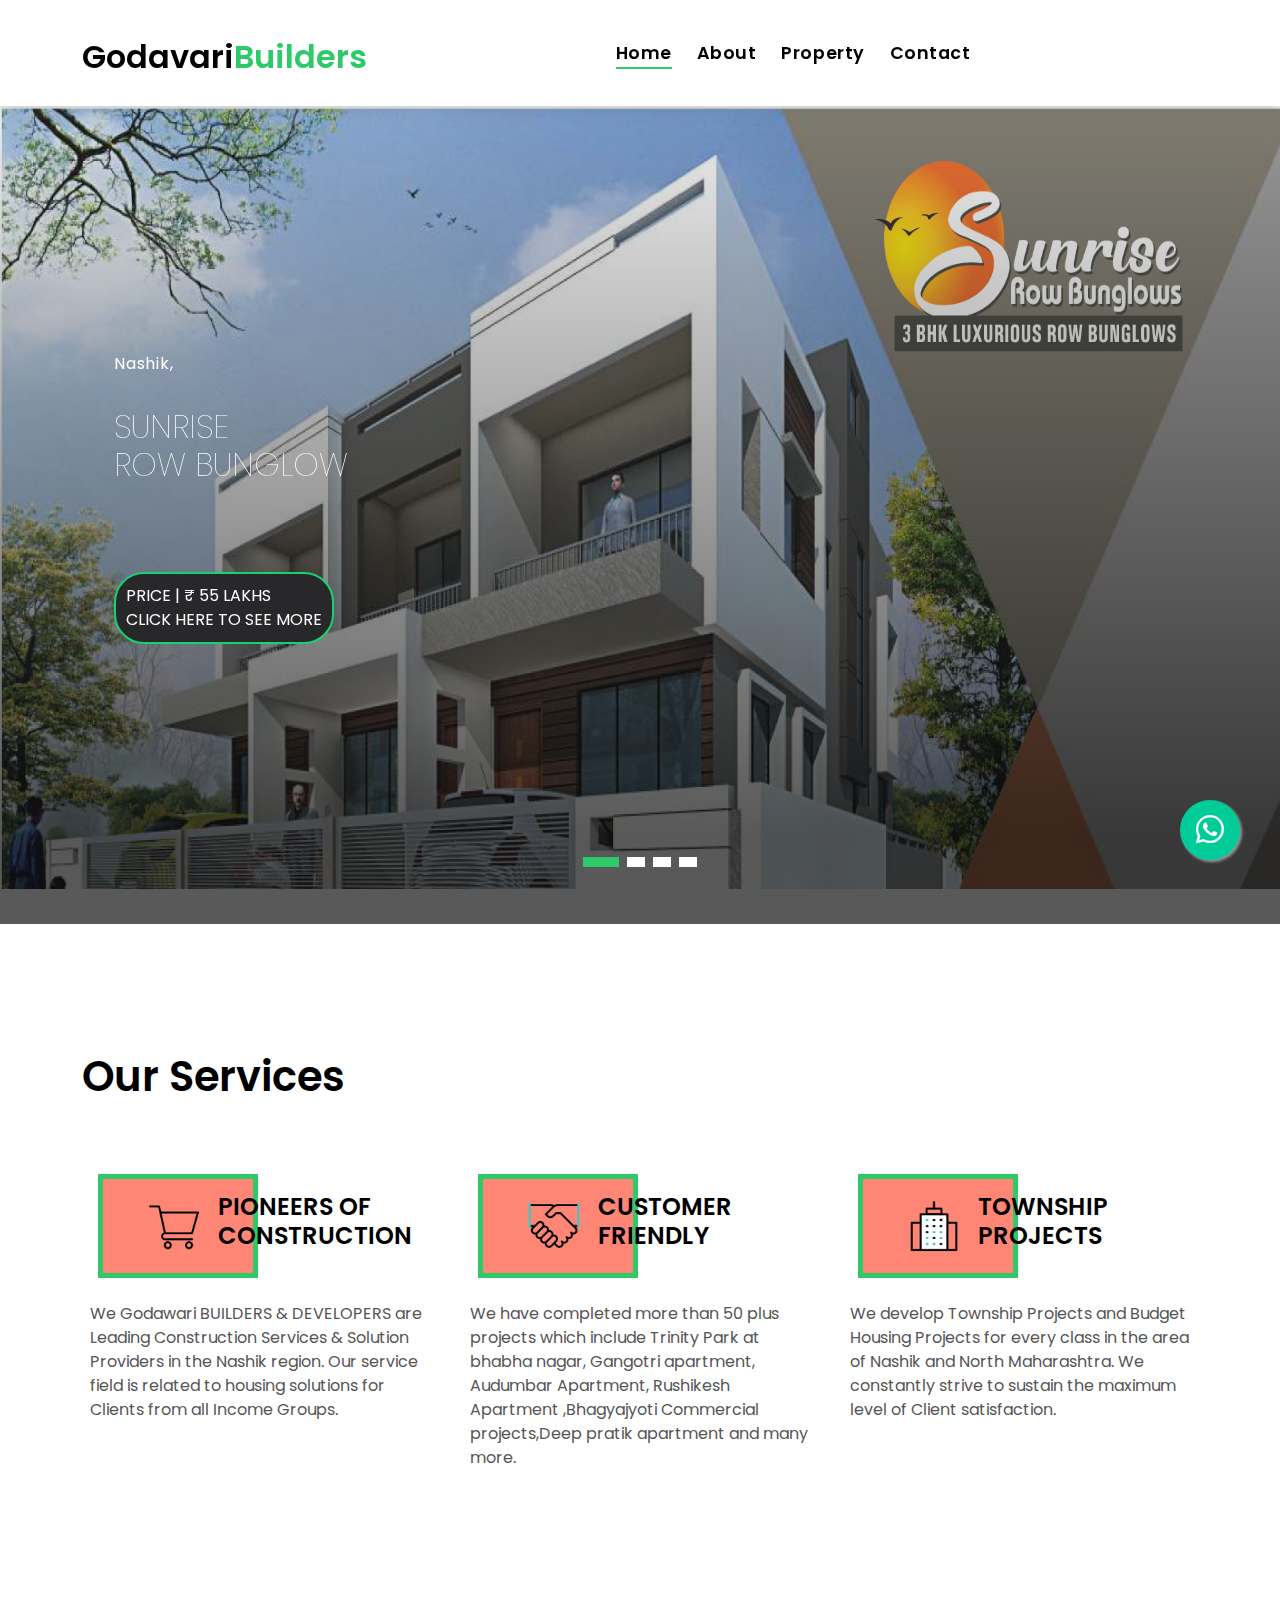
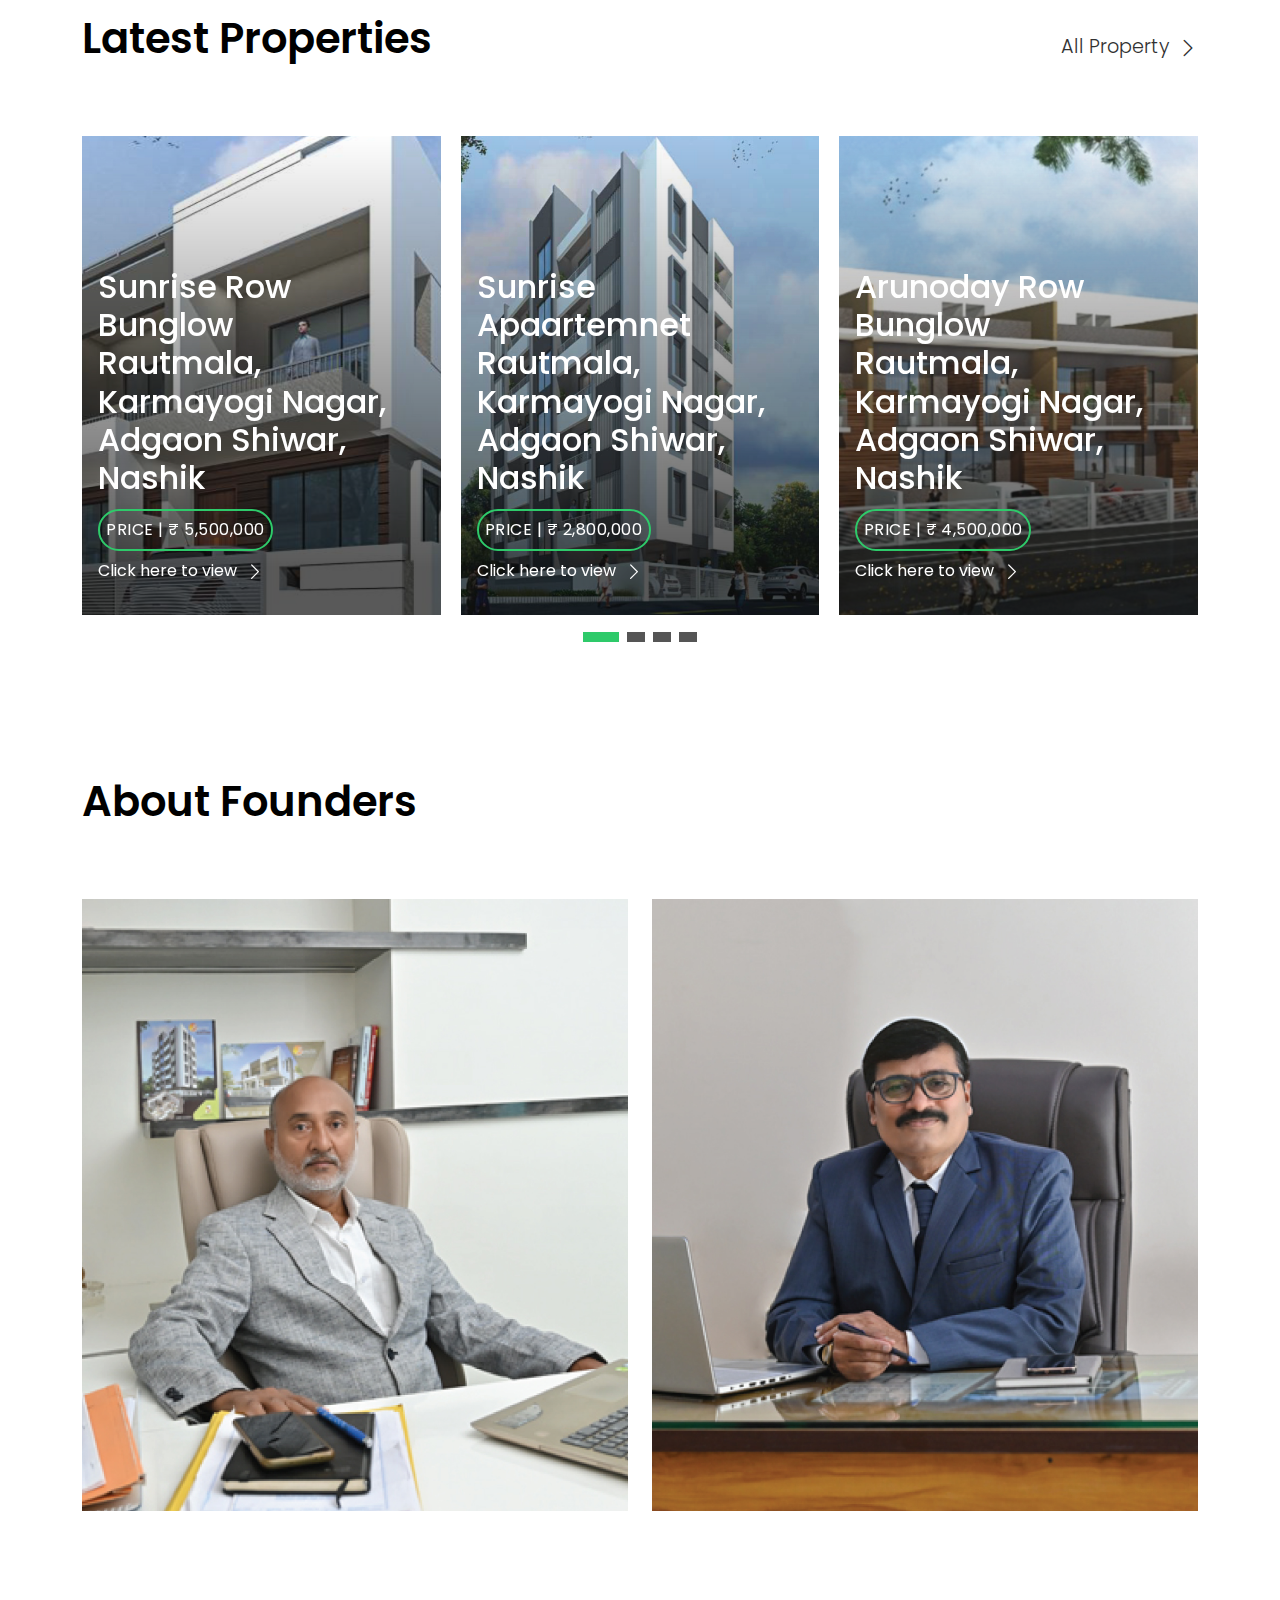
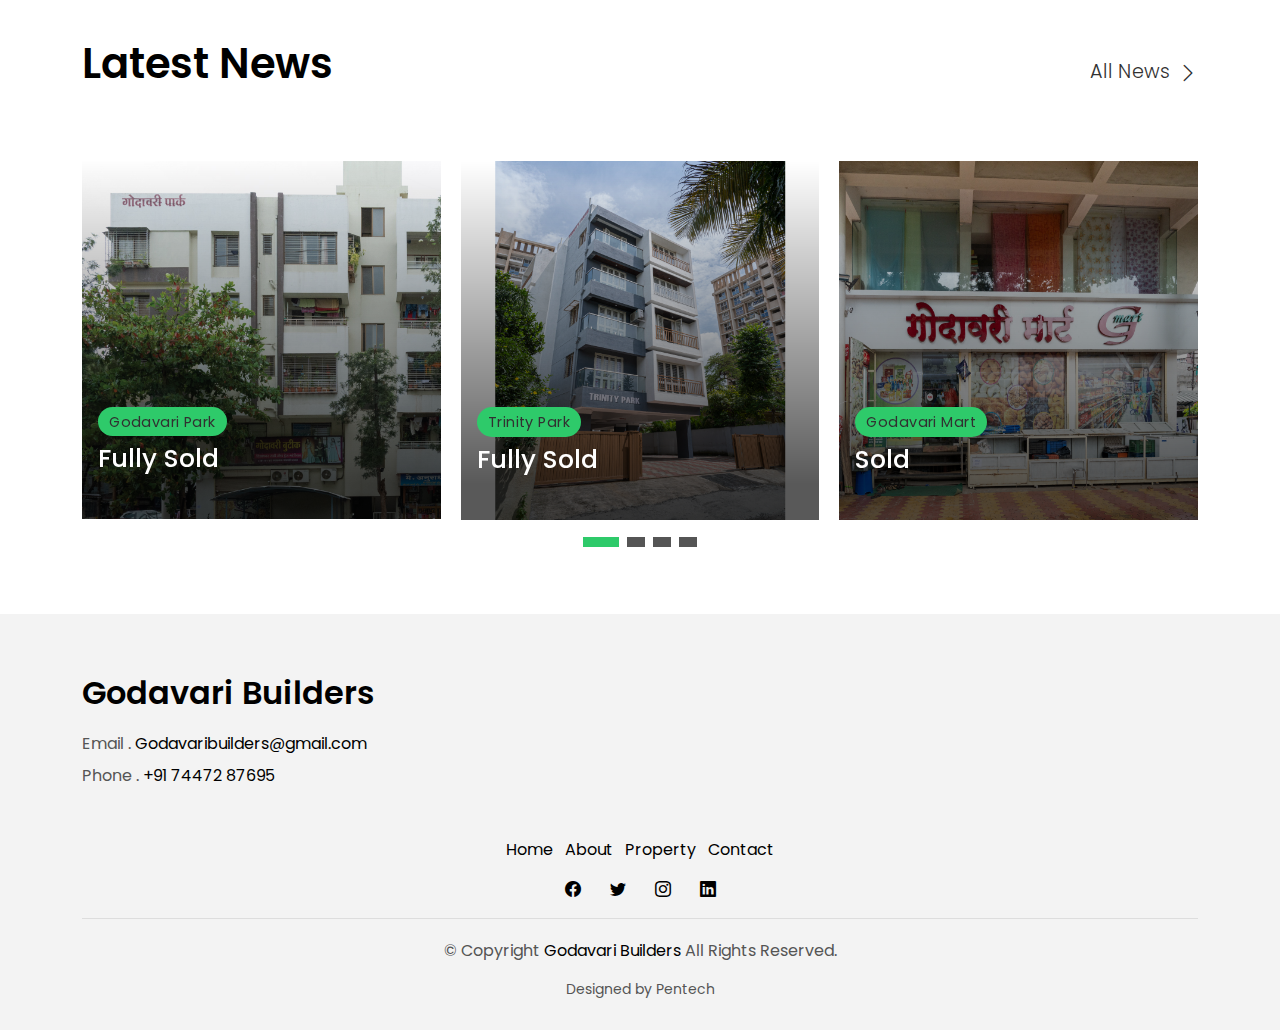
<file: index.html>
<!DOCTYPE html>
<html lang="en">

<head>
  <meta charset="utf-8">
  <meta content="width=device-width, initial-scale=1.0" name="viewport">

  <title>Godavari Builders</title>
  <meta content="" name="description">
  <meta content="" name="keywords">

  <!-- Favicons -->
  <link href="assets/img/favicon.png" rel="icon">
  <link href="assets/img/apple-touch-icon.png" rel="apple-touch-icon">

  <!-- Google Fonts -->
  <link href="https://fonts.googleapis.com/css?family=Poppins:300,400,500,600,700" rel="stylesheet">

  <!-- Vendor CSS Files -->
  <link href="assets/vendor/animate.css/animate.min.css" rel="stylesheet">
  <link href="assets/vendor/bootstrap/css/bootstrap.min.css" rel="stylesheet">
  <link href="assets/vendor/bootstrap-icons/bootstrap-icons.css" rel="stylesheet">
  <link href="assets/vendor/swiper/swiper-bundle.min.css" rel="stylesheet">

  <!-- Template Main CSS File -->
  <link href="assets/css/style.css" rel="stylesheet">

  <!-- =======================================================
  * Template Name: EstateAgency - v4.7.0
  * Template URL: https://bootstrapmade.com/real-estate-agency-bootstrap-template/
  * Author: BootstrapMade.com
  * License: https://bootstrapmade.com/license/
  ======================================================== -->
</head>

<body>
  <!-- ======= Property Search Section =======
  <div class="click-closed"></div>
  / Form Search Star /
  <div class="box-collapse">
    <div class="title-box-d">
      <h3 class="title-d">Search Property</h3>
    </div>
    <span class="close-box-collapse right-boxed bi bi-x"></span>
    <div class="box-collapse-wrap form">
      <form class="form-a">
        <div class="row">
          <div class="col-md-12 mb-2">
            <div class="form-group">
              <label class="pb-2" for="Type">Keyword</label>
              <input type="text" class="form-control form-control-lg form-control-a" placeholder="Keyword">
            </div>
          </div>
          <div class="col-md-6 mb-2">
            <div class="form-group mt-3">
              <label class="pb-2" for="Type">Type</label>
              <select class="form-control form-select form-control-a" id="Type">
                <option>All Type</option>
                <option>For Rent</option>
                <option>For Sale</option>
                <option>Open House</option>
              </select>
            </div>
          </div>
          <div class="col-md-6 mb-2">
            <div class="form-group mt-3">
              <label class="pb-2" for="city">City</label>
              <select class="form-control form-select form-control-a" id="city">
                <option>All City</option>
                <option>Alabama</option>
                <option>Arizona</option>
                <option>California</option>
                <option>Colorado</option>
              </select>
            </div>
          </div>
          <div class="col-md-6 mb-2">
            <div class="form-group mt-3">
              <label class="pb-2" for="bedrooms">Bedrooms</label>
              <select class="form-control form-select form-control-a" id="bedrooms">
                <option>Any</option>
                <option>01</option>
                <option>02</option>
                <option>03</option>
              </select>
            </div>
          </div>
          <div class="col-md-6 mb-2">
            <div class="form-group mt-3">
              <label class="pb-2" for="garages">Garages</label>
              <select class="form-control form-select form-control-a" id="garages">
                <option>Any</option>
                <option>01</option>
                <option>02</option>
                <option>03</option>
                <option>04</option>
              </select>
            </div>
          </div>
          <div class="col-md-6 mb-2">
            <div class="form-group mt-3">
              <label class="pb-2" for="bathrooms">Bathrooms</label>
              <select class="form-control form-select form-control-a" id="bathrooms">
                <option>Any</option>
                <option>01</option>
                <option>02</option>
                <option>03</option>
              </select>
            </div>
          </div>
          <div class="col-md-6 mb-2">
            <div class="form-group mt-3">
              <label class="pb-2" for="price">Min Price</label>
              <select class="form-control form-select form-control-a" id="price">
                <option>Unlimite</option>
                <option>$50,000</option>
                <option>$100,000</option>
                <option>$150,000</option>
                <option>$200,000</option>
              </select>
            </div>
          </div>
          <div class="col-md-12">
            <button type="submit" class="btn btn-b">Search Property</button>
          </div>
        </div>
      </form>
    </div>
  </div> End Property Search Section -->>
 -->

  <!-- ======= Header/Navbar ======= -->
  <nav class="navbar navbar-default navbar-trans navbar-expand-lg fixed-top">
    <div class="container">
      <button class="navbar-toggler collapsed" type="button" data-bs-toggle="collapse" data-bs-target="#navbarDefault"
        aria-controls="navbarDefault" aria-expanded="false" aria-label="Toggle navigation">
        <span></span>
        <span></span>
        <span></span>
      </button>
      <a class="navbar-brand text-brand" href="index.html">Godavari<span class="color-b">Builders</span></a>

      <div class="navbar-collapse collapse justify-content-center" id="navbarDefault">
        <ul class="navbar-nav">

          <li class="nav-item">
            <a class="nav-link active" href="index.html">Home</a>
          </li>

          <li class="nav-item">
            <a class="nav-link " href="about.html">About</a>
          </li>

          <li class="nav-item">
            <a class="nav-link " href="property-grid.html">Property</a>
          </li>

          <!-- <li class="nav-item">
            <a class="nav-link " href="index.html">Blog</a>
          </li> -->
<!--
          <li class="nav-item dropdown">
            <a class="nav-link dropdown-toggle" href="#" id="navbarDropdown" role="button" data-bs-toggle="dropdown"
              aria-haspopup="true" aria-expanded="false">Pages</a>
            <div class="dropdown-menu">
              <a class="dropdown-item " href="property-single.html">Property Single</a>
              <a class="dropdown-item " href="blog-single.html">Blog Single</a>
              <a class="dropdown-item " href="agents-grid.html">Agents Grid</a>
              <a class="dropdown-item " href="agent-single.html">Agent Single</a>
            </div>
          </li>-->
          <li class="nav-item">
            <a class="nav-link " href="contact.html">Contact</a>
          </li>
        </ul>
      </div>

    <!--  <button type="button" class="btn btn-b-n navbar-toggle-box navbar-toggle-box-collapse" data-bs-toggle="collapse"
        data-bs-target="#navbarTogglerDemo01">
        <i class="bi bi-search"></i>
      </button>
-->
    </div>
  </nav><!-- End Header/Navbar -->

  <!-- ======= Intro Section ======= -->
  <div class="intro-section-main intro intro-carousel swiper position-relative">

    <div class="swiper-wrapper">

      <div class="slidersImage1 swiper-slide carousel-item-a intro-item bg-image"
        >
        <img src="assets/img/SunriseR.jpg" alt="">
        <div class="overlay overlay-a"></div>
        <div class="intro-content display-table">
          <div class="table-cell intro-section">
            <div class="container">
              <div class="row">
                <div class="col-lg-8">
                  <div class="intro-body">
                    <p class="intro-title-top">Nashik,
                      <br>
                    </p>
                    <h1 style="font-size: 2rem;font-weight: lighter;" class="intro-title mb-4 ">
                      Sunrise 
                      <br>Row Bunglow
                    </h1>
                    <p class="intro-subtitle intro-price">
                      <a style="color: white;" href="property-single-sunrise-bungalow.html"><p style="padding: 10px;
                        background-color: #28282B;
                        width: 220px;
                        color: white;
                        border-radius: 30px;
                        border: 2px solid rgb(24, 210, 110);
                        text-transform: uppercase;">Price | ₹ 55 Lakhs <br>click here to see more</p></a>
                    </p>
                  </div>
                </div>
              </div>
            </div>
          </div>
        </div>
      </div>
      <div class="slidersImage2 swiper-slide carousel-item-a intro-item bg-image"
        >
        <img src="assets/img/SunriseP.jpg" alt="">
        <div class="overlay overlay-a"></div>
        <div class="intro-content display-table">
          <div class="table-cell">
            <div class="container">
              <div class="row">
                <div class="col-lg-8">
                  <div class="intro-body">
                    <p class="intro-title-top">Nashik
                      <br> 
                    </p>
                    <h1 style="font-size: 2rem;font-weight: lighter;" class="intro-title mb-4">
                      Sunrise 
                      <br> Park
                    </h1>
                    <p class="intro-subtitle intro-price">
                      <a style="color: white;" href="property-single-sunrise-apartment.html"><p style="  padding: 10px;
                        background-color: #28282B;
                        width: 220px;
                        color: white;
                        border-radius: 30px;
                        border: 2px solid rgb(24, 210, 110);
                        text-transform: uppercase;">PRICE | ₹ 28 Lakhs <br>click here to see more</p></a>
                    </p>
                  </div>
                </div>
              </div>
            </div>
          </div>
        </div>
      </div>
      <div class="slidersImage3 swiper-slide carousel-item-a intro-item bg-image"
        >
        <img src="assets/img/arunoday.jpg" alt="">
        <div class="overlay overlay-a"></div>
        <div class="intro-content display-table">
          <div class="table-cell">
            <div class="container">
              <div class="row">
                <div class="col-lg-8">
                  <div class="intro-body">
                    <p class="intro-title-top">Nashik
                      <br>
                    </p>
                    <h1 style="font-size: 2rem;font-weight: lighter;" class="intro-title mb-4">
                      Arunoday 
                      <br> Row House
                    </h1>
                    <p class="intro-subtitle intro-price">
                      <a style="color: white;" href="property-single-arunoday.html"><p style="  padding: 10px;
                        background-color: #28282B;
                        width: 220px;
                        color: white;
                        border-radius: 30px;
                        border: 2px solid rgb(24, 210, 110);
                        text-transform: uppercase;">Price | ₹ 45 Lakhs <br>click here to see more</p></a>
                    </p>
                  </div>
                </div>
              </div>
            </div>
          </div>
        </div>
      </div>
            <div class="slidersImage4 swiper-slide carousel-item-a intro-item bg-image"
        >
        <img src="assets/img/athrva.jpg" alt="">
        <div class="overlay overlay-a"></div>
        <div class="intro-content display-table">
          <div class="table-cell">
            <div class="container">
              <div class="row">
                <div class="col-lg-8">
                  <div class="intro-body">
                    <p class="intro-title-top">Nashik
                      <br>
                    </p>
                    <h1 class="intro-title mb-4" style="font-size: 2rem;font-weight: lighter;">
                     Athrva 
                      <br> Apprtment
                    </h1>
                    <p class="intro-subtitle intro-price">
                      <a style="color: white;" href="property-single-atharva-apartment.html"><p style="  padding: 10px;
                        background-color: #28282B;
                        width: 220px;
                        color: white;
                        border-radius: 30px;
                        border: 2px solid rgb(24, 210, 110);
                        text-transform: uppercase;">Price | ₹ 28 LAKHS <br>click here to see more</p></a>
                    </p>
                  </div>
                </div>
              </div>
            </div>
          </div>
        </div>
      </div>
    </div>
    <div class="swiper-pagination"></div>
  </div><!-- End Intro Section -->

  <main id="main">

    <!-- ======= Services Section ======= -->
    <section class="section-services section-t8">
      <div class="container">
        <div class="row">
          <div class="col-md-12">
            <div class="title-wrap d-flex justify-content-between">
              <div class="title-box">
                <h2 class="title-a">Our Services</h2>
              </div>
            </div>
          </div>
        </div>
        <div class="row">
          <div class="col-md-4">
            <div class="card-box-c foo">
              <div class="card-header-c d-flex">
                <div class="card-box-ico">
                  <!-- <span class="bi bi-cart"></span> -->
                  <img src="assets/img/shopping-cart.gif" style="height: 62px;" alt="">
                </div>
                <div class="card-title-c align-self-center">
                  <h2 class="title-c error-causer">PIONEERS OF CONSTRUCTION</h2>
                </div>
              </div>
              <div class="card-body-c">
                <p class="content-c">
                 We Godawari BUILDERS & DEVELOPERS are Leading Construction Services & Solution Providers in the 
Nashik region. Our service field is related to housing 
solutions for Clients from all Income Groups.
                </p>
              </div>
              <div class="card-footer-c">
              <!--  <a href="#" class="link-c link-icon">Read more
                  <span class="bi bi-chevron-right"></span>
                </a>-->
              </div>
            </div>
          </div>
          <div class="col-md-4">
            <div class="card-box-c foo">
              <div class="card-header-c d-flex">
                <div class="card-box-ico">
                  <!-- <span class="bi bi-calendar4-week"></span> -->
                  <img src="assets/img/handshake.gif" style="height: 62px;" alt="">
                </div>
                <div class="card-title-c align-self-center">
                  <h2 class="title-c">CUSTOMER FRIENDLY</h2>
                </div>
              </div>
              <div class="card-body-c">
                <p class="content-c">
                 We have completed more than 50 plus projects which include Trinity Park at bhabha nagar, Gangotri apartment, Audumbar Apartment,
Rushikesh Apartment ,Bhagyajyoti Commercial projects,Deep pratik apartment and many more.
                </p>
              </div>
              <div class="card-footer-c">
               <!-- <a href="#" class="link-c link-icon">Read more
                  <span class="bi bi-calendar4-week"></span>
                </a>-->
              </div>
            </div>
          </div>
                    <div class="col-md-4">
            <div class="card-box-c foo">
              <div class="card-header-c d-flex">
                <div class="card-box-ico">
                  <!-- <span class="bi bi-building"></span> -->
                  <img src="assets/img/building.gif" style="height: 62px;" alt="">
                </div>
                <div class="card-title-c align-self-center">
                  <h2 class="title-c"> TOWNSHIP PROJECTS</h2>
                </div>
              </div>
              <div class="card-body-c">
                <p class="content-c">
                  We develop Township Projects and Budget Housing Projects for every class 
in the area of Nashik and North Maharashtra. We constantly strive to 
sustain the maximum level of Client satisfaction. 
                </p>
              </div>
              <div class="card-footer-c">
               <!-- <a href="#" class="link-c link-icon">Read more
                  <span class="bi bi-calendar4-week"></span>
                </a>-->
              </div>
            </div>
          </div>
        </div>
      </div>
    </section><!-- End Services Section -->

    <!-- ======= Latest Properties Section ======= -->
    <section class="section-property section-t8">
      <div class="container">
        <div class="row">
          <div class="col-md-12">
            <div class="title-wrap d-flex justify-content-between">
              <div class="title-box">
                <h2 class="title-a">Latest Properties</h2>
              </div>
              <div class="title-link">
                <a href="property-grid.html">All Property
                  <span class="bi bi-chevron-right"></span>
                </a>
              </div>
            </div>
          </div>
        </div>

        <div id="property-carousel" class="swiper">
          <div class="swiper-wrapper">

            <div class="carousel-item-b swiper-slide">
              <div class="card-box-a card-shadow">
                <div class="img-box-a">
                  <img src="assets/img/propertySunRow.jpg" alt="" class="img-a img-fluid">
                </div>
                <div class="card-overlay">
                  <div class="card-overlay-a-content">
                    <div class="card-header-a">
                      <h2 class="card-title-a">
                        <a href="property-single-sunrise-bungalow.html">Sunrise Row Bunglow
                          <br />Rautmala, Karmayogi Nagar, Adgaon Shiwar, Nashik</a>
                      </h2>
                    </div>
                    <div class="card-body-a">
                      <div class="price-box d-flex">
                        <span class="price-a">Price  | ₹ 5,500,000</span>
                      </div>
                      <a href="property-single-sunrise-bungalow.html" class="link-a">Click here to view
                        <span class="bi bi-chevron-right"></span>
                      </a>
                    </div>
                    <div class="card-footer-a">
                      <ul class="card-info d-flex justify-content-around">
                        <li>
                          <h4 class="card-info-title">Area</h4>
                          <span>1500 SQFT
                            <sup></sup>
                          </span>
                        </li>
                      </ul>
                    </div>
                  </div>
                </div>
              </div>
            </div><!-- End carousel item -->

<div class="carousel-item-b swiper-slide">
              <div class="card-box-a card-shadow">
                <div class="img-box-a">
                  <img src="assets/img/SunriseAPP.jpg" alt="" class="img-a img-fluid">
                </div>
                <div class="card-overlay">
                  <div class="card-overlay-a-content">
                    <div class="card-header-a">
                      <h2 class="card-title-a">
                        <a href="property-single.html">Sunrise Apaartemnet 
                          <br />Rautmala, Karmayogi Nagar, Adgaon Shiwar, Nashik</a>
                      </h2>
                    </div>
                    <div class="card-body-a">
                      <div class="price-box d-flex">
                        <span class="price-a">Price | ₹ 2,800,000</span>
                      </div>
                      <a href="property-single-sunrise-apartment.html" class="link-a">Click here to view
                        <span class="bi bi-chevron-right"></span>
                      </a>
                    </div>
                    <div class="card-footer-a">
                      <ul class="card-info d-flex justify-content-around">
                        <li>
                          <h4 class="card-info-title">Area</h4>
                          <span>1500 SQFT
                            <sup></sup>
                          </span>
                        </li>
                      </ul>
                    </div>
                  </div>
                </div>
              </div>
            </div><!-- End carousel item -->


            <div class="carousel-item-b swiper-slide">
              <div class="card-box-a card-shadow">
                <div class="img-box-a">
                  <img src="assets/img/arunodayR.jpg" alt="" class="img-a img-fluid">
                </div>
                <div class="card-overlay">
                  <div class="card-overlay-a-content">
                    <div class="card-header-a">
                      <h2 class="card-title-a">
                        <a href="property-single.html">Arunoday Row Bunglow
                          <br />Rautmala, Karmayogi Nagar, Adgaon Shiwar, Nashik</a>
                      </h2>
                    </div>
                    <div class="card-body-a">
                      <div class="price-box d-flex">
                        <span class="price-a">Price | ₹ 4,500,000</span>
                      </div>
                      <a href="property-single-arunoday.html" class="link-a">Click here to view
                        <span class="bi bi-chevron-right"></span>
                      </a>
                    </div>
                    <div class="card-footer-a">
                      <ul class="card-info d-flex justify-content-around">
                        <li>
                          <h4 class="card-info-title">Area</h4>
                          <span>1500 SQFT
                            <sup></sup>
                          </span>
                        </li>
                      </ul>
                    </div>
                  </div>
                </div>
              </div>
            </div><!-- End carousel item -->

            <div class="carousel-item-b swiper-slide">
              <div class="card-box-a card-shadow">
                <div class="img-box-a">
                  <img src="assets/img/athrvaApp.jpg" alt="" class="img-a img-fluid">
                </div>
                <div class="card-overlay">
                  <div class="card-overlay-a-content">
                    <div class="card-header-a">
                      <h2 class="card-title-a">
                        <a href="property-single.html">Athrva Apprtment
                          <br />Makhmala Bad, Nashik</a>
                      </h2>
                    </div>
                    <div class="card-body-a">
                      <div class="price-box d-flex">
                        <span class="price-a">Price | ₹ 2,800,000</span>
                      </div>
                      <a href="property-single-atharva-apartment.html" class="link-a">Click here to view
                        <span class="bi bi-chevron-right"></span>
                      </a>
                    </div>
                    <div class="card-footer-a">
                      <ul class="card-info d-flex justify-content-around">
                        <li>
                          <h4 class="card-info-title">Area</h4>
                          <span>1300 SQFT
                            <sup></sup>
                          </span>
                        </li>
                      </ul>
                    </div>
                  </div>
                </div>
              </div>
            </div><!-- End carousel item -->


          </div>
        </div>
        <div class="propery-carousel-pagination carousel-pagination"></div>

      </div>
    </section><!-- End Latest Properties Section -->

    <!-- ======= Agents Section ======= -->
    <section class="section-agents section-t8">
      <div class="container">
        <div class="row">
          <div class="col-md-12">
            <div class="title-wrap d-flex justify-content-between">
              <div class="title-box">
                <h2 class="title-a">About Founders</h2>
              </div>
              <div class="title-link">
                <!--<a href="agents-grid.html">All Agents
                  <span class="bi bi-chevron-right"></span>
                </a>-->
              </div>
            </div>
          </div>
        </div>
        <div class="row">
          <div class="col-md-6">
            <div class="card-box-d">
              <div class="card-img-d">
                <img src="assets/img/owner-1.jpg" alt="" class="img-d img-fluid">
              </div>
              <div class="card-overlay card-overlay-hover">
                <div class="card-header-d">
                  <div class="card-title-d align-self-center">
                    <h3 class="title-d">
                      <a href="agent-single.html" class="link-two">
                        <br></a>
                    </h3>
                  </div>
                </div>
                <div class="card-body-d">
                  <p class="content-d color-text-a">
                   Mr. Ramdas gaikwad
                  </p>
                  <div class="info-agents color-a">
                    <p>
                      <strong>Phone: </strong>+91 74472 87695
                    </p>
                    <!-- <p>
                      <strong>Email: </strong> agents@example.com
                    </p> -->
                  </div>
                </div>
                <div class="card-footer-d">
                  <div class="socials-footer d-flex justify-content-center">
                    <ul class="list-inline">
                      <li class="list-inline-item">
                        <a href="#" class="link-one">
                          <i class="bi bi-facebook" aria-hidden="true"></i>
                        </a>
                      </li>
                      <li class="list-inline-item">
                        <a href="#" class="link-one">
                          <i class="bi bi-twitter" aria-hidden="true"></i>
                        </a>
                      </li>
                      <li class="list-inline-item">
                        <a href="https://www.instagram.com/ankushgaikwad1205/" class="link-one">
                          <i class="bi bi-instagram" aria-hidden="true"></i>
                        </a>
                      </li>
                      <li class="list-inline-item">
                        <a href="#" class="link-one">
                          <i class="bi bi-linkedin" aria-hidden="true"></i>
                        </a>
                      </li>
                    </ul>
                  </div>
                </div>
              </div>
            </div>
          </div>
          <div class="col-md-6">
            <div class="card-box-d">
              <div class="card-img-d">
                <img src="assets/img/owner-2.jpg" alt="" class="img-d img-fluid">
              </div>
              <div class="card-overlay card-overlay-hover">
                <div class="card-header-d">
                  <div class="card-title-d align-self-center">
                    <h3 class="title-d">
                      <a href="agent-single.html" class="link-two">
                        <br> </a>
                    </h3>
                  </div>
                </div>
                <div class="card-body-d">
                  <p class="content-d color-text-a">
                    Mr. Ashok mandlik
                  </p>
                  <div class="info-agents color-a">
                    <p>
                      <strong>Phone: </strong> +91 7083535327
                    </p>
                    <!-- <p>
                      <strong>Email: </strong> agents@example.com
                    </p> -->
                  </div>
                </div>
                <div class="card-footer-d">
                  <div class="socials-footer d-flex justify-content-center">
                    <ul class="list-inline">
                      <li class="list-inline-item">
                        <a href="https://www.facebook.com/ashok.mandlik.3?mibextid=ZbWKwL" class="link-one">
                          <i class="bi bi-facebook" aria-hidden="true"></i>
                        </a>
                      </li>
                      <li class="list-inline-item">
                        <a href="#" class="link-one">
                          <i class="bi bi-twitter" aria-hidden="true"></i>
                        </a>
                      </li>
                      <li class="list-inline-item">
                        <a href="https://instagram.com/ashok.mandlik.3?igshid=YmMyMTA2M2Y=" class="link-one">
                          <i class="bi bi-instagram" aria-hidden="true"></i>
                        </a>
                      </li>
                      <li class="list-inline-item">
                        <a href="#" class="link-one">
                          <i class="bi bi-linkedin" aria-hidden="true"></i>
                        </a>
                      </li>
                    </ul>
                  </div>
                </div>
              </div>
            </div>
          </div>
          <!--<div class="col-md-6">
            <div class="card-box-d">
              <div class="card-img-d">
                <img src="assets/img/agent-5.jpg" alt="" class="img-d img-fluid">
              </div>
              <div class="card-overlay card-overlay-hover">
                <div class="card-header-d">
                  <div class="card-title-d align-self-center">
                    <h3 class="title-d">
                      <a href="agent-single.html" class="link-two">Emma Toledo
                        <br> Cascada</a>
                    </h3>
                  </div>
                </div>
                <div class="card-body-d">
                  <p class="content-d color-text-a">
                    Sed porttitor lectus nibh, Cras ultricies ligula sed magna dictum porta two.
                  </p>
                  <div class="info-agents color-a">
                    <p>
                      <strong>Phone: </strong> +54 356 945234
                    </p>
                    <p>
                      <strong>Email: </strong> agents@example.com
                    </p>
                  </div>
                </div>
                <div class="card-footer-d">
                  <div class="socials-footer d-flex justify-content-center">
                    <ul class="list-inline">
                      <li class="list-inline-item">
                        <a href="#" class="link-one">
                          <i class="bi bi-facebook" aria-hidden="true"></i>
                        </a>
                      </li>
                      <li class="list-inline-item">
                        <a href="#" class="link-one">
                          <i class="bi bi-twitter" aria-hidden="true"></i>
                        </a>
                      </li>
                      <li class="list-inline-item">
                        <a href="#" class="link-one">
                          <i class="bi bi-instagram" aria-hidden="true"></i>
                        </a>
                      </li>
                      <li class="list-inline-item">
                        <a href="#" class="link-one">
                          <i class="bi bi-linkedin" aria-hidden="true"></i>
                        </a>
                      </li>
                    </ul>
                  </div>
                </div>
              </div>
            </div>
          </div>-->
        </div>
      </div>
    </section><!-- End Agents Section -->

    <!-- ======= Latest News Section ======= -->
    <section class="section-news section-t8">
      <div class="container">
        <div class="row">
          <div class="col-md-12">
            <div class="title-wrap d-flex justify-content-between">
              <div class="title-box">
                <h2 class="title-a">Latest News</h2>
              </div>
              <div class="title-link">
                <a href="blog-grid.html">All News
                  <span class="bi bi-chevron-right"></span>
                </a>
              </div>
            </div>
          </div>
        </div>

        <div id="news-carousel" class="swiper">
          <div class="swiper-wrapper">
<!--
            <div class="carousel-item-c swiper-slide">
              <div class="card-box-b card-shadow news-box">
                <div class="img-box-b">
                  <img src="assets/img/post-1.jpg" alt="" class="img-b img-fluid">
                </div>
                <div class="card-overlay">
                  <div class="card-header-b">
                    <div class="card-category-b">
                      <a href="#" class="category-b">House</a>
                    </div>
                    <div class="card-title-b">
                      <h2 class="title-2">
                        <a href="blog-single.html">House is comming
                          <br> new</a>
                      </h2>
                    </div>
                    <div class="card-date">
                      <span class="date-b">18 Sep. 2017</span>
                    </div>
                  </div>
                </div>
              </div>
            </div>End carousel item 

            <div class="carousel-item-c swiper-slide">
              <div class="card-box-b card-shadow news-box">
                <div class="img-box-b">
                  <img src="assets/img/post-5.jpg" alt="" class="img-b img-fluid">
                </div>
                <div class="card-overlay">
                  <div class="card-header-b">
                    <div class="card-category-b">
                      <a href="#" class="category-b">Row Bunglow</a>
                    </div>
                    <div class="card-title-b">
                      <h2 class="title-2">
                        <a href="blog-single.html">Row Bunglow are comming
                          <br> new</a>
                      </h2>
                    </div>
                    <div class="card-date">
                      <span class="date-b">18 Sep. 2017</span>
                    </div>
                  </div>
                </div>
              </div>
            </div> End carousel item -->

            <div class="carousel-item-c swiper-slide">
              <div class="card-box-b card-shadow news-box">
                <div class="img-box-b">
                  <img src="assets/img/post-2.jpg" alt="" class="img-b img-fluid">
                </div>
                <div class="card-overlay">
                  <div class="card-header-b">
                    <div class="card-category-b">
                      <a href="#" class="category-b">Godavari Park</a>
                    </div>
                    <div class="card-title-b">
                      <h2 class="title-2">
                        <a href="blog-single.html">Fully Sold
                          <br> </a>
                      </h2>
                    </div>
                  </div>
                </div>
              </div>
            </div><!-- End carousel item -->

                        <div class="carousel-item-c swiper-slide">
              <div class="card-box-b card-shadow news-box">
                <div class="img-box-b">
                  <img src="assets/img/Trinity.jpg" alt="" class="img-b img-fluid">
                </div>
                <div class="card-overlay">
                  <div class="card-header-b">
                    <div class="card-category-b">
                      <a href="#" class="category-b">Trinity Park</a>
                    </div>
                    <div class="card-title-b">
                      <h2 class="title-2">
                        <a href="blog-single.html">Fully Sold
                          <br> </a>
                      </h2>
                    </div>
                  </div>
                </div>
              </div>
            </div>

                        <div class="carousel-item-c swiper-slide">
              <div class="card-box-b card-shadow news-box">
                <div class="img-box-b">
                  <img src="assets/img/gmart.jpg" alt="" class="img-b img-fluid">
                </div>
                <div class="card-overlay">
                  <div class="card-header-b">
                    <div class="card-category-b">
                      <a href="#" class="category-b">Godavari Mart</a>
                    </div>
                    <div class="card-title-b">
                      <h2 class="title-2">
                        <a href="blog-single.html">Sold
                          <br> </a>
                      </h2>
                    </div>
                  </div>
                </div>
              </div>
            </div>

                        <div class="carousel-item-c swiper-slide">
              <div class="card-box-b card-shadow news-box">
                <div class="img-box-b">
                  <img src="assets/img/post-2.jpg" alt="" class="img-b img-fluid">
                </div>
                <div class="card-overlay">
                  <div class="card-header-b">
                    <div class="card-category-b">
                      <a href="#" class="category-b">Godavari Park</a>
                    </div>
                    <div class="card-title-b">
                      <h2 class="title-2">
                        <a href="blog-single.html">Fully Sold
                          <br> </a>
                      </h2>
                    </div>
                  </div>
                </div>
              </div>
            </div>

            <!--<div class="carousel-item-c swiper-slide">
              <div class="card-box-b card-shadow news-box">
                <div class="img-box-b">
                  <img src="assets/img/post-3.jpg" alt="" class="img-b img-fluid">
                </div>
                <div class="card-overlay">
                  <div class="card-header-b">
                    <div class="card-category-b">
                      <a href="#" class="category-b">Travel</a>
                    </div>
                    <div class="card-title-b">
                      <h2 class="title-2">
                        <a href="#">Travel is comming
                          <br> new</a>
                      </h2>
                    </div>
                    <div class="card-date">
                      <span class="date-b">18 Sep. 2017</span>
                    </div>
                  </div>
                </div>
              </div>
            </div> End carousel item -->

          </div>
        </div>

        <div class="news-carousel-pagination carousel-pagination"></div>
      </div>
    </section><!-- End Latest News Section -->

    <!-- ======= Testimonials Section ======= 
    <section class="section-testimonials section-t8 nav-arrow-a">
      <div class="container">
        <div class="row">
          <div class="col-md-12">
            <div class="title-wrap d-flex justify-content-between">
              <div class="title-box">
                <h2 class="title-a">Testimonials</h2>
              </div>
            </div>
          </div>
        </div>

        <div id="testimonial-carousel" class="swiper">
          <div class="swiper-wrapper">

            <div class="carousel-item-a swiper-slide">
              <div class="testimonials-box">
                <div class="row">
                  <div class="col-sm-12 col-md-6">
                    <div class="testimonial-img">
                      <img src="assets/img/testimonial-1.jpg" alt="" class="img-fluid">
                    </div>
                  </div>
                  <div class="col-sm-12 col-md-6">
                    <div class="testimonial-ico">
                      <i class="bi bi-chat-quote-fill"></i>
                    </div>
                    <div class="testimonials-content">
                      <p class="testimonial-text">
                        Lorem ipsum dolor sit amet, consectetur adipisicing elit. Omnis, cupiditate ea nam praesentium
                        debitis hic ber quibusdam
                        voluptatibus officia expedita corpori.
                      </p>
                    </div>
                    <div class="testimonial-author-box">
                      <img src="assets/img/mini-testimonial-1.jpg" alt="" class="testimonial-avatar">
                      <h5 class="testimonial-author">Albert & Erika</h5>
                    </div>
                  </div>
                </div>
              </div>
            </div>End carousel item 

            <div class="carousel-item-a swiper-slide">
              <div class="testimonials-box">
                <div class="row">
                  <div class="col-sm-12 col-md-6">
                    <div class="testimonial-img">
                      <img src="assets/img/testimonial-2.jpg" alt="" class="img-fluid">
                    </div>
                  </div>
                  <div class="col-sm-12 col-md-6">
                    <div class="testimonial-ico">
                      <i class="bi bi-chat-quote-fill"></i>
                    </div>
                    <div class="testimonials-content">
                      <p class="testimonial-text">
                        Lorem ipsum dolor sit amet, consectetur adipisicing elit. Omnis, cupiditate ea nam praesentium
                        debitis hic ber quibusdam
                        voluptatibus officia expedita corpori.
                      </p>
                    </div>
                    <div class="testimonial-author-box">
                      <img src="assets/img/mini-testimonial-2.jpg" alt="" class="testimonial-avatar">
                      <h5 class="testimonial-author">Pablo & Emma</h5>
                    </div>
                  </div>
                </div>
              </div>
            </div>End carousel item -->

          </div>
        </div>
        <div class="testimonial-carousel-pagination carousel-pagination"></div>

      </div>
    </section><!-- End Testimonials Section -->

  </main><!-- End #main -->

  <!-- ======= Footer ======= -->
  <section class="section-footer">
    <div class="container">
      <div class="row">
        <div class="col-sm-12 col-md-4">
          <div class="widget-a">
            <div class="w-header-a">
              <h3 class="w-title-a text-brand">Godavari Builders</h3>
            </div>
            <div class="w-body-a">
              <p class="w-text-a color-text-a">
                
              </p>
            </div>
            <div class="w-footer-a">
              <ul class="list-unstyled">
                <li class="color-a">
                  <span class="color-text-a">Email .</span> Godavaribuilders@gmail.com
                </li>
                <li class="color-a">
                  <span class="color-text-a">Phone .</span> +91 74472 87695
                </li>
              </ul>
            </div>
          </div>
        </div>
        <!--<div class="col-sm-12 col-md-4 section-md-t3">
          <div class="widget-a">
            <div class="w-header-a">
              <h3 class="w-title-a text-brand">Godavari Builders</h3>
            </div>
            <div class="w-body-a">
              <div class="w-body-a">
                <ul class="list-unstyled">
                  <li class="item-list-a">
                    <i class="bi bi-chevron-right"></i> <a href="#">Site Map</a>
                  </li>
                  <li class="item-list-a">
                    <i class="bi bi-chevron-right"></i> <a href="#">Legal</a>
                  </li>
                  <li class="item-list-a">
                    <i class="bi bi-chevron-right"></i> <a href="#">Agent Admin</a>
                  </li>
                  <li class="item-list-a">
                    <i class="bi bi-chevron-right"></i> <a href="#">Careers</a>
                  </li>
                  <li class="item-list-a">
                    <i class="bi bi-chevron-right"></i> <a href="#">Affiliate</a>
                  </li>
                  <li class="item-list-a">
                    <i class="bi bi-chevron-right"></i> <a href="#">Privacy Policy</a>
                  </li>
                </ul>
              </div>
            </div>
          </div>
        </div>
        <div class="col-sm-12 col-md-4 section-md-t3">
          <div class="widget-a">
            <div class="w-header-a">
              <h3 class="w-title-a text-brand">International sites</h3>
            </div>
            <div class="w-body-a">
              <ul class="list-unstyled">
                <li class="item-list-a">
                  <i class="bi bi-chevron-right"></i> <a href="#">Venezuela</a>
                </li>
                <li class="item-list-a">
                  <i class="bi bi-chevron-right"></i> <a href="#">China</a>
                </li>
                <li class="item-list-a">
                  <i class="bi bi-chevron-right"></i> <a href="#">Hong Kong</a>
                </li>
                <li class="item-list-a">
                  <i class="bi bi-chevron-right"></i> <a href="#">Argentina</a>
                </li>
                <li class="item-list-a">
                  <i class="bi bi-chevron-right"></i> <a href="#">Singapore</a>
                </li>
                <li class="item-list-a">
                  <i class="bi bi-chevron-right"></i> <a href="#">Philippines</a>
                </li>
              </ul>
            </div>
          </div>
        </div>-->
      </div>
    </div>
  </section>
  <footer>
    <div class="container">
      <div class="row">
        <div class="col-md-12">
          <nav class="nav-footer">
            <ul class="list-inline">
              <li class="list-inline-item">
                <a href="index.html">Home</a>
              </li>
              <li class="list-inline-item">
                <a href="about.html">About</a>
              </li>
              <li class="list-inline-item">
                <a href="property-grid.html">Property</a>
              </li>
              <!-- <li class="list-inline-item">
                <a href="blog-grid.html">Blog</a>
              </li> -->
              <li class="list-inline-item">
                <a href="contact.html">Contact</a>
              </li>
            </ul>
          </nav>
          <div class="socials-a">
            <ul class="list-inline">
              <li class="list-inline-item">
                <a href="https://www.facebook.com/profile.php?id=100086453397289">
                  <i class="bi bi-facebook" aria-hidden="true"></i>
                </a>
              </li>
              <li class="list-inline-item">
                <a href="#">
                  <i class="bi bi-twitter" aria-hidden="true"></i>
                </a>
              </li>
              <li class="list-inline-item">
                <a href="https://instagram.com/godavaribuilders?igshid=YmMyMTA2M2Y=">
                  <i class="bi bi-instagram" aria-hidden="true"></i>
                </a>
              </li>
              <li class="list-inline-item">
                <a href="#">
                  <i class="bi bi-linkedin" aria-hidden="true"></i>
                </a>
              </li>
            </ul>
          </div>
          <div class="copyright-footer">
            <p class="copyright color-text-a">
              &copy; Copyright
              <span class="color-a">Godavari Builders</span> All Rights Reserved.
            </p>
          </div>
          <div class="credits">
            <!--
            All the links in the footer should remain intact.
            You can delete the links only if you purchased the pro version.
            Licensing information: https://bootstrapmade.com/license/
            Purchase the pro version with working PHP/AJAX contact form: https://bootstrapmade.com/buy/?theme=EstateAgency
          -->
            Designed by
            <!-- <a href="https://bootstrapmade.com/"> -->
            Pentech</a>
          </div>
        </div>
      </div>
    </div>
  </footer><!-- End  Footer -->

  <div id="preloader"></div>
  <!-- <a href="#" class="back-to-top d-flex align-items-center justify-content-center"><i
      class="bi bi-whatsapp"></i></a> -->
      <a href="https://wa.me/7447287695" class="float">
        <i class="bi bi-whatsapp"></i>
        </a>

  <!-- Vendor JS Files -->
  <script src="assets/vendor/bootstrap/js/bootstrap.bundle.min.js"></script>
  <script src="assets/vendor/swiper/swiper-bundle.min.js"></script>
  <script src="assets/vendor/php-email-form/validate.js"></script>

  <!-- Template Main JS File -->
  <script src="assets/js/main.js"></script>

</body>

</html>
</file>
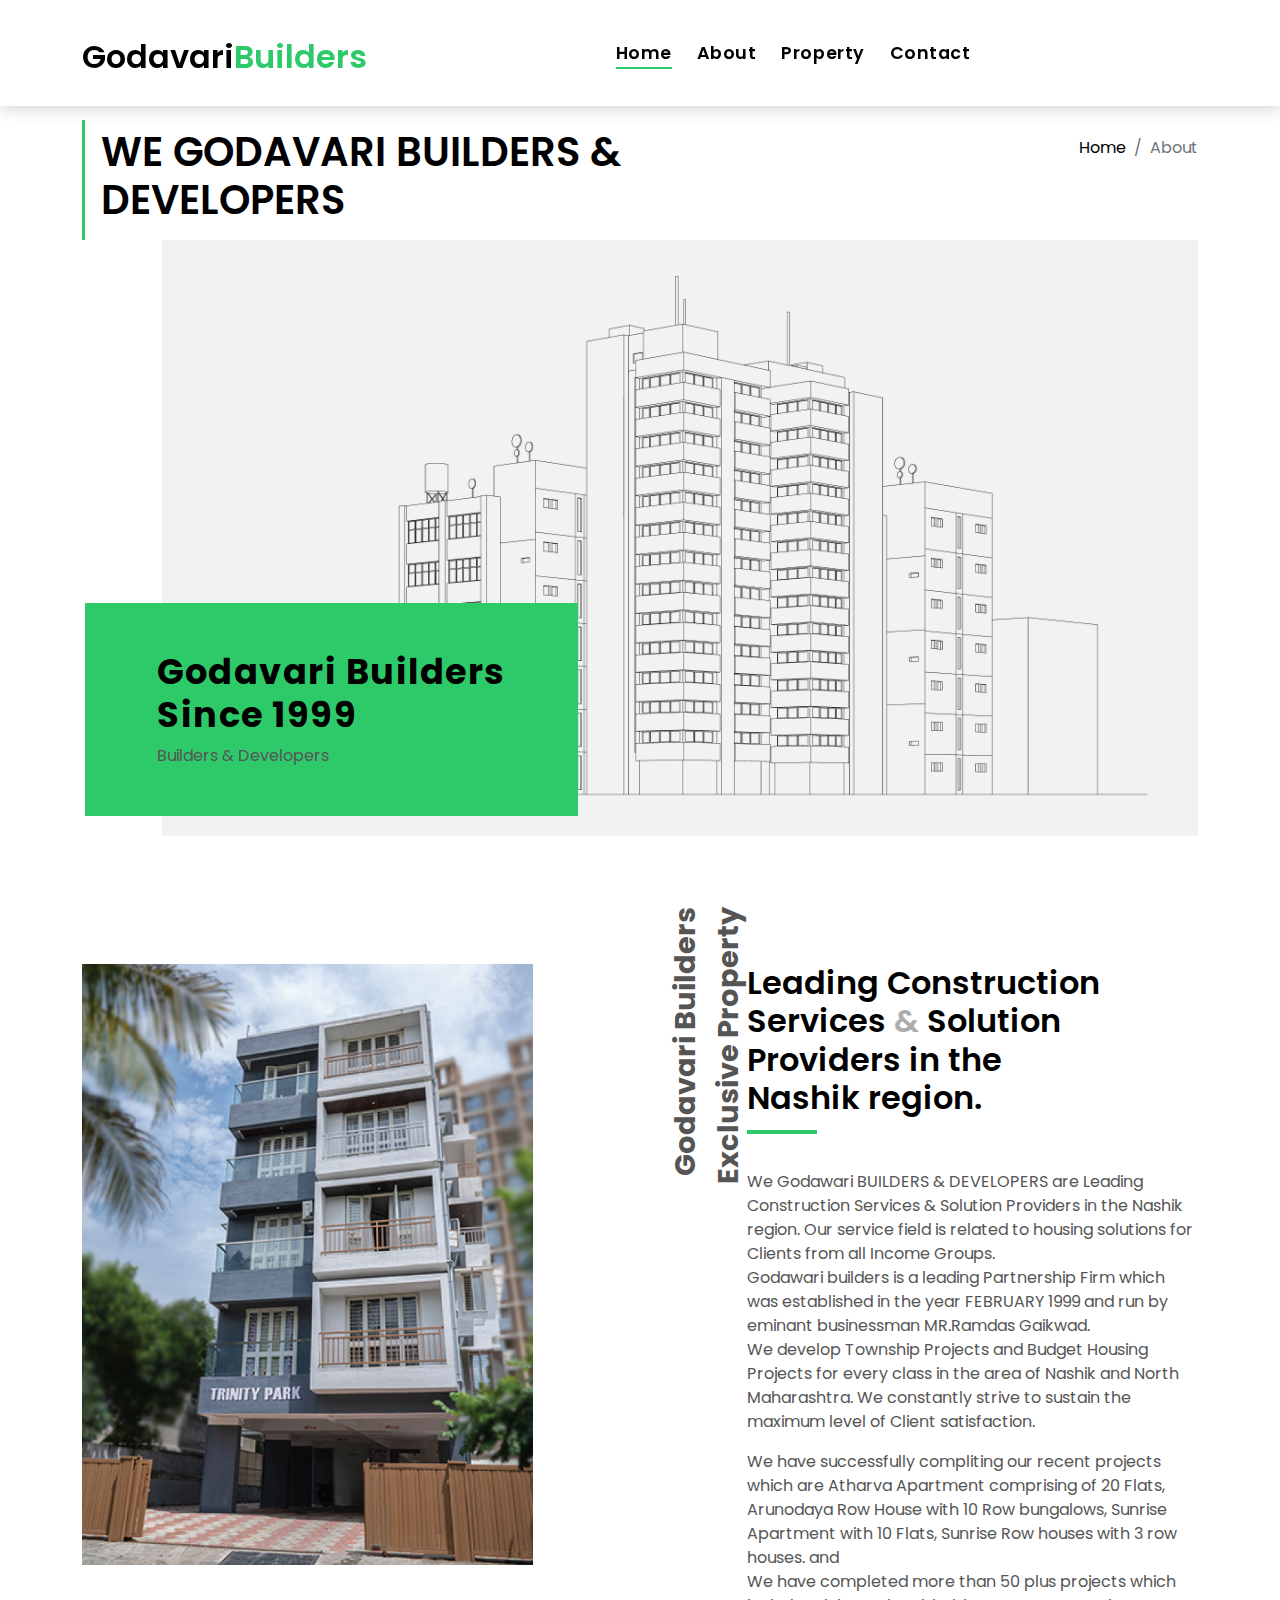
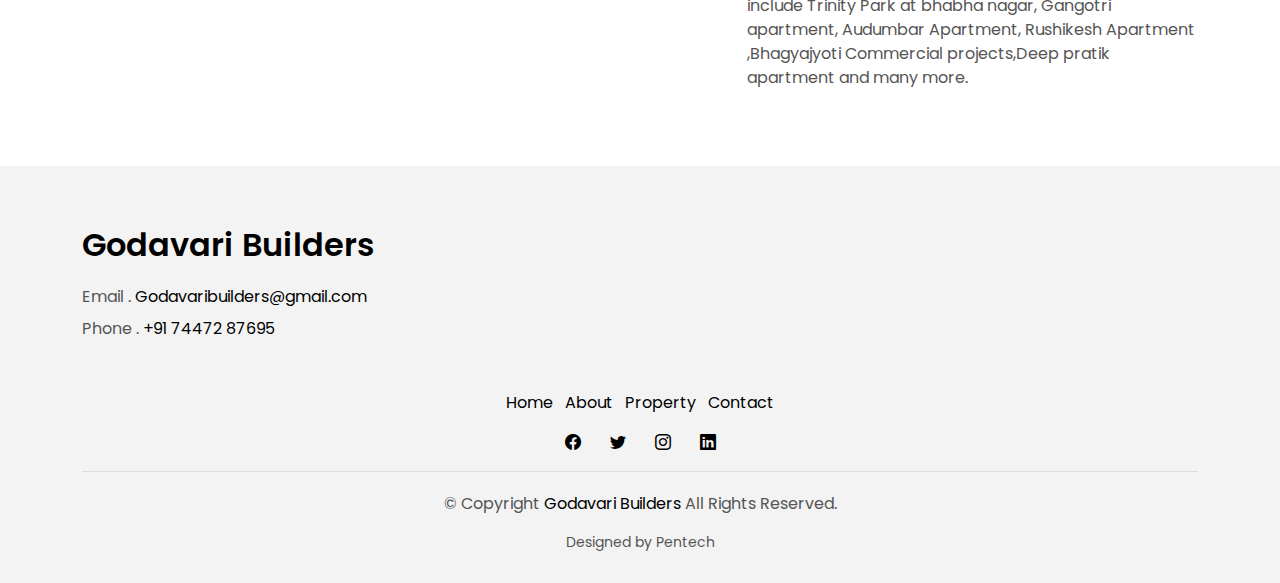
<file: about.html>
<!DOCTYPE html>
<html lang="en">

<head>
  <meta charset="utf-8">
  <meta content="width=device-width, initial-scale=1.0" name="viewport">

 <title>About- Godavari Builders</title>
  <meta content="Nashik Builder" name="description">
  <meta content="Nashik Builders" name="keywords">


  <!-- Favicons -->
  <link href="assets/img/favicon.png" rel="icon">
  <link href="assets/img/apple-touch-icon.png" rel="apple-touch-icon">

  <!-- Google Fonts -->
  <link href="https://fonts.googleapis.com/css?family=Poppins:300,400,500,600,700" rel="stylesheet">

  <!-- Vendor CSS Files -->
  <link href="assets/vendor/animate.css/animate.min.css" rel="stylesheet">
  <link href="assets/vendor/bootstrap/css/bootstrap.min.css" rel="stylesheet">
  <link href="assets/vendor/bootstrap-icons/bootstrap-icons.css" rel="stylesheet">
  <link href="assets/vendor/swiper/swiper-bundle.min.css" rel="stylesheet">

  <!-- Template Main CSS File -->
  <link href="assets/css/style.css" rel="stylesheet">

  <!-- =======================================================
  * Template Name: EstateAgency - v4.7.0
  * Template URL: https://bootstrapmade.com/real-estate-agency-bootstrap-template/
  * Author: BootstrapMade.com
  * License: https://bootstrapmade.com/license/
  ======================================================== -->
</head>

<body>

<!-- ======= Property Search Section =======
  <div class="click-closed"></div>
  / Form Search Star /
  <div class="box-collapse">
    <div class="title-box-d">
      <h3 class="title-d">Search Property</h3>
    </div>
    <span class="close-box-collapse right-boxed bi bi-x"></span>
    <div class="box-collapse-wrap form">
      <form class="form-a">
        <div class="row">
          <div class="col-md-12 mb-2">
            <div class="form-group">
              <label class="pb-2" for="Type">Keyword</label>
              <input type="text" class="form-control form-control-lg form-control-a" placeholder="Keyword">
            </div>
          </div>
          <div class="col-md-6 mb-2">
            <div class="form-group mt-3">
              <label class="pb-2" for="Type">Type</label>
              <select class="form-control form-select form-control-a" id="Type">
                <option>All Type</option>
                <option>For Rent</option>
                <option>For Sale</option>
                <option>Open House</option>
              </select>
            </div>
          </div>
          <div class="col-md-6 mb-2">
            <div class="form-group mt-3">
              <label class="pb-2" for="city">City</label>
              <select class="form-control form-select form-control-a" id="city">
                <option>All City</option>
                <option>Alabama</option>
                <option>Arizona</option>
                <option>California</option>
                <option>Colorado</option>
              </select>
            </div>
          </div>
          <div class="col-md-6 mb-2">
            <div class="form-group mt-3">
              <label class="pb-2" for="bedrooms">Bedrooms</label>
              <select class="form-control form-select form-control-a" id="bedrooms">
                <option>Any</option>
                <option>01</option>
                <option>02</option>
                <option>03</option>
              </select>
            </div>
          </div>
          <div class="col-md-6 mb-2">
            <div class="form-group mt-3">
              <label class="pb-2" for="garages">Garages</label>
              <select class="form-control form-select form-control-a" id="garages">
                <option>Any</option>
                <option>01</option>
                <option>02</option>
                <option>03</option>
                <option>04</option>
              </select>
            </div>
          </div>
          <div class="col-md-6 mb-2">
            <div class="form-group mt-3">
              <label class="pb-2" for="bathrooms">Bathrooms</label>
              <select class="form-control form-select form-control-a" id="bathrooms">
                <option>Any</option>
                <option>01</option>
                <option>02</option>
                <option>03</option>
              </select>
            </div>
          </div>
          <div class="col-md-6 mb-2">
            <div class="form-group mt-3">
              <label class="pb-2" for="price">Min Price</label>
              <select class="form-control form-select form-control-a" id="price">
                <option>Unlimite</option>
                <option>$50,000</option>
                <option>$100,000</option>
                <option>$150,000</option>
                <option>$200,000</option>
              </select>
            </div>
          </div>
          <div class="col-md-12">
            <button type="submit" class="btn btn-b">Search Property</button>
          </div>
        </div>
      </form>
    </div>
  </div> End Property Search Section -->>
 -->

  <!-- ======= Header/Navbar ======= -->
  <nav class="navbar navbar-default navbar-trans navbar-expand-lg fixed-top">
    <div class="container">
      <button class="navbar-toggler collapsed" type="button" data-bs-toggle="collapse" data-bs-target="#navbarDefault"
        aria-controls="navbarDefault" aria-expanded="false" aria-label="Toggle navigation">
        <span></span>
        <span></span>
        <span></span>
      </button>
           <a class="navbar-brand text-brand" href="index.html">Godavari<span class="color-b">Builders</span></a>
<div class="navbar-collapse collapse justify-content-center" id="navbarDefault">
        <ul class="navbar-nav">

          <li class="nav-item">
            <a class="nav-link active" href="index.html">Home</a>
          </li>

          <li class="nav-item">
            <a class="nav-link " href="about.html">About</a>
          </li>

          <li class="nav-item">
            <a class="nav-link " href="property-grid.html">Property</a>
          </li>

          <!-- <li class="nav-item">
            <a class="nav-link " href="index.html">Blog</a>
          </li> -->
<!--
          <li class="nav-item dropdown">
            <a class="nav-link dropdown-toggle" href="#" id="navbarDropdown" role="button" data-bs-toggle="dropdown"
              aria-haspopup="true" aria-expanded="false">Pages</a>
            <div class="dropdown-menu">
              <a class="dropdown-item " href="property-single.html">Property Single</a>
              <a class="dropdown-item " href="blog-single.html">Blog Single</a>
              <a class="dropdown-item " href="agents-grid.html">Agents Grid</a>
              <a class="dropdown-item " href="agent-single.html">Agent Single</a>
            </div>
          </li>-->
          <li class="nav-item">
            <a class="nav-link " href="contact.html">Contact</a>
          </li>
        </ul>
      </div>

    <!--  <button type="button" class="btn btn-b-n navbar-toggle-box navbar-toggle-box-collapse" data-bs-toggle="collapse"
        data-bs-target="#navbarTogglerDemo01">
        <i class="bi bi-search"></i>
      </button>
-->
    </div>
  </nav><!-- End Header/Navbar -->

  <main id="main">

    <!-- ======= Intro Single ======= -->
    <section class="intro-single">
      <div class="container">
        <div class="row">
          <div class="col-md-12 col-lg-8">
            <div class="title-single-box">
              <h1 class="title-single">WE GODAVARI BUILDERS & DEVELOPERS  </h1>
            </div>
          </div>
          <div class="col-md-12 col-lg-4">
            <nav aria-label="breadcrumb" class="breadcrumb-box d-flex justify-content-lg-end">
              <ol class="breadcrumb">
                <li class="breadcrumb-item">
                  <a href="index.html">Home</a>
                </li>
                <li class="breadcrumb-item active" aria-current="page">
                  About
                </li>
              </ol>
            </nav>
          </div>
        </div>
      </div>
    </section><!-- End Intro Single-->

    <!-- ======= About Section ======= -->
    <section class="section-about">
      <div class="container">
        <div class="row">
          <div class="col-sm-12 position-relative">
            <div class="about-img-box">
              <img src="assets/img/1035.jpg" alt="" class="img-fluid">
            </div>
            <div class="sinse-box">
              <h3 class="sinse-title">Godavari Builders
                <!-- <span></span> -->
                <br> Since 1999
              </h3>
              <p>Builders & Developers</p>
            </div>
          </div>
          <div class="col-md-12 section-t8 position-relative">
            <div class="row">
              <div class="col-md-6 col-lg-5">
                <img src="assets/img/property-7.jpg" alt="" class="img-fluid">
              </div>
              <div class="col-lg-2  d-none d-lg-block position-relative">
                <div class="title-vertical d-flex justify-content-start">
                  <span>Godavari Builders Exclusive Property</span>
                </div>
              </div>
              <div class="col-md-6 col-lg-5 section-md-t3">
                <div class="title-box-d">
                  <h3 class="title-d">Leading Construction Services 
                    <span class="color-d"> & </span> Solution Providers in the 

                    <br> Nashik region.
                  </h3>
                </div>
                <p class="color-text-a">
                  We Godawari BUILDERS & DEVELOPERS are Leading Construction Services & Solution Providers in the 
                  Nashik region. Our service field is related to housing 
                  solutions for Clients from all Income Groups. <br>
                  Godawari builders is a leading Partnership Firm which 
                  was established in the year FEBRUARY 1999 and run by eminant businessman 
                  MR.Ramdas Gaikwad.
                  <br>
                  
                  We develop Township Projects and Budget Housing Projects for every class 
                  in the area of Nashik and North Maharashtra. We constantly strive to 
                  sustain the maximum level of Client satisfaction. 

                </p>
                <p class="color-text-a">
                  We have successfully compliting our recent projects which are 
                  Atharva Apartment comprising of 20 Flats, Arunodaya Row House with 10 Row bungalows, Sunrise Apartment with 10 Flats, Sunrise Row houses with 3 row houses. and 
                  <br>
                  We have completed more than 50 plus projects which include Trinity Park at bhabha nagar, Gangotri apartment, Audumbar Apartment,
                  Rushikesh Apartment ,Bhagyajyoti Commercial projects,Deep pratik apartment and many more.
                </p>
              </div>
            </div>
          </div>
        </div>
      </div>
    </section>

    <!-- =======Team Section ======= 
    <section class="section-agents section-t8">
      <div class="container">
        <div class="row">
          <div class="col-md-12">
            <div class="title-wrap d-flex justify-content-between">
              <div class="title-box">
                <h2 class="title-a">Meet Our Team</h2>
              </div>
            </div>
          </div>
        </div>
        <div class="row">
          <div class="col-md-4">
            <div class="card-box-d">
              <div class="card-img-d">
                <img src="assets/img/agent-7.jpg" alt="" class="img-d img-fluid">
              </div>
              <div class="card-overlay card-overlay-hover">
                <div class="card-header-d">
                  <div class="card-title-d align-self-center">
                    <h3 class="title-d">
                      <a href="agent-single.html" class="link-two">Margaret Sotillo
                        <br> Escala</a>
                    </h3>
                  </div>
                </div>
                <div class="card-body-d">
                  <p class="content-d color-text-a">
                    Sed porttitor lectus nibh, Cras ultricies ligula sed magna dictum porta two.
                  </p>
                  <div class="info-agents color-a">
                    <p>
                      <strong>Phone: </strong> +54 356 945234
                    </p>
                    <p>
                      <strong>Email: </strong> agents@example.com
                    </p>
                  </div>
                </div>
                <div class="card-footer-d">
                  <div class="socials-footer d-flex justify-content-center">
                    <ul class="list-inline">
                      <li class="list-inline-item">
                        <a href="#" class="link-one">
                          <i class="bi bi-facebook" aria-hidden="true"></i>
                        </a>
                      </li>
                      <li class="list-inline-item">
                        <a href="#" class="link-one">
                          <i class="bi bi-twitter" aria-hidden="true"></i>
                        </a>
                      </li>
                      <li class="list-inline-item">
                        <a href="#" class="link-one">
                          <i class="bi bi-instagram" aria-hidden="true"></i>
                        </a>
                      </li>
                      <li class="list-inline-item">
                        <a href="#" class="link-one">
                          <i class="bi bi-linkedin" aria-hidden="true"></i>
                        </a>
                      </li>
                    </ul>
                  </div>
                </div>
              </div>
            </div>
          </div>
          <div class="col-md-4">
            <div class="card-box-d">
              <div class="card-img-d">
                <img src="assets/img/agent-6.jpg" alt="" class="img-d img-fluid">
              </div>
              <div class="card-overlay card-overlay-hover">
                <div class="card-header-d">
                  <div class="card-title-d align-self-center">
                    <h3 class="title-d">
                      <a href="agent-single.html" class="link-two">Stiven Spilver
                        <br> Darw</a>
                    </h3>
                  </div>
                </div>
                <div class="card-body-d">
                  <p class="content-d color-text-a">
                    Sed porttitor lectus nibh, Cras ultricies ligula sed magna dictum porta two.
                  </p>
                  <div class="info-agents color-a">
                    <p>
                      <strong>Phone: </strong> +54 356 945234
                    </p>
                    <p>
                      <strong>Email: </strong> agents@example.com
                    </p>
                  </div>
                </div>
                <div class="card-footer-d">
                  <div class="socials-footer d-flex justify-content-center">
                    <ul class="list-inline">
                      <li class="list-inline-item">
                        <a href="#" class="link-one">
                          <i class="bi bi-facebook" aria-hidden="true"></i>
                        </a>
                      </li>
                      <li class="list-inline-item">
                        <a href="#" class="link-one">
                          <i class="bi bi-twitter" aria-hidden="true"></i>
                        </a>
                      </li>
                      <li class="list-inline-item">
                        <a href="#" class="link-one">
                          <i class="bi bi-instagram" aria-hidden="true"></i>
                        </a>
                      </li>
                      <li class="list-inline-item">
                        <a href="#" class="link-one">
                          <i class="bi bi-linkedin" aria-hidden="true"></i>
                        </a>
                      </li>
                      <li class="list-inline-item">
                        <a href="#" class="link-one">
                          <i class="bi bi-dribbble" aria-hidden="true"></i>
                        </a>
                      </li>
                    </ul>
                  </div>
                </div>
              </div>
            </div>
          </div>
          <div class="col-md-4">
            <div class="card-box-d">
              <div class="card-img-d">
                <img src="assets/img/agent-5.jpg" alt="" class="img-d img-fluid">
              </div>
              <div class="card-overlay card-overlay-hover">
                <div class="card-header-d">
                  <div class="card-title-d align-self-center">
                    <h3 class="title-d">
                      <a href="agent-single.html" class="link-two">Emma Toledo
                        <br> Cascada</a>
                    </h3>
                  </div>
                </div>
                <div class="card-body-d">
                  <p class="content-d color-text-a">
                    Sed porttitor lectus nibh, Cras ultricies ligula sed magna dictum porta two.
                  </p>
                  <div class="info-agents color-a">
                    <p>
                      <strong>Phone: </strong> +54 356 945234
                    </p>
                    <p>
                      <strong>Email: </strong> agents@example.com
                    </p>
                  </div>
                </div>
                <div class="card-footer-d">
                  <div class="socials-footer d-flex justify-content-center">
                    <ul class="list-inline">
                      <li class="list-inline-item">
                        <a href="#" class="link-one">
                          <i class="bi bi-facebook" aria-hidden="true"></i>
                        </a>
                      </li>
                      <li class="list-inline-item">
                        <a href="#" class="link-one">
                          <i class="bi bi-twitter" aria-hidden="true"></i>
                        </a>
                      </li>
                      <li class="list-inline-item">
                        <a href="#" class="link-one">
                          <i class="bi bi-instagram" aria-hidden="true"></i>
                        </a>
                      </li>
                      <li class="list-inline-item">
                        <a href="#" class="link-one">
                          <i class="bi bi-linkedin" aria-hidden="true"></i>
                        </a>
                      </li>
                      <li class="list-inline-item">
                        <a href="#" class="link-one">
                          <i class="bi bi-dribbble" aria-hidden="true"></i>
                        </a>
                      </li>
                    </ul>
                  </div>
                </div>
              </div>
            </div>
          </div>
        </div>
      </div>
    </section><!-- End About Section-->

  </main><!-- End #main -->

 <section class="section-footer">
    <div class="container">
      <div class="row">
        <div class="col-sm-12 col-md-4">
          <div class="widget-a">
            <div class="w-header-a">
              <h3 class="w-title-a text-brand">Godavari Builders</h3>
            </div>
            <div class="w-body-a">
              <p class="w-text-a color-text-a">
                
              </p>
            </div>
            <div class="w-footer-a">
              <ul class="list-unstyled">
                <li class="color-a">
                  <span class="color-text-a">Email .</span> Godavaribuilders@gmail.com
                </li>
                <li class="color-a">
                  <span class="color-text-a">Phone .</span> +91 74472 87695
                </li>
              </ul>
            </div>
          </div>
        </div>
        <!--<div class="col-sm-12 col-md-4 section-md-t3">
          <div class="widget-a">
            <div class="w-header-a">
              <h3 class="w-title-a text-brand">Godavari Builders</h3>
            </div>
            <div class="w-body-a">
              <div class="w-body-a">
                <ul class="list-unstyled">
                  <li class="item-list-a">
                    <i class="bi bi-chevron-right"></i> <a href="#">Site Map</a>
                  </li>
                  <li class="item-list-a">
                    <i class="bi bi-chevron-right"></i> <a href="#">Legal</a>
                  </li>
                  <li class="item-list-a">
                    <i class="bi bi-chevron-right"></i> <a href="#">Agent Admin</a>
                  </li>
                  <li class="item-list-a">
                    <i class="bi bi-chevron-right"></i> <a href="#">Careers</a>
                  </li>
                  <li class="item-list-a">
                    <i class="bi bi-chevron-right"></i> <a href="#">Affiliate</a>
                  </li>
                  <li class="item-list-a">
                    <i class="bi bi-chevron-right"></i> <a href="#">Privacy Policy</a>
                  </li>
                </ul>
              </div>
            </div>
          </div>
        </div>
        <div class="col-sm-12 col-md-4 section-md-t3">
          <div class="widget-a">
            <div class="w-header-a">
              <h3 class="w-title-a text-brand">International sites</h3>
            </div>
            <div class="w-body-a">
              <ul class="list-unstyled">
                <li class="item-list-a">
                  <i class="bi bi-chevron-right"></i> <a href="#">Venezuela</a>
                </li>
                <li class="item-list-a">
                  <i class="bi bi-chevron-right"></i> <a href="#">China</a>
                </li>
                <li class="item-list-a">
                  <i class="bi bi-chevron-right"></i> <a href="#">Hong Kong</a>
                </li>
                <li class="item-list-a">
                  <i class="bi bi-chevron-right"></i> <a href="#">Argentina</a>
                </li>
                <li class="item-list-a">
                  <i class="bi bi-chevron-right"></i> <a href="#">Singapore</a>
                </li>
                <li class="item-list-a">
                  <i class="bi bi-chevron-right"></i> <a href="#">Philippines</a>
                </li>
              </ul>
            </div>
          </div>
        </div>-->
      </div>
    </div>
  </section>
  <footer>
    <div class="container">
      <div class="row">
        <div class="col-md-12">
          <nav class="nav-footer">
            <ul class="list-inline">
              <li class="list-inline-item">
                <a href="index.html">Home</a>
              </li>
              <li class="list-inline-item">
                <a href="about.html">About</a>
              </li>
              <li class="list-inline-item">
                <a href="property-grid.html">Property</a>
              </li>
              <!-- <li class="list-inline-item">
                <a href="blog-grid.html">Blog</a>
              </li> -->
              <li class="list-inline-item">
                <a href="contact.html">Contact</a>
              </li>
            </ul>
          </nav>
          <div class="socials-a">
            <ul class="list-inline">
              <li class="list-inline-item">
                <a href="#">
                  <i class="bi bi-facebook" aria-hidden="true"></i>
                </a>
              </li>
              <li class="list-inline-item">
                <a href="#">
                  <i class="bi bi-twitter" aria-hidden="true"></i>
                </a>
              </li>
              <li class="list-inline-item">
                <a href="#">
                  <i class="bi bi-instagram" aria-hidden="true"></i>
                </a>
              </li>
              <li class="list-inline-item">
                <a href="#">
                  <i class="bi bi-linkedin" aria-hidden="true"></i>
                </a>
              </li>
            </ul>
          </div>
          <div class="copyright-footer">
            <p class="copyright color-text-a">
              &copy; Copyright
              <span class="color-a">Godavari Builders</span> All Rights Reserved.
            </p>
          </div>
          <div class="credits">
            <!--
            All the links in the footer should remain intact.
            You can delete the links only if you purchased the pro version.
            Licensing information: https://bootstrapmade.com/license/
            Purchase the pro version with working PHP/AJAX contact form: https://bootstrapmade.com/buy/?theme=EstateAgency
          -->
            Designed by
            <!-- <a href="https://bootstrapmade.com/"> -->
            Pentech</a>
          </div>
        </div>
      </div>
    </div>
  </footer><!-- End  Footer -->

  <div id="preloader"></div>
  <a href="#" class="back-to-top d-flex align-items-center justify-content-center"><i
      class="bi bi-arrow-up-short"></i></a>

  <!-- Vendor JS Files -->
  <script src="assets/vendor/bootstrap/js/bootstrap.bundle.min.js"></script>
  <script src="assets/vendor/swiper/swiper-bundle.min.js"></script>
  <script src="assets/vendor/php-email-form/validate.js"></script>

  <!-- Template Main JS File -->
  <script src="assets/js/main.js"></script>

</body>

</html>
</file>
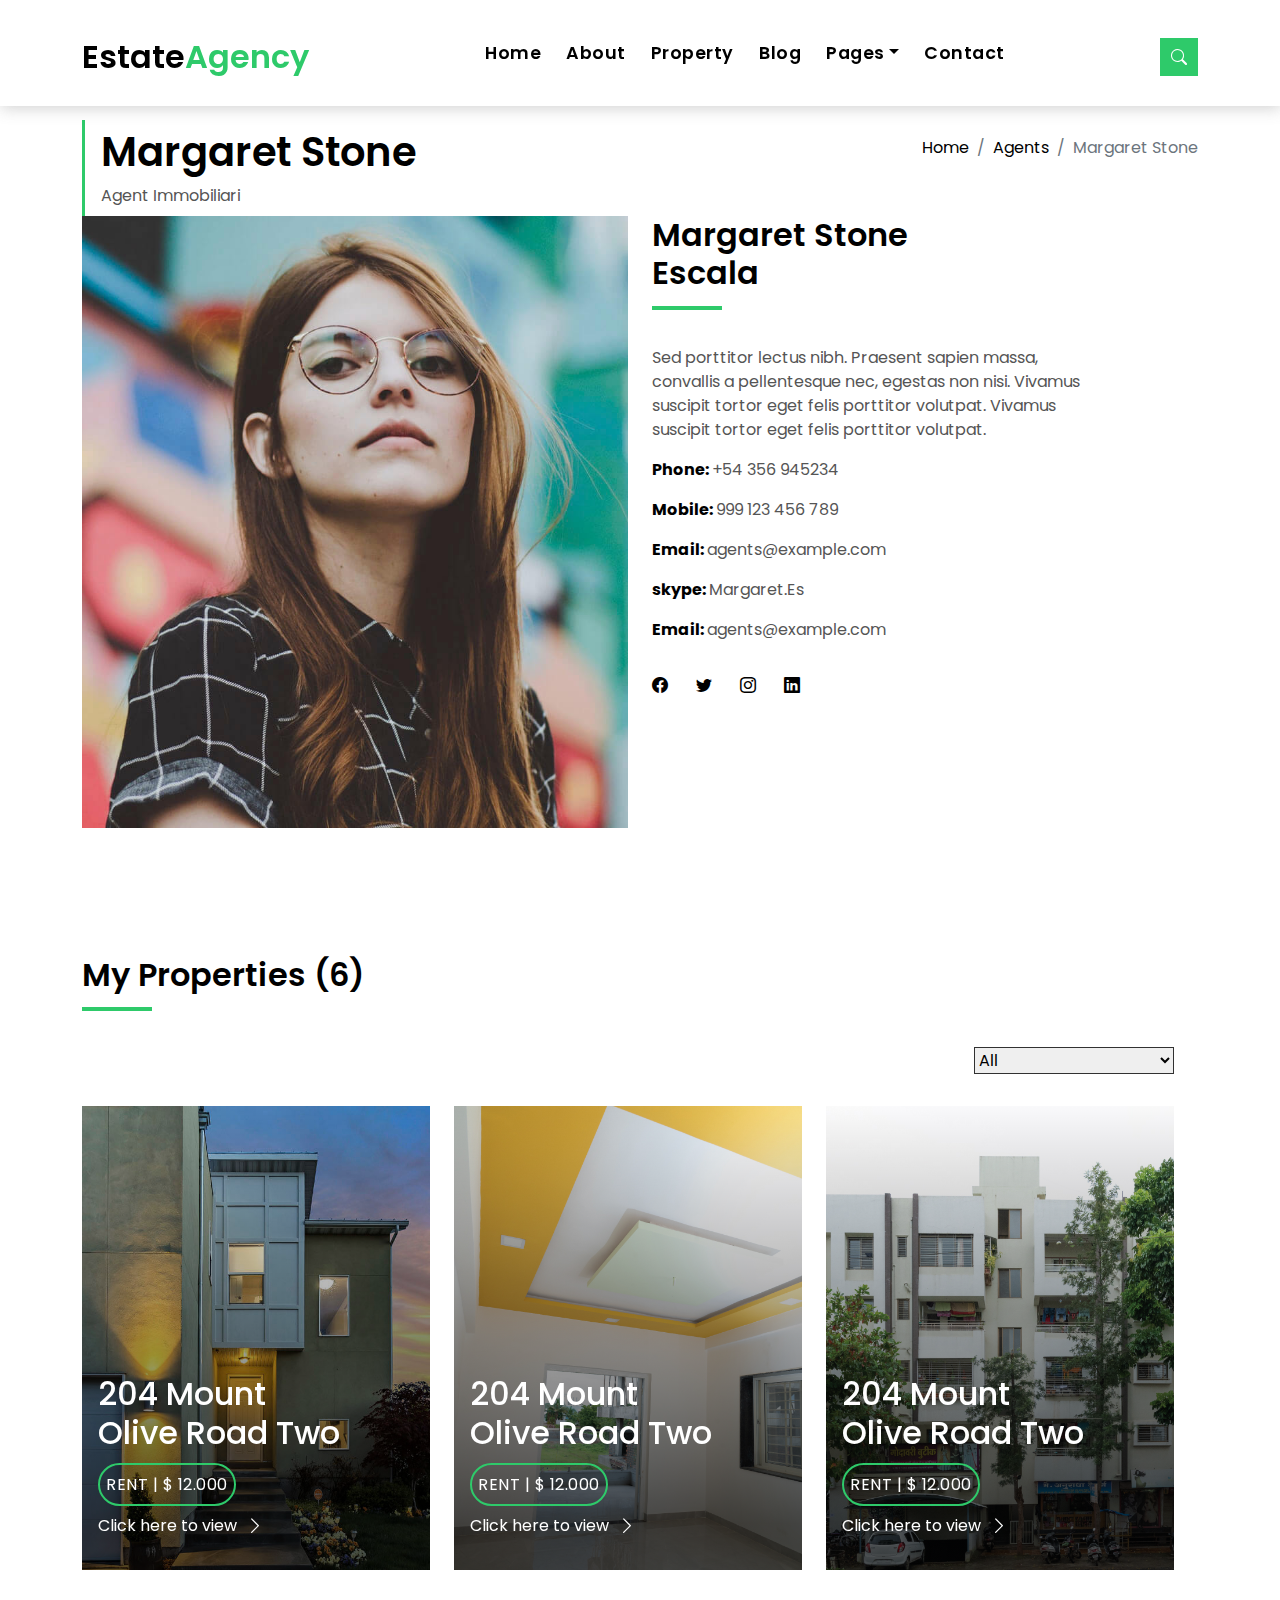
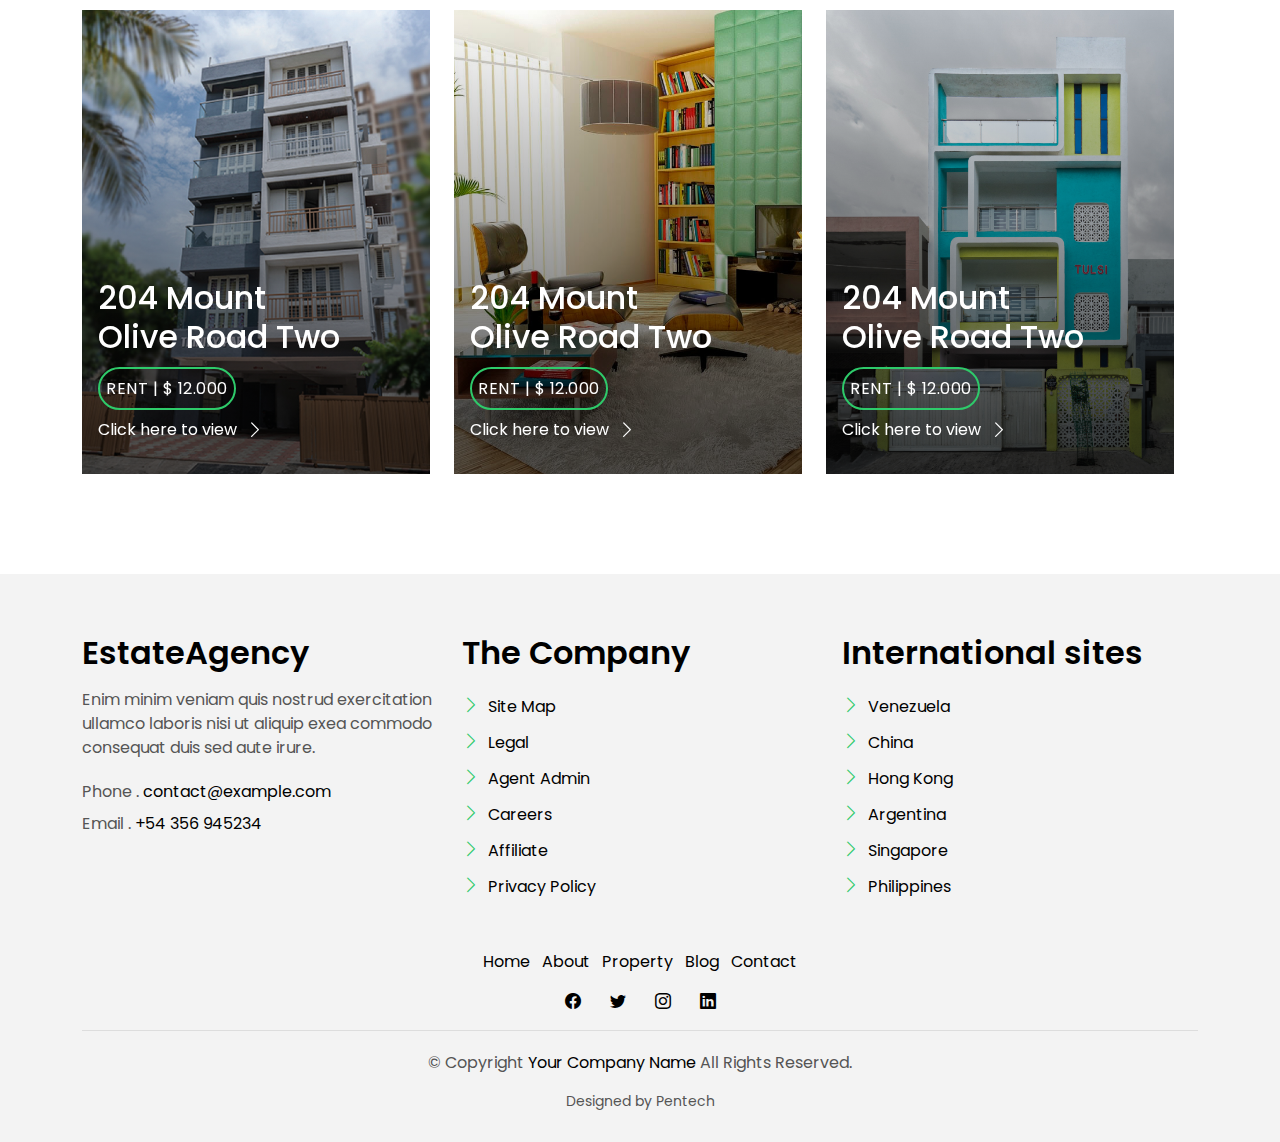
<file: agent-single.html>
<!DOCTYPE html>
<html lang="en">

<head>
  <meta charset="utf-8">
  <meta content="width=device-width, initial-scale=1.0" name="viewport">

  <title>EstateAgency Bootstrap Template - Agent Single</title>
  <meta content="" name="description">
  <meta content="" name="keywords">

  <!-- Favicons -->
  <link href="assets/img/favicon.png" rel="icon">
  <link href="assets/img/apple-touch-icon.png" rel="apple-touch-icon">

  <!-- Google Fonts -->
  <link href="https://fonts.googleapis.com/css?family=Poppins:300,400,500,600,700" rel="stylesheet">

  <!-- Vendor CSS Files -->
  <link href="assets/vendor/animate.css/animate.min.css" rel="stylesheet">
  <link href="assets/vendor/bootstrap/css/bootstrap.min.css" rel="stylesheet">
  <link href="assets/vendor/bootstrap-icons/bootstrap-icons.css" rel="stylesheet">
  <link href="assets/vendor/swiper/swiper-bundle.min.css" rel="stylesheet">

  <!-- Template Main CSS File -->
  <link href="assets/css/style.css" rel="stylesheet">

  <!-- =======================================================
  * Template Name: EstateAgency - v4.7.0
  * Template URL: https://bootstrapmade.com/real-estate-agency-bootstrap-template/
  * Author: BootstrapMade.com
  * License: https://bootstrapmade.com/license/
  ======================================================== -->
</head>

<body>

  <!-- ======= Property Search Section ======= -->
  <div class="click-closed"></div>
  <!--/ Form Search Star /-->
  <div class="box-collapse">
    <div class="title-box-d">
      <h3 class="title-d">Search Property</h3>
    </div>
    <span class="close-box-collapse right-boxed bi bi-x"></span>
    <div class="box-collapse-wrap form">
      <form class="form-a">
        <div class="row">
          <div class="col-md-12 mb-2">
            <div class="form-group">
              <label class="pb-2" for="Type">Keyword</label>
              <input type="text" class="form-control form-control-lg form-control-a" placeholder="Keyword">
            </div>
          </div>
          <div class="col-md-6 mb-2">
            <div class="form-group mt-3">
              <label class="pb-2" for="Type">Type</label>
              <select class="form-control form-select form-control-a" id="Type">
                <option>All Type</option>
                <option>For Rent</option>
                <option>For Sale</option>
                <option>Open House</option>
              </select>
            </div>
          </div>
          <div class="col-md-6 mb-2">
            <div class="form-group mt-3">
              <label class="pb-2" for="city">City</label>
              <select class="form-control form-select form-control-a" id="city">
                <option>All City</option>
                <option>Alabama</option>
                <option>Arizona</option>
                <option>California</option>
                <option>Colorado</option>
              </select>
            </div>
          </div>
          <div class="col-md-6 mb-2">
            <div class="form-group mt-3">
              <label class="pb-2" for="bedrooms">Bedrooms</label>
              <select class="form-control form-select form-control-a" id="bedrooms">
                <option>Any</option>
                <option>01</option>
                <option>02</option>
                <option>03</option>
              </select>
            </div>
          </div>
          <div class="col-md-6 mb-2">
            <div class="form-group mt-3">
              <label class="pb-2" for="garages">Garages</label>
              <select class="form-control form-select form-control-a" id="garages">
                <option>Any</option>
                <option>01</option>
                <option>02</option>
                <option>03</option>
                <option>04</option>
              </select>
            </div>
          </div>
          <div class="col-md-6 mb-2">
            <div class="form-group mt-3">
              <label class="pb-2" for="bathrooms">Bathrooms</label>
              <select class="form-control form-select form-control-a" id="bathrooms">
                <option>Any</option>
                <option>01</option>
                <option>02</option>
                <option>03</option>
              </select>
            </div>
          </div>
          <div class="col-md-6 mb-2">
            <div class="form-group mt-3">
              <label class="pb-2" for="price">Min Price</label>
              <select class="form-control form-select form-control-a" id="price">
                <option>Unlimite</option>
                <option>$50,000</option>
                <option>$100,000</option>
                <option>$150,000</option>
                <option>$200,000</option>
              </select>
            </div>
          </div>
          <div class="col-md-12">
            <button type="submit" class="btn btn-b">Search Property</button>
          </div>
        </div>
      </form>
    </div>
  </div><!-- End Property Search Section -->>

  <!-- ======= Header/Navbar ======= -->
  <nav class="navbar navbar-default navbar-trans navbar-expand-lg fixed-top">
    <div class="container">
      <button class="navbar-toggler collapsed" type="button" data-bs-toggle="collapse" data-bs-target="#navbarDefault"
        aria-controls="navbarDefault" aria-expanded="false" aria-label="Toggle navigation">
        <span></span>
        <span></span>
        <span></span>
      </button>
      <a class="navbar-brand text-brand" href="index.html">Estate<span class="color-b">Agency</span></a>

      <div class="navbar-collapse collapse justify-content-center" id="navbarDefault">
        <ul class="navbar-nav">

          <li class="nav-item">
            <a class="nav-link " href="index.html">Home</a>
          </li>

          <li class="nav-item">
            <a class="nav-link " href="about.html">About</a>
          </li>

          <li class="nav-item">
            <a class="nav-link " href="property-grid.html">Property</a>
          </li>

          <li class="nav-item">
            <a class="nav-link " href="blog-grid.html">Blog</a>
          </li>

          <li class="nav-item dropdown">
            <a class="nav-link dropdown-toggle" href="#" id="navbarDropdown" role="button" data-bs-toggle="dropdown"
              aria-haspopup="true" aria-expanded="false">Pages</a>
            <div class="dropdown-menu">
              <a class="dropdown-item " href="property-single.html">Property Single</a>
              <a class="dropdown-item " href="blog-single.html">Blog Single</a>
              <a class="dropdown-item " href="agents-grid.html">Agents Grid</a>
              <a class="dropdown-item active" href="agent-single.html">Agent Single</a>
            </div>
          </li>
          <li class="nav-item">
            <a class="nav-link " href="contact.html">Contact</a>
          </li>
        </ul>
      </div>

      <button type="button" class="btn btn-b-n navbar-toggle-box navbar-toggle-box-collapse" data-bs-toggle="collapse"
        data-bs-target="#navbarTogglerDemo01">
        <i class="bi bi-search"></i>
      </button>

    </div>
  </nav><!-- End Header/Navbar -->

  <main id="main">

    <!-- ======= Intro Single ======= -->
    <section class="intro-single">
      <div class="container">
        <div class="row">
          <div class="col-md-12 col-lg-8">
            <div class="title-single-box">
              <h1 class="title-single">Margaret Stone</h1>
              <span class="color-text-a">Agent Immobiliari</span>
            </div>
          </div>
          <div class="col-md-12 col-lg-4">
            <nav aria-label="breadcrumb" class="breadcrumb-box d-flex justify-content-lg-end">
              <ol class="breadcrumb">
                <li class="breadcrumb-item">
                  <a href="#">Home</a>
                </li>
                <li class="breadcrumb-item">
                  <a href="#">Agents</a>
                </li>
                <li class="breadcrumb-item active" aria-current="page">
                  Margaret Stone
                </li>
              </ol>
            </nav>
          </div>
        </div>
      </div>
    </section><!-- End Intro Single -->

    <!-- ======= Agent Single ======= -->
    <section class="agent-single">
      <div class="container">
        <div class="row">
          <div class="col-sm-12">
            <div class="row">
              <div class="col-md-6">
                <div class="agent-avatar-box">
                  <img src="assets/img/agent-7.jpg" alt="" class="agent-avatar img-fluid">
                </div>
              </div>
              <div class="col-md-5 section-md-t3">
                <div class="agent-info-box">
                  <div class="agent-title">
                    <div class="title-box-d">
                      <h3 class="title-d">Margaret Stone
                        <br> Escala
                      </h3>
                    </div>
                  </div>
                  <div class="agent-content mb-3">
                    <p class="content-d color-text-a">
                      Sed porttitor lectus nibh. Praesent sapien massa, convallis a pellentesque nec, egestas non nisi.
                      Vivamus suscipit tortor
                      eget felis porttitor volutpat. Vivamus suscipit tortor eget felis porttitor volutpat.
                    </p>
                    <div class="info-agents color-a">
                      <p>
                        <strong>Phone: </strong>
                        <span class="color-text-a"> +54 356 945234 </span>
                      </p>
                      <p>
                        <strong>Mobile: </strong>
                        <span class="color-text-a"> 999 123 456 789</span>
                      </p>
                      <p>
                        <strong>Email: </strong>
                        <span class="color-text-a"> agents@example.com</span>
                      </p>
                      <p>
                        <strong>skype: </strong>
                        <span class="color-text-a"> Margaret.Es</span>
                      </p>
                      <p>
                        <strong>Email: </strong>
                        <span class="color-text-a"> agents@example.com</span>
                      </p>
                    </div>
                  </div>
                  <div class="socials-footer">
                    <ul class="list-inline">
                      <li class="list-inline-item">
                        <a href="#" class="link-one">
                          <i class="bi bi-facebook" aria-hidden="true"></i>
                        </a>
                      </li>
                      <li class="list-inline-item">
                        <a href="#" class="link-one">
                          <i class="bi bi-twitter" aria-hidden="true"></i>
                        </a>
                      </li>
                      <li class="list-inline-item">
                        <a href="#" class="link-one">
                          <i class="bi bi-instagram" aria-hidden="true"></i>
                        </a>
                      </li>
                      <li class="list-inline-item">
                        <a href="#" class="link-one">
                          <i class="bi bi-linkedin" aria-hidden="true"></i>
                        </a>
                      </li>
                    </ul>
                  </div>
                </div>
              </div>
            </div>
          </div>
          <div class="col-md-12 section-t8">
            <div class="title-box-d">
              <h3 class="title-d">My Properties (6)</h3>
            </div>
          </div>
          <div class="row property-grid grid">
            <div class="col-sm-12">
              <div class="grid-option">
                <form>
                  <select class="custom-select">
                    <option selected>All</option>
                    <option value="1">New to Old</option>
                    <option value="2">For Rent</option>
                    <option value="3">For Sale</option>
                  </select>
                </form>
              </div>
            </div>
            <div class="col-md-4">
              <div class="card-box-a card-shadow">
                <div class="img-box-a">
                  <img src="assets/img/property-1.jpg" alt="" class="img-a img-fluid">
                </div>
                <div class="card-overlay">
                  <div class="card-overlay-a-content">
                    <div class="card-header-a">
                      <h2 class="card-title-a">
                        <a href="#">204 Mount
                          <br /> Olive Road Two</a>
                      </h2>
                    </div>
                    <div class="card-body-a">
                      <div class="price-box d-flex">
                        <span class="price-a">rent | $ 12.000</span>
                      </div>
                      <a href="#" class="link-a">Click here to view
                        <span class="bi bi-chevron-right"></span>
                      </a>
                    </div>
                    <div class="card-footer-a">
                      <ul class="card-info d-flex justify-content-around">
                        <li>
                          <h4 class="card-info-title">Area</h4>
                          <span>340m
                            <sup>2</sup>
                          </span>
                        </li>
                        <li>
                          <h4 class="card-info-title">Beds</h4>
                          <span>2</span>
                        </li>
                        <li>
                          <h4 class="card-info-title">Baths</h4>
                          <span>4</span>
                        </li>
                        <li>
                          <h4 class="card-info-title">Garages</h4>
                          <span>1</span>
                        </li>
                      </ul>
                    </div>
                  </div>
                </div>
              </div>
            </div>
            <div class="col-md-4">
              <div class="card-box-a card-shadow">
                <div class="img-box-a">
                  <img src="assets/img/property-3.jpg" alt="" class="img-a img-fluid">
                </div>
                <div class="card-overlay">
                  <div class="card-overlay-a-content">
                    <div class="card-header-a">
                      <h2 class="card-title-a">
                        <a href="#">204 Mount
                          <br /> Olive Road Two</a>
                      </h2>
                    </div>
                    <div class="card-body-a">
                      <div class="price-box d-flex">
                        <span class="price-a">rent | $ 12.000</span>
                      </div>
                      <a href="#" class="link-a">Click here to view
                        <span class="bi bi-chevron-right"></span>
                      </a>
                    </div>
                    <div class="card-footer-a">
                      <ul class="card-info d-flex justify-content-around">
                        <li>
                          <h4 class="card-info-title">Area</h4>
                          <span>340m
                            <sup>2</sup>
                          </span>
                        </li>
                        <li>
                          <h4 class="card-info-title">Beds</h4>
                          <span>2</span>
                        </li>
                        <li>
                          <h4 class="card-info-title">Baths</h4>
                          <span>4</span>
                        </li>
                        <li>
                          <h4 class="card-info-title">Garages</h4>
                          <span>1</span>
                        </li>
                      </ul>
                    </div>
                  </div>
                </div>
              </div>
            </div>
            <div class="col-md-4">
              <div class="card-box-a card-shadow">
                <div class="img-box-a">
                  <img src="assets/img/property-6.jpg" alt="" class="img-a img-fluid">
                </div>
                <div class="card-overlay">
                  <div class="card-overlay-a-content">
                    <div class="card-header-a">
                      <h2 class="card-title-a">
                        <a href="#">204 Mount
                          <br /> Olive Road Two</a>
                      </h2>
                    </div>
                    <div class="card-body-a">
                      <div class="price-box d-flex">
                        <span class="price-a">rent | $ 12.000</span>
                      </div>
                      <a href="#" class="link-a">Click here to view
                        <span class="bi bi-chevron-right"></span>
                      </a>
                    </div>
                    <div class="card-footer-a">
                      <ul class="card-info d-flex justify-content-around">
                        <li>
                          <h4 class="card-info-title">Area</h4>
                          <span>340m
                            <sup>2</sup>
                          </span>
                        </li>
                        <li>
                          <h4 class="card-info-title">Beds</h4>
                          <span>2</span>
                        </li>
                        <li>
                          <h4 class="card-info-title">Baths</h4>
                          <span>4</span>
                        </li>
                        <li>
                          <h4 class="card-info-title">Garages</h4>
                          <span>1</span>
                        </li>
                      </ul>
                    </div>
                  </div>
                </div>
              </div>
            </div>
            <div class="col-md-4">
              <div class="card-box-a card-shadow">
                <div class="img-box-a">
                  <img src="assets/img/property-7.jpg" alt="" class="img-a img-fluid">
                </div>
                <div class="card-overlay">
                  <div class="card-overlay-a-content">
                    <div class="card-header-a">
                      <h2 class="card-title-a">
                        <a href="#">204 Mount
                          <br /> Olive Road Two</a>
                      </h2>
                    </div>
                    <div class="card-body-a">
                      <div class="price-box d-flex">
                        <span class="price-a">rent | $ 12.000</span>
                      </div>
                      <a href="#" class="link-a">Click here to view
                        <span class="bi bi-chevron-right"></span>
                      </a>
                    </div>
                    <div class="card-footer-a">
                      <ul class="card-info d-flex justify-content-around">
                        <li>
                          <h4 class="card-info-title">Area</h4>
                          <span>340m
                            <sup>2</sup>
                          </span>
                        </li>
                        <li>
                          <h4 class="card-info-title">Beds</h4>
                          <span>2</span>
                        </li>
                        <li>
                          <h4 class="card-info-title">Baths</h4>
                          <span>4</span>
                        </li>
                        <li>
                          <h4 class="card-info-title">Garages</h4>
                          <span>1</span>
                        </li>
                      </ul>
                    </div>
                  </div>
                </div>
              </div>
            </div>
            <div class="col-md-4">
              <div class="card-box-a card-shadow">
                <div class="img-box-a">
                  <img src="assets/img/property-8.jpg" alt="" class="img-a img-fluid">
                </div>
                <div class="card-overlay">
                  <div class="card-overlay-a-content">
                    <div class="card-header-a">
                      <h2 class="card-title-a">
                        <a href="#">204 Mount
                          <br /> Olive Road Two</a>
                      </h2>
                    </div>
                    <div class="card-body-a">
                      <div class="price-box d-flex">
                        <span class="price-a">rent | $ 12.000</span>
                      </div>
                      <a href="#" class="link-a">Click here to view
                        <span class="bi bi-chevron-right"></span>
                      </a>
                    </div>
                    <div class="card-footer-a">
                      <ul class="card-info d-flex justify-content-around">
                        <li>
                          <h4 class="card-info-title">Area</h4>
                          <span>340m
                            <sup>2</sup>
                          </span>
                        </li>
                        <li>
                          <h4 class="card-info-title">Beds</h4>
                          <span>2</span>
                        </li>
                        <li>
                          <h4 class="card-info-title">Baths</h4>
                          <span>4</span>
                        </li>
                        <li>
                          <h4 class="card-info-title">Garages</h4>
                          <span>1</span>
                        </li>
                      </ul>
                    </div>
                  </div>
                </div>
              </div>
            </div>
            <div class="col-md-4">
              <div class="card-box-a card-shadow">
                <div class="img-box-a">
                  <img src="assets/img/property-10.jpg" alt="" class="img-a img-fluid">
                </div>
                <div class="card-overlay">
                  <div class="card-overlay-a-content">
                    <div class="card-header-a">
                      <h2 class="card-title-a">
                        <a href="#">204 Mount
                          <br /> Olive Road Two</a>
                      </h2>
                    </div>
                    <div class="card-body-a">
                      <div class="price-box d-flex">
                        <span class="price-a">rent | $ 12.000</span>
                      </div>
                      <a href="#" class="link-a">Click here to view
                        <span class="bi bi-chevron-right"></span>
                      </a>
                    </div>
                    <div class="card-footer-a">
                      <ul class="card-info d-flex justify-content-around">
                        <li>
                          <h4 class="card-info-title">Area</h4>
                          <span>340m
                            <sup>2</sup>
                          </span>
                        </li>
                        <li>
                          <h4 class="card-info-title">Beds</h4>
                          <span>2</span>
                        </li>
                        <li>
                          <h4 class="card-info-title">Baths</h4>
                          <span>4</span>
                        </li>
                        <li>
                          <h4 class="card-info-title">Garages</h4>
                          <span>1</span>
                        </li>
                      </ul>
                    </div>
                  </div>
                </div>
              </div>
            </div>
          </div>
        </div>
      </div>
    </section><!-- End Agent Single -->

  </main><!-- End #main -->

  <!-- ======= Footer ======= -->
  <section class="section-footer">
    <div class="container">
      <div class="row">
        <div class="col-sm-12 col-md-4">
          <div class="widget-a">
            <div class="w-header-a">
              <h3 class="w-title-a text-brand">EstateAgency</h3>
            </div>
            <div class="w-body-a">
              <p class="w-text-a color-text-a">
                Enim minim veniam quis nostrud exercitation ullamco laboris nisi ut aliquip exea commodo consequat duis
                sed aute irure.
              </p>
            </div>
            <div class="w-footer-a">
              <ul class="list-unstyled">
                <li class="color-a">
                  <span class="color-text-a">Phone .</span> contact@example.com
                </li>
                <li class="color-a">
                  <span class="color-text-a">Email .</span> +54 356 945234
                </li>
              </ul>
            </div>
          </div>
        </div>
        <div class="col-sm-12 col-md-4 section-md-t3">
          <div class="widget-a">
            <div class="w-header-a">
              <h3 class="w-title-a text-brand">The Company</h3>
            </div>
            <div class="w-body-a">
              <div class="w-body-a">
                <ul class="list-unstyled">
                  <li class="item-list-a">
                    <i class="bi bi-chevron-right"></i> <a href="#">Site Map</a>
                  </li>
                  <li class="item-list-a">
                    <i class="bi bi-chevron-right"></i> <a href="#">Legal</a>
                  </li>
                  <li class="item-list-a">
                    <i class="bi bi-chevron-right"></i> <a href="#">Agent Admin</a>
                  </li>
                  <li class="item-list-a">
                    <i class="bi bi-chevron-right"></i> <a href="#">Careers</a>
                  </li>
                  <li class="item-list-a">
                    <i class="bi bi-chevron-right"></i> <a href="#">Affiliate</a>
                  </li>
                  <li class="item-list-a">
                    <i class="bi bi-chevron-right"></i> <a href="#">Privacy Policy</a>
                  </li>
                </ul>
              </div>
            </div>
          </div>
        </div>
        <div class="col-sm-12 col-md-4 section-md-t3">
          <div class="widget-a">
            <div class="w-header-a">
              <h3 class="w-title-a text-brand">International sites</h3>
            </div>
            <div class="w-body-a">
              <ul class="list-unstyled">
                <li class="item-list-a">
                  <i class="bi bi-chevron-right"></i> <a href="#">Venezuela</a>
                </li>
                <li class="item-list-a">
                  <i class="bi bi-chevron-right"></i> <a href="#">China</a>
                </li>
                <li class="item-list-a">
                  <i class="bi bi-chevron-right"></i> <a href="#">Hong Kong</a>
                </li>
                <li class="item-list-a">
                  <i class="bi bi-chevron-right"></i> <a href="#">Argentina</a>
                </li>
                <li class="item-list-a">
                  <i class="bi bi-chevron-right"></i> <a href="#">Singapore</a>
                </li>
                <li class="item-list-a">
                  <i class="bi bi-chevron-right"></i> <a href="#">Philippines</a>
                </li>
              </ul>
            </div>
          </div>
        </div>
      </div>
    </div>
  </section>
  <footer>
    <div class="container">
      <div class="row">
        <div class="col-md-12">
          <nav class="nav-footer">
            <ul class="list-inline">
              <li class="list-inline-item">
                <a href="#">Home</a>
              </li>
              <li class="list-inline-item">
                <a href="#">About</a>
              </li>
              <li class="list-inline-item">
                <a href="#">Property</a>
              </li>
              <li class="list-inline-item">
                <a href="#">Blog</a>
              </li>
              <li class="list-inline-item">
                <a href="#">Contact</a>
              </li>
            </ul>
          </nav>
          <div class="socials-a">
            <ul class="list-inline">
              <li class="list-inline-item">
                <a href="#">
                  <i class="bi bi-facebook" aria-hidden="true"></i>
                </a>
              </li>
              <li class="list-inline-item">
                <a href="#">
                  <i class="bi bi-twitter" aria-hidden="true"></i>
                </a>
              </li>
              <li class="list-inline-item">
                <a href="#">
                  <i class="bi bi-instagram" aria-hidden="true"></i>
                </a>
              </li>
              <li class="list-inline-item">
                <a href="#">
                  <i class="bi bi-linkedin" aria-hidden="true"></i>
                </a>
              </li>
            </ul>
          </div>
          <div class="copyright-footer">
            <p class="copyright color-text-a">
              &copy; Copyright
              <span class="color-a">Your Company Name</span> All Rights Reserved.
            </p>
          </div>
          <div class="credits">
            <!--
                          All the links in the footer should remain intact.
                          You can delete the links only if you purchased the pro version.
                          Licensing information: https://bootstrapmade.com/license/
                          Purchase the pro version with working PHP/AJAX contact form: https://bootstrapmade.com/buy/?theme=EstateAgency
                        -->
            Designed by
            <!-- <a href="https://bootstrapmade.com/"> -->
            Pentech</a>
          </div>
        </div>
      </div>
    </div>
  </footer><!-- End  Footer -->

  <div id="preloader"></div>
  <a href="#" class="back-to-top d-flex align-items-center justify-content-center"><i
      class="bi bi-arrow-up-short"></i></a>

  <!-- Vendor JS Files -->
  <script src="assets/vendor/bootstrap/js/bootstrap.bundle.min.js"></script>
  <script src="assets/vendor/swiper/swiper-bundle.min.js"></script>
  <script src="assets/vendor/php-email-form/validate.js"></script>

  <!-- Template Main JS File -->
  <script src="assets/js/main.js"></script>

</body>

</html>
</file>
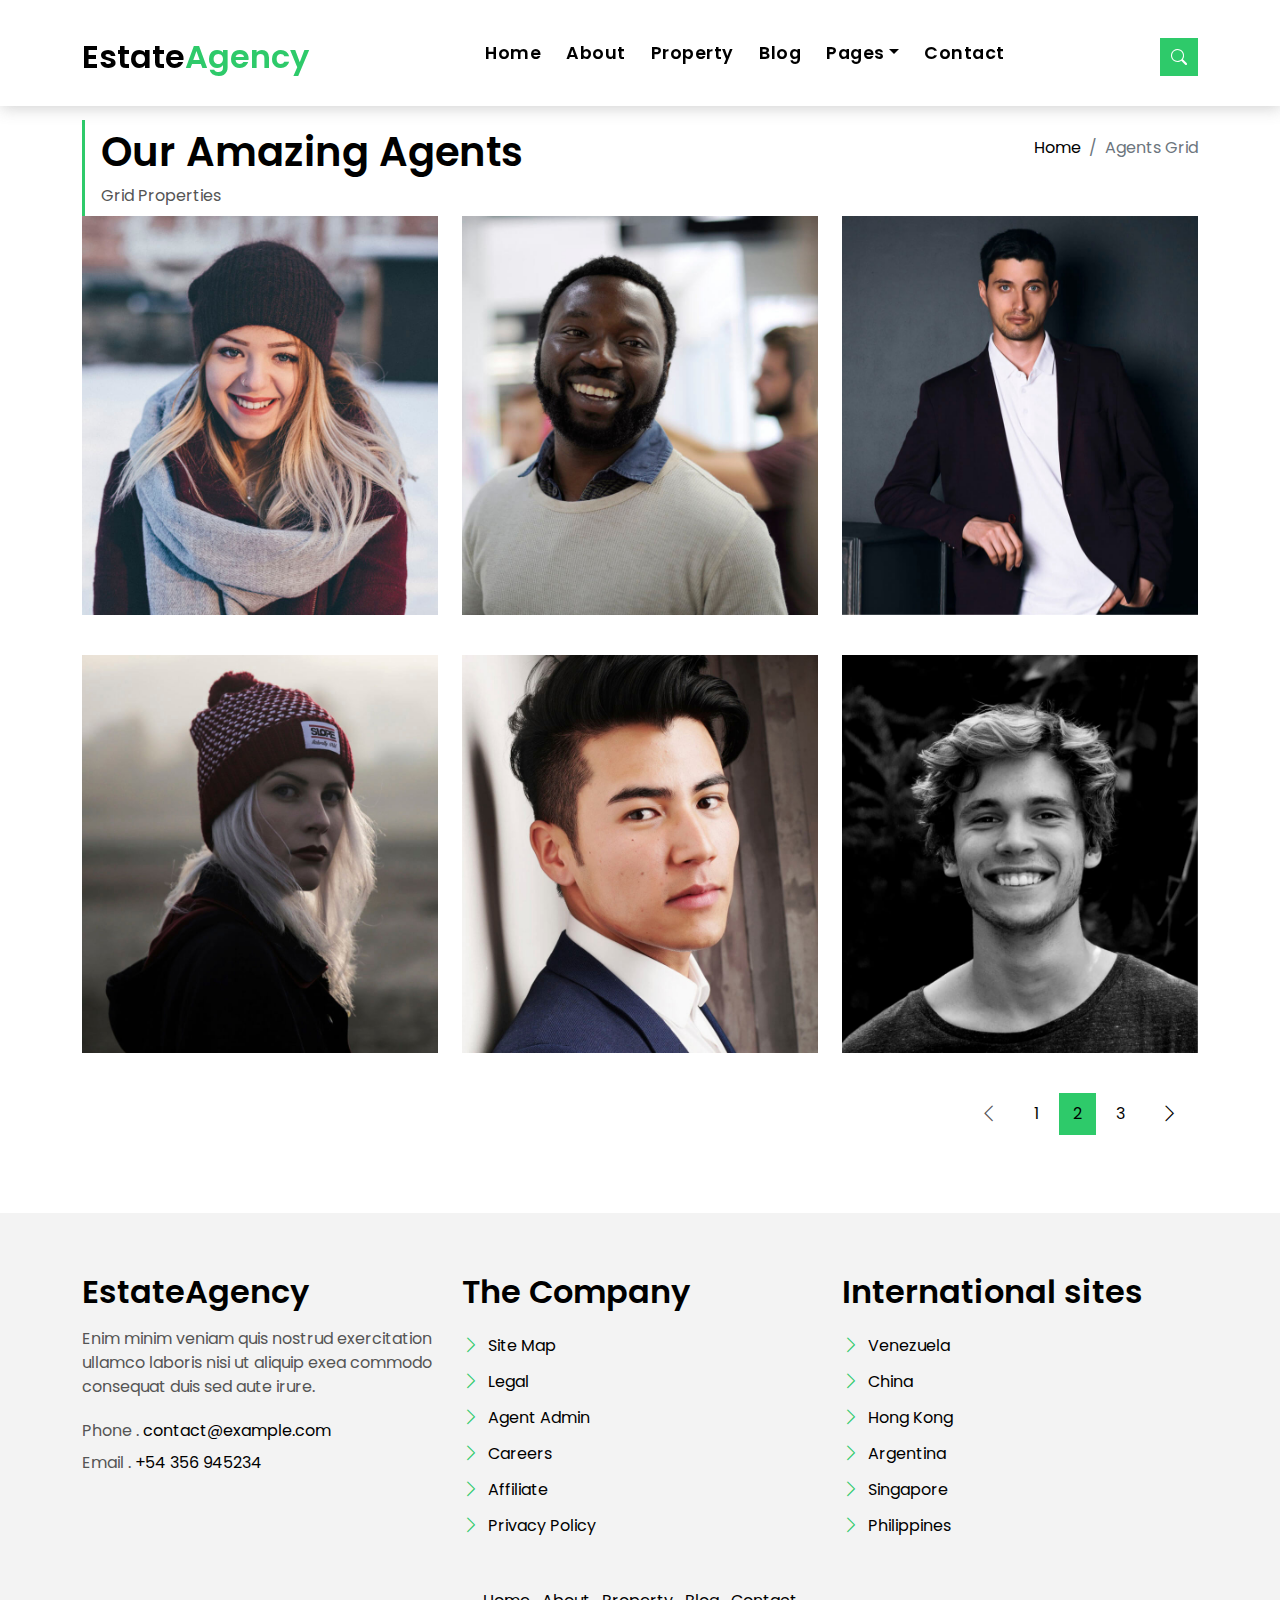
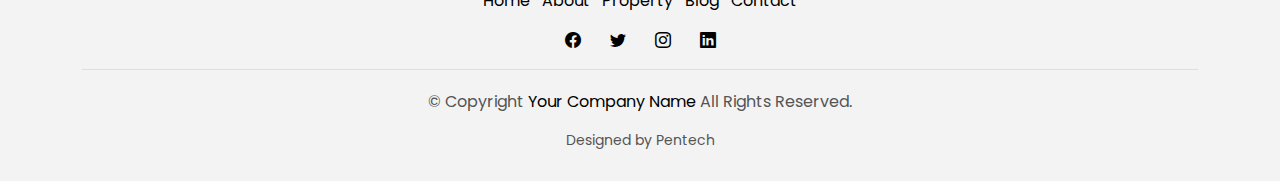
<file: agents-grid.html>
<!DOCTYPE html>
<html lang="en">

<head>
  <meta charset="utf-8">
  <meta content="width=device-width, initial-scale=1.0" name="viewport">

  <title>EstateAgency Bootstrap Template - Index</title>
  <meta content="" name="description">
  <meta content="" name="keywords">

  <!-- Favicons -->
  <link href="assets/img/favicon.png" rel="icon">
  <link href="assets/img/apple-touch-icon.png" rel="apple-touch-icon">

  <!-- Google Fonts -->
  <link href="https://fonts.googleapis.com/css?family=Poppins:300,400,500,600,700" rel="stylesheet">

  <!-- Vendor CSS Files -->
  <link href="assets/vendor/animate.css/animate.min.css" rel="stylesheet">
  <link href="assets/vendor/bootstrap/css/bootstrap.min.css" rel="stylesheet">
  <link href="assets/vendor/bootstrap-icons/bootstrap-icons.css" rel="stylesheet">
  <link href="assets/vendor/swiper/swiper-bundle.min.css" rel="stylesheet">

  <!-- Template Main CSS File -->
  <link href="assets/css/style.css" rel="stylesheet">

  <!-- =======================================================
  * Template Name: EstateAgency - v4.7.0
  * Template URL: https://bootstrapmade.com/real-estate-agency-bootstrap-template/
  * Author: BootstrapMade.com
  * License: https://bootstrapmade.com/license/
  ======================================================== -->
</head>

<body>

  <!-- ======= Property Search Section ======= -->
  <div class="click-closed"></div>
  <!--/ Form Search Star /-->
  <div class="box-collapse">
    <div class="title-box-d">
      <h3 class="title-d">Search Property</h3>
    </div>
    <span class="close-box-collapse right-boxed bi bi-x"></span>
    <div class="box-collapse-wrap form">
      <form class="form-a">
        <div class="row">
          <div class="col-md-12 mb-2">
            <div class="form-group">
              <label class="pb-2" for="Type">Keyword</label>
              <input type="text" class="form-control form-control-lg form-control-a" placeholder="Keyword">
            </div>
          </div>
          <div class="col-md-6 mb-2">
            <div class="form-group mt-3">
              <label class="pb-2" for="Type">Type</label>
              <select class="form-control form-select form-control-a" id="Type">
                <option>All Type</option>
                <option>For Rent</option>
                <option>For Sale</option>
                <option>Open House</option>
              </select>
            </div>
          </div>
          <div class="col-md-6 mb-2">
            <div class="form-group mt-3">
              <label class="pb-2" for="city">City</label>
              <select class="form-control form-select form-control-a" id="city">
                <option>All City</option>
                <option>Alabama</option>
                <option>Arizona</option>
                <option>California</option>
                <option>Colorado</option>
              </select>
            </div>
          </div>
          <div class="col-md-6 mb-2">
            <div class="form-group mt-3">
              <label class="pb-2" for="bedrooms">Bedrooms</label>
              <select class="form-control form-select form-control-a" id="bedrooms">
                <option>Any</option>
                <option>01</option>
                <option>02</option>
                <option>03</option>
              </select>
            </div>
          </div>
          <div class="col-md-6 mb-2">
            <div class="form-group mt-3">
              <label class="pb-2" for="garages">Garages</label>
              <select class="form-control form-select form-control-a" id="garages">
                <option>Any</option>
                <option>01</option>
                <option>02</option>
                <option>03</option>
                <option>04</option>
              </select>
            </div>
          </div>
          <div class="col-md-6 mb-2">
            <div class="form-group mt-3">
              <label class="pb-2" for="bathrooms">Bathrooms</label>
              <select class="form-control form-select form-control-a" id="bathrooms">
                <option>Any</option>
                <option>01</option>
                <option>02</option>
                <option>03</option>
              </select>
            </div>
          </div>
          <div class="col-md-6 mb-2">
            <div class="form-group mt-3">
              <label class="pb-2" for="price">Min Price</label>
              <select class="form-control form-select form-control-a" id="price">
                <option>Unlimite</option>
                <option>$50,000</option>
                <option>$100,000</option>
                <option>$150,000</option>
                <option>$200,000</option>
              </select>
            </div>
          </div>
          <div class="col-md-12">
            <button type="submit" class="btn btn-b">Search Property</button>
          </div>
        </div>
      </form>
    </div>
  </div><!-- End Property Search Section -->>

  <!-- ======= Header/Navbar ======= -->
  <nav class="navbar navbar-default navbar-trans navbar-expand-lg fixed-top">
    <div class="container">
      <button class="navbar-toggler collapsed" type="button" data-bs-toggle="collapse" data-bs-target="#navbarDefault"
        aria-controls="navbarDefault" aria-expanded="false" aria-label="Toggle navigation">
        <span></span>
        <span></span>
        <span></span>
      </button>
      <a class="navbar-brand text-brand" href="index.html">Estate<span class="color-b">Agency</span></a>

      <div class="navbar-collapse collapse justify-content-center" id="navbarDefault">
        <ul class="navbar-nav">

          <li class="nav-item">
            <a class="nav-link " href="index.html">Home</a>
          </li>

          <li class="nav-item">
            <a class="nav-link " href="about.html">About</a>
          </li>

          <li class="nav-item">
            <a class="nav-link " href="property-grid.html">Property</a>
          </li>

          <li class="nav-item">
            <a class="nav-link " href="blog-grid.html">Blog</a>
          </li>

          <li class="nav-item dropdown">
            <a class="nav-link dropdown-toggle" href="#" id="navbarDropdown" role="button" data-bs-toggle="dropdown"
              aria-haspopup="true" aria-expanded="false">Pages</a>
            <div class="dropdown-menu">
              <a class="dropdown-item " href="property-single.html">Property Single</a>
              <a class="dropdown-item " href="blog-single.html">Blog Single</a>
              <a class="dropdown-item active" href="agents-grid.html">Agents Grid</a>
              <a class="dropdown-item " href="agent-single.html">Agent Single</a>
            </div>
          </li>
          <li class="nav-item">
            <a class="nav-link " href="contact.html">Contact</a>
          </li>
        </ul>
      </div>

      <button type="button" class="btn btn-b-n navbar-toggle-box navbar-toggle-box-collapse" data-bs-toggle="collapse"
        data-bs-target="#navbarTogglerDemo01">
        <i class="bi bi-search"></i>
      </button>

    </div>
  </nav><!-- End Header/Navbar -->

  <main id="main">
    <!-- =======Intro Single ======= -->
    <section class="intro-single">
      <div class="container">
        <div class="row">
          <div class="col-md-12 col-lg-8">
            <div class="title-single-box">
              <h1 class="title-single">Our Amazing Agents</h1>
              <span class="color-text-a">Grid Properties</span>
            </div>
          </div>
          <div class="col-md-12 col-lg-4">
            <nav aria-label="breadcrumb" class="breadcrumb-box d-flex justify-content-lg-end">
              <ol class="breadcrumb">
                <li class="breadcrumb-item">
                  <a href="#">Home</a>
                </li>
                <li class="breadcrumb-item active" aria-current="page">
                  Agents Grid
                </li>
              </ol>
            </nav>
          </div>
        </div>
      </div>
    </section><!-- End Intro Single-->

    <!-- ======= Agents Grid ======= -->
    <section class="agents-grid grid">
      <div class="container">
        <div class="row">
          <div class="col-md-4">
            <div class="card-box-d">
              <div class="card-img-d">
                <img src="assets/img/agent-4.jpg" alt="" class="img-d img-fluid">
              </div>
              <div class="card-overlay card-overlay-hover">
                <div class="card-header-d">
                  <div class="card-title-d align-self-center">
                    <h3 class="title-d">
                      <a href="#" class="link-two">Margaret Sotillo
                        <br> Escala</a>
                    </h3>
                  </div>
                </div>
                <div class="card-body-d">
                  <p class="content-d color-text-a">
                    Sed porttitor lectus nibh, Cras ultricies ligula sed magna dictum porta two.
                  </p>
                  <div class="info-agents color-a">
                    <p>
                      <strong>Phone: </strong> +54 356 945234
                    </p>
                    <p>
                      <strong>Email: </strong> agents@example.com
                    </p>
                  </div>
                </div>
                <div class="card-footer-d">
                  <div class="socials-footer d-flex justify-content-center">
                    <ul class="list-inline">
                      <li class="list-inline-item">
                        <a href="#" class="link-one">
                          <i class="bi bi-facebook" aria-hidden="true"></i>
                        </a>
                      </li>
                      <li class="list-inline-item">
                        <a href="#" class="link-one">
                          <i class="bi bi-twitter" aria-hidden="true"></i>
                        </a>
                      </li>
                      <li class="list-inline-item">
                        <a href="#" class="link-one">
                          <i class="bi bi-instagram" aria-hidden="true"></i>
                        </a>
                      </li>
                      <li class="list-inline-item">
                        <a href="#" class="link-one">
                          <i class="bi bi-linkedin" aria-hidden="true"></i>
                        </a>
                      </li>
                    </ul>
                  </div>
                </div>
              </div>
            </div>
          </div>
          <div class="col-md-4">
            <div class="card-box-d">
              <div class="card-img-d">
                <img src="assets/img/agent-2.jpg" alt="" class="img-d img-fluid">
              </div>
              <div class="card-overlay card-overlay-hover">
                <div class="card-header-d">
                  <div class="card-title-d align-self-center">
                    <h3 class="title-d">
                      <a href="#" class="link-two">Margaret Sotillo
                        <br> Escala</a>
                    </h3>
                  </div>
                </div>
                <div class="card-body-d">
                  <p class="content-d color-text-a">
                    Sed porttitor lectus nibh, Cras ultricies ligula sed magna dictum porta two.
                  </p>
                  <div class="info-agents color-a">
                    <p>
                      <strong>Phone: </strong> +54 356 945234
                    </p>
                    <p>
                      <strong>Email: </strong> agents@example.com
                    </p>
                  </div>
                </div>
                <div class="card-footer-d">
                  <div class="socials-footer d-flex justify-content-center">
                    <ul class="list-inline">
                      <li class="list-inline-item">
                        <a href="#" class="link-one">
                          <i class="bi bi-facebook" aria-hidden="true"></i>
                        </a>
                      </li>
                      <li class="list-inline-item">
                        <a href="#" class="link-one">
                          <i class="bi bi-twitter" aria-hidden="true"></i>
                        </a>
                      </li>
                      <li class="list-inline-item">
                        <a href="#" class="link-one">
                          <i class="bi bi-instagram" aria-hidden="true"></i>
                        </a>
                      </li>
                      <li class="list-inline-item">
                        <a href="#" class="link-one">
                          <i class="bi bi-linkedin" aria-hidden="true"></i>
                        </a>
                      </li>
                    </ul>
                  </div>
                </div>
              </div>
            </div>
          </div>
          <div class="col-md-4">
            <div class="card-box-d">
              <div class="card-img-d">
                <img src="assets/img/agent-3.jpg" alt="" class="img-d img-fluid">
              </div>
              <div class="card-overlay card-overlay-hover">
                <div class="card-header-d">
                  <div class="card-title-d align-self-center">
                    <h3 class="title-d">
                      <a href="#" class="link-two">Margaret Sotillo
                        <br> Escala</a>
                    </h3>
                  </div>
                </div>
                <div class="card-body-d">
                  <p class="content-d color-text-a">
                    Sed porttitor lectus nibh, Cras ultricies ligula sed magna dictum porta two.
                  </p>
                  <div class="info-agents color-a">
                    <p>
                      <strong>Phone: </strong> +54 356 945234
                    </p>
                    <p>
                      <strong>Email: </strong> agents@example.com
                    </p>
                  </div>
                </div>
                <div class="card-footer-d">
                  <div class="socials-footer d-flex justify-content-center">
                    <ul class="list-inline">
                      <li class="list-inline-item">
                        <a href="#" class="link-one">
                          <i class="bi bi-facebook" aria-hidden="true"></i>
                        </a>
                      </li>
                      <li class="list-inline-item">
                        <a href="#" class="link-one">
                          <i class="bi bi-twitter" aria-hidden="true"></i>
                        </a>
                      </li>
                      <li class="list-inline-item">
                        <a href="#" class="link-one">
                          <i class="bi bi-instagram" aria-hidden="true"></i>
                        </a>
                      </li>
                      <li class="list-inline-item">
                        <a href="#" class="link-one">
                          <i class="bi bi-linkedin" aria-hidden="true"></i>
                        </a>
                      </li>
                    </ul>
                  </div>
                </div>
              </div>
            </div>
          </div>
          <div class="col-md-4">
            <div class="card-box-d">
              <div class="card-img-d">
                <img src="assets/img/agent-5.jpg" alt="" class="img-d img-fluid">
              </div>
              <div class="card-overlay card-overlay-hover">
                <div class="card-header-d">
                  <div class="card-title-d align-self-center">
                    <h3 class="title-d">
                      <a href="#" class="link-two">Margaret Sotillo
                        <br> Escala</a>
                    </h3>
                  </div>
                </div>
                <div class="card-body-d">
                  <p class="content-d color-text-a">
                    Sed porttitor lectus nibh, Cras ultricies ligula sed magna dictum porta two.
                  </p>
                  <div class="info-agents color-a">
                    <p>
                      <strong>Phone: </strong> +54 356 945234
                    </p>
                    <p>
                      <strong>Email: </strong> agents@example.com
                    </p>
                  </div>
                </div>
                <div class="card-footer-d">
                  <div class="socials-footer d-flex justify-content-center">
                    <ul class="list-inline">
                      <li class="list-inline-item">
                        <a href="#" class="link-one">
                          <i class="bi bi-facebook" aria-hidden="true"></i>
                        </a>
                      </li>
                      <li class="list-inline-item">
                        <a href="#" class="link-one">
                          <i class="bi bi-twitter" aria-hidden="true"></i>
                        </a>
                      </li>
                      <li class="list-inline-item">
                        <a href="#" class="link-one">
                          <i class="bi bi-instagram" aria-hidden="true"></i>
                        </a>
                      </li>
                      <li class="list-inline-item">
                        <a href="#" class="link-one">
                          <i class="bi bi-linkedin" aria-hidden="true"></i>
                        </a>
                      </li>
                    </ul>
                  </div>
                </div>
              </div>
            </div>
          </div>
          <div class="col-md-4">
            <div class="card-box-d">
              <div class="card-img-d">
                <img src="assets/img/agent-1.jpg" alt="" class="img-d img-fluid">
              </div>
              <div class="card-overlay card-overlay-hover">
                <div class="card-header-d">
                  <div class="card-title-d align-self-center">
                    <h3 class="title-d">
                      <a href="#" class="link-two">Margaret Sotillo
                        <br> Escala</a>
                    </h3>
                  </div>
                </div>
                <div class="card-body-d">
                  <p class="content-d color-text-a">
                    Sed porttitor lectus nibh, Cras ultricies ligula sed magna dictum porta two.
                  </p>
                  <div class="info-agents color-a">
                    <p>
                      <strong>Phone: </strong> +54 356 945234
                    </p>
                    <p>
                      <strong>Email: </strong> agents@example.com
                    </p>
                  </div>
                </div>
                <div class="card-footer-d">
                  <div class="socials-footer d-flex justify-content-center">
                    <ul class="list-inline">
                      <li class="list-inline-item">
                        <a href="#" class="link-one">
                          <i class="bi bi-facebook" aria-hidden="true"></i>
                        </a>
                      </li>
                      <li class="list-inline-item">
                        <a href="#" class="link-one">
                          <i class="bi bi-twitter" aria-hidden="true"></i>
                        </a>
                      </li>
                      <li class="list-inline-item">
                        <a href="#" class="link-one">
                          <i class="bi bi-instagram" aria-hidden="true"></i>
                        </a>
                      </li>
                      <li class="list-inline-item">
                        <a href="#" class="link-one">
                          <i class="bi bi-linkedin" aria-hidden="true"></i>
                        </a>
                      </li>
                    </ul>
                  </div>
                </div>
              </div>
            </div>
          </div>
          <div class="col-md-4">
            <div class="card-box-d">
              <div class="card-img-d">
                <img src="assets/img/agent-6.jpg" alt="" class="img-d img-fluid">
              </div>
              <div class="card-overlay card-overlay-hover">
                <div class="card-header-d">
                  <div class="card-title-d align-self-center">
                    <h3 class="title-d">
                      <a href="#" class="link-two">Margaret Sotillo
                        <br> Escala</a>
                    </h3>
                  </div>
                </div>
                <div class="card-body-d">
                  <p class="content-d color-text-a">
                    Sed porttitor lectus nibh, Cras ultricies ligula sed magna dictum porta two.
                  </p>
                  <div class="info-agents color-a">
                    <p>
                      <strong>Phone: </strong> +54 356 945234
                    </p>
                    <p>
                      <strong>Email: </strong> agents@example.com
                    </p>
                  </div>
                </div>
                <div class="card-footer-d">
                  <div class="socials-footer d-flex justify-content-center">
                    <ul class="list-inline">
                      <li class="list-inline-item">
                        <a href="#" class="link-one">
                          <i class="bi bi-facebook" aria-hidden="true"></i>
                        </a>
                      </li>
                      <li class="list-inline-item">
                        <a href="#" class="link-one">
                          <i class="bi bi-twitter" aria-hidden="true"></i>
                        </a>
                      </li>
                      <li class="list-inline-item">
                        <a href="#" class="link-one">
                          <i class="bi bi-instagram" aria-hidden="true"></i>
                        </a>
                      </li>
                      <li class="list-inline-item">
                        <a href="#" class="link-one">
                          <i class="bi bi-linkedin" aria-hidden="true"></i>
                        </a>
                      </li>
                    </ul>
                  </div>
                </div>
              </div>
            </div>
          </div>
        </div>
        <div class="row">
          <div class="col-sm-12">
            <nav class="pagination-a">
              <ul class="pagination justify-content-end">
                <li class="page-item disabled">
                  <a class="page-link" href="#" tabindex="-1">
                    <span class="bi bi-chevron-left"></span>
                  </a>
                </li>
                <li class="page-item">
                  <a class="page-link" href="#">1</a>
                </li>
                <li class="page-item active">
                  <a class="page-link" href="#">2</a>
                </li>
                <li class="page-item">
                  <a class="page-link" href="#">3</a>
                </li>
                <li class="page-item next">
                  <a class="page-link" href="#">
                    <span class="bi bi-chevron-right"></span>
                  </a>
                </li>
              </ul>
            </nav>
          </div>
        </div>
      </div>
    </section><!-- End Agents Grid-->

  </main><!-- End #main -->

  <!-- ======= Footer ======= -->
  <section class="section-footer">
    <div class="container">
      <div class="row">
        <div class="col-sm-12 col-md-4">
          <div class="widget-a">
            <div class="w-header-a">
              <h3 class="w-title-a text-brand">EstateAgency</h3>
            </div>
            <div class="w-body-a">
              <p class="w-text-a color-text-a">
                Enim minim veniam quis nostrud exercitation ullamco laboris nisi ut aliquip exea commodo consequat duis
                sed aute irure.
              </p>
            </div>
            <div class="w-footer-a">
              <ul class="list-unstyled">
                <li class="color-a">
                  <span class="color-text-a">Phone .</span> contact@example.com
                </li>
                <li class="color-a">
                  <span class="color-text-a">Email .</span> +54 356 945234
                </li>
              </ul>
            </div>
          </div>
        </div>
        <div class="col-sm-12 col-md-4 section-md-t3">
          <div class="widget-a">
            <div class="w-header-a">
              <h3 class="w-title-a text-brand">The Company</h3>
            </div>
            <div class="w-body-a">
              <div class="w-body-a">
                <ul class="list-unstyled">
                  <li class="item-list-a">
                    <i class="bi bi-chevron-right"></i> <a href="#">Site Map</a>
                  </li>
                  <li class="item-list-a">
                    <i class="bi bi-chevron-right"></i> <a href="#">Legal</a>
                  </li>
                  <li class="item-list-a">
                    <i class="bi bi-chevron-right"></i> <a href="#">Agent Admin</a>
                  </li>
                  <li class="item-list-a">
                    <i class="bi bi-chevron-right"></i> <a href="#">Careers</a>
                  </li>
                  <li class="item-list-a">
                    <i class="bi bi-chevron-right"></i> <a href="#">Affiliate</a>
                  </li>
                  <li class="item-list-a">
                    <i class="bi bi-chevron-right"></i> <a href="#">Privacy Policy</a>
                  </li>
                </ul>
              </div>
            </div>
          </div>
        </div>
        <div class="col-sm-12 col-md-4 section-md-t3">
          <div class="widget-a">
            <div class="w-header-a">
              <h3 class="w-title-a text-brand">International sites</h3>
            </div>
            <div class="w-body-a">
              <ul class="list-unstyled">
                <li class="item-list-a">
                  <i class="bi bi-chevron-right"></i> <a href="#">Venezuela</a>
                </li>
                <li class="item-list-a">
                  <i class="bi bi-chevron-right"></i> <a href="#">China</a>
                </li>
                <li class="item-list-a">
                  <i class="bi bi-chevron-right"></i> <a href="#">Hong Kong</a>
                </li>
                <li class="item-list-a">
                  <i class="bi bi-chevron-right"></i> <a href="#">Argentina</a>
                </li>
                <li class="item-list-a">
                  <i class="bi bi-chevron-right"></i> <a href="#">Singapore</a>
                </li>
                <li class="item-list-a">
                  <i class="bi bi-chevron-right"></i> <a href="#">Philippines</a>
                </li>
              </ul>
            </div>
          </div>
        </div>
      </div>
    </div>
  </section>
  <footer>
    <div class="container">
      <div class="row">
        <div class="col-md-12">
          <nav class="nav-footer">
            <ul class="list-inline">
              <li class="list-inline-item">
                <a href="#">Home</a>
              </li>
              <li class="list-inline-item">
                <a href="#">About</a>
              </li>
              <li class="list-inline-item">
                <a href="#">Property</a>
              </li>
              <li class="list-inline-item">
                <a href="#">Blog</a>
              </li>
              <li class="list-inline-item">
                <a href="#">Contact</a>
              </li>
            </ul>
          </nav>
          <div class="socials-a">
            <ul class="list-inline">
              <li class="list-inline-item">
                <a href="#">
                  <i class="bi bi-facebook" aria-hidden="true"></i>
                </a>
              </li>
              <li class="list-inline-item">
                <a href="#">
                  <i class="bi bi-twitter" aria-hidden="true"></i>
                </a>
              </li>
              <li class="list-inline-item">
                <a href="#">
                  <i class="bi bi-instagram" aria-hidden="true"></i>
                </a>
              </li>
              <li class="list-inline-item">
                <a href="#">
                  <i class="bi bi-linkedin" aria-hidden="true"></i>
                </a>
              </li>
            </ul>
          </div>
          <div class="copyright-footer">
            <p class="copyright color-text-a">
              &copy; Copyright
              <span class="color-a">Your Company Name</span> All Rights Reserved.
            </p>
          </div>
          <div class="credits">
            <!--
                        All the links in the footer should remain intact.
                        You can delete the links only if you purchased the pro version.
                        Licensing information: https://bootstrapmade.com/license/
                        Purchase the pro version with working PHP/AJAX contact form: https://bootstrapmade.com/buy/?theme=EstateAgency
                      -->
            Designed by
            <!-- <a href="https://bootstrapmade.com/"> -->
            Pentech</a>
          </div>
        </div>
      </div>
    </div>
  </footer><!-- End  Footer -->

  <div id="preloader"></div>
  <a href="#" class="back-to-top d-flex align-items-center justify-content-center"><i
      class="bi bi-arrow-up-short"></i></a>

  <!-- Vendor JS Files -->
  <script src="assets/vendor/bootstrap/js/bootstrap.bundle.min.js"></script>
  <script src="assets/vendor/swiper/swiper-bundle.min.js"></script>
  <script src="assets/vendor/php-email-form/validate.js"></script>

  <!-- Template Main JS File -->
  <script src="assets/js/main.js"></script>

</body>

</html>
</file>
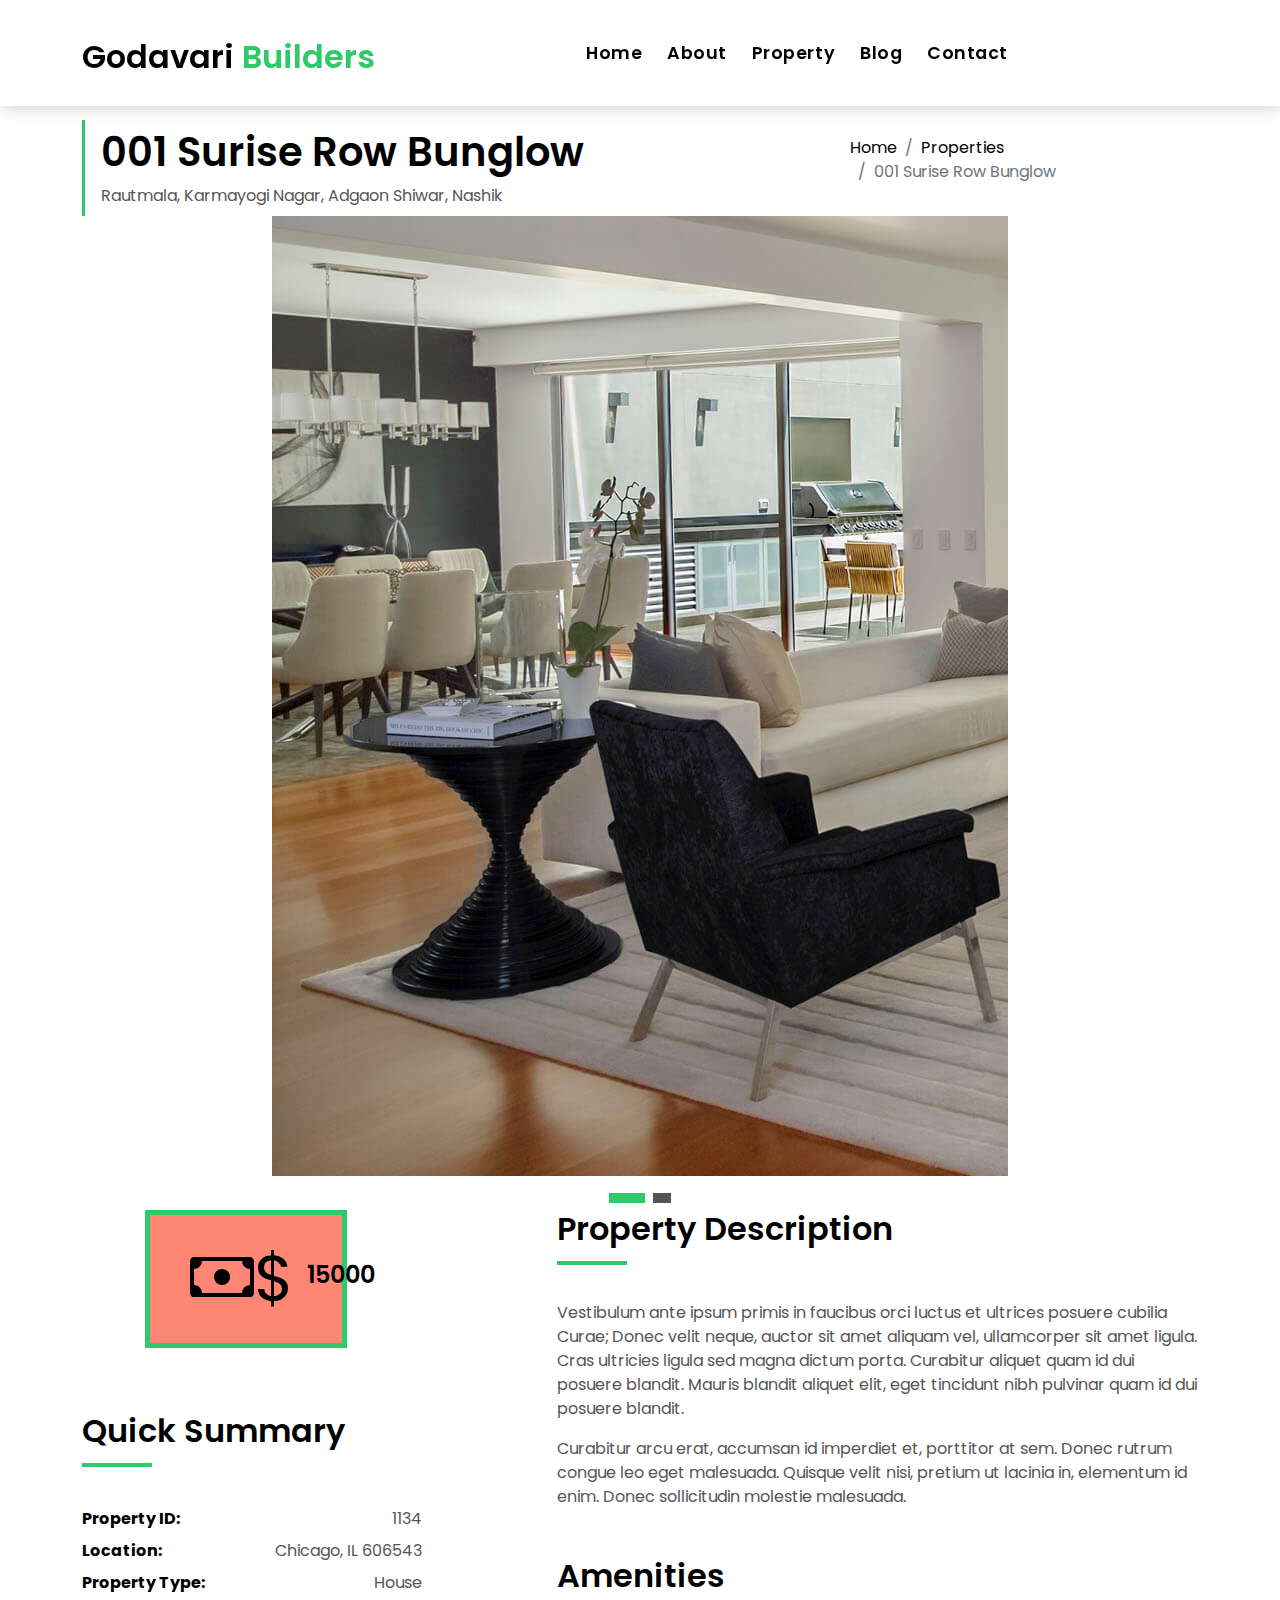
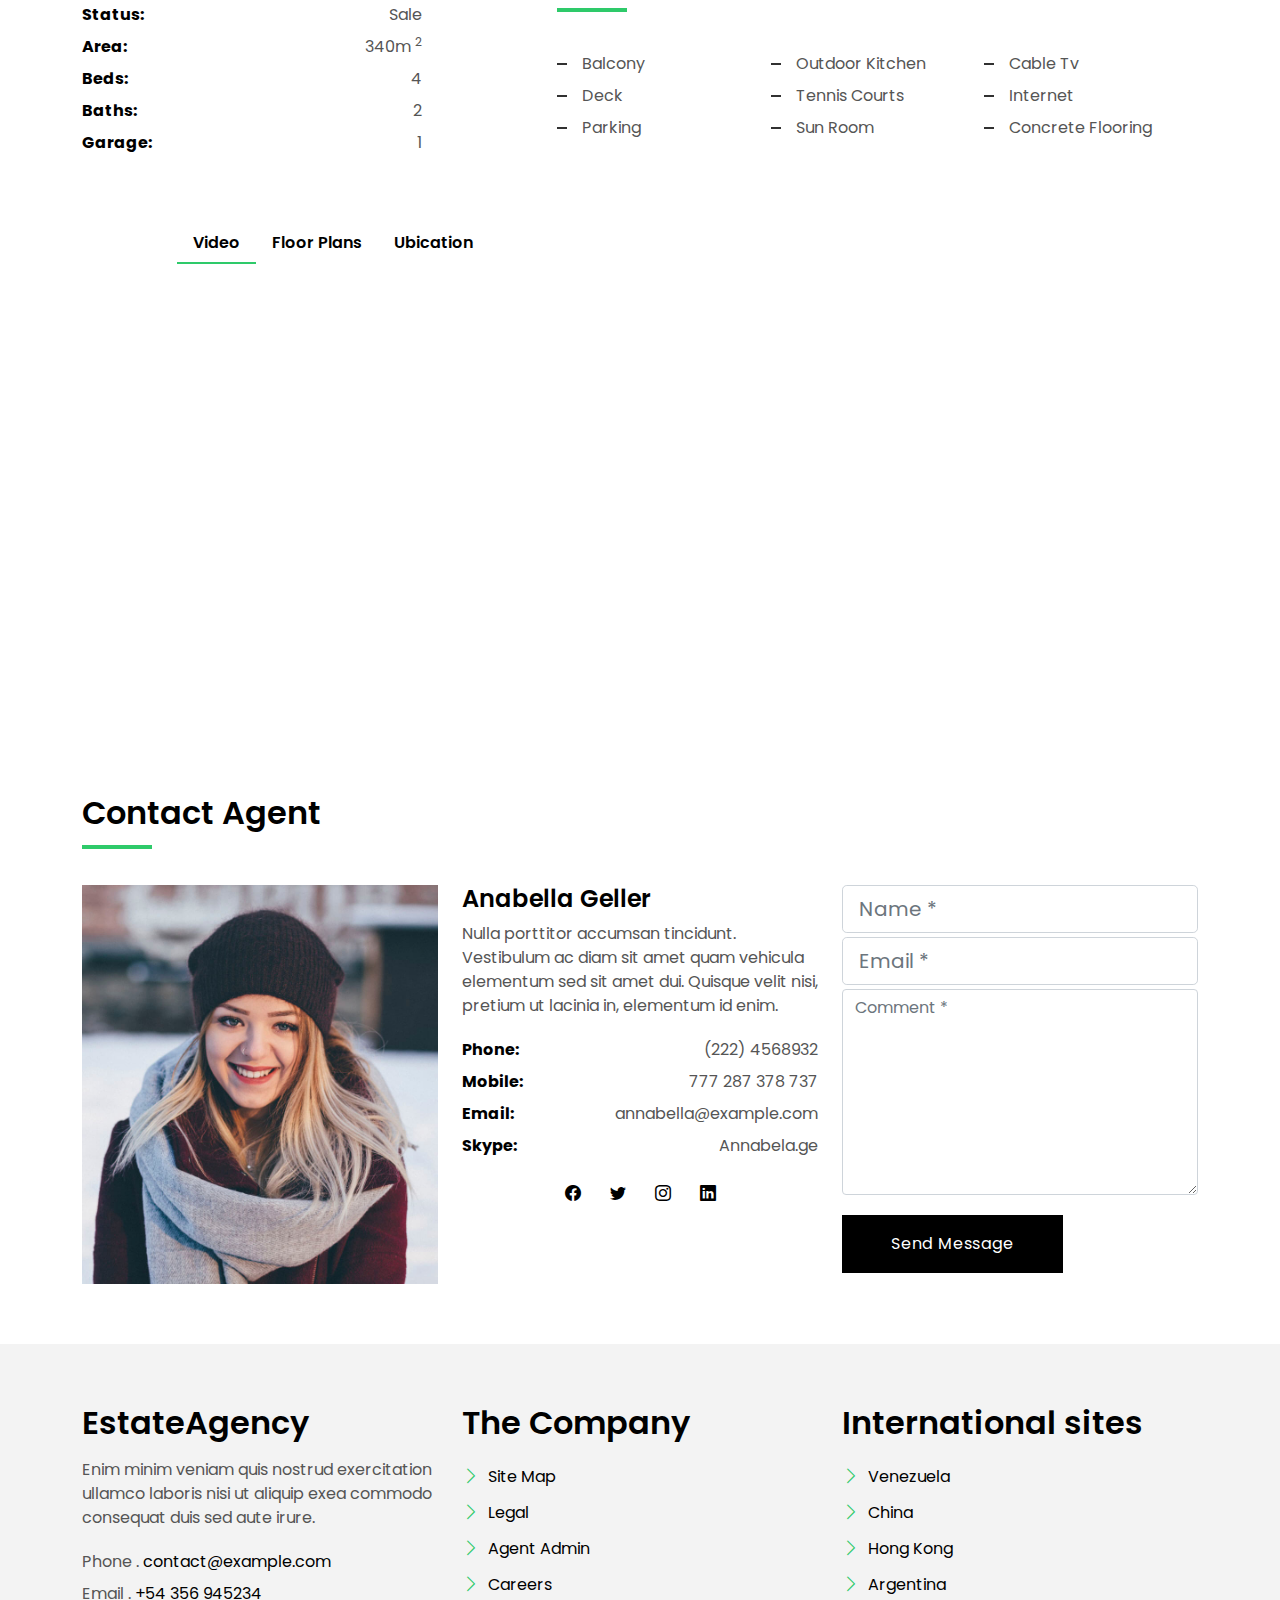
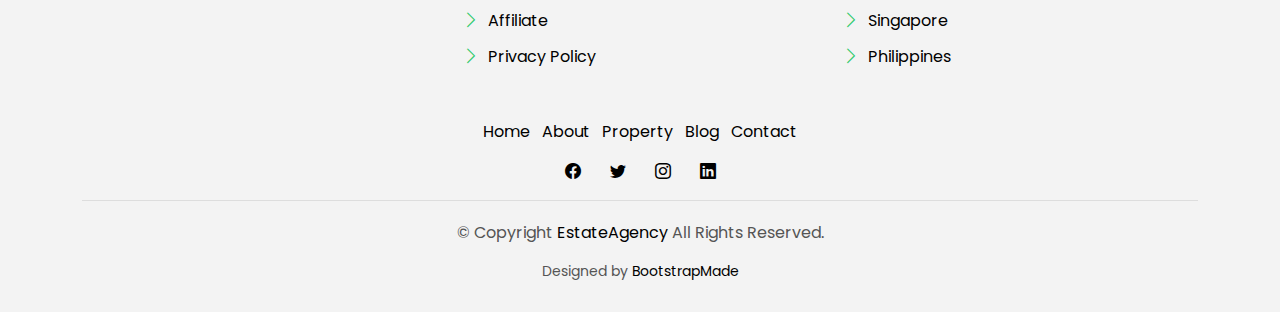
<file: Arunoday Row Bunglow.html>
<!DOCTYPE html>
<html lang="en">

<head>
  <meta charset="utf-8">
  <meta content="width=device-width, initial-scale=1.0" name="viewport">

  <title>Godavari Builders</title>
  <meta content="" name="description">
  <meta content="" name="keywords">

  <!-- Favicons -->
  <link href="assets/img/favicon.png" rel="icon">
  <link href="assets/img/apple-touch-icon.png" rel="apple-touch-icon">

  <!-- Google Fonts -->
  <link href="https://fonts.googleapis.com/css?family=Poppins:300,400,500,600,700" rel="stylesheet">

  <!-- Vendor CSS Files -->
  <link href="assets/vendor/animate.css/animate.min.css" rel="stylesheet">
  <link href="assets/vendor/bootstrap/css/bootstrap.min.css" rel="stylesheet">
  <link href="assets/vendor/bootstrap-icons/bootstrap-icons.css" rel="stylesheet">
  <link href="assets/vendor/swiper/swiper-bundle.min.css" rel="stylesheet">

  <!-- Template Main CSS File -->
  <link href="assets/css/style.css" rel="stylesheet">

  <!-- =======================================================
  * Template Name: EstateAgency - v4.7.0
  * Template URL: https://bootstrapmade.com/real-estate-agency-bootstrap-template/
  * Author: BootstrapMade.com
  * License: https://bootstrapmade.com/license/
  ======================================================== -->
</head>

<body>

  <!-- ======= Property Search Section ======= 
  <div class="click-closed"></div>
  <!--/ Form Search Star /
  <div class="box-collapse">
    <div class="title-box-d">
      <h3 class="title-d">Search Property</h3>
    </div>
    <span class="close-box-collapse right-boxed bi bi-x"></span>
    <div class="box-collapse-wrap form">
      <form class="form-a">
        <div class="row">
          <div class="col-md-12 mb-2">
            <div class="form-group">
              <label class="pb-2" for="Type">Keyword</label>
              <input type="text" class="form-control form-control-lg form-control-a" placeholder="Keyword">
            </div>
          </div>
          <div class="col-md-6 mb-2">
            <div class="form-group mt-3">
              <label class="pb-2" for="Type">Type</label>
              <select class="form-control form-select form-control-a" id="Type">
                <option>All Type</option>
                <option>For Rent</option>
                <option>For Sale</option>
                <option>Open House</option>
              </select>
            </div>
          </div>
          <div class="col-md-6 mb-2">
            <div class="form-group mt-3">
              <label class="pb-2" for="city">City</label>
              <select class="form-control form-select form-control-a" id="city">
                <option>All City</option>
                <option>Alabama</option>
                <option>Arizona</option>
                <option>California</option>
                <option>Colorado</option>
              </select>
            </div>
          </div>
          <div class="col-md-6 mb-2">
            <div class="form-group mt-3">
              <label class="pb-2" for="bedrooms">Bedrooms</label>
              <select class="form-control form-select form-control-a" id="bedrooms">
                <option>Any</option>
                <option>01</option>
                <option>02</option>
                <option>03</option>
              </select>
            </div>
          </div>
          <div class="col-md-6 mb-2">
            <div class="form-group mt-3">
              <label class="pb-2" for="garages">Garages</label>
              <select class="form-control form-select form-control-a" id="garages">
                <option>Any</option>
                <option>01</option>
                <option>02</option>
                <option>03</option>
                <option>04</option>
              </select>
            </div>
          </div>
          <div class="col-md-6 mb-2">
            <div class="form-group mt-3">
              <label class="pb-2" for="bathrooms">Bathrooms</label>
              <select class="form-control form-select form-control-a" id="bathrooms">
                <option>Any</option>
                <option>01</option>
                <option>02</option>
                <option>03</option>
              </select>
            </div>
          </div>
          <div class="col-md-6 mb-2">
            <div class="form-group mt-3">
              <label class="pb-2" for="price">Min Price</label>
              <select class="form-control form-select form-control-a" id="price">
                <option>Unlimite</option>
                <option>$50,000</option>
                <option>$100,000</option>
                <option>$150,000</option>
                <option>$200,000</option>
              </select>
            </div>
          </div>
          <div class="col-md-12">
            <button type="submit" class="btn btn-b">Search Property</button>
          </div>
        </div>
      </form>
    </div>
  </div> End Property Search Section -->>

  <!-- ======= Header/Navbar ======= -->
  <nav class="navbar navbar-default navbar-trans navbar-expand-lg fixed-top">
    <div class="container">
      <button class="navbar-toggler collapsed" type="button" data-bs-toggle="collapse" data-bs-target="#navbarDefault" aria-controls="navbarDefault" aria-expanded="false" aria-label="Toggle navigation">
        <span></span>
        <span></span>
        <span></span>
      </button>
      <a class="navbar-brand text-brand" href="index.html">Godavari <span class="color-b">Builders</span></a>

      <div class="navbar-collapse collapse justify-content-center" id="navbarDefault">
        <ul class="navbar-nav">

          <li class="nav-item">
            <a class="nav-link " href="index.html">Home</a>
          </li>

          <li class="nav-item">
            <a class="nav-link " href="about.html">About</a>
          </li>

          <li class="nav-item">
            <a class="nav-link " href="property-grid.html">Property</a>
          </li>

          <li class="nav-item">
            <a class="nav-link " href="blog-grid.html">Blog</a>
          </li>

         <!-- <li class="nav-item dropdown">
            <a class="nav-link dropdown-toggle" href="#" id="navbarDropdown" role="button" data-bs-toggle="dropdown" aria-haspopup="true" aria-expanded="false">Pages</a>
            <div class="dropdown-menu">
              <a class="dropdown-item active" href="property-single.html">Property Single</a>
              <a class="dropdown-item " href="blog-single.html">Blog Single</a>
              <a class="dropdown-item " href="agents-grid.html">Agents Grid</a>
              <a class="dropdown-item " href="agent-single.html">Agent Single</a>
            </div>
          </li>-->
          <li class="nav-item">
            <a class="nav-link " href="contact.html">Contact</a>
          </li>
        </ul>
      </div>

     <!-- <button type="button" class="btn btn-b-n navbar-toggle-box navbar-toggle-box-collapse" data-bs-toggle="collapse" data-bs-target="#navbarTogglerDemo01">
        <i class="bi bi-search"></i>
      </button>-->

    </div>
  </nav><!-- End Header/Navbar -->

  <main id="main">

    <!-- ======= Intro Single ======= -->
    <section class="intro-single">
      <div class="container">
        <div class="row">
          <div class="col-md-12 col-lg-8">
            <div class="title-single-box">
              <h1 class="title-single">001 Surise Row Bunglow</h1>
              <span class="color-text-a">Rautmala, Karmayogi Nagar, Adgaon Shiwar, Nashik</span>
            </div>
          </div>
          <div class="col-md-12 col-lg-4">
            <nav aria-label="breadcrumb" class="breadcrumb-box d-flex justify-content-lg-end">
              <ol class="breadcrumb">
                <li class="breadcrumb-item">
                  <a href="index.html">Home</a>
                </li>
                <li class="breadcrumb-item">
                  <a href="property-grid.html">Properties</a>
                </li>
                <li class="breadcrumb-item active" aria-current="page">
                  001 Surise Row Bunglow
                </li>
              </ol>
            </nav>
          </div>
        </div>
      </div>
    </section><!-- End Intro Single-->

    <!-- ======= Property Single ======= -->
    <section class="property-single nav-arrow-b">
      <div class="container">
        <div class="row justify-content-center">
          <div class="col-lg-8">
            <div id="property-single-carousel" class="swiper">
              <div class="swiper-wrapper">
                <div class="carousel-item-b swiper-slide">
                  <img src="assets/img/slide-1.jpg" alt="">
                </div>
                <div class="carousel-item-b swiper-slide">
                  <img src="assets/img/slide-2.jpg" alt="">
                </div>
              </div>
            </div>
            <div class="property-single-carousel-pagination carousel-pagination"></div>
          </div>
        </div>

        <div class="row">
          <div class="col-sm-12">

            <div class="row justify-content-between">
              <div class="col-md-5 col-lg-4">
                <div class="property-price d-flex justify-content-center foo">
                  <div class="card-header-c d-flex">
                    <div class="card-box-ico">
                      <span class="bi bi-cash">$</span>
                    </div>
                    <div class="card-title-c align-self-center">
                      <h5 class="title-c">15000</h5>
                    </div>
                  </div>
                </div>
                <div class="property-summary">
                  <div class="row">
                    <div class="col-sm-12">
                      <div class="title-box-d section-t4">
                        <h3 class="title-d">Quick Summary</h3>
                      </div>
                    </div>
                  </div>
                  <div class="summary-list">
                    <ul class="list">
                      <li class="d-flex justify-content-between">
                        <strong>Property ID:</strong>
                        <span>1134</span>
                      </li>
                      <li class="d-flex justify-content-between">
                        <strong>Location:</strong>
                        <span>Chicago, IL 606543</span>
                      </li>
                      <li class="d-flex justify-content-between">
                        <strong>Property Type:</strong>
                        <span>House</span>
                      </li>
                      <li class="d-flex justify-content-between">
                        <strong>Status:</strong>
                        <span>Sale</span>
                      </li>
                      <li class="d-flex justify-content-between">
                        <strong>Area:</strong>
                        <span>340m
                          <sup>2</sup>
                        </span>
                      </li>
                      <li class="d-flex justify-content-between">
                        <strong>Beds:</strong>
                        <span>4</span>
                      </li>
                      <li class="d-flex justify-content-between">
                        <strong>Baths:</strong>
                        <span>2</span>
                      </li>
                      <li class="d-flex justify-content-between">
                        <strong>Garage:</strong>
                        <span>1</span>
                      </li>
                    </ul>
                  </div>
                </div>
              </div>
              <div class="col-md-7 col-lg-7 section-md-t3">
                <div class="row">
                  <div class="col-sm-12">
                    <div class="title-box-d">
                      <h3 class="title-d">Property Description</h3>
                    </div>
                  </div>
                </div>
                <div class="property-description">
                  <p class="description color-text-a">
                    Vestibulum ante ipsum primis in faucibus orci luctus et ultrices posuere cubilia Curae; Donec velit
                    neque, auctor sit amet
                    aliquam vel, ullamcorper sit amet ligula. Cras ultricies ligula sed magna dictum porta.
                    Curabitur aliquet quam id dui posuere blandit. Mauris blandit aliquet elit, eget tincidunt
                    nibh pulvinar quam id dui posuere blandit.
                  </p>
                  <p class="description color-text-a no-margin">
                    Curabitur arcu erat, accumsan id imperdiet et, porttitor at sem. Donec rutrum congue leo eget
                    malesuada. Quisque velit nisi,
                    pretium ut lacinia in, elementum id enim. Donec sollicitudin molestie malesuada.
                  </p>
                </div>
                <div class="row section-t3">
                  <div class="col-sm-12">
                    <div class="title-box-d">
                      <h3 class="title-d">Amenities</h3>
                    </div>
                  </div>
                </div>
                <div class="amenities-list color-text-a">
                  <ul class="list-a no-margin">
                    <li>Balcony</li>
                    <li>Outdoor Kitchen</li>
                    <li>Cable Tv</li>
                    <li>Deck</li>
                    <li>Tennis Courts</li>
                    <li>Internet</li>
                    <li>Parking</li>
                    <li>Sun Room</li>
                    <li>Concrete Flooring</li>
                  </ul>
                </div>
              </div>
            </div>
          </div>
          <div class="col-md-10 offset-md-1">
            <ul class="nav nav-pills-a nav-pills mb-3 section-t3" id="pills-tab" role="tablist">
              <li class="nav-item">
                <a class="nav-link active" id="pills-video-tab" data-bs-toggle="pill" href="#pills-video" role="tab" aria-controls="pills-video" aria-selected="true">Video</a>
              </li>
              <li class="nav-item">
                <a class="nav-link" id="pills-plans-tab" data-bs-toggle="pill" href="#pills-plans" role="tab" aria-controls="pills-plans" aria-selected="false">Floor Plans</a>
              </li>
              <li class="nav-item">
                <a class="nav-link" id="pills-map-tab" data-bs-toggle="pill" href="#pills-map" role="tab" aria-controls="pills-map" aria-selected="false">Ubication</a>
              </li>
            </ul>
            <div class="tab-content" id="pills-tabContent">
              <div class="tab-pane fade show active" id="pills-video" role="tabpanel" aria-labelledby="pills-video-tab">
                <iframe src="https://player.vimeo.com/video/73221098" width="100%" height="460" frameborder="0" webkitallowfullscreen mozallowfullscreen allowfullscreen></iframe>
              </div>
              <div class="tab-pane fade" id="pills-plans" role="tabpanel" aria-labelledby="pills-plans-tab">
                <img src="assets/img/plan2.jpg" alt="" class="img-fluid">
              </div>
              <div class="tab-pane fade" id="pills-map" role="tabpanel" aria-labelledby="pills-map-tab">
                <iframe src="https://www.google.com/maps/embed?pb=!1m18!1m12!1m3!1d3022.1422937950147!2d-73.98731968482413!3d40.75889497932681!2m3!1f0!2f0!3f0!3m2!1i1024!2i768!4f13.1!3m3!1m2!1s0x89c25855c6480299%3A0x55194ec5a1ae072e!2sTimes+Square!5e0!3m2!1ses-419!2sve!4v1510329142834" width="100%" height="460" frameborder="0" style="border:0" allowfullscreen></iframe>
              </div>
            </div>
          </div>
          <div class="col-md-12">
            <div class="row section-t3">
              <div class="col-sm-12">
                <div class="title-box-d">
                  <h3 class="title-d">Contact Agent</h3>
                </div>
              </div>
            </div>
            <div class="row">
              <div class="col-md-6 col-lg-4">
                <img src="assets/img/agent-4.jpg" alt="" class="img-fluid">
              </div>
              <div class="col-md-6 col-lg-4">
                <div class="property-agent">
                  <h4 class="title-agent">Anabella Geller</h4>
                  <p class="color-text-a">
                    Nulla porttitor accumsan tincidunt. Vestibulum ac diam sit amet quam vehicula elementum sed sit amet
                    dui. Quisque velit nisi,
                    pretium ut lacinia in, elementum id enim.
                  </p>
                  <ul class="list-unstyled">
                    <li class="d-flex justify-content-between">
                      <strong>Phone:</strong>
                      <span class="color-text-a">(222) 4568932</span>
                    </li>
                    <li class="d-flex justify-content-between">
                      <strong>Mobile:</strong>
                      <span class="color-text-a">777 287 378 737</span>
                    </li>
                    <li class="d-flex justify-content-between">
                      <strong>Email:</strong>
                      <span class="color-text-a">annabella@example.com</span>
                    </li>
                    <li class="d-flex justify-content-between">
                      <strong>Skype:</strong>
                      <span class="color-text-a">Annabela.ge</span>
                    </li>
                  </ul>
                  <div class="socials-a">
                    <ul class="list-inline">
                      <li class="list-inline-item">
                        <a href="#">
                          <i class="bi bi-facebook" aria-hidden="true"></i>
                        </a>
                      </li>
                      <li class="list-inline-item">
                        <a href="#">
                          <i class="bi bi-twitter" aria-hidden="true"></i>
                        </a>
                      </li>
                      <li class="list-inline-item">
                        <a href="#">
                          <i class="bi bi-instagram" aria-hidden="true"></i>
                        </a>
                      </li>
                      <li class="list-inline-item">
                        <a href="#">
                          <i class="bi bi-linkedin" aria-hidden="true"></i>
                        </a>
                      </li>
                    </ul>
                  </div>
                </div>
              </div>
              <div class="col-md-12 col-lg-4">
                <div class="property-contact">
                  <form class="form-a">
                    <div class="row">
                      <div class="col-md-12 mb-1">
                        <div class="form-group">
                          <input type="text" class="form-control form-control-lg form-control-a" id="inputName" placeholder="Name *" required>
                        </div>
                      </div>
                      <div class="col-md-12 mb-1">
                        <div class="form-group">
                          <input type="email" class="form-control form-control-lg form-control-a" id="inputEmail1" placeholder="Email *" required>
                        </div>
                      </div>
                      <div class="col-md-12 mb-1">
                        <div class="form-group">
                          <textarea id="textMessage" class="form-control" placeholder="Comment *" name="message" cols="45" rows="8" required></textarea>
                        </div>
                      </div>
                      <div class="col-md-12 mt-3">
                        <button type="submit" class="btn btn-a">Send Message</button>
                      </div>
                    </div>
                  </form>
                </div>
              </div>
            </div>
          </div>
        </div>
      </div>
    </section><!-- End Property Single-->

  </main><!-- End #main -->

  <!-- ======= Footer ======= -->
  <section class="section-footer">
    <div class="container">
      <div class="row">
        <div class="col-sm-12 col-md-4">
          <div class="widget-a">
            <div class="w-header-a">
              <h3 class="w-title-a text-brand">EstateAgency</h3>
            </div>
            <div class="w-body-a">
              <p class="w-text-a color-text-a">
                Enim minim veniam quis nostrud exercitation ullamco laboris nisi ut aliquip exea commodo consequat duis
                sed aute irure.
              </p>
            </div>
            <div class="w-footer-a">
              <ul class="list-unstyled">
                <li class="color-a">
                  <span class="color-text-a">Phone .</span> contact@example.com
                </li>
                <li class="color-a">
                  <span class="color-text-a">Email .</span> +54 356 945234
                </li>
              </ul>
            </div>
          </div>
        </div>
        <div class="col-sm-12 col-md-4 section-md-t3">
          <div class="widget-a">
            <div class="w-header-a">
              <h3 class="w-title-a text-brand">The Company</h3>
            </div>
            <div class="w-body-a">
              <div class="w-body-a">
                <ul class="list-unstyled">
                  <li class="item-list-a">
                    <i class="bi bi-chevron-right"></i> <a href="#">Site Map</a>
                  </li>
                  <li class="item-list-a">
                    <i class="bi bi-chevron-right"></i> <a href="#">Legal</a>
                  </li>
                  <li class="item-list-a">
                    <i class="bi bi-chevron-right"></i> <a href="#">Agent Admin</a>
                  </li>
                  <li class="item-list-a">
                    <i class="bi bi-chevron-right"></i> <a href="#">Careers</a>
                  </li>
                  <li class="item-list-a">
                    <i class="bi bi-chevron-right"></i> <a href="#">Affiliate</a>
                  </li>
                  <li class="item-list-a">
                    <i class="bi bi-chevron-right"></i> <a href="#">Privacy Policy</a>
                  </li>
                </ul>
              </div>
            </div>
          </div>
        </div>
        <div class="col-sm-12 col-md-4 section-md-t3">
          <div class="widget-a">
            <div class="w-header-a">
              <h3 class="w-title-a text-brand">International sites</h3>
            </div>
            <div class="w-body-a">
              <ul class="list-unstyled">
                <li class="item-list-a">
                  <i class="bi bi-chevron-right"></i> <a href="#">Venezuela</a>
                </li>
                <li class="item-list-a">
                  <i class="bi bi-chevron-right"></i> <a href="#">China</a>
                </li>
                <li class="item-list-a">
                  <i class="bi bi-chevron-right"></i> <a href="#">Hong Kong</a>
                </li>
                <li class="item-list-a">
                  <i class="bi bi-chevron-right"></i> <a href="#">Argentina</a>
                </li>
                <li class="item-list-a">
                  <i class="bi bi-chevron-right"></i> <a href="#">Singapore</a>
                </li>
                <li class="item-list-a">
                  <i class="bi bi-chevron-right"></i> <a href="#">Philippines</a>
                </li>
              </ul>
            </div>
          </div>
        </div>
      </div>
    </div>
  </section>
  <footer>
    <div class="container">
      <div class="row">
        <div class="col-md-12">
          <nav class="nav-footer">
            <ul class="list-inline">
              <li class="list-inline-item">
                <a href="#">Home</a>
              </li>
              <li class="list-inline-item">
                <a href="#">About</a>
              </li>
              <li class="list-inline-item">
                <a href="#">Property</a>
              </li>
              <li class="list-inline-item">
                <a href="#">Blog</a>
              </li>
              <li class="list-inline-item">
                <a href="#">Contact</a>
              </li>
            </ul>
          </nav>
          <div class="socials-a">
            <ul class="list-inline">
              <li class="list-inline-item">
                <a href="#">
                  <i class="bi bi-facebook" aria-hidden="true"></i>
                </a>
              </li>
              <li class="list-inline-item">
                <a href="#">
                  <i class="bi bi-twitter" aria-hidden="true"></i>
                </a>
              </li>
              <li class="list-inline-item">
                <a href="#">
                  <i class="bi bi-instagram" aria-hidden="true"></i>
                </a>
              </li>
              <li class="list-inline-item">
                <a href="#">
                  <i class="bi bi-linkedin" aria-hidden="true"></i>
                </a>
              </li>
            </ul>
          </div>
          <div class="copyright-footer">
            <p class="copyright color-text-a">
              &copy; Copyright
              <span class="color-a">EstateAgency</span> All Rights Reserved.
            </p>
          </div>
          <div class="credits">
            <!--
            All the links in the footer should remain intact.
            You can delete the links only if you purchased the pro version.
            Licensing information: https://bootstrapmade.com/license/
            Purchase the pro version with working PHP/AJAX contact form: https://bootstrapmade.com/buy/?theme=EstateAgency
          -->
            Designed by <a href="https://bootstrapmade.com/">BootstrapMade</a>
          </div>
        </div>
      </div>
    </div>
  </footer><!-- End  Footer -->

  <div id="preloader"></div>
  <a href="#" class="back-to-top d-flex align-items-center justify-content-center"><i class="bi bi-arrow-up-short"></i></a>

  <!-- Vendor JS Files -->
  <script src="assets/vendor/bootstrap/js/bootstrap.bundle.min.js"></script>
  <script src="assets/vendor/swiper/swiper-bundle.min.js"></script>
  <script src="assets/vendor/php-email-form/validate.js"></script>

  <!-- Template Main JS File -->
  <script src="assets/js/main.js"></script>

</body>

</html>
</file>
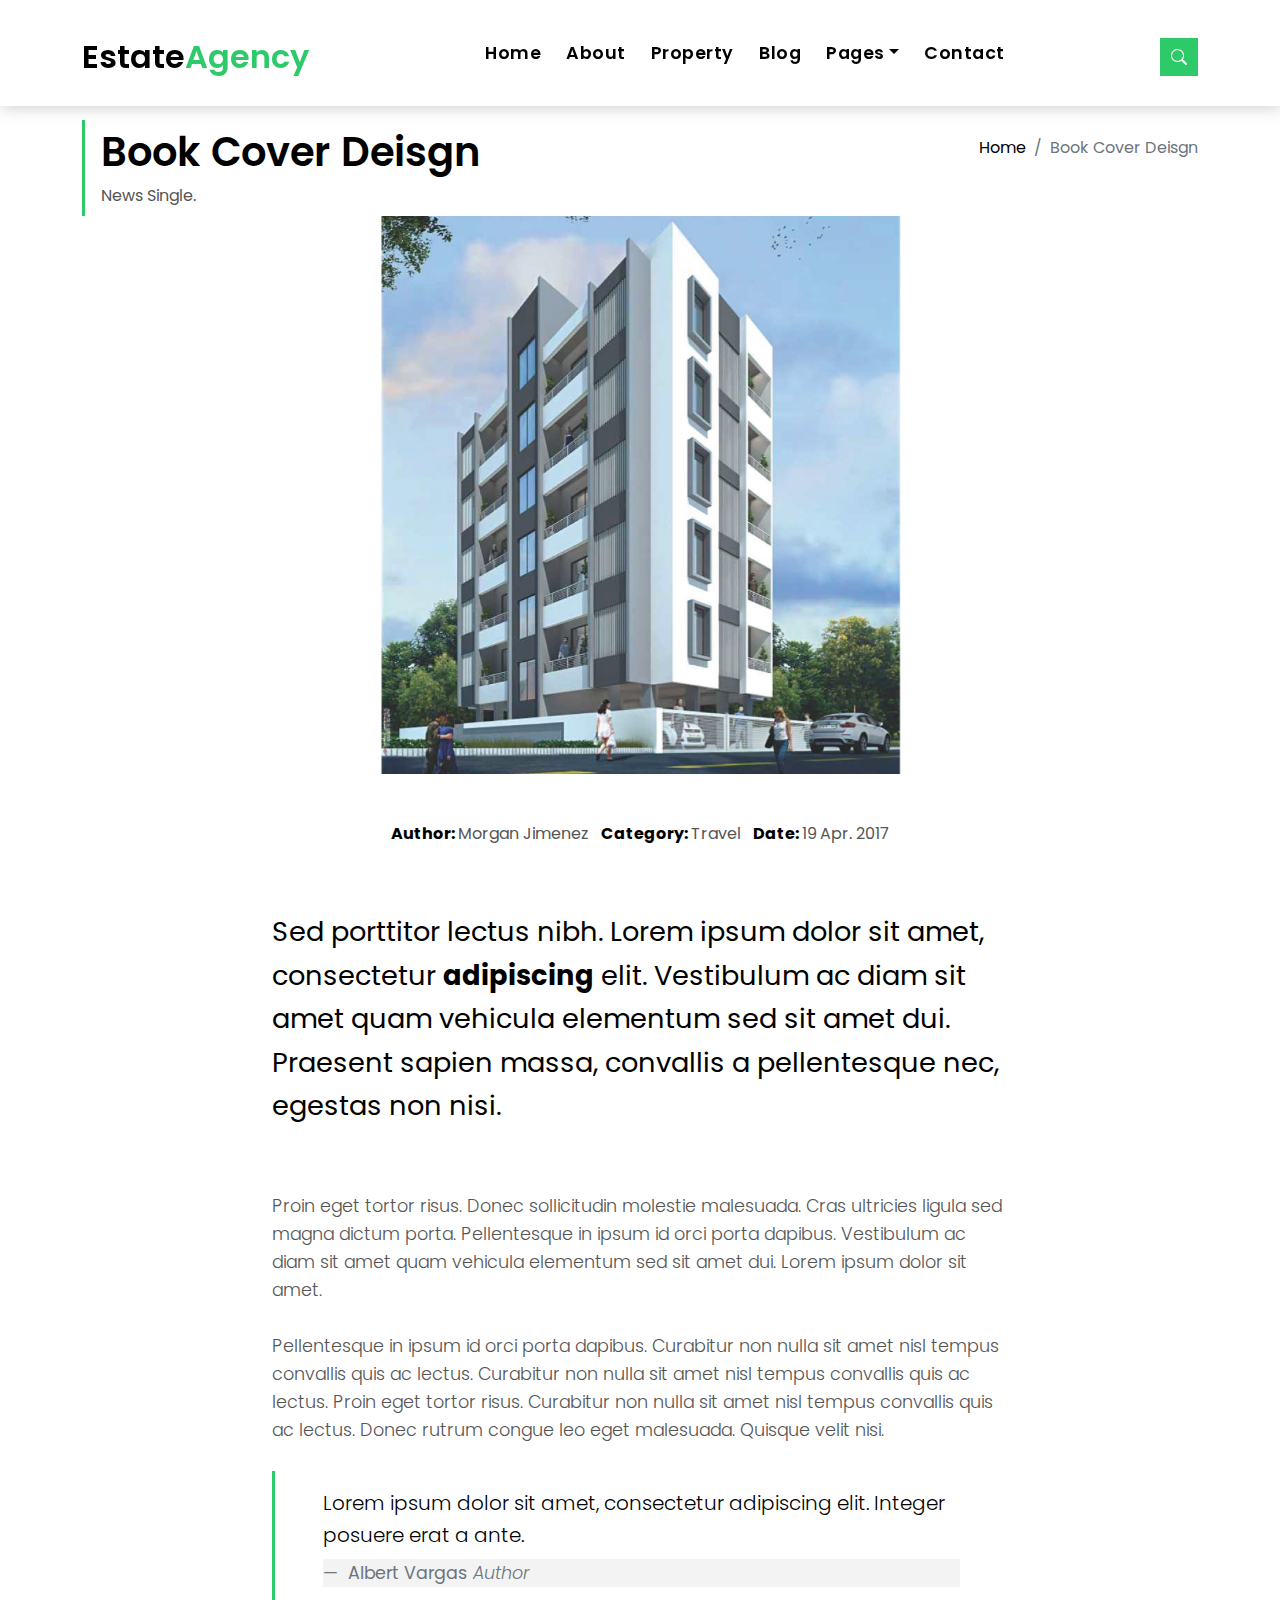
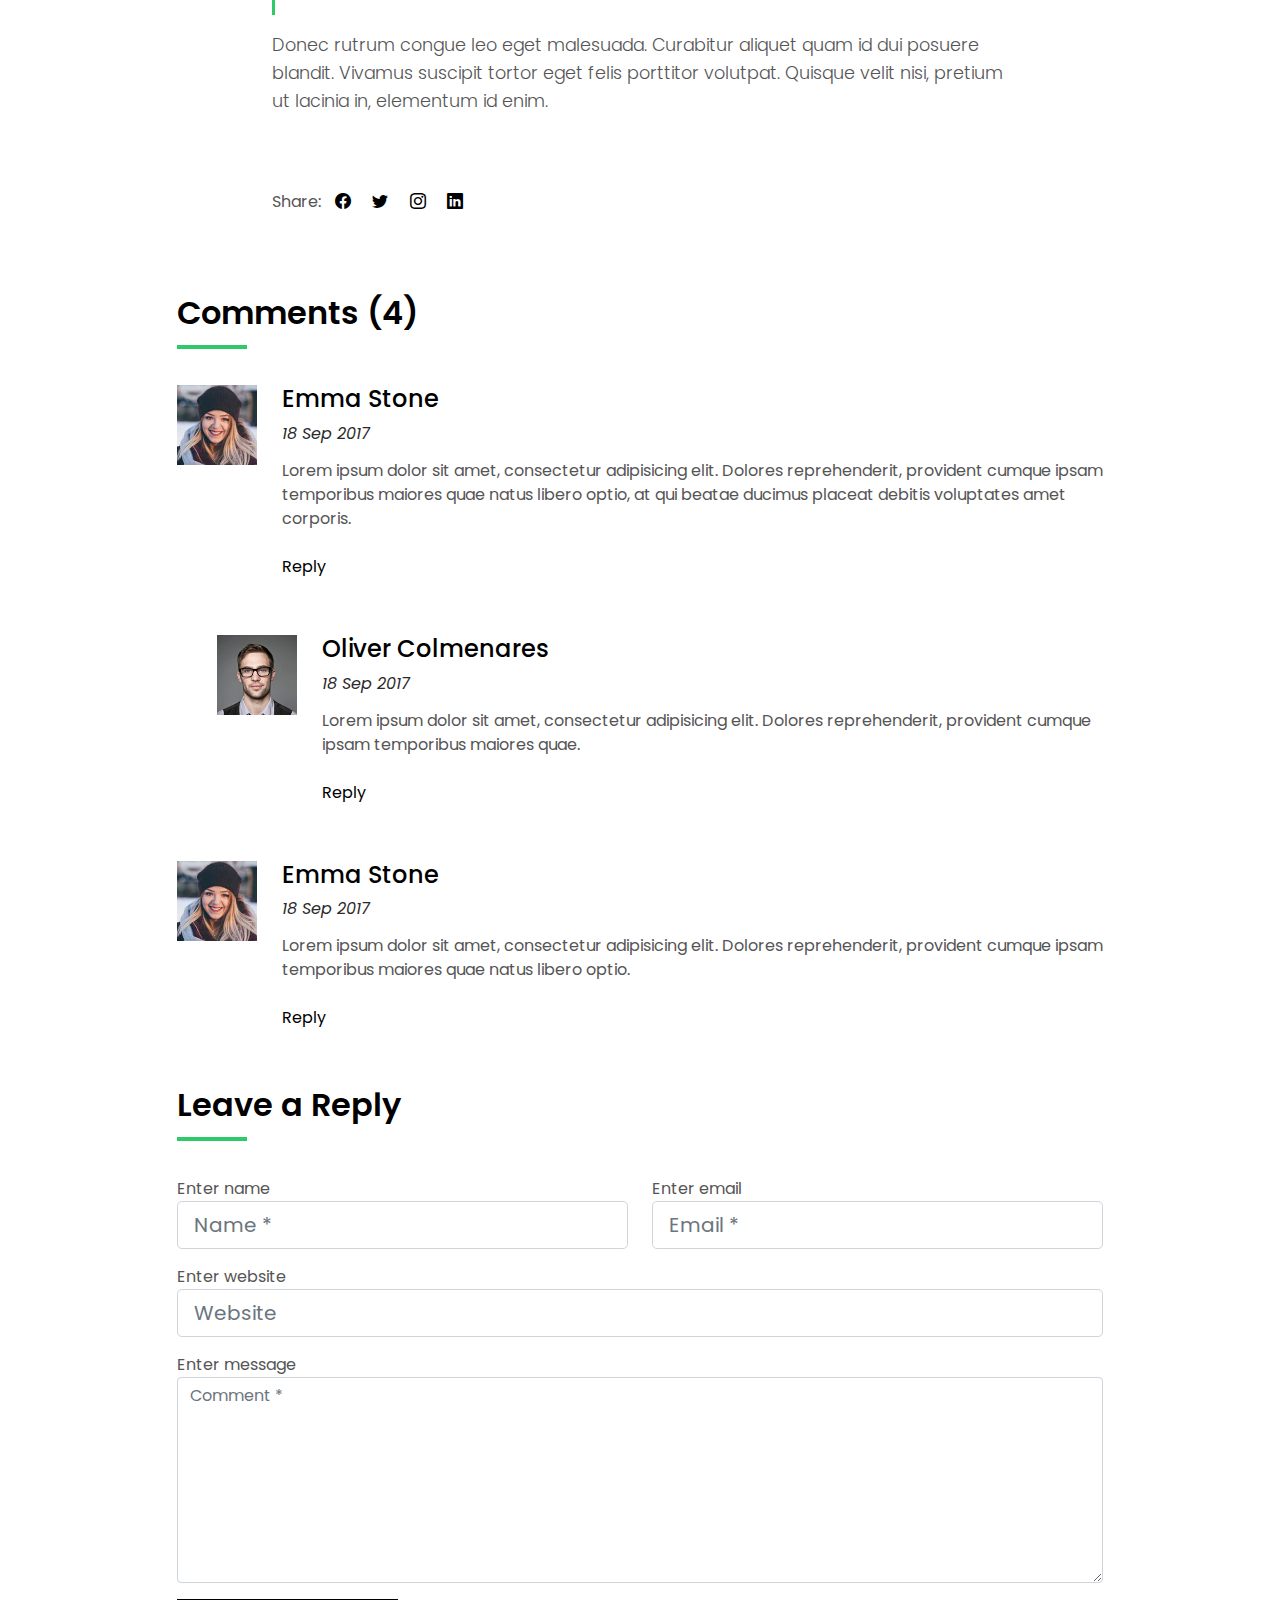
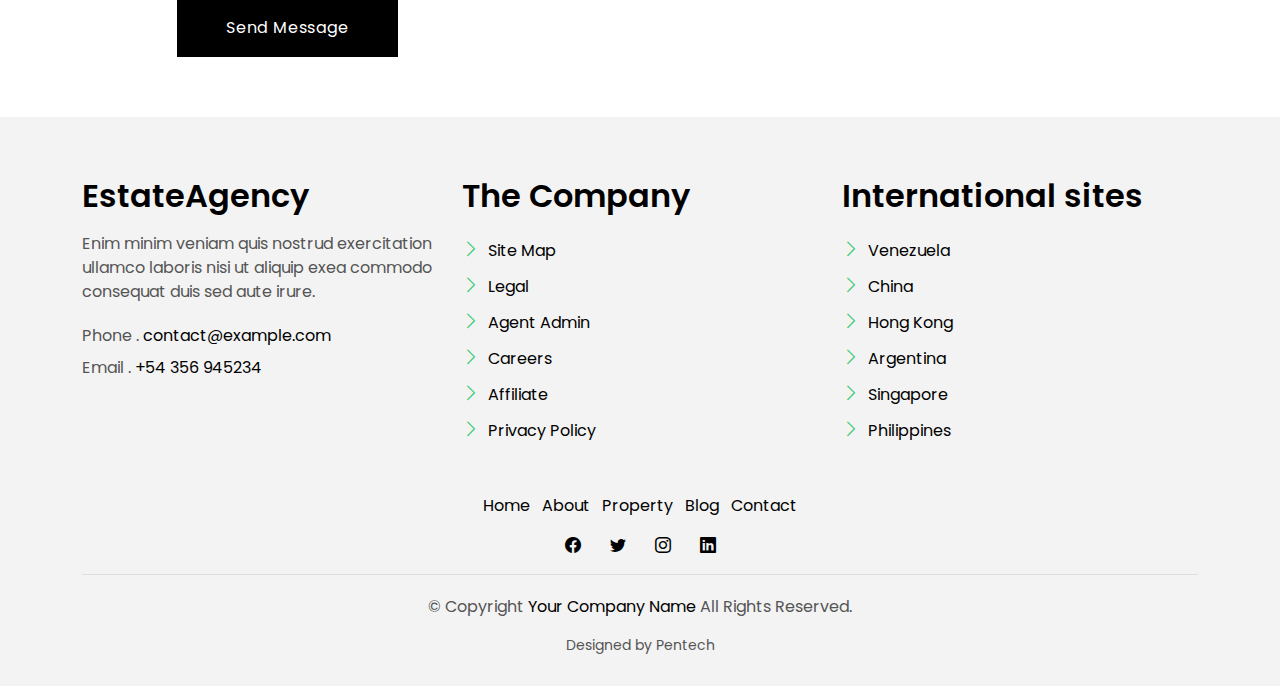
<file: blog-single.html>
<!DOCTYPE html>
<html lang="en">

<head>
  <meta charset="utf-8">
  <meta content="width=device-width, initial-scale=1.0" name="viewport">

  <title>EstateAgency Bootstrap Template - Index</title>
  <meta content="" name="description">
  <meta content="" name="keywords">

  <!-- Favicons -->
  <link href="assets/img/favicon.png" rel="icon">
  <link href="assets/img/apple-touch-icon.png" rel="apple-touch-icon">

  <!-- Google Fonts -->
  <link href="https://fonts.googleapis.com/css?family=Poppins:300,400,500,600,700" rel="stylesheet">

  <!-- Vendor CSS Files -->
  <link href="assets/vendor/animate.css/animate.min.css" rel="stylesheet">
  <link href="assets/vendor/bootstrap/css/bootstrap.min.css" rel="stylesheet">
  <link href="assets/vendor/bootstrap-icons/bootstrap-icons.css" rel="stylesheet">
  <link href="assets/vendor/swiper/swiper-bundle.min.css" rel="stylesheet">

  <!-- Template Main CSS File -->
  <link href="assets/css/style.css" rel="stylesheet">

  <!-- =======================================================
  * Template Name: EstateAgency - v4.7.0
  * Template URL: https://bootstrapmade.com/real-estate-agency-bootstrap-template/
  * Author: BootstrapMade.com
  * License: https://bootstrapmade.com/license/
  ======================================================== -->
</head>

<body>

  <!-- ======= Property Search Section ======= -->
  <div class="click-closed"></div>
  <!--/ Form Search Star /-->
  <div class="box-collapse">
    <div class="title-box-d">
      <h3 class="title-d">Search Property</h3>
    </div>
    <span class="close-box-collapse right-boxed bi bi-x"></span>
    <div class="box-collapse-wrap form">
      <form class="form-a">
        <div class="row">
          <div class="col-md-12 mb-2">
            <div class="form-group">
              <label class="pb-2" for="Type">Keyword</label>
              <input type="text" class="form-control form-control-lg form-control-a" placeholder="Keyword">
            </div>
          </div>
          <div class="col-md-6 mb-2">
            <div class="form-group mt-3">
              <label class="pb-2" for="Type">Type</label>
              <select class="form-control form-select form-control-a" id="Type">
                <option>All Type</option>
                <option>For Rent</option>
                <option>For Sale</option>
                <option>Open House</option>
              </select>
            </div>
          </div>
          <div class="col-md-6 mb-2">
            <div class="form-group mt-3">
              <label class="pb-2" for="city">City</label>
              <select class="form-control form-select form-control-a" id="city">
                <option>All City</option>
                <option>Alabama</option>
                <option>Arizona</option>
                <option>California</option>
                <option>Colorado</option>
              </select>
            </div>
          </div>
          <div class="col-md-6 mb-2">
            <div class="form-group mt-3">
              <label class="pb-2" for="bedrooms">Bedrooms</label>
              <select class="form-control form-select form-control-a" id="bedrooms">
                <option>Any</option>
                <option>01</option>
                <option>02</option>
                <option>03</option>
              </select>
            </div>
          </div>
          <div class="col-md-6 mb-2">
            <div class="form-group mt-3">
              <label class="pb-2" for="garages">Garages</label>
              <select class="form-control form-select form-control-a" id="garages">
                <option>Any</option>
                <option>01</option>
                <option>02</option>
                <option>03</option>
                <option>04</option>
              </select>
            </div>
          </div>
          <div class="col-md-6 mb-2">
            <div class="form-group mt-3">
              <label class="pb-2" for="bathrooms">Bathrooms</label>
              <select class="form-control form-select form-control-a" id="bathrooms">
                <option>Any</option>
                <option>01</option>
                <option>02</option>
                <option>03</option>
              </select>
            </div>
          </div>
          <div class="col-md-6 mb-2">
            <div class="form-group mt-3">
              <label class="pb-2" for="price">Min Price</label>
              <select class="form-control form-select form-control-a" id="price">
                <option>Unlimite</option>
                <option>$50,000</option>
                <option>$100,000</option>
                <option>$150,000</option>
                <option>$200,000</option>
              </select>
            </div>
          </div>
          <div class="col-md-12">
            <button type="submit" class="btn btn-b">Search Property</button>
          </div>
        </div>
      </form>
    </div>
  </div><!-- End Property Search Section -->>

  <!-- ======= Header/Navbar ======= -->
  <nav class="navbar navbar-default navbar-trans navbar-expand-lg fixed-top">
    <div class="container">
      <button class="navbar-toggler collapsed" type="button" data-bs-toggle="collapse" data-bs-target="#navbarDefault"
        aria-controls="navbarDefault" aria-expanded="false" aria-label="Toggle navigation">
        <span></span>
        <span></span>
        <span></span>
      </button>
      <a class="navbar-brand text-brand" href="index.html">Estate<span class="color-b">Agency</span></a>

      <div class="navbar-collapse collapse justify-content-center" id="navbarDefault">
        <ul class="navbar-nav">

          <li class="nav-item">
            <a class="nav-link " href="index.html">Home</a>
          </li>

          <li class="nav-item">
            <a class="nav-link " href="about.html">About</a>
          </li>

          <li class="nav-item">
            <a class="nav-link " href="property-grid.html">Property</a>
          </li>

          <li class="nav-item">
            <a class="nav-link " href="blog-grid.html">Blog</a>
          </li>

          <li class="nav-item dropdown">
            <a class="nav-link dropdown-toggle" href="#" id="navbarDropdown" role="button" data-bs-toggle="dropdown"
              aria-haspopup="true" aria-expanded="false">Pages</a>
            <div class="dropdown-menu">
              <a class="dropdown-item " href="property-single.html">Property Single</a>
              <a class="dropdown-item active" href="blog-single.html">Blog Single</a>
              <a class="dropdown-item " href="agents-grid.html">Agents Grid</a>
              <a class="dropdown-item " href="agent-single.html">Agent Single</a>
            </div>
          </li>
          <li class="nav-item">
            <a class="nav-link " href="contact.html">Contact</a>
          </li>
        </ul>
      </div>

      <button type="button" class="btn btn-b-n navbar-toggle-box navbar-toggle-box-collapse" data-bs-toggle="collapse"
        data-bs-target="#navbarTogglerDemo01">
        <i class="bi bi-search"></i>
      </button>

    </div>
  </nav><!-- End Header/Navbar -->

  <main id="main">

    <!-- ======= Intro Single ======= -->
    <section class="intro-single">
      <div class="container">
        <div class="row">
          <div class="col-md-12 col-lg-8">
            <div class="title-single-box">
              <h1 class="title-single">Book Cover Deisgn</h1>
              <span class="color-text-a">News Single.</span>
            </div>
          </div>
          <div class="col-md-12 col-lg-4">
            <nav aria-label="breadcrumb" class="breadcrumb-box d-flex justify-content-lg-end">
              <ol class="breadcrumb">
                <li class="breadcrumb-item">
                  <a href="#">Home</a>
                </li>
                <li class="breadcrumb-item active" aria-current="page">
                  Book Cover Deisgn
                </li>
              </ol>
            </nav>
          </div>
        </div>
      </div>
    </section><!-- End Intro Single-->

    <!-- ======= Blog Single ======= -->
    <section class="news-single nav-arrow-b">
      <div class="container">
        <div class="row">
          <div class="col-sm-12">
            <div class="news-img-box">
              <img src="assets/img/slide-3.jpg" alt="" class="img-fluid">
            </div>
          </div>
          <div class="col-md-10 offset-md-1 col-lg-8 offset-lg-2">
            <div class="post-information">
              <ul class="list-inline text-center color-a">
                <li class="list-inline-item mr-2">
                  <strong>Author: </strong>
                  <span class="color-text-a">Morgan Jimenez</span>
                </li>
                <li class="list-inline-item mr-2">
                  <strong>Category: </strong>
                  <span class="color-text-a">Travel</span>
                </li>
                <li class="list-inline-item">
                  <strong>Date: </strong>
                  <span class="color-text-a">19 Apr. 2017</span>
                </li>
              </ul>
            </div>
            <div class="post-content color-text-a">
              <p class="post-intro">
                Sed porttitor lectus nibh. Lorem ipsum dolor sit amet, consectetur
                <strong>adipiscing</strong> elit. Vestibulum ac diam sit amet quam vehicula elementum sed sit amet dui.
                Praesent sapien massa, convallis a pellentesque nec, egestas non nisi.
              </p>
              <p>
                Proin eget tortor risus. Donec sollicitudin molestie malesuada. Cras ultricies ligula sed magna dictum
                porta. Pellentesque
                in ipsum id orci porta dapibus. Vestibulum ac diam sit amet quam vehicula elementum sed sit amet
                dui. Lorem ipsum dolor sit amet.
              </p>
              <p>
                Pellentesque in ipsum id orci porta dapibus. Curabitur non nulla sit amet nisl tempus convallis quis ac
                lectus. Curabitur
                non nulla sit amet nisl tempus convallis quis ac lectus. Proin eget tortor risus. Curabitur non
                nulla sit amet nisl tempus convallis quis ac lectus. Donec rutrum congue leo eget malesuada.
                Quisque velit nisi.
              </p>
              <blockquote class="blockquote">
                <p class="mb-4">Lorem ipsum dolor sit amet, consectetur adipiscing elit. Integer posuere erat a ante.
                </p>
                <footer class="blockquote-footer">
                  <strong>Albert Vargas</strong>
                  <cite title="Source Title">Author</cite>
                </footer>
              </blockquote>
              <p>
                Donec rutrum congue leo eget malesuada. Curabitur aliquet quam id dui posuere blandit. Vivamus suscipit
                tortor eget felis
                porttitor volutpat. Quisque velit nisi, pretium ut lacinia in, elementum id enim.
              </p>
            </div>
            <div class="post-footer">
              <div class="post-share">
                <span>Share: </span>
                <ul class="list-inline socials">
                  <li class="list-inline-item">
                    <a href="#">
                      <i class="bi bi-facebook" aria-hidden="true"></i>
                    </a>
                  </li>
                  <li class="list-inline-item">
                    <a href="#">
                      <i class="bi bi-twitter" aria-hidden="true"></i>
                    </a>
                  </li>
                  <li class="list-inline-item">
                    <a href="#">
                      <i class="bi bi-instagram" aria-hidden="true"></i>
                    </a>
                  </li>
                  <li class="list-inline-item">
                    <a href="#">
                      <i class="bi bi-linkedin" aria-hidden="true"></i>
                    </a>
                  </li>
                </ul>
              </div>
            </div>
          </div>
          <div class="col-md-10 offset-md-1 col-lg-10 offset-lg-1">
            <div class="title-box-d">
              <h3 class="title-d">Comments (4)</h3>
            </div>
            <div class="box-comments">
              <ul class="list-comments">
                <li>
                  <div class="comment-avatar">
                    <img src="assets/img/author-2.jpg" alt="">
                  </div>
                  <div class="comment-details">
                    <h4 class="comment-author">Emma Stone</h4>
                    <span>18 Sep 2017</span>
                    <p class="comment-description">
                      Lorem ipsum dolor sit amet, consectetur adipisicing elit. Dolores reprehenderit, provident cumque
                      ipsam temporibus maiores
                      quae natus libero optio, at qui beatae ducimus placeat debitis voluptates amet corporis.
                    </p>
                    <a href="3">Reply</a>
                  </div>
                </li>
                <li class="comment-children">
                  <div class="comment-avatar">
                    <img src="assets/img/author-1.jpg" alt="">
                  </div>
                  <div class="comment-details">
                    <h4 class="comment-author">Oliver Colmenares</h4>
                    <span>18 Sep 2017</span>
                    <p class="comment-description">
                      Lorem ipsum dolor sit amet, consectetur adipisicing elit. Dolores reprehenderit, provident cumque
                      ipsam temporibus maiores
                      quae.
                    </p>
                    <a href="3">Reply</a>
                  </div>
                </li>
                <li>
                  <div class="comment-avatar">
                    <img src="assets/img/author-2.jpg" alt="">
                  </div>
                  <div class="comment-details">
                    <h4 class="comment-author">Emma Stone</h4>
                    <span>18 Sep 2017</span>
                    <p class="comment-description">
                      Lorem ipsum dolor sit amet, consectetur adipisicing elit. Dolores reprehenderit, provident cumque
                      ipsam temporibus maiores
                      quae natus libero optio.
                    </p>
                    <a href="3">Reply</a>
                  </div>
                </li>
              </ul>
            </div>
            <div class="form-comments">
              <div class="title-box-d">
                <h3 class="title-d"> Leave a Reply</h3>
              </div>
              <form class="form-a">
                <div class="row">
                  <div class="col-md-6 mb-3">
                    <div class="form-group">
                      <label for="inputName">Enter name</label>
                      <input type="text" class="form-control form-control-lg form-control-a" id="inputName"
                        placeholder="Name *" required>
                    </div>
                  </div>
                  <div class="col-md-6 mb-3">
                    <div class="form-group">
                      <label for="inputEmail1">Enter email</label>
                      <input type="email" class="form-control form-control-lg form-control-a" id="inputEmail1"
                        placeholder="Email *" required>
                    </div>
                  </div>
                  <div class="col-md-12 mb-3">
                    <div class="form-group">
                      <label for="inputUrl">Enter website</label>
                      <input type="url" class="form-control form-control-lg form-control-a" id="inputUrl"
                        placeholder="Website">
                    </div>
                  </div>
                  <div class="col-md-12 mb-3">
                    <div class="form-group">
                      <label for="textMessage">Enter message</label>
                      <textarea id="textMessage" class="form-control" placeholder="Comment *" name="message" cols="45"
                        rows="8" required></textarea>
                    </div>
                  </div>
                  <div class="col-md-12">
                    <button type="submit" class="btn btn-a">Send Message</button>
                  </div>
                </div>
              </form>
            </div>
          </div>
        </div>
      </div>
    </section><!-- End Blog Single-->

  </main><!-- End #main -->

  <!-- ======= Footer ======= -->
  <section class="section-footer">
    <div class="container">
      <div class="row">
        <div class="col-sm-12 col-md-4">
          <div class="widget-a">
            <div class="w-header-a">
              <h3 class="w-title-a text-brand">EstateAgency</h3>
            </div>
            <div class="w-body-a">
              <p class="w-text-a color-text-a">
                Enim minim veniam quis nostrud exercitation ullamco laboris nisi ut aliquip exea commodo consequat duis
                sed aute irure.
              </p>
            </div>
            <div class="w-footer-a">
              <ul class="list-unstyled">
                <li class="color-a">
                  <span class="color-text-a">Phone .</span> contact@example.com
                </li>
                <li class="color-a">
                  <span class="color-text-a">Email .</span> +54 356 945234
                </li>
              </ul>
            </div>
          </div>
        </div>
        <div class="col-sm-12 col-md-4 section-md-t3">
          <div class="widget-a">
            <div class="w-header-a">
              <h3 class="w-title-a text-brand">The Company</h3>
            </div>
            <div class="w-body-a">
              <div class="w-body-a">
                <ul class="list-unstyled">
                  <li class="item-list-a">
                    <i class="bi bi-chevron-right"></i> <a href="#">Site Map</a>
                  </li>
                  <li class="item-list-a">
                    <i class="bi bi-chevron-right"></i> <a href="#">Legal</a>
                  </li>
                  <li class="item-list-a">
                    <i class="bi bi-chevron-right"></i> <a href="#">Agent Admin</a>
                  </li>
                  <li class="item-list-a">
                    <i class="bi bi-chevron-right"></i> <a href="#">Careers</a>
                  </li>
                  <li class="item-list-a">
                    <i class="bi bi-chevron-right"></i> <a href="#">Affiliate</a>
                  </li>
                  <li class="item-list-a">
                    <i class="bi bi-chevron-right"></i> <a href="#">Privacy Policy</a>
                  </li>
                </ul>
              </div>
            </div>
          </div>
        </div>
        <div class="col-sm-12 col-md-4 section-md-t3">
          <div class="widget-a">
            <div class="w-header-a">
              <h3 class="w-title-a text-brand">International sites</h3>
            </div>
            <div class="w-body-a">
              <ul class="list-unstyled">
                <li class="item-list-a">
                  <i class="bi bi-chevron-right"></i> <a href="#">Venezuela</a>
                </li>
                <li class="item-list-a">
                  <i class="bi bi-chevron-right"></i> <a href="#">China</a>
                </li>
                <li class="item-list-a">
                  <i class="bi bi-chevron-right"></i> <a href="#">Hong Kong</a>
                </li>
                <li class="item-list-a">
                  <i class="bi bi-chevron-right"></i> <a href="#">Argentina</a>
                </li>
                <li class="item-list-a">
                  <i class="bi bi-chevron-right"></i> <a href="#">Singapore</a>
                </li>
                <li class="item-list-a">
                  <i class="bi bi-chevron-right"></i> <a href="#">Philippines</a>
                </li>
              </ul>
            </div>
          </div>
        </div>
      </div>
    </div>
  </section>
  <footer>
    <div class="container">
      <div class="row">
        <div class="col-md-12">
          <nav class="nav-footer">
            <ul class="list-inline">
              <li class="list-inline-item">
                <a href="#">Home</a>
              </li>
              <li class="list-inline-item">
                <a href="#">About</a>
              </li>
              <li class="list-inline-item">
                <a href="#">Property</a>
              </li>
              <li class="list-inline-item">
                <a href="#">Blog</a>
              </li>
              <li class="list-inline-item">
                <a href="#">Contact</a>
              </li>
            </ul>
          </nav>
          <div class="socials-a">
            <ul class="list-inline">
              <li class="list-inline-item">
                <a href="#">
                  <i class="bi bi-facebook" aria-hidden="true"></i>
                </a>
              </li>
              <li class="list-inline-item">
                <a href="#">
                  <i class="bi bi-twitter" aria-hidden="true"></i>
                </a>
              </li>
              <li class="list-inline-item">
                <a href="#">
                  <i class="bi bi-instagram" aria-hidden="true"></i>
                </a>
              </li>
              <li class="list-inline-item">
                <a href="#">
                  <i class="bi bi-linkedin" aria-hidden="true"></i>
                </a>
              </li>
            </ul>
          </div>
          <div class="copyright-footer">
            <p class="copyright color-text-a">
              &copy; Copyright
              <span class="color-a">Your Company Name</span> All Rights Reserved.
            </p>
          </div>
          <div class="credits">
            <!--
                          All the links in the footer should remain intact.
                          You can delete the links only if you purchased the pro version.
                          Licensing information: https://bootstrapmade.com/license/
                          Purchase the pro version with working PHP/AJAX contact form: https://bootstrapmade.com/buy/?theme=EstateAgency
                        -->
            Designed by
            <!-- <a href="https://bootstrapmade.com/"> -->
            Pentech</a>
          </div>
        </div>
      </div>
    </div>
  </footer><!-- End  Footer -->

  <div id="preloader"></div>
  <a href="#" class="back-to-top d-flex align-items-center justify-content-center"><i
      class="bi bi-arrow-up-short"></i></a>

  <!-- Vendor JS Files -->
  <script src="assets/vendor/bootstrap/js/bootstrap.bundle.min.js"></script>
  <script src="assets/vendor/swiper/swiper-bundle.min.js"></script>
  <script src="assets/vendor/php-email-form/validate.js"></script>

  <!-- Template Main JS File -->
  <script src="assets/js/main.js"></script>

</body>

</html>
</file>
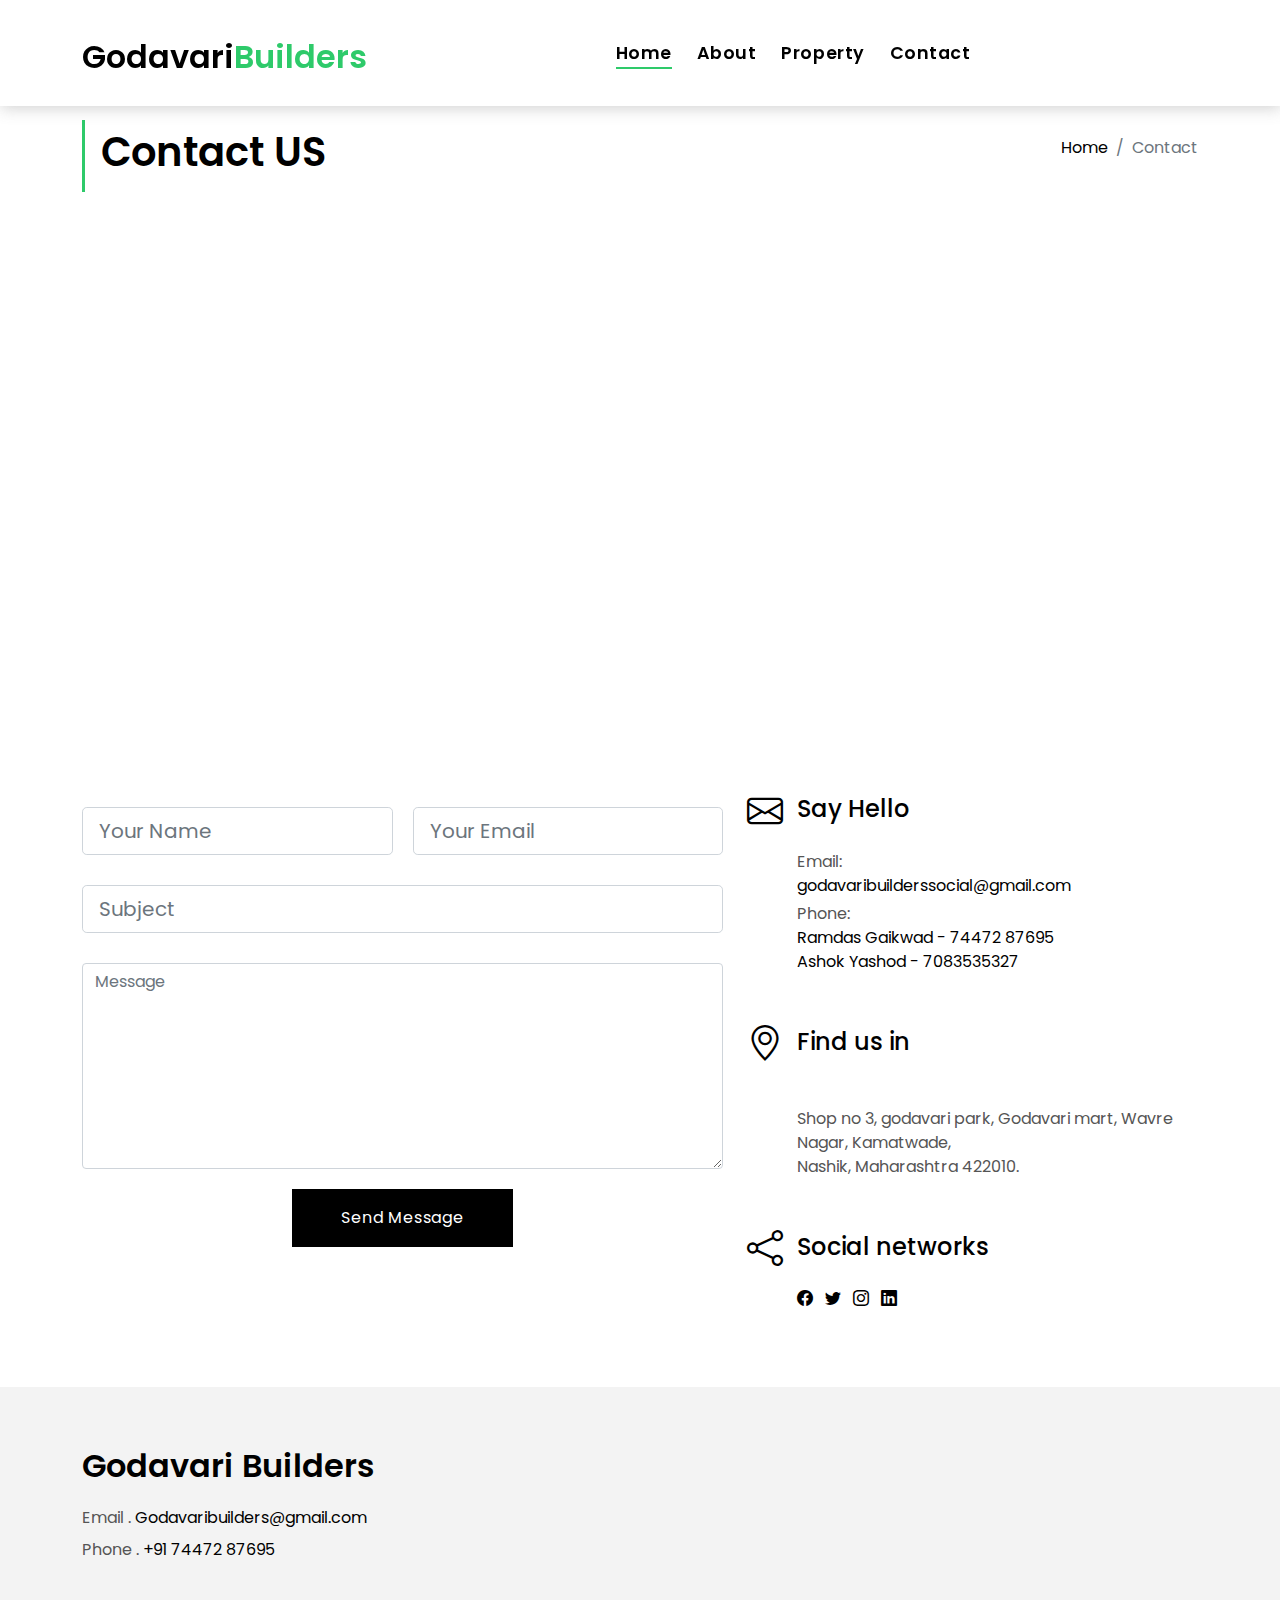
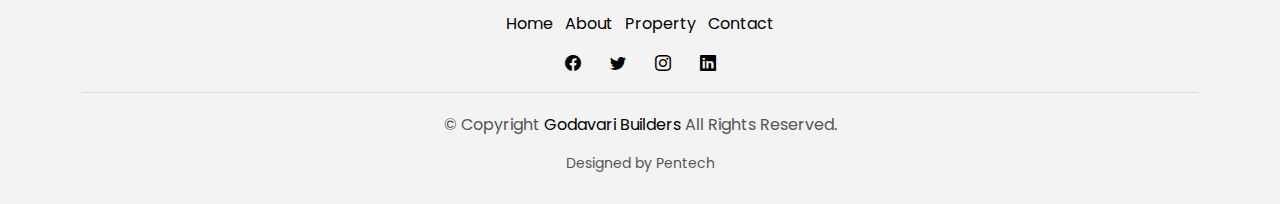
<file: contact.html>
<!DOCTYPE html>
<html lang="en">

<head>
  <meta charset="utf-8">
  <meta content="width=device-width, initial-scale=1.0" name="viewport">

<title>Godavari Builders Contact</title>
  <meta content="Godavari Builders" name="description">
  <meta content="Godavari Builders" name="keywords">

  <!-- Favicons -->
  <link href="assets/img/favicon.png" rel="icon">
  <link href="assets/img/apple-touch-icon.png" rel="apple-touch-icon">

  <!-- Google Fonts -->
  <link href="https://fonts.googleapis.com/css?family=Poppins:300,400,500,600,700" rel="stylesheet">

  <!-- Vendor CSS Files -->
  <link href="assets/vendor/animate.css/animate.min.css" rel="stylesheet">
  <link href="assets/vendor/bootstrap/css/bootstrap.min.css" rel="stylesheet">
  <link href="assets/vendor/bootstrap-icons/bootstrap-icons.css" rel="stylesheet">
  <link href="assets/vendor/swiper/swiper-bundle.min.css" rel="stylesheet">

  <!-- Template Main CSS File -->
  <link href="assets/css/style.css" rel="stylesheet">

  <!-- =======================================================
  * Template Name: EstateAgency - v4.7.0
  * Template URL: https://bootstrapmade.com/real-estate-agency-bootstrap-template/
  * Author: BootstrapMade.com
  * License: https://bootstrapmade.com/license/
  ======================================================== -->
</head>

<body>

<!-- ======= Property Search Section =======
  <div class="click-closed"></div>
  / Form Search Star /
  <div class="box-collapse">
    <div class="title-box-d">
      <h3 class="title-d">Search Property</h3>
    </div>
    <span class="close-box-collapse right-boxed bi bi-x"></span>
    <div class="box-collapse-wrap form">
      <form class="form-a">
        <div class="row">
          <div class="col-md-12 mb-2">
            <div class="form-group">
              <label class="pb-2" for="Type">Keyword</label>
              <input type="text" class="form-control form-control-lg form-control-a" placeholder="Keyword">
            </div>
          </div>
          <div class="col-md-6 mb-2">
            <div class="form-group mt-3">
              <label class="pb-2" for="Type">Type</label>
              <select class="form-control form-select form-control-a" id="Type">
                <option>All Type</option>
                <option>For Rent</option>
                <option>For Sale</option>
                <option>Open House</option>
              </select>
            </div>
          </div>
          <div class="col-md-6 mb-2">
            <div class="form-group mt-3">
              <label class="pb-2" for="city">City</label>
              <select class="form-control form-select form-control-a" id="city">
                <option>All City</option>
                <option>Alabama</option>
                <option>Arizona</option>
                <option>California</option>
                <option>Colorado</option>
              </select>
            </div>
          </div>
          <div class="col-md-6 mb-2">
            <div class="form-group mt-3">
              <label class="pb-2" for="bedrooms">Bedrooms</label>
              <select class="form-control form-select form-control-a" id="bedrooms">
                <option>Any</option>
                <option>01</option>
                <option>02</option>
                <option>03</option>
              </select>
            </div>
          </div>
          <div class="col-md-6 mb-2">
            <div class="form-group mt-3">
              <label class="pb-2" for="garages">Garages</label>
              <select class="form-control form-select form-control-a" id="garages">
                <option>Any</option>
                <option>01</option>
                <option>02</option>
                <option>03</option>
                <option>04</option>
              </select>
            </div>
          </div>
          <div class="col-md-6 mb-2">
            <div class="form-group mt-3">
              <label class="pb-2" for="bathrooms">Bathrooms</label>
              <select class="form-control form-select form-control-a" id="bathrooms">
                <option>Any</option>
                <option>01</option>
                <option>02</option>
                <option>03</option>
              </select>
            </div>
          </div>
          <div class="col-md-6 mb-2">
            <div class="form-group mt-3">
              <label class="pb-2" for="price">Min Price</label>
              <select class="form-control form-select form-control-a" id="price">
                <option>Unlimite</option>
                <option>$50,000</option>
                <option>$100,000</option>
                <option>$150,000</option>
                <option>$200,000</option>
              </select>
            </div>
          </div>
          <div class="col-md-12">
            <button type="submit" class="btn btn-b">Search Property</button>
          </div>
        </div>
      </form>
    </div>
  </div> End Property Search Section -->>
 -->

  <!-- ======= Header/Navbar ======= -->
  <nav class="navbar navbar-default navbar-trans navbar-expand-lg fixed-top">
    <div class="container">
      <button class="navbar-toggler collapsed" type="button" data-bs-toggle="collapse" data-bs-target="#navbarDefault"
        aria-controls="navbarDefault" aria-expanded="false" aria-label="Toggle navigation">
        <span></span>
        <span></span>
        <span></span>
      </button>
           <a class="navbar-brand text-brand" href="index.html">Godavari<span class="color-b">Builders</span></a>
<div class="navbar-collapse collapse justify-content-center" id="navbarDefault">
        <ul class="navbar-nav">

          <li class="nav-item">
            <a class="nav-link active" href="index.html">Home</a>
          </li>

          <li class="nav-item">
            <a class="nav-link " href="about.html">About</a>
          </li>

          <li class="nav-item">
            <a class="nav-link " href="property-grid.html">Property</a>
          </li>

          <!-- <li class="nav-item">
            <a class="nav-link " href="blog-grid.html">Blog</a>
          </li> -->
<!--
          <li class="nav-item dropdown">
            <a class="nav-link dropdown-toggle" href="#" id="navbarDropdown" role="button" data-bs-toggle="dropdown"
              aria-haspopup="true" aria-expanded="false">Pages</a>
            <div class="dropdown-menu">
              <a class="dropdown-item " href="property-single.html">Property Single</a>
              <a class="dropdown-item " href="blog-single.html">Blog Single</a>
              <a class="dropdown-item " href="agents-grid.html">Agents Grid</a>
              <a class="dropdown-item " href="agent-single.html">Agent Single</a>
            </div>
          </li>-->
          <li class="nav-item">
            <a class="nav-link " href="contact.html">Contact</a>
          </li>
        </ul>
      </div>

    <!--  <button type="button" class="btn btn-b-n navbar-toggle-box navbar-toggle-box-collapse" data-bs-toggle="collapse"
        data-bs-target="#navbarTogglerDemo01">
        <i class="bi bi-search"></i>
      </button>
-->
    </div>
  </nav><!-- End Header/Navbar -->


  <main id="main">

    <!-- ======= Intro Single ======= -->
    <section class="intro-single">
      <div class="container">
        <div class="row">
          <div class="col-md-12 col-lg-8">
            <div class="title-single-box">
              <h1 class="title-single">Contact US</h1>
              <span class="color-text-a"></span>
            </div>
          </div>
          <div class="col-md-12 col-lg-4">
            <nav aria-label="breadcrumb" class="breadcrumb-box d-flex justify-content-lg-end">
              <ol class="breadcrumb">
                <li class="breadcrumb-item">
                  <a href="index.html">Home</a>
                </li>
                <li class="breadcrumb-item active" aria-current="page">
                  Contact
                </li>
              </ol>
            </nav>
          </div>
        </div>
      </div>
    </section><!-- End Intro Single-->

    <!-- ======= Contact Single ======= -->
    <section class="contact">
      <div class="container">
        <div class="row">
          <div class="col-sm-12">
            <div class="contact-map box">
              <div id="map" class="contact-map">
                <iframe
                  src="https://www.google.com/maps/embed?pb=!1m18!1m12!1m3!1d3749.687955544282!2d73.7471631!3d19.9796211!2m3!1f0!2f0!3f0!3m2!1i1024!2i768!4f13.1!3m3!1m2!1s0x3bdded29d2361f3d%3A0x89a0ddc2496e7338!2sGodavari%20builders%20and%20developers!5e0!3m2!1sen!2sin!4v1670640168726!5m2!1sen!2sin"
                  width="100%" height="450" frameborder="0" style="border:0" allowfullscreen></iframe>
              </div>
            </div>
          </div>
          <div class="col-sm-12 section-t8">
            <div class="row">
              <div class="col-md-7">
                <form action="https://formsubmit.co/f46c931b1fcf6f610fb1224c7a62f1a1" method="post">
                  <div class="msg-and-name-inputs">
                    <input type="text" class="name-form form-control form-control-lg form-control-a" name="name" style="margin-top: 30px;" placeholder="Your Name" required>
                    <input type="email" name="email" class="msg-input-container form-control form-control-lg form-control-a" style="margin-top: 30px;" placeholder="Your Email">
                  </div>
                  <input type="text" name="subject" class="form-control subject-container form-control-lg form-control-a" style="margin-top: 30px;"
                  placeholder="Subject" required>
                  <input type="hidden" name="_captcha" value="false">
                  <input type="hidden" name="_subject" value="Got another email!">
                  <!-- <text type="text" name="message" placeholder="write message here"> -->
                    <textarea name="message" class="message-container form-control" style="margin-top: 30px;" id="" placeholder="Message" required  cols="45" rows="8"></textarea>
                  <input type="hidden" name="_next" value="http://127.0.0.1:5500/godavaribuilder/thanks.html">
                  <div class="col-md-12 text-center">
                    <button type="submit" class="btn btn-a" style="margin-top: 20px;">Send Message</button>
                  </div>
                </form>
                <!-- <form action="https://formsubmit.co/f46c931b1fcf6f610fb1224c7a62f1a1" method="post" class="php-email-form">
                  <div class="row">
                    <div class="col-md-6 mb-3">
                      <div class="form-group">
                        <input type="text" name="name" class="form-control form-control-lg form-control-a"
                          placeholder="Your Name" required>
                      </div>
                    </div>
                    <div class="col-md-6 mb-3">
                      <div class="form-group">
                        <input name="email" type="email" class="form-control form-control-lg form-control-a"
                          placeholder="Your Email" required>
                        <input type="hidden" name="_captcha" value="false">
                      </div>
                    </div>
                    <div class="col-md-12 mb-3">
                      <div class="form-group">
                        <input type="text" name="subject" class="form-control form-control-lg form-control-a"
                          placeholder="Subject" required>
                      </div>
                    </div>
                    <div class="col-md-12">
                      <div class="form-group">
                        <textarea name="message" class="form-control" name="message" cols="45" rows="8"
                          placeholder="Message" required></textarea>
                      </div>
                      <input type="hidden" name="_next" value="http://127.0.0.1:5500/godavaribuilder/thanks.html">
                    </div>
                    <div class="col-md-12 my-3">
                      <div class="mb-3">
                        <div class="loading">Loading</div>
                        <div class="error-message">Success</div>
                        <div class="sent-message">Your message has been sent. Thank you!</div>
                      </div>
                    </div>

                    <div class="col-md-12 text-center">
                      <button type="submit" class="btn btn-a">Send Message</button>
                    </div>
                  </div>
                </form> -->
              </div>
              <div class="col-md-5 section-md-t3">
                <div class="icon-box section-b2">
                  <div class="icon-box-icon">
                    <span class="bi bi-envelope"></span>
                  </div>
                  <div class="icon-box-content table-cell">
                    <div class="icon-box-title">
                      <h4 class="icon-title">Say Hello</h4>
                    </div>
                    <div class="icon-box-content">
                      <p class="mb-1">Email: <br>
                        <span class="color-a">godavaribuilderssocial@gmail.com</span>
                      </p>
                      <p class="mb-1">Phone: <br>
                        <span class="color-a">Ramdas Gaikwad - 74472 87695<br>
<!-- Milind Shinde - 8087268060<br> -->
Ashok Yashod - 7083535327<br></span>
                      </p>
                    </div>
                  </div>
                </div>
                <div class="icon-box section-b2">
                  <div class="icon-box-icon">
                    <span class="bi bi-geo-alt"></span>
                  </div>
                  <div class="icon-box-content table-cell">
                    <div class="icon-box-title">
                      <h4 class="icon-title">Find us in</h4> <br>
                    </div>
                    <div class="icon-box-content">
                      <p class="mb-1">
                        Shop no 3, godavari park, Godavari mart, Wavre Nagar, Kamatwade, <br>Nashik, Maharashtra 422010.
                        
                      </p>
                    </div>
                  </div>
                </div>
                <div class="icon-box">
                  <div class="icon-box-icon">
                    <span class="bi bi-share"></span>
                  </div>
                  <div class="icon-box-content table-cell">
                    <div class="icon-box-title">
                      <h4 class="icon-title">Social networks</h4>
                    </div>
                    <div class="icon-box-content">
                      <div class="socials-footer">
                        <ul class="list-inline">
                          <li class="list-inline-item">
                            <a href="#" class="link-one">
                              <i class="bi bi-facebook" aria-hidden="true"></i>
                            </a>
                          </li>
                          <li class="list-inline-item">
                            <a href="#" class="link-one">
                              <i class="bi bi-twitter" aria-hidden="true"></i>
                            </a>
                          </li>
                          <li class="list-inline-item">
                            <a href="#" class="link-one">
                              <i class="bi bi-instagram" aria-hidden="true"></i>
                            </a>
                          </li>
                          <li class="list-inline-item">
                            <a href="#" class="link-one">
                              <i class="bi bi-linkedin" aria-hidden="true"></i>
                            </a>
                          </li>
                        </ul>
                      </div>
                    </div>
                  </div>
                </div>
              </div>
            </div>
          </div>
        </div>
      </div>
    </section><!-- End Contact Single-->

  </main><!-- End #main -->

  <!-- ======= Footer ======= -->
  <section class="section-footer">
    <div class="container">
      <div class="row">
        <div class="col-sm-12 col-md-4">
          <div class="widget-a">
            <div class="w-header-a">
              <h3 class="w-title-a text-brand">Godavari Builders</h3>
            </div>
            <div class="w-body-a">
              <p class="w-text-a color-text-a">
                
              </p>
            </div>
            <div class="w-footer-a">
              <ul class="list-unstyled">
                <li class="color-a">
                  <span class="color-text-a">Email .</span> Godavaribuilders@gmail.com
                </li>
                <li class="color-a">
                  <span class="color-text-a">Phone .</span> +91 74472 87695
                </li>
              </ul>
            </div>
          </div>
        </div>
        <!--<div class="col-sm-12 col-md-4 section-md-t3">
          <div class="widget-a">
            <div class="w-header-a">
              <h3 class="w-title-a text-brand">Godavari Builders</h3>
            </div>
            <div class="w-body-a">
              <div class="w-body-a">
                <ul class="list-unstyled">
                  <li class="item-list-a">
                    <i class="bi bi-chevron-right"></i> <a href="#">Site Map</a>
                  </li>
                  <li class="item-list-a">
                    <i class="bi bi-chevron-right"></i> <a href="#">Legal</a>
                  </li>
                  <li class="item-list-a">
                    <i class="bi bi-chevron-right"></i> <a href="#">Agent Admin</a>
                  </li>
                  <li class="item-list-a">
                    <i class="bi bi-chevron-right"></i> <a href="#">Careers</a>
                  </li>
                  <li class="item-list-a">
                    <i class="bi bi-chevron-right"></i> <a href="#">Affiliate</a>
                  </li>
                  <li class="item-list-a">
                    <i class="bi bi-chevron-right"></i> <a href="#">Privacy Policy</a>
                  </li>
                </ul>
              </div>
            </div>
          </div>
        </div>
        <div class="col-sm-12 col-md-4 section-md-t3">
          <div class="widget-a">
            <div class="w-header-a">
              <h3 class="w-title-a text-brand">International sites</h3>
            </div>
            <div class="w-body-a">
              <ul class="list-unstyled">
                <li class="item-list-a">
                  <i class="bi bi-chevron-right"></i> <a href="#">Venezuela</a>
                </li>
                <li class="item-list-a">
                  <i class="bi bi-chevron-right"></i> <a href="#">China</a>
                </li>
                <li class="item-list-a">
                  <i class="bi bi-chevron-right"></i> <a href="#">Hong Kong</a>
                </li>
                <li class="item-list-a">
                  <i class="bi bi-chevron-right"></i> <a href="#">Argentina</a>
                </li>
                <li class="item-list-a">
                  <i class="bi bi-chevron-right"></i> <a href="#">Singapore</a>
                </li>
                <li class="item-list-a">
                  <i class="bi bi-chevron-right"></i> <a href="#">Philippines</a>
                </li>
              </ul>
            </div>
          </div>
        </div>-->
      </div>
    </div>
  </section>
  <footer>
    <div class="container">
      <div class="row">
        <div class="col-md-12">
          <nav class="nav-footer">
            <ul class="list-inline">
              <li class="list-inline-item">
                <a href="index.html">Home</a>
              </li>
              <li class="list-inline-item">
                <a href="about.html">About</a>
              </li>
              <li class="list-inline-item">
                <a href="property-grid.html">Property</a>
              </li>
              <!-- <li class="list-inline-item">
                <a href="blog-grid.html">Blog</a>
              </li> -->
              <li class="list-inline-item">
                <a href="contact.html">Contact</a>
              </li>
            </ul>
          </nav>
          <div class="socials-a">
            <ul class="list-inline">
              <li class="list-inline-item">
                <a href="#">
                  <i class="bi bi-facebook" aria-hidden="true"></i>
                </a>
              </li>
              <li class="list-inline-item">
                <a href="#">
                  <i class="bi bi-twitter" aria-hidden="true"></i>
                </a>
              </li>
              <li class="list-inline-item">
                <a href="#">
                  <i class="bi bi-instagram" aria-hidden="true"></i>
                </a>
              </li>
              <li class="list-inline-item">
                <a href="#">
                  <i class="bi bi-linkedin" aria-hidden="true"></i>
                </a>
              </li>
            </ul>
          </div>
          <div class="copyright-footer">
            <p class="copyright color-text-a">
              &copy; Copyright
              <span class="color-a">Godavari Builders</span> All Rights Reserved.
            </p>
          </div>
          <div class="credits">
            <!--
            All the links in the footer should remain intact.
            You can delete the links only if you purchased the pro version.
            Licensing information: https://bootstrapmade.com/license/
            Purchase the pro version with working PHP/AJAX contact form: https://bootstrapmade.com/buy/?theme=EstateAgency
          -->
            Designed by
            <!-- <a href="https://bootstrapmade.com/"> -->
            Pentech</a>
          </div>
        </div>
      </div>
    </div>
  </footer><!-- End  Footer -->

  <div id="preloader"></div>
  <a href="#" class="back-to-top d-flex align-items-center justify-content-center"><i
      class="bi bi-arrow-up-short"></i></a>

  <!-- Vendor JS Files -->
  <script src="assets/vendor/bootstrap/js/bootstrap.bundle.min.js"></script>
  <script src="assets/vendor/swiper/swiper-bundle.min.js"></script>
  <script src="assets/vendor/php-email-form/validate.js"></script>

  <!-- Template Main JS File -->
  <script src="assets/js/main.js"></script>

</body>

</html>
</file>
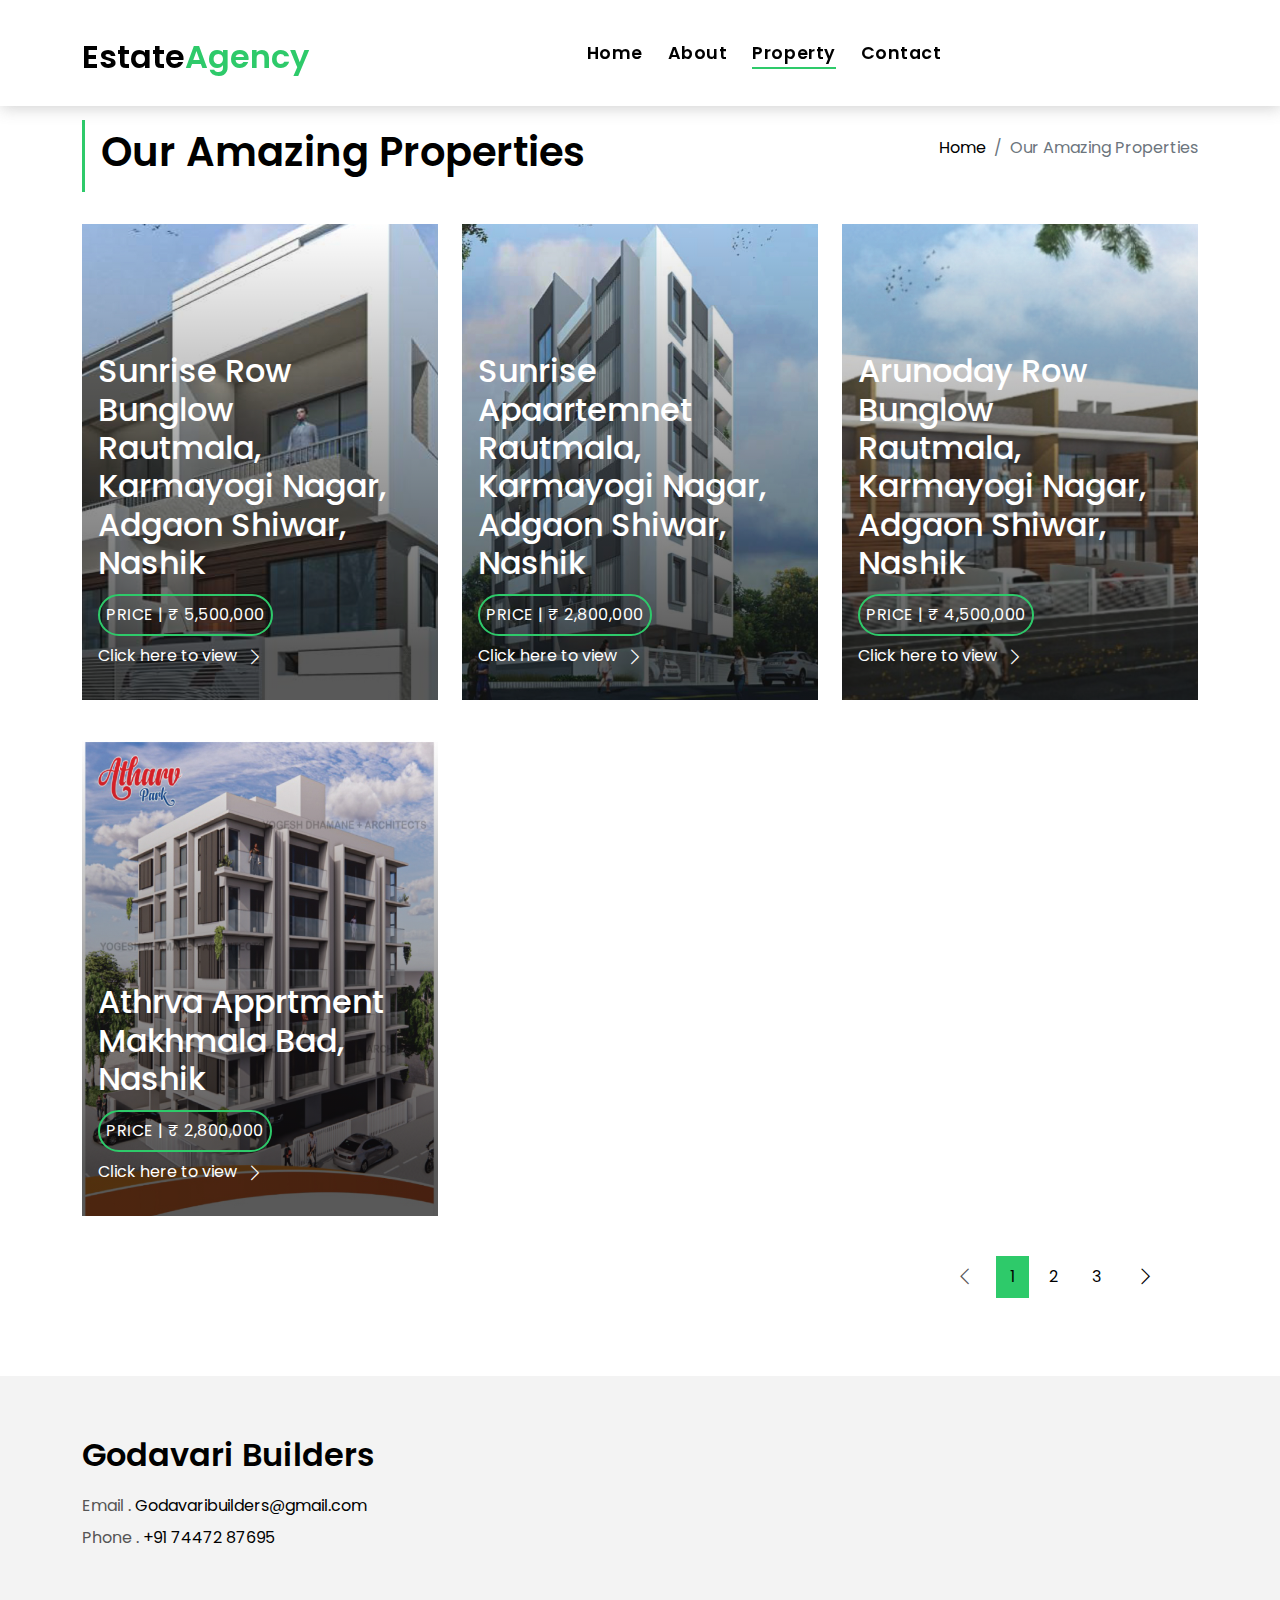
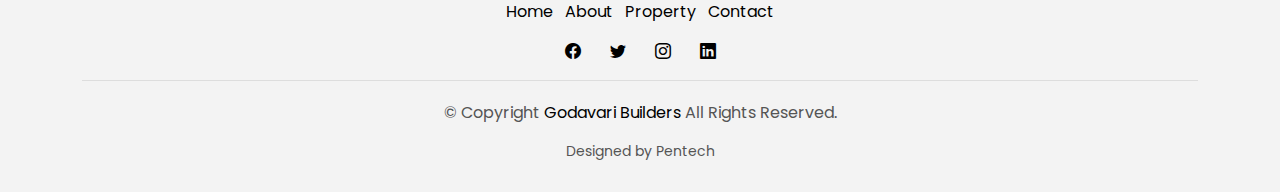
<file: property-grid.html>
<!DOCTYPE html>
<html lang="en">

<head>
  <meta charset="utf-8">
  <meta content="width=device-width, initial-scale=1.0" name="viewport">

  <title>Godavari Builders Property</title>
  <meta content="Godavari Builders Property NAshik " name="description">
  <meta content="Godavari Builders Property Nashik" name="keywords">
  <meta content="Godavari Builders Nashik" name="keywords">
  <meta content="Godavari Builders Nashik" name="keywords">

  <!-- Favicons -->
  <link href="assets/img/favicon.png" rel="icon">
  <link href="assets/img/apple-touch-icon.png" rel="apple-touch-icon">

  <!-- Google Fonts -->
  <link href="https://fonts.googleapis.com/css?family=Poppins:300,400,500,600,700" rel="stylesheet">

  <!-- Vendor CSS Files -->
  <link href="assets/vendor/animate.css/animate.min.css" rel="stylesheet">
  <link href="assets/vendor/bootstrap/css/bootstrap.min.css" rel="stylesheet">
  <link href="assets/vendor/bootstrap-icons/bootstrap-icons.css" rel="stylesheet">
  <link href="assets/vendor/swiper/swiper-bundle.min.css" rel="stylesheet">

  <!-- Template Main CSS File -->
  <link href="assets/css/style.css" rel="stylesheet">

  <!-- =======================================================
  * Template Name: EstateAgency - v4.7.0
  * Template URL: https://bootstrapmade.com/real-estate-agency-bootstrap-template/
  * Author: BootstrapMade.com
  * License: https://bootstrapmade.com/license/
  ======================================================== -->
</head>

<body>

  <!-- ======= Property Search Section ======= 
  <div class="click-closed"></div>
 
  <div class="box-collapse">
    <div class="title-box-d">
      <h3 class="title-d">Search Property</h3>
    </div>
    <span class="close-box-collapse right-boxed bi bi-x"></span>
    <div class="box-collapse-wrap form">
      <form class="form-a">
        <div class="row">
          <div class="col-md-12 mb-2">
            <div class="form-group">
              <label class="pb-2" for="Type">Keyword</label>
              <input type="text" class="form-control form-control-lg form-control-a" placeholder="Keyword">
            </div>
          </div>
          <div class="col-md-6 mb-2">
            <div class="form-group mt-3">
              <label class="pb-2" for="Type">Type</label>
              <select class="form-control form-select form-control-a" id="Type">
                <option>All Type</option>
                <option>For Rent</option>
                <option>For Sale</option>
                <option>Open House</option>
              </select>
            </div>
          </div>
          <div class="col-md-6 mb-2">
            <div class="form-group mt-3">
              <label class="pb-2" for="city">City</label>
              <select class="form-control form-select form-control-a" id="city">
                <option>All City</option>
                <option>Alabama</option>
                <option>Arizona</option>
                <option>California</option>
                <option>Colorado</option>
              </select>
            </div>
          </div>
          <div class="col-md-6 mb-2">
            <div class="form-group mt-3">
              <label class="pb-2" for="bedrooms">Bedrooms</label>
              <select class="form-control form-select form-control-a" id="bedrooms">
                <option>Any</option>
                <option>01</option>
                <option>02</option>
                <option>03</option>
              </select>
            </div>
          </div>
          <div class="col-md-6 mb-2">
            <div class="form-group mt-3">
              <label class="pb-2" for="garages">Garages</label>
              <select class="form-control form-select form-control-a" id="garages">
                <option>Any</option>
                <option>01</option>
                <option>02</option>
                <option>03</option>
                <option>04</option>
              </select>
            </div>
          </div>
          <div class="col-md-6 mb-2">
            <div class="form-group mt-3">
              <label class="pb-2" for="bathrooms">Bathrooms</label>
              <select class="form-control form-select form-control-a" id="bathrooms">
                <option>Any</option>
                <option>01</option>
                <option>02</option>
                <option>03</option>
              </select>
            </div>
          </div>
          <div class="col-md-6 mb-2">
            <div class="form-group mt-3">
              <label class="pb-2" for="price">Min Price</label>
              <select class="form-control form-select form-control-a" id="price">
                <option>Unlimite</option>
                <option>$50,000</option>
                <option>$100,000</option>
                <option>$150,000</option>
                <option>$200,000</option>
              </select>
            </div>
          </div>
          <div class="col-md-12">
            <button type="submit" class="btn btn-b">Search Property</button>
          </div>
        </div>
      </form>
    </div>
  </div>End Property Search Section -->>

  <!-- ======= Header/Navbar ======= -->
  <nav class="navbar navbar-default navbar-trans navbar-expand-lg fixed-top">
    <div class="container">
      <button class="navbar-toggler collapsed" type="button" data-bs-toggle="collapse" data-bs-target="#navbarDefault"
        aria-controls="navbarDefault" aria-expanded="false" aria-label="Toggle navigation">
        <span></span>
        <span></span>
        <span></span>
      </button>
      <a class="navbar-brand text-brand" href="index.html">Estate<span class="color-b">Agency</span></a>

      <div class="navbar-collapse collapse justify-content-center" id="navbarDefault">
        <ul class="navbar-nav">

          <li class="nav-item">
            <a class="nav-link " href="index.html">Home</a>
          </li>

          <li class="nav-item">
            <a class="nav-link " href="about.html">About</a>
          </li>

          <li class="nav-item">
            <a class="nav-link active" href="property-grid.html">Property</a>
          </li>

          <!-- <li class="nav-item">
            <a class="nav-link " href="blog-grid.html">Blog</a>
          </li> -->

          <!--<li class="nav-item dropdown">
            <a class="nav-link dropdown-toggle" href="#" id="navbarDropdown" role="button" data-bs-toggle="dropdown"
              aria-haspopup="true" aria-expanded="false">Pages</a>
            <div class="dropdown-menu">
              <a class="dropdown-item " href="property-single.html">Property Single</a>
              <a class="dropdown-item " href="blog-single.html">Blog Single</a>
              <a class="dropdown-item " href="agents-grid.html">Agents Grid</a>
              <a class="dropdown-item " href="agent-single.html">Agent Single</a>
            </div>
          </li>-->
          <li class="nav-item">
            <a class="nav-link " href="contact.html">Contact</a>
          </li>
        </ul>
      </div>

      <!--<button type="button" class="btn btn-b-n navbar-toggle-box navbar-toggle-box-collapse" data-bs-toggle="collapse"
        data-bs-target="#navbarTogglerDemo01">
        <i class="bi bi-search"></i>
      </button>-->

    </div>
  </nav><!-- End Header/Navbar -->

  <main id="main">

    <!-- ======= Intro Single ======= -->
    <section class="intro-single">
      <div class="container">
        <div class="row">
          <div class="col-md-12 col-lg-8">
            <div class="title-single-box">
              <h1 class="title-single">Our Amazing Properties</h1>
              <span class="color-text-a"></span>
            </div>
          </div>
          <div class="col-md-12 col-lg-4">
            <nav aria-label="breadcrumb" class="breadcrumb-box d-flex justify-content-lg-end">
              <ol class="breadcrumb">
                <li class="breadcrumb-item">
                  <a href="#">Home</a>
                </li>
                <li class="breadcrumb-item active" aria-current="page">
                  Our Amazing Properties
                </li>
              </ol>
            </nav>
          </div>
        </div>
      </div>
    </section><!-- End Intro Single-->

    <!-- ======= Property Grid ======= -->
    <section class="property-grid grid">
      <div class="container">
        <div class="row">
          <div class="col-sm-12">
            <div class="grid-option">
              <!--<form>
                <select class="custom-select">
                  <option selected>All</option>
                  <option value="1">New to Old</option>
                  <option value="2">For Rent</option>
                  <option value="3">For Sale</option>
                </select>
              </form>-->
            </div>
          </div>
          <div class="col-md-4">
            <div class="card-box-a card-shadow">
              <div class="img-box-a">
                <img src="assets/img/propertySunRow.jpg" alt="" class="img-a img-fluid">
              </div>
              <div class="card-overlay">
                <div class="card-overlay-a-content">
                  <div class="card-header-a">
                    <h2 class="card-title-a">
                      <a href="#">Sunrise Row Bunglow
                        <br /> Rautmala, Karmayogi Nagar, Adgaon Shiwar, Nashik</a>
                    </h2>
                  </div>
                  <div class="card-body-a">
                    <div class="price-box d-flex">
                      <span class="price-a">Price  | ₹ 5,500,000</span>
                    </div>
                    <a href="property-single.html" class="link-a">Click here to view
                      <span class="bi bi-chevron-right"></span>
                    </a>
                  </div>
                  <div class="card-footer-a">
                    <ul class="card-info d-flex justify-content-around">
                      <li>
                        <h4 class="card-info-title">Area</h4>
                        <span>1500 SQFT
                          <sup></sup>
                        </span>
                      </li>
                    </ul>
                  </div>
                </div>
              </div>
            </div>
          </div>
          <div class="col-md-4">
            <div class="card-box-a card-shadow">
              <div class="img-box-a">
                <img src="assets/img/SunriseAPP.jpg" alt="" class="img-a img-fluid">
              </div>
              <div class="card-overlay">
                <div class="card-overlay-a-content">
                  <div class="card-header-a">
                    <h2 class="card-title-a">
                      <a href="#">Sunrise Apaartemnet 
                        <br /> Rautmala, Karmayogi Nagar, Adgaon Shiwar, Nashik</a>
                    </h2>
                  </div>
                  <div class="card-body-a">
                    <div class="price-box d-flex">
                      <span class="price-a">Price | ₹ 2,800,000</span>
                    </div>
                    <a href="property-single.html" class="link-a">Click here to view
                      <span class="bi bi-chevron-right"></span>
                    </a>
                  </div>
                  <div class="card-footer-a">
                    <ul class="card-info d-flex justify-content-around">
                      <li>
                        <h4 class="card-info-title">Area</h4>
                        <span>1500 SQFT
                          <sup></sup>
                        </span>
                      </li>
                    </ul>
                  </div>
                </div>
              </div>
            </div>
          </div>
                    <div class="col-md-4">
            <div class="card-box-a card-shadow">
              <div class="img-box-a">
                <img src="assets/img/arunodayR.jpg" alt="" class="img-a img-fluid">
              </div>
              <div class="card-overlay">
                <div class="card-overlay-a-content">
                  <div class="card-header-a">
                    <h2 class="card-title-a">
                      <a href="#">Arunoday Row Bunglow
                        <br /> Rautmala, Karmayogi Nagar, Adgaon Shiwar, Nashik</a>
                    </h2>
                  </div>
                  <div class="card-body-a">
                    <div class="price-box d-flex">
                      <span class="price-a">Price | ₹ 4,500,000</span>
                    </div>
                    <a href="property-single.html" class="link-a">Click here to view
                      <span class="bi bi-chevron-right"></span>
                    </a>
                  </div>
                  <div class="card-footer-a">
                    <ul class="card-info d-flex justify-content-around">
                      <li>
                        <h4 class="card-info-title">Area</h4>
                        <span>1500 SQFT
                          <sup></sup>
                        </span>
                      </li>
                    </ul>
                  </div>
                </div>
              </div>
            </div>
          </div>
                              <div class="col-md-4">
            <div class="card-box-a card-shadow">
              <div class="img-box-a">
                <img src="assets/img/athrvaApp.jpg" alt="" class="img-a img-fluid">
              </div>
              <div class="card-overlay">
                <div class="card-overlay-a-content">
                  <div class="card-header-a">
                    <h2 class="card-title-a">
                      <a href="#">Athrva Apprtment
                        <br /> Makhmala Bad, Nashik</a>
                    </h2>
                  </div>
                  <div class="card-body-a">
                    <div class="price-box d-flex">
                      <span class="price-a">Price | ₹ 2,800,000</span>
                    </div>
                    <a href="property-single.html" class="link-a">Click here to view
                      <span class="bi bi-chevron-right"></span>
                    </a>
                  </div>
                  <div class="card-footer-a">
                    <ul class="card-info d-flex justify-content-around">
                      <li>
                        <h4 class="card-info-title">Area</h4>
                        <span>1300 SQFT
                          <sup></sup>
                        </span>
                      </li>
                    </ul>
                  </div>
                </div>
              </div>
            </div>
          </div>
        <div class="row">
          <div class="col-sm-12">
            <nav class="pagination-a">
              <ul class="pagination justify-content-end">
                <li class="page-item disabled">
                  <a class="page-link" href="#" tabindex="-1">
                    <span class="bi bi-chevron-left"></span>
                  </a>
                </li>
                <li class="page-item active">
                  <a class="page-link" href="#">1</a>
                </li>
                <li class="page-item">
                  <a class="page-link" href="#">2</a>
                </li>
                <li class="page-item">
                  <a class="page-link" href="#">3</a>
                </li>
                <li class="page-item next">
                  <a class="page-link" href="#">
                    <span class="bi bi-chevron-right"></span>
                  </a>
                </li>
              </ul>
            </nav>
          </div>
        </div>
      </div>
    </section><!-- End Property Grid Single-->

  </main><!-- End #main -->

  <!-- ======= Footer ======= -->
  <section class="section-footer">
    <div class="container">
      <div class="row">
        <div class="col-sm-12 col-md-4">
          <div class="widget-a">
            <div class="w-header-a">
              <h3 class="w-title-a text-brand">Godavari Builders</h3>
            </div>
            <div class="w-body-a">
              <p class="w-text-a color-text-a">
                
              </p>
            </div>
            <div class="w-footer-a">
              <ul class="list-unstyled">
                <li class="color-a">
                  <span class="color-text-a">Email .</span> Godavaribuilders@gmail.com
                </li>
                <li class="color-a">
                  <span class="color-text-a">Phone .</span> +91 74472 87695
                </li>
              </ul>
            </div>
          </div>
        </div>
        <!--<div class="col-sm-12 col-md-4 section-md-t3">
          <div class="widget-a">
            <div class="w-header-a">
              <h3 class="w-title-a text-brand">Godavari Builders</h3>
            </div>
            <div class="w-body-a">
              <div class="w-body-a">
                <ul class="list-unstyled">
                  <li class="item-list-a">
                    <i class="bi bi-chevron-right"></i> <a href="#">Site Map</a>
                  </li>
                  <li class="item-list-a">
                    <i class="bi bi-chevron-right"></i> <a href="#">Legal</a>
                  </li>
                  <li class="item-list-a">
                    <i class="bi bi-chevron-right"></i> <a href="#">Agent Admin</a>
                  </li>
                  <li class="item-list-a">
                    <i class="bi bi-chevron-right"></i> <a href="#">Careers</a>
                  </li>
                  <li class="item-list-a">
                    <i class="bi bi-chevron-right"></i> <a href="#">Affiliate</a>
                  </li>
                  <li class="item-list-a">
                    <i class="bi bi-chevron-right"></i> <a href="#">Privacy Policy</a>
                  </li>
                </ul>
              </div>
            </div>
          </div>
        </div>
        <div class="col-sm-12 col-md-4 section-md-t3">
          <div class="widget-a">
            <div class="w-header-a">
              <h3 class="w-title-a text-brand">International sites</h3>
            </div>
            <div class="w-body-a">
              <ul class="list-unstyled">
                <li class="item-list-a">
                  <i class="bi bi-chevron-right"></i> <a href="#">Venezuela</a>
                </li>
                <li class="item-list-a">
                  <i class="bi bi-chevron-right"></i> <a href="#">China</a>
                </li>
                <li class="item-list-a">
                  <i class="bi bi-chevron-right"></i> <a href="#">Hong Kong</a>
                </li>
                <li class="item-list-a">
                  <i class="bi bi-chevron-right"></i> <a href="#">Argentina</a>
                </li>
                <li class="item-list-a">
                  <i class="bi bi-chevron-right"></i> <a href="#">Singapore</a>
                </li>
                <li class="item-list-a">
                  <i class="bi bi-chevron-right"></i> <a href="#">Philippines</a>
                </li>
              </ul>
            </div>
          </div>
        </div>-->
      </div>
    </div>
  </section>
  <footer>
    <div class="container">
      <div class="row">
        <div class="col-md-12">
          <nav class="nav-footer">
            <ul class="list-inline">
              <li class="list-inline-item">
                <a href="index.html">Home</a>
              </li>
              <li class="list-inline-item">
                <a href="about.html">About</a>
              </li>
              <li class="list-inline-item">
                <a href="property-grid.html">Property</a>
              </li>
              <!-- <li class="list-inline-item">
                <a href="blog-grid.html">Blog</a>
              </li> -->
              <li class="list-inline-item">
                <a href="contact.html">Contact</a>
              </li>
            </ul>
          </nav>
          <div class="socials-a">
            <ul class="list-inline">
              <li class="list-inline-item">
                <a href="#">
                  <i class="bi bi-facebook" aria-hidden="true"></i>
                </a>
              </li>
              <li class="list-inline-item">
                <a href="#">
                  <i class="bi bi-twitter" aria-hidden="true"></i>
                </a>
              </li>
              <li class="list-inline-item">
                <a href="#">
                  <i class="bi bi-instagram" aria-hidden="true"></i>
                </a>
              </li>
              <li class="list-inline-item">
                <a href="#">
                  <i class="bi bi-linkedin" aria-hidden="true"></i>
                </a>
              </li>
            </ul>
          </div>
          <div class="copyright-footer">
            <p class="copyright color-text-a">
              &copy; Copyright
              <span class="color-a">Godavari Builders</span> All Rights Reserved.
            </p>
          </div>
          <div class="credits">
            <!--
            All the links in the footer should remain intact.
            You can delete the links only if you purchased the pro version.
            Licensing information: https://bootstrapmade.com/license/
            Purchase the pro version with working PHP/AJAX contact form: https://bootstrapmade.com/buy/?theme=EstateAgency
          -->
            Designed by
            <!-- <a href="https://bootstrapmade.com/"> -->
            Pentech</a>
          </div>
        </div>
      </div>
    </div>
  </footer><!-- End  Footer -->

  <div id="preloader"></div>
  <a href="#" class="back-to-top d-flex align-items-center justify-content-center"><i
      class="bi bi-arrow-up-short"></i></a>

  <!-- Vendor JS Files -->
  <script src="assets/vendor/bootstrap/js/bootstrap.bundle.min.js"></script>
  <script src="assets/vendor/swiper/swiper-bundle.min.js"></script>
  <script src="assets/vendor/php-email-form/validate.js"></script>

  <!-- Template Main JS File -->
  <script src="assets/js/main.js"></script>

</body>

</html>
</file>
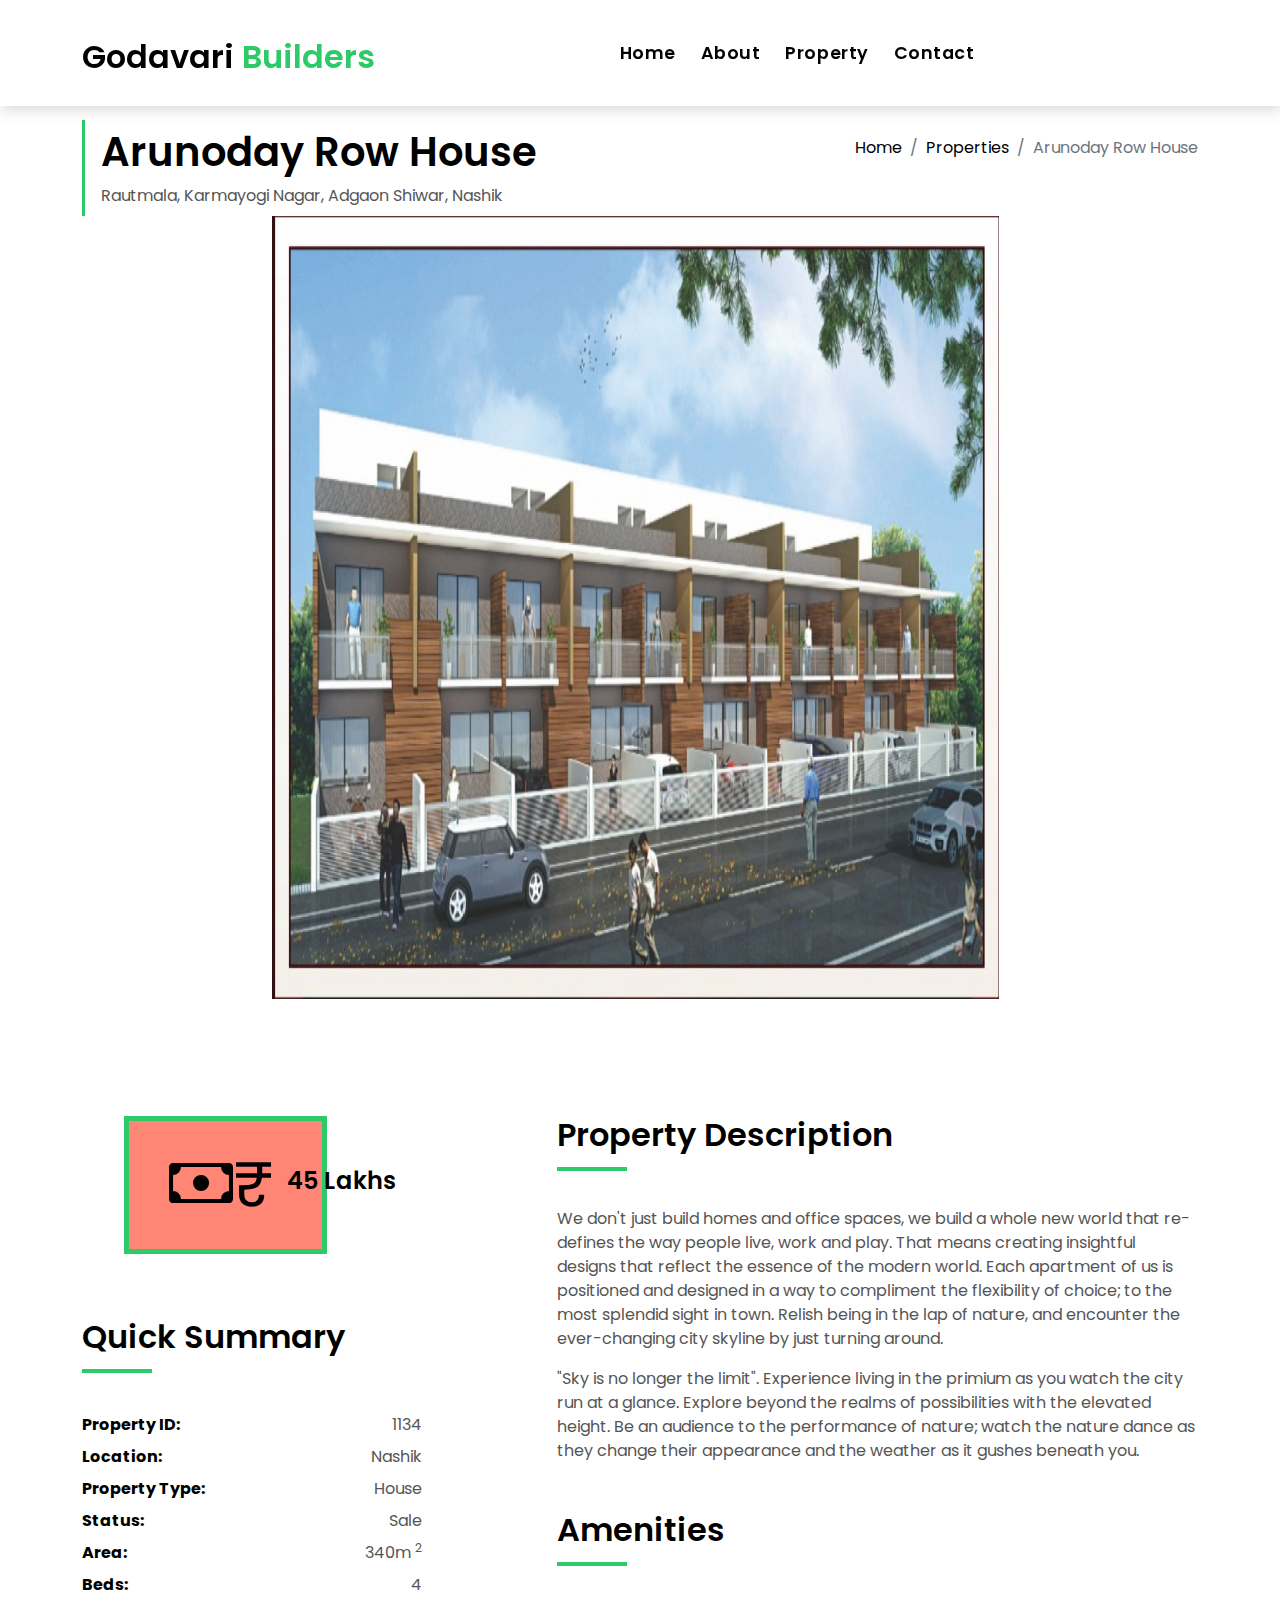
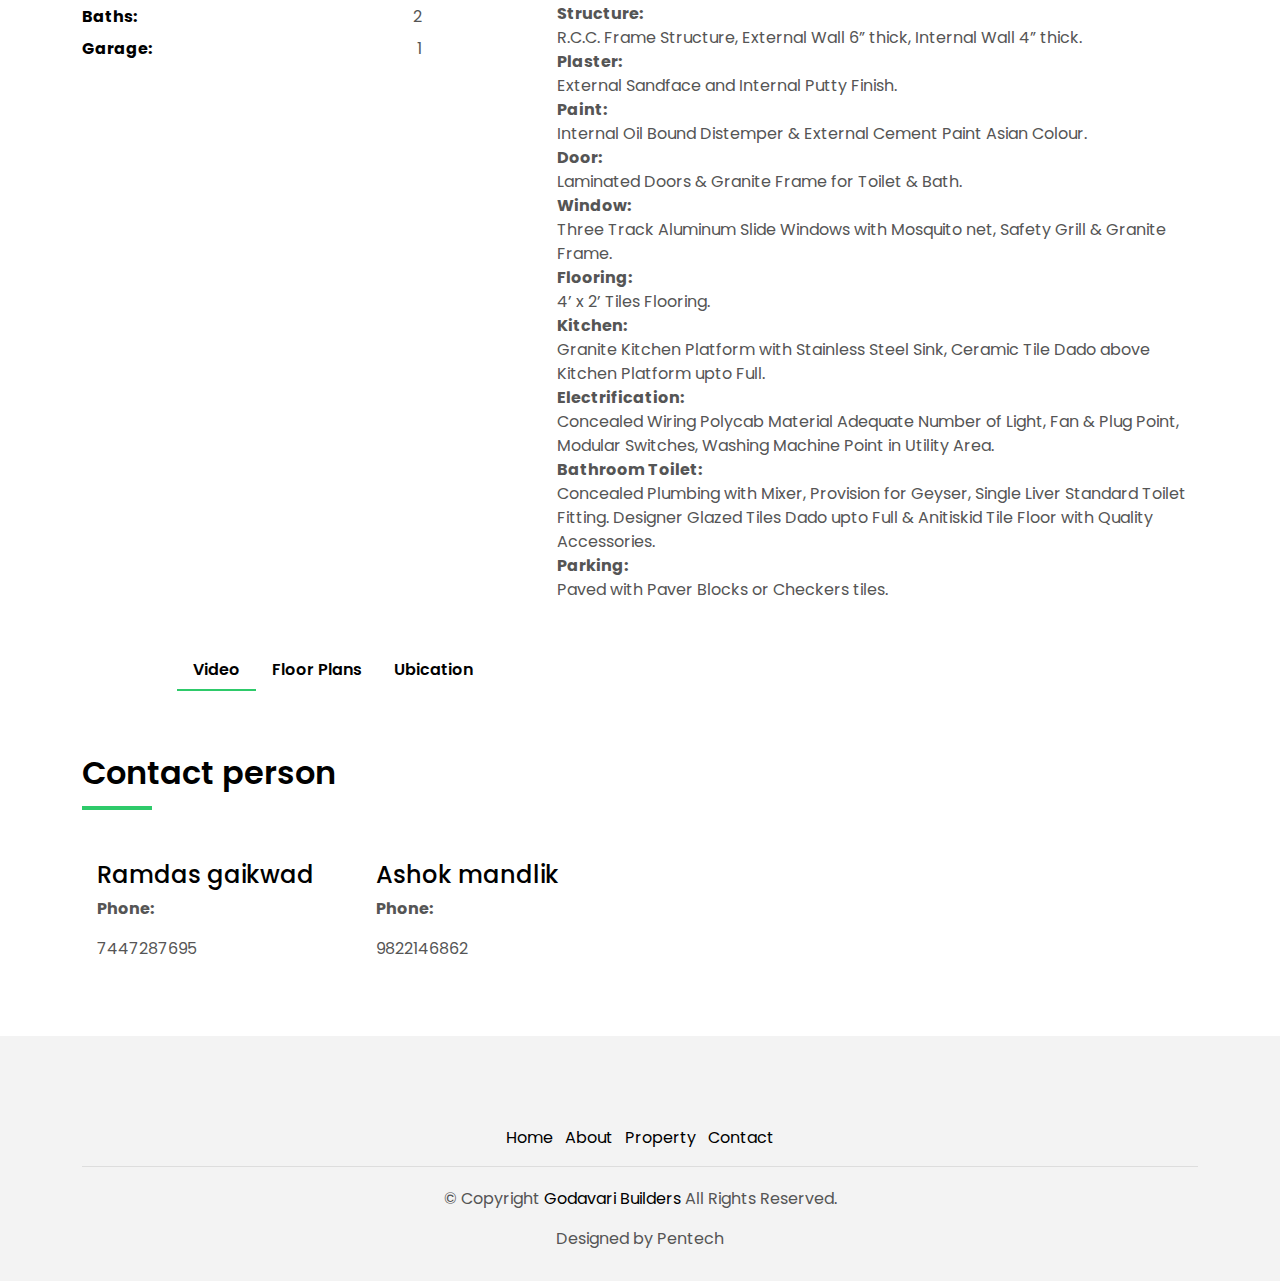
<file: property-single-arunoday.html>
<!DOCTYPE html>
<html lang="en">

<head>
  <meta charset="utf-8">
  <meta content="width=device-width, initial-scale=1.0" name="viewport">

  <title>Godavari Builders</title>
  <meta content="" name="description">
  <meta content="" name="keywords">

  <!-- Favicons -->
  <link href="assets/img/favicon.png" rel="icon">
  <link href="assets/img/apple-touch-icon.png" rel="apple-touch-icon">

  <!-- Google Fonts -->
  <link href="https://fonts.googleapis.com/css?family=Poppins:300,400,500,600,700" rel="stylesheet">

  <!-- Vendor CSS Files -->
  <link href="assets/vendor/animate.css/animate.min.css" rel="stylesheet">
  <link href="assets/vendor/bootstrap/css/bootstrap.min.css" rel="stylesheet">
  <link href="assets/vendor/bootstrap-icons/bootstrap-icons.css" rel="stylesheet">
  <link href="assets/vendor/swiper/swiper-bundle.min.css" rel="stylesheet">

  <!-- Template Main CSS File -->
  <link href="assets/css/style.css" rel="stylesheet">

  <!-- =======================================================
  * Template Name: EstateAgency - v4.7.0
  * Template URL: https://bootstrapmade.com/real-estate-agency-bootstrap-template/
  * Author: BootstrapMade.com
  * License: https://bootstrapmade.com/license/
  ======================================================== -->
</head>

<body>

  <!-- ======= Property Search Section ======= 
  <div class="click-closed"></div>
  <!--/ Form Search Star /
  <div class="box-collapse">
    <div class="title-box-d">
      <h3 class="title-d">Search Property</h3>
    </div>
    <span class="close-box-collapse right-boxed bi bi-x"></span>
    <div class="box-collapse-wrap form">
      <form class="form-a">
        <div class="row">
          <div class="col-md-12 mb-2">
            <div class="form-group">
              <label class="pb-2" for="Type">Keyword</label>
              <input type="text" class="form-control form-control-lg form-control-a" placeholder="Keyword">
            </div>
          </div>
          <div class="col-md-6 mb-2">
            <div class="form-group mt-3">
              <label class="pb-2" for="Type">Type</label>
              <select class="form-control form-select form-control-a" id="Type">
                <option>All Type</option>
                <option>For Rent</option>
                <option>For Sale</option>
                <option>Open House</option>
              </select>
            </div>
          </div>
          <div class="col-md-6 mb-2">
            <div class="form-group mt-3">
              <label class="pb-2" for="city">City</label>
              <select class="form-control form-select form-control-a" id="city">
                <option>All City</option>
                <option>Alabama</option>
                <option>Arizona</option>
                <option>California</option>
                <option>Colorado</option>
              </select>
            </div>
          </div>
          <div class="col-md-6 mb-2">
            <div class="form-group mt-3">
              <label class="pb-2" for="bedrooms">Bedrooms</label>
              <select class="form-control form-select form-control-a" id="bedrooms">
                <option>Any</option>
                <option>01</option>
                <option>02</option>
                <option>03</option>
              </select>
            </div>
          </div>
          <div class="col-md-6 mb-2">
            <div class="form-group mt-3">
              <label class="pb-2" for="garages">Garages</label>
              <select class="form-control form-select form-control-a" id="garages">
                <option>Any</option>
                <option>01</option>
                <option>02</option>
                <option>03</option>
                <option>04</option>
              </select>
            </div>
          </div>
          <div class="col-md-6 mb-2">
            <div class="form-group mt-3">
              <label class="pb-2" for="bathrooms">Bathrooms</label>
              <select class="form-control form-select form-control-a" id="bathrooms">
                <option>Any</option>
                <option>01</option>
                <option>02</option>
                <option>03</option>
              </select>
            </div>
          </div>
          <div class="col-md-6 mb-2">
            <div class="form-group mt-3">
              <label class="pb-2" for="price">Min Price</label>
              <select class="form-control form-select form-control-a" id="price">
                <option>Unlimite</option>
                <option>$50,000</option>
                <option>$100,000</option>
                <option>$150,000</option>
                <option>$200,000</option>
              </select>
            </div>
          </div>
          <div class="col-md-12">
            <button type="submit" class="btn btn-b">Search Property</button>
          </div>
        </div>
      </form>
    </div>
  </div> End Property Search Section -->>

  <!-- ======= Header/Navbar ======= -->
  <nav class="navbar navbar-default navbar-trans navbar-expand-lg fixed-top">
    <div class="container">
      <button class="navbar-toggler collapsed" type="button" data-bs-toggle="collapse" data-bs-target="#navbarDefault" aria-controls="navbarDefault" aria-expanded="false" aria-label="Toggle navigation">
        <span></span>
        <span></span>
        <span></span>
      </button>
      <a class="navbar-brand text-brand" href="index.html">Godavari <span class="color-b">Builders</span></a>

      <div class="navbar-collapse collapse justify-content-center" id="navbarDefault">
        <ul class="navbar-nav">

          <li class="nav-item">
            <a class="nav-link " href="index.html">Home</a>
          </li>

          <li class="nav-item">
            <a class="nav-link " href="about.html">About</a>
          </li>

          <li class="nav-item">
            <a class="nav-link " href="property-grid.html">Property</a>
          </li>

          <!-- <li class="nav-item">
            <a class="nav-link " href="blog-grid.html">Blog</a>
          </li> -->

         <!-- <li class="nav-item dropdown">
            <a class="nav-link dropdown-toggle" href="#" id="navbarDropdown" role="button" data-bs-toggle="dropdown" aria-haspopup="true" aria-expanded="false">Pages</a>
            <div class="dropdown-menu">
              <a class="dropdown-item active" href="property-single.html">Property Single</a>
              <a class="dropdown-item " href="blog-single.html">Blog Single</a>
              <a class="dropdown-item " href="agents-grid.html">Agents Grid</a>
              <a class="dropdown-item " href="agent-single.html">Agent Single</a>
            </div>
          </li>-->
          <li class="nav-item">
            <a class="nav-link " href="contact.html">Contact</a>
          </li>
        </ul>
      </div>

     <!-- <button type="button" class="btn btn-b-n navbar-toggle-box navbar-toggle-box-collapse" data-bs-toggle="collapse" data-bs-target="#navbarTogglerDemo01">
        <i class="bi bi-search"></i>
      </button>-->

    </div>
  </nav><!-- End Header/Navbar -->

  <main id="main">

    <!-- ======= Intro Single ======= -->
    <section class="intro-single">
      <div class="container">
        <div class="row">
          <div class="col-md-12 col-lg-8">
            <div class="title-single-box">
              <h1 class="title-single">Arunoday Row House</h1>
              <span class="color-text-a">Rautmala, Karmayogi Nagar, Adgaon Shiwar, Nashik</span>
            </div>
          </div>
          <div class="col-md-12 col-lg-4">
            <nav aria-label="breadcrumb" class="breadcrumb-box d-flex justify-content-lg-end">
              <ol class="breadcrumb">
                <li class="breadcrumb-item">
                  <a href="index.html">Home</a>
                </li>
                <li class="breadcrumb-item">
                  <a href="property-grid.html">Properties</a>
                </li>
                <li class="breadcrumb-item active" aria-current="page">
                  Arunoday Row House
                </li>
              </ol>
            </nav>
          </div>
        </div>
      </div>
    </section><!-- End Intro Single-->

    <!-- ======= Property Single ======= -->
    <section class="property-single nav-arrow-b">
      <div class="container">
        <div class="row justify-content-center">
          <div class="col-lg-8">
            <div id="property-single-carousel" class="swiper">
              <div class="swiper-wrapper">
                <div class="slidersImage7 carousel-item-b">
                  <img src="assets/img/arunoday.jpg" alt="">
                </div>
                <!-- <div class="carousel-item-b swiper-slide">
                  <img src="assets/img/slide-2.jpg" alt="">
                </div> -->
              </div>
            </div>
            <div class="property-single-carousel-pagination carousel-pagination"></div>
          </div>
        </div>

        <div class="row">
          <div class="col-sm-12">

            <div class="row justify-content-between">
              <div class="col-md-5 col-lg-4">
                <div class="property-price d-flex justify-content-center foo">
                  <div class="card-header-c d-flex">
                    <div class="card-box-ico">
                      <span class="bi bi-cash">₹</span>
                    </div>
                    <div class="card-title-c align-self-center">
                      <h5 class="title-c">45 Lakhs</h5>
                    </div>
                  </div>
                </div>
                <div class="property-summary">
                  <div class="row">
                    <div class="col-sm-12">
                      <div class="title-box-d section-t4">
                        <h3 class="title-d">Quick Summary</h3>
                      </div>
                    </div>
                  </div>
                  <div class="summary-list">
                    <ul class="list">
                      <li class="d-flex justify-content-between">
                        <strong>Property ID:</strong>
                        <span>1134</span>
                      </li>
                      <li class="d-flex justify-content-between">
                        <strong>Location:</strong>
                        <span>Nashik</span>
                      </li>
                      <li class="d-flex justify-content-between">
                        <strong>Property Type:</strong>
                        <span>House</span>
                      </li>
                      <li class="d-flex justify-content-between">
                        <strong>Status:</strong>
                        <span>Sale</span>
                      </li>
                      <li class="d-flex justify-content-between">
                        <strong>Area:</strong>
                        <span>340m
                          <sup>2</sup>
                        </span>
                      </li>
                      <li class="d-flex justify-content-between">
                        <strong>Beds:</strong>
                        <span>4</span>
                      </li>
                      <li class="d-flex justify-content-between">
                        <strong>Baths:</strong>
                        <span>2</span>
                      </li>
                      <li class="d-flex justify-content-between">
                        <strong>Garage:</strong>
                        <span>1</span>
                      </li>
                    </ul>
                  </div>
                </div>
              </div>
              <div class="col-md-7 col-lg-7 section-md-t3">
                <div class="row">
                  <div class="col-sm-12">
                    <div class="title-box-d">
                      <h3 class="title-d">Property Description</h3>
                    </div>
                  </div>
                </div>
                <div class="property-description">
                  <p class="description color-text-a">
                    We don't just build homes and office spaces, we build a whole new world that re-defines the way people live, work and play. That means creating insightful designs that reflect the essence of the modern world.
Each apartment of us is positioned and designed in a way to compliment the flexibility of choice; to the most splendid sight in town. Relish being in the lap of nature, and encounter the ever-changing city skyline by just turning around.
                  </p>
                  <p class="description color-text-a no-margin">
                    "Sky is no longer the limit". Experience living in the primium as you watch the city run at a glance. Explore beyond the realms of possibilities with the elevated height. Be an audience to the performance of nature; watch the nature dance as they change their appearance and the weather as it gushes beneath you.
                  </p>
                </div>
                <div class="row section-t3">
                    <div class="col-sm-12">
                      <div class="title-box-d">
                        <h3 class="title-d">Amenities</h3>
                      </div>
                    </div>
                  </div>
                  <div class="amenities-list color-text-a">
                      <strong>
                          Structure: <br>
                      </strong>
                      R.C.C. Frame Structure, External Wall 6” thick, Internal Wall 4” thick. <br>
                      <strong>
                          Plaster: <br>
                      </strong>
                      External Sandface and Internal Putty Finish. <br>
                      <strong>
                          Paint: <br>
                      </strong>
                      Internal Oil Bound Distemper & External Cement Paint Asian Colour. <br>
                      <strong>
                          Door: <br>
                      </strong>
                      Laminated Doors & Granite Frame for Toilet & Bath. <br>
                      <strong>
                          Window: <br>
                      </strong>
                      Three Track Aluminum Slide Windows with Mosquito net, Safety Grill & Granite Frame. <br>
                      <strong>
                          Flooring: <br>
                      </strong>
                      4’ x 2’ Tiles Flooring. <br> 
                      <strong>
                          Kitchen: <br>
                      </strong>
                      Granite Kitchen Platform with Stainless Steel Sink, Ceramic Tile Dado above Kitchen Platform upto Full. <br>
                      <strong>
                          Electrification: <br>
                      </strong>
                      Concealed Wiring Polycab Material Adequate Number of Light, Fan & Plug Point, Modular Switches, Washing Machine Point in Utility Area. <br>
                      <strong>
                          Bathroom Toilet: <br>
                      </strong>
                      Concealed Plumbing with Mixer, Provision for Geyser, Single Liver Standard Toilet Fitting. Designer Glazed Tiles Dado upto Full & Anitiskid Tile Floor with Quality Accessories. <br>
                      <strong>
                          Parking: <br>
                      </strong>
                      Paved with Paver Blocks or Checkers tiles. <br>
                  </div>
                </div>
              </div>
            </div>
          <div class="col-md-10 offset-md-1">
            <ul class="nav nav-pills-a nav-pills mb-3 section-t3" id="pills-tab" role="tablist">
              <li class="nav-item">
                <a class="nav-link active" id="pills-video-tab" data-bs-toggle="pill" href="#pills-video" role="tab" aria-controls="pills-video" aria-selected="true">Video</a>
              </li>
              <li class="nav-item">
                <a class="nav-link" id="pills-plans-tab" data-bs-toggle="pill" href="#pills-plans" role="tab" aria-controls="pills-plans" aria-selected="false">Floor Plans</a>
              </li>
              <li class="nav-item">
                <a class="nav-link" id="pills-map-tab" data-bs-toggle="pill" href="#pills-map" role="tab" aria-controls="pills-map" aria-selected="false">Ubication</a>
              </li>
            </ul>
            <!-- <div class="tab-content" id="pills-tabContent">
              <div class="tab-pane fade show active" id="pills-video" role="tabpanel" aria-labelledby="pills-video-tab">
                <iframe src="https://player.vimeo.com/video/73221098" width="100%" height="460" frameborder="0" webkitallowfullscreen mozallowfullscreen allowfullscreen></iframe>
              </div>
              <div class="tab-pane fade" id="pills-plans" role="tabpanel" aria-labelledby="pills-plans-tab">
                <img src="assets/img/plan2.jpg" alt="" class="img-fluid">
              </div>
              <div class="tab-pane fade" id="pills-map" role="tabpanel" aria-labelledby="pills-map-tab">
                <iframe src="https://www.google.com/maps/embed?pb=!1m18!1m12!1m3!1d3022.1422937950147!2d-73.98731968482413!3d40.75889497932681!2m3!1f0!2f0!3f0!3m2!1i1024!2i768!4f13.1!3m3!1m2!1s0x89c25855c6480299%3A0x55194ec5a1ae072e!2sTimes+Square!5e0!3m2!1ses-419!2sve!4v1510329142834" width="100%" height="460" frameborder="0" style="border:0" allowfullscreen></iframe>
              </div> -->
            </div>
          </div>
          <div class="col-md-12">
            <div class="row section-t3">
              <div class="col-sm-12">
                <div class="title-box-d">
                  <h3 class="title-d">Contact person</h3>
                </div>
              </div>
            </div>
              <!-- <div class="col-md-6 col-lg-4">
                <img src="assets/img/contactme.jpg" alt="" class="img-fluid">
              </div> -->
              <div class="agent-contact-2">
                <div class="agent-details">
                  <h4>Ramdas gaikwad</h4>
                  <p><strong>Phone:</strong></p>
                  <span>7447287695</span>
                </div>
                <div class="agent-details">
                  <h4>Ashok mandlik</h4>
                  <p><strong>Phone:</strong></p>
                  <span>9822146862</span>
                </div>
              </div>
              <!-- <div class="col-md-12 col-lg-4">
                <div class="property-contact">
                  <form class="form-a">
                    <div class="row">
                      <div class="col-md-12 mb-1">
                        <div class="form-group">
                          <input type="text" class="form-control form-control-lg form-control-a" id="inputName" placeholder="Name *" required>
                        </div>
                      </div>
                      <div class="col-md-12 mb-1">
                        <div class="form-group">
                          <input type="email" class="form-control form-control-lg form-control-a" id="inputEmail1" placeholder="Email *" required>
                        </div>
                      </div>
                      <div class="col-md-12 mb-1">
                        <div class="form-group">
                          <textarea id="textMessage" class="form-control" placeholder="Comment *" name="message" cols="45" rows="8" required></textarea>
                        </div>
                      </div>
                      <div class="col-md-12 mt-3">
                        <button type="submit" class="btn btn-a">Send Message</button>
                      </div>
                    </div>
                  </form>
                </div> -->
              <!-- </div> -->
          </div>
        </div>
      </div>
    </section><!-- End Property Single-->

  </main><!-- End #main -->

  <!-- ======= Footer ======= -->
  <section class="section-footer">
    <div class="container">
      <div class="row">
        <div class="col-sm-12 col-md-4">
          <div class="widget-a">
            <!-- <div class="w-header-a">
              <h3 class="w-title-a text-brand">EstateAgency</h3>
            </div>
            <div class="w-body-a">
              <p class="w-text-a color-text-a">
                Enim minim veniam quis nostrud exercitation ullamco laboris nisi ut aliquip exea commodo consequat duis
                sed aute irure.
              </p>
            </div> -->
            <!-- <div class="w-footer-a">
              <ul class="list-unstyled">
                <li class="color-a">
                  <span class="color-text-a">Phone .</span> contact@example.com
                </li>
                <li class="color-a">
                  <span class="color-text-a">Email .</span> +54 356 945234
                </li>
              </ul>
            </div> -->
          </div>
        </div>
        <div class="col-sm-12 col-md-4 section-md-t3">
          <div class="widget-a">
            <!-- <div class="w-header-a">
              <h3 class="w-title-a text-brand">The Company</h3>
            </div> -->
            <div class="w-body-a">
              <!-- <div class="w-body-a">
                <ul class="list-unstyled">
                  <li class="item-list-a">
                    <i class="bi bi-chevron-right"></i> <a href="#">Site Map</a>
                  </li>
                  <li class="item-list-a">
                    <i class="bi bi-chevron-right"></i> <a href="#">Legal</a>
                  </li>
                  <li class="item-list-a">
                    <i class="bi bi-chevron-right"></i> <a href="#">Agent Admin</a>
                  </li>
                  <li class="item-list-a">
                    <i class="bi bi-chevron-right"></i> <a href="#">Careers</a>
                  </li>
                  <li class="item-list-a">
                    <i class="bi bi-chevron-right"></i> <a href="#">Affiliate</a>
                  </li>
                  <li class="item-list-a">
                    <i class="bi bi-chevron-right"></i> <a href="#">Privacy Policy</a>
                  </li>
                </ul>
              </div> -->
            </div>
          </div>
        </div>
        <div class="col-sm-12 col-md-4 section-md-t3">
          <div class="widget-a">
            <!-- <div class="w-header-a">
              <h3 class="w-title-a text-brand">International sites</h3>
            </div> -->
            <!-- <div class="w-body-a">
              <ul class="list-unstyled">
                <li class="item-list-a">
                  <i class="bi bi-chevron-right"></i> <a href="#">Venezuela</a>
                </li>
                <li class="item-list-a">
                  <i class="bi bi-chevron-right"></i> <a href="#">China</a>
                </li>
                <li class="item-list-a">
                  <i class="bi bi-chevron-right"></i> <a href="#">Hong Kong</a>
                </li>
                <li class="item-list-a">
                  <i class="bi bi-chevron-right"></i> <a href="#">Argentina</a>
                </li>
                <li class="item-list-a">
                  <i class="bi bi-chevron-right"></i> <a href="#">Singapore</a>
                </li>
                <li class="item-list-a">
                  <i class="bi bi-chevron-right"></i> <a href="#">Philippines</a>
                </li>
              </ul>
            </div> -->
          </div>
        </div>
      </div>
    </div>
  </section>
  <footer>
    <div class="container">
      <div class="row">
        <div class="col-md-12">
          <nav class="nav-footer">
            <ul class="list-inline">
              <li class="list-inline-item">
                <a href="index.html">Home</a>
              </li>
              <li class="list-inline-item">
                <a href="about.html">About</a>
              </li>
              <li class="list-inline-item">
                <a href="property-grid.html">Property</a>
              </li>
              <!-- <li class="list-inline-item">
                <a href="#">Blog</a>
              </li> -->
              <li class="list-inline-item">
                <a href="contact.html">Contact</a>
              </li>
            </ul>
          </nav>
          <div class="socials-a">
            <!-- <ul class="list-inline">
              <li class="list-inline-item">
                <a href="#">
                  <i class="bi bi-facebook" aria-hidden="true"></i>
                </a>
              </li>
              <li class="list-inline-item">
                <a href="#">
                  <i class="bi bi-twitter" aria-hidden="true"></i>
                </a>
              </li>
              <li class="list-inline-item">
                <a href="#">
                  <i class="bi bi-instagram" aria-hidden="true"></i>
                </a>
              </li>
              <li class="list-inline-item">
                <a href="#">
                  <i class="bi bi-linkedin" aria-hidden="true"></i>
                </a>
              </li>
            </ul> -->
          </div>
          <div class="copyright-footer">
            <p class="copyright color-text-a">
              &copy; Copyright
              <span class="color-a">Godavari Builders</span> All Rights Reserved.
            </p>
          </div>
          <!-- <div class="credits">
            All the links in the footer should remain intact.
            You can delete the links only if you purchased the pro version.
            Licensing information: https://bootstrapmade.com/license/
            Purchase the pro version with working PHP/AJAX contact form: https://bootstrapmade.com/buy/?theme=EstateAgency
          -->
            Designed by Pentech
          </div>
        </div>
      </div>
    </div>
  </footer><!-- End  Footer -->

  <div id="preloader"></div>
  <a href="#" class="back-to-top d-flex align-items-center justify-content-center"><i class="bi bi-arrow-up-short"></i></a>

  <!-- Vendor JS Files -->
  <script src="assets/vendor/bootstrap/js/bootstrap.bundle.min.js"></script>
  <script src="assets/vendor/swiper/swiper-bundle.min.js"></script>
  <script src="assets/vendor/php-email-form/validate.js"></script>

  <!-- Template Main JS File -->
  <script src="assets/js/main.js"></script>

</body>

</html>
</file>
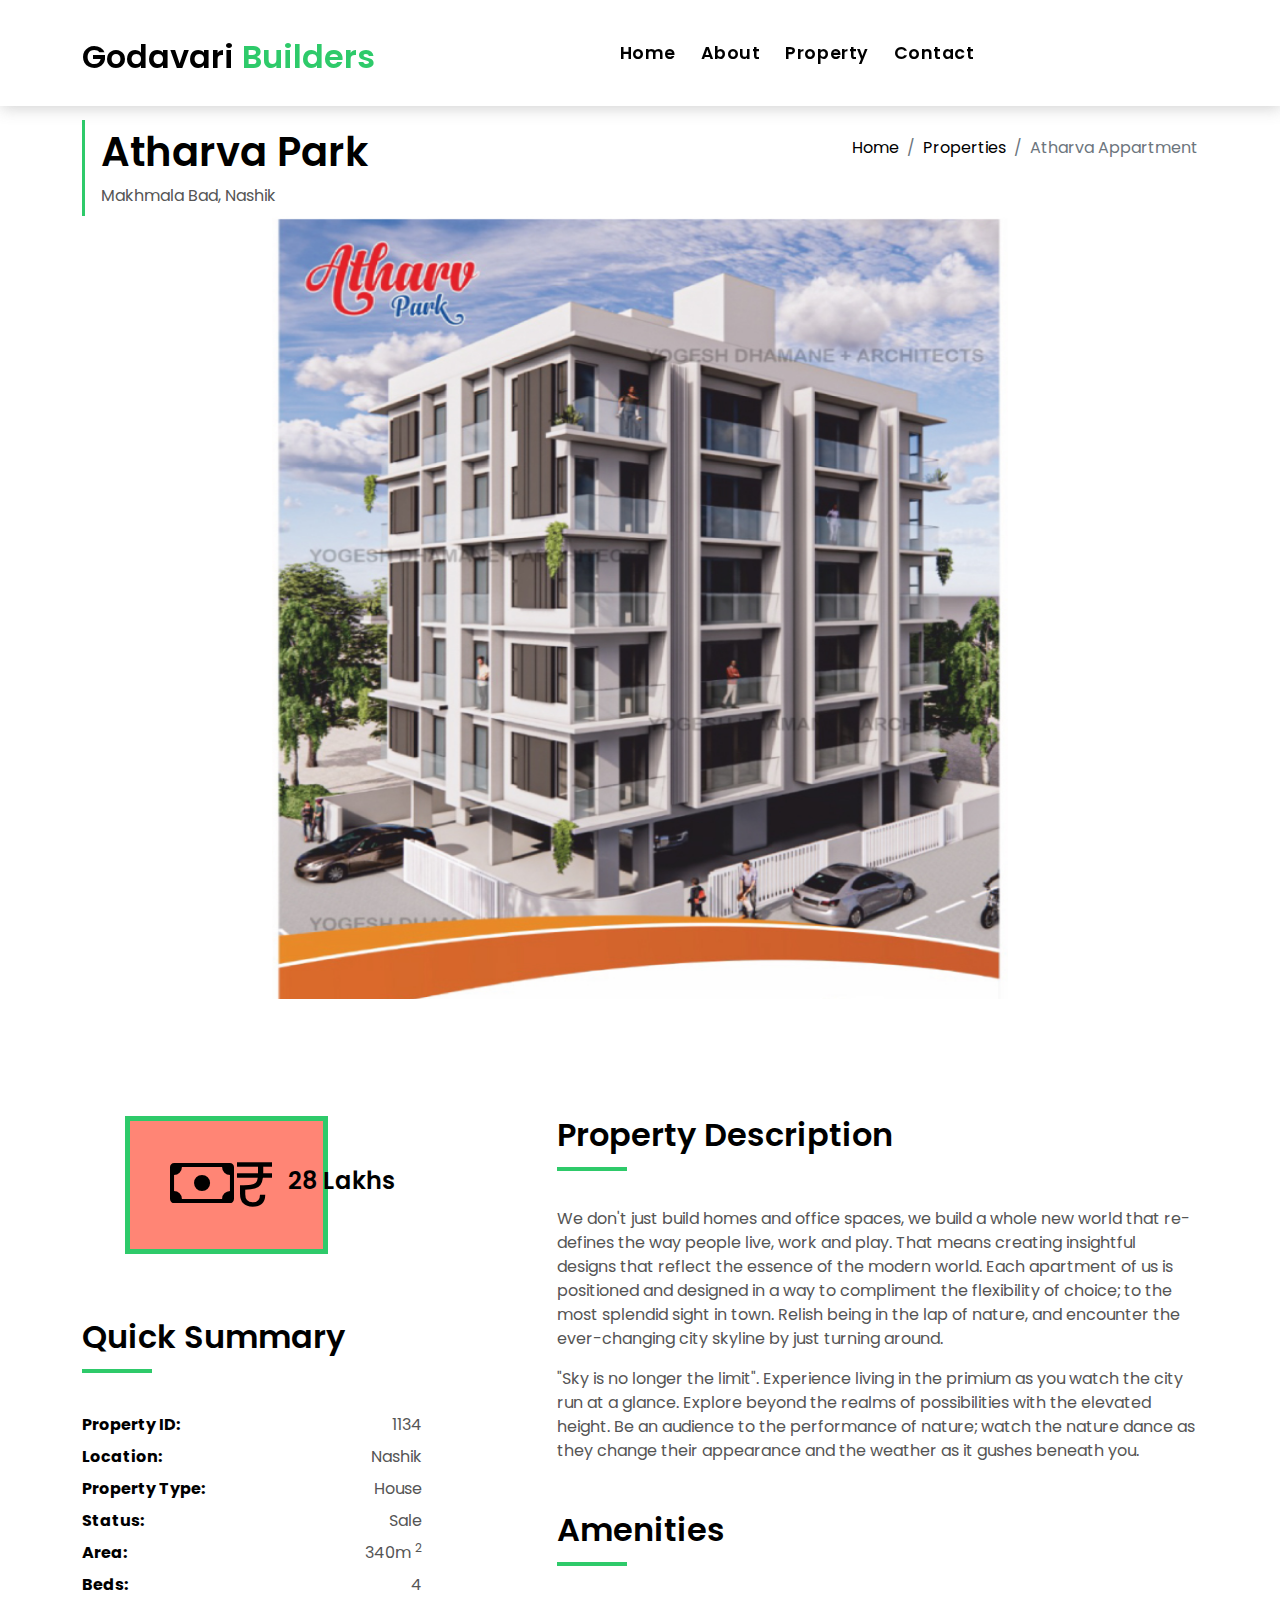
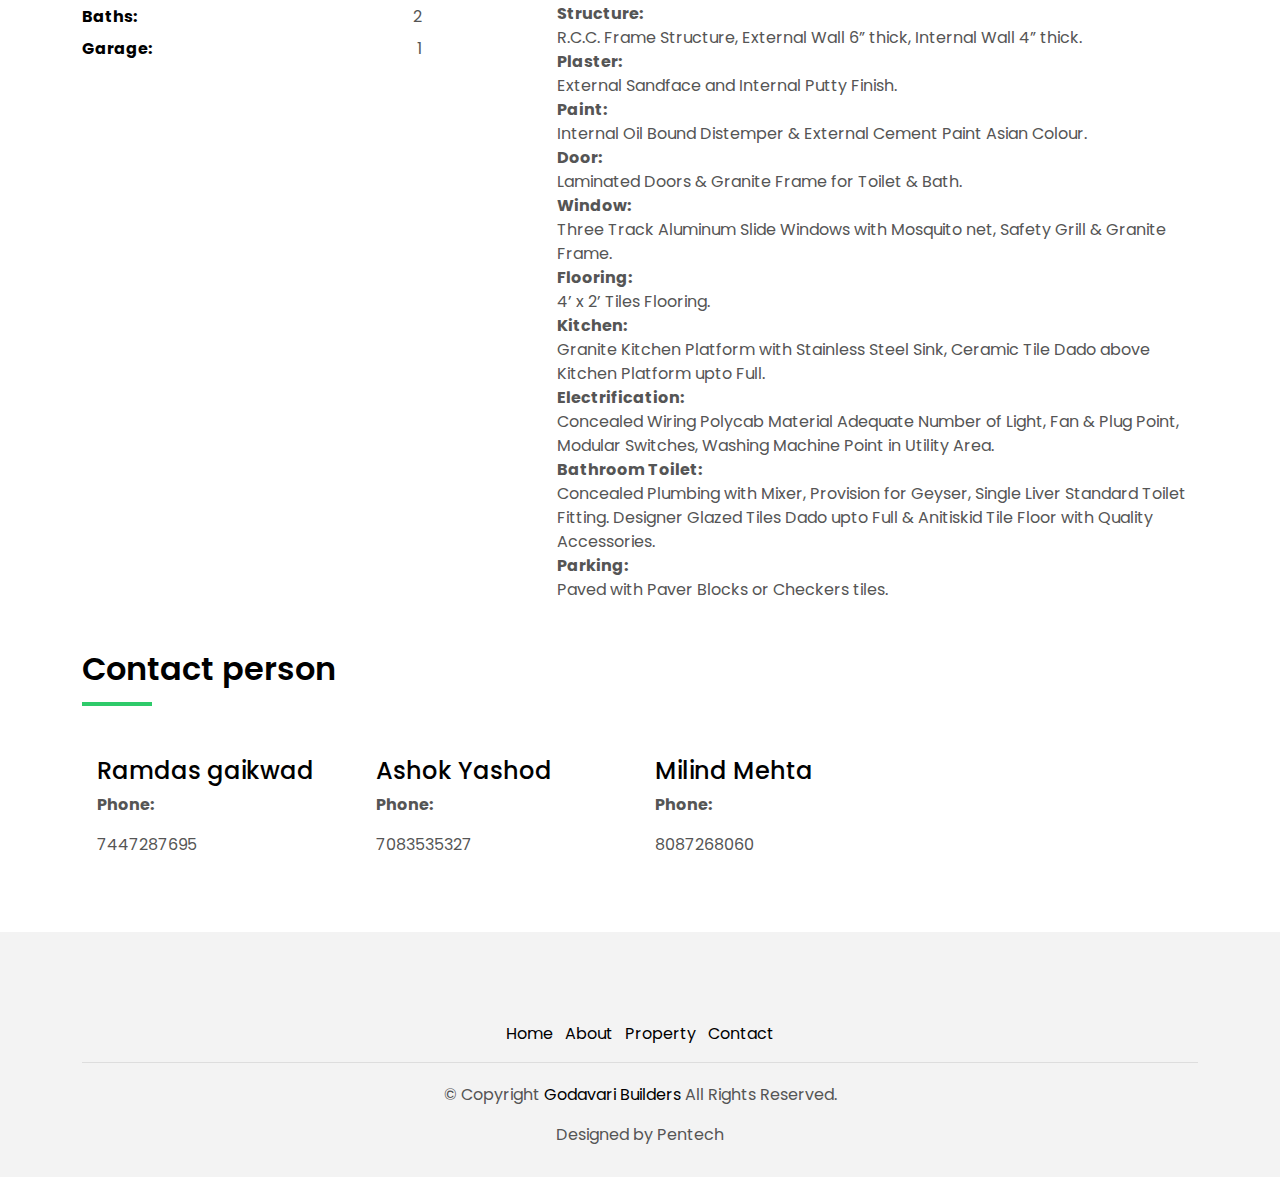
<file: property-single-atharva-apartment.html>
<!DOCTYPE html>
<html lang="en">

<head>
  <meta charset="utf-8">
  <meta content="width=device-width, initial-scale=1.0" name="viewport">

  <title>Godavari Builders</title>
  <meta content="" name="description">
  <meta content="" name="keywords">

  <!-- Favicons -->
  <link href="assets/img/favicon.png" rel="icon">
  <link href="assets/img/apple-touch-icon.png" rel="apple-touch-icon">

  <!-- Google Fonts -->
  <link href="https://fonts.googleapis.com/css?family=Poppins:300,400,500,600,700" rel="stylesheet">

  <!-- Vendor CSS Files -->
  <link href="assets/vendor/animate.css/animate.min.css" rel="stylesheet">
  <link href="assets/vendor/bootstrap/css/bootstrap.min.css" rel="stylesheet">
  <link href="assets/vendor/bootstrap-icons/bootstrap-icons.css" rel="stylesheet">
  <link href="assets/vendor/swiper/swiper-bundle.min.css" rel="stylesheet">

  <!-- Template Main CSS File -->
  <link href="assets/css/style.css" rel="stylesheet">

  <!-- =======================================================
  * Template Name: EstateAgency - v4.7.0
  * Template URL: https://bootstrapmade.com/real-estate-agency-bootstrap-template/
  * Author: BootstrapMade.com
  * License: https://bootstrapmade.com/license/
  ======================================================== -->
</head>

<body>

  <!-- ======= Property Search Section ======= 
  <div class="click-closed"></div>
  <!--/ Form Search Star /
  <div class="box-collapse">
    <div class="title-box-d">
      <h3 class="title-d">Search Property</h3>
    </div>
    <span class="close-box-collapse right-boxed bi bi-x"></span>
    <div class="box-collapse-wrap form">
      <form class="form-a">
        <div class="row">
          <div class="col-md-12 mb-2">
            <div class="form-group">
              <label class="pb-2" for="Type">Keyword</label>
              <input type="text" class="form-control form-control-lg form-control-a" placeholder="Keyword">
            </div>
          </div>
          <div class="col-md-6 mb-2">
            <div class="form-group mt-3">
              <label class="pb-2" for="Type">Type</label>
              <select class="form-control form-select form-control-a" id="Type">
                <option>All Type</option>
                <option>For Rent</option>
                <option>For Sale</option>
                <option>Open House</option>
              </select>
            </div>
          </div>
          <div class="col-md-6 mb-2">
            <div class="form-group mt-3">
              <label class="pb-2" for="city">City</label>
              <select class="form-control form-select form-control-a" id="city">
                <option>All City</option>
                <option>Alabama</option>
                <option>Arizona</option>
                <option>California</option>
                <option>Colorado</option>
              </select>
            </div>
          </div>
          <div class="col-md-6 mb-2">
            <div class="form-group mt-3">
              <label class="pb-2" for="bedrooms">Bedrooms</label>
              <select class="form-control form-select form-control-a" id="bedrooms">
                <option>Any</option>
                <option>01</option>
                <option>02</option>
                <option>03</option>
              </select>
            </div>
          </div>
          <div class="col-md-6 mb-2">
            <div class="form-group mt-3">
              <label class="pb-2" for="garages">Garages</label>
              <select class="form-control form-select form-control-a" id="garages">
                <option>Any</option>
                <option>01</option>
                <option>02</option>
                <option>03</option>
                <option>04</option>
              </select>
            </div>
          </div>
          <div class="col-md-6 mb-2">
            <div class="form-group mt-3">
              <label class="pb-2" for="bathrooms">Bathrooms</label>
              <select class="form-control form-select form-control-a" id="bathrooms">
                <option>Any</option>
                <option>01</option>
                <option>02</option>
                <option>03</option>
              </select>
            </div>
          </div>
          <div class="col-md-6 mb-2">
            <div class="form-group mt-3">
              <label class="pb-2" for="price">Min Price</label>
              <select class="form-control form-select form-control-a" id="price">
                <option>Unlimite</option>
                <option>$50,000</option>
                <option>$100,000</option>
                <option>$150,000</option>
                <option>$200,000</option>
              </select>
            </div>
          </div>
          <div class="col-md-12">
            <button type="submit" class="btn btn-b">Search Property</button>
          </div>
        </div>
      </form>
    </div>
  </div> End Property Search Section -->>

  <!-- ======= Header/Navbar ======= -->
  <nav class="navbar navbar-default navbar-trans navbar-expand-lg fixed-top">
    <div class="container">
      <button class="navbar-toggler collapsed" type="button" data-bs-toggle="collapse" data-bs-target="#navbarDefault" aria-controls="navbarDefault" aria-expanded="false" aria-label="Toggle navigation">
        <span></span>
        <span></span>
        <span></span>
      </button>
      <a class="navbar-brand text-brand" href="index.html">Godavari <span class="color-b">Builders</span></a>

      <div class="navbar-collapse collapse justify-content-center" id="navbarDefault">
        <ul class="navbar-nav">

          <li class="nav-item">
            <a class="nav-link " href="index.html">Home</a>
          </li>

          <li class="nav-item">
            <a class="nav-link " href="about.html">About</a>
          </li>

          <li class="nav-item">
            <a class="nav-link " href="property-grid.html">Property</a>
          </li>

          <!-- <li class="nav-item">
            <a class="nav-link " href="blog-grid.html">Blog</a>
          </li> -->

         <!-- <li class="nav-item dropdown">
            <a class="nav-link dropdown-toggle" href="#" id="navbarDropdown" role="button" data-bs-toggle="dropdown" aria-haspopup="true" aria-expanded="false">Pages</a>
            <div class="dropdown-menu">
              <a class="dropdown-item active" href="property-single.html">Property Single</a>
              <a class="dropdown-item " href="blog-single.html">Blog Single</a>
              <a class="dropdown-item " href="agents-grid.html">Agents Grid</a>
              <a class="dropdown-item " href="agent-single.html">Agent Single</a>
            </div>
          </li>-->
          <li class="nav-item">
            <a class="nav-link " href="contact.html">Contact</a>
          </li>
        </ul>
      </div>

     <!-- <button type="button" class="btn btn-b-n navbar-toggle-box navbar-toggle-box-collapse" data-bs-toggle="collapse" data-bs-target="#navbarTogglerDemo01">
        <i class="bi bi-search"></i>
      </button>-->

    </div>
  </nav><!-- End Header/Navbar -->

  <main id="main">

    <!-- ======= Intro Single ======= -->
    <section class="intro-single">
      <div class="container">
        <div class="row">
          <div class="col-md-12 col-lg-8">
            <div class="title-single-box">
              <h1 class="title-single">Atharva Park</h1>
              <span class="color-text-a">Makhmala Bad, Nashik</span>
            </div>
          </div>
          <div class="col-md-12 col-lg-4">
            <nav aria-label="breadcrumb" class="breadcrumb-box d-flex justify-content-lg-end">
              <ol class="breadcrumb">
                <li class="breadcrumb-item">
                  <a href="index.html">Home</a>
                </li>
                <li class="breadcrumb-item">
                  <a href="property-grid.html">Properties</a>
                </li>
                <li class="breadcrumb-item active" aria-current="page">
                  Atharva Appartment
                </li>
              </ol>
            </nav>
          </div>
        </div>
      </div>
    </section><!-- End Intro Single-->

    <!-- ======= Property Single ======= -->
    <section class="property-single nav-arrow-b">
      <div class="container">
        <div class="row justify-content-center">
          <div class="col-lg-8">
            <div id="property-single-carousel" class="swiper">
              <div class="swiper-wrapper">
                <div class="slidersImage6 carousel-item-b">
                  <img src="assets/img/athrvaApp.jpg" alt="">
                </div>
                <!-- <div class="carousel-item-b swiper-slide">
                  <img src="assets/img/slide-2.jpg" alt="">
                </div> -->
              </div>
            </div>
            <div class="property-single-carousel-pagination carousel-pagination"></div>
          </div>
        </div>

        <div class="row">
          <div class="col-sm-12">

            <div class="row justify-content-between">
              <div class="col-md-5 col-lg-4">
                <div class="property-price d-flex justify-content-center foo">
                  <div class="card-header-c d-flex">
                    <div class="card-box-ico">
                      <span class="bi bi-cash">₹</span>
                    </div>
                    <div class="card-title-c align-self-center">
                      <h5 class="title-c">28 Lakhs</h5>
                    </div>
                  </div>
                </div>
                <div class="property-summary">
                  <div class="row">
                    <div class="col-sm-12">
                      <div class="title-box-d section-t4">
                        <h3 class="title-d">Quick Summary</h3>
                      </div>
                    </div>
                  </div>
                  <div class="summary-list">
                    <ul class="list">
                      <li class="d-flex justify-content-between">
                        <strong>Property ID:</strong>
                        <span>1134</span>
                      </li>
                      <li class="d-flex justify-content-between">
                        <strong>Location:</strong>
                        <span>Nashik</span>
                      </li>
                      <li class="d-flex justify-content-between">
                        <strong>Property Type:</strong>
                        <span>House</span>
                      </li>
                      <li class="d-flex justify-content-between">
                        <strong>Status:</strong>
                        <span>Sale</span>
                      </li>
                      <li class="d-flex justify-content-between">
                        <strong>Area:</strong>
                        <span>340m
                          <sup>2</sup>
                        </span>
                      </li>
                      <li class="d-flex justify-content-between">
                        <strong>Beds:</strong>
                        <span>4</span>
                      </li>
                      <li class="d-flex justify-content-between">
                        <strong>Baths:</strong>
                        <span>2</span>
                      </li>
                      <li class="d-flex justify-content-between">
                        <strong>Garage:</strong>
                        <span>1</span>
                      </li>
                    </ul>
                  </div>
                </div>
              </div>
              <div class="col-md-7 col-lg-7 section-md-t3">
                <div class="row">
                  <div class="col-sm-12">
                    <div class="title-box-d">
                      <h3 class="title-d">Property Description</h3>
                    </div>
                  </div>
                </div>
                <div class="property-description">
                  <p class="description color-text-a">
                    We don't just build homes and office spaces, we build a whole new world that re-defines the way people live, work and play. That means creating insightful designs that reflect the essence of the modern world.
Each apartment of us is positioned and designed in a way to compliment the flexibility of choice; to the most splendid sight in town. Relish being in the lap of nature, and encounter the ever-changing city skyline by just turning around.
                  </p>
                  <p class="description color-text-a no-margin">
                    "Sky is no longer the limit". Experience living in the primium as you watch the city run at a glance. Explore beyond the realms of possibilities with the elevated height. Be an audience to the performance of nature; watch the nature dance as they change their appearance and the weather as it gushes beneath you.
                  </p>
                </div>
                <div class="row section-t3">
                    <div class="col-sm-12">
                      <div class="title-box-d">
                        <h3 class="title-d">Amenities</h3>
                      </div>
                    </div>
                  </div>
                  <div class="amenities-list color-text-a">
                      <strong>
                          Structure: <br>
                      </strong>
                      R.C.C. Frame Structure, External Wall 6” thick, Internal Wall 4” thick. <br>
                      <strong>
                          Plaster: <br>
                      </strong>
                      External Sandface and Internal Putty Finish. <br>
                      <strong>
                          Paint: <br>
                      </strong>
                      Internal Oil Bound Distemper & External Cement Paint Asian Colour. <br>
                      <strong>
                          Door: <br>
                      </strong>
                      Laminated Doors & Granite Frame for Toilet & Bath. <br>
                      <strong>
                          Window: <br>
                      </strong>
                      Three Track Aluminum Slide Windows with Mosquito net, Safety Grill & Granite Frame. <br>
                      <strong>
                          Flooring: <br>
                      </strong>
                      4’ x 2’ Tiles Flooring. <br> 
                      <strong>
                          Kitchen: <br>
                      </strong>
                      Granite Kitchen Platform with Stainless Steel Sink, Ceramic Tile Dado above Kitchen Platform upto Full. <br>
                      <strong>
                          Electrification: <br>
                      </strong>
                      Concealed Wiring Polycab Material Adequate Number of Light, Fan & Plug Point, Modular Switches, Washing Machine Point in Utility Area. <br>
                      <strong>
                          Bathroom Toilet: <br>
                      </strong>
                      Concealed Plumbing with Mixer, Provision for Geyser, Single Liver Standard Toilet Fitting. Designer Glazed Tiles Dado upto Full & Anitiskid Tile Floor with Quality Accessories. <br>
                      <strong>
                          Parking: <br>
                      </strong>
                      Paved with Paver Blocks or Checkers tiles. <br>
                  </div>
                </div>
              </div>
            </div>
          <div class="col-md-10 offset-md-1">
            <!-- <ul class="nav nav-pills-a nav-pills mb-3 section-t3" id="pills-tab" role="tablist">
              <li class="nav-item">
                <a class="nav-link active" id="pills-video-tab" data-bs-toggle="pill" href="#pills-video" role="tab" aria-controls="pills-video" aria-selected="true">Video</a>
              </li>
              <li class="nav-item">
                <a class="nav-link" id="pills-plans-tab" data-bs-toggle="pill" href="#pills-plans" role="tab" aria-controls="pills-plans" aria-selected="false">Floor Plans</a>
              </li>
              <li class="nav-item">
                <a class="nav-link" id="pills-map-tab" data-bs-toggle="pill" href="#pills-map" role="tab" aria-controls="pills-map" aria-selected="false">Ubication</a>
              </li>
            </ul> -->
            <!-- <div class="tab-content" id="pills-tabContent">
              <div class="tab-pane fade show active" id="pills-video" role="tabpanel" aria-labelledby="pills-video-tab">
                <iframe src="https://player.vimeo.com/video/73221098" width="100%" height="460" frameborder="0" webkitallowfullscreen mozallowfullscreen allowfullscreen></iframe>
              </div>
              <div class="tab-pane fade" id="pills-plans" role="tabpanel" aria-labelledby="pills-plans-tab">
                <img src="assets/img/plan2.jpg" alt="" class="img-fluid">
              </div>
              <div class="tab-pane fade" id="pills-map" role="tabpanel" aria-labelledby="pills-map-tab">
                <iframe src="https://www.google.com/maps/embed?pb=!1m18!1m12!1m3!1d3022.1422937950147!2d-73.98731968482413!3d40.75889497932681!2m3!1f0!2f0!3f0!3m2!1i1024!2i768!4f13.1!3m3!1m2!1s0x89c25855c6480299%3A0x55194ec5a1ae072e!2sTimes+Square!5e0!3m2!1ses-419!2sve!4v1510329142834" width="100%" height="460" frameborder="0" style="border:0" allowfullscreen></iframe>
              </div>
            </div> -->
          </div>
          <div class="col-md-12">
            <div class="row section-t3">
              <div class="col-sm-12">
                <div class="title-box-d">
                  <h3 class="title-d">Contact person</h3>
                </div>
              </div>
            </div>
              <!-- <div class="col-md-6 col-lg-4">
                <img src="assets/img/contactme.jpg" alt="" class="img-fluid">
              </div> -->
              <div class="agent-contact-2">
                <div class="agent-details">
                  <h4>Ramdas gaikwad</h4>
                  <p><strong>Phone:</strong></p>
                  <span>7447287695</span>
                </div>
                <div class="agent-details">
                  <h4>Ashok Yashod</h4>
                  <p><strong>Phone:</strong></p>
                  <span>7083535327</span>
                </div>
                <div class="agent-details">
                  <h4>Milind Mehta</h4>
                  <p><strong>Phone:</strong></p>
                  <span>8087268060</span>
                </div>
              </div>
              <!-- <div class="col-md-12 col-lg-4">
                <div class="property-contact">
                  <form class="form-a">
                    <div class="row">
                      <div class="col-md-12 mb-1">
                        <div class="form-group">
                          <input type="text" class="form-control form-control-lg form-control-a" id="inputName" placeholder="Name *" required>
                        </div>
                      </div>
                      <div class="col-md-12 mb-1">
                        <div class="form-group">
                          <input type="email" class="form-control form-control-lg form-control-a" id="inputEmail1" placeholder="Email *" required>
                        </div>
                      </div>
                      <div class="col-md-12 mb-1">
                        <div class="form-group">
                          <textarea id="textMessage" class="form-control" placeholder="Comment *" name="message" cols="45" rows="8" required></textarea>
                        </div>
                      </div>
                      <div class="col-md-12 mt-3">
                        <button type="submit" class="btn btn-a">Send Message</button>
                      </div>
                    </div>
                  </form>
                </div> -->
              <!-- </div> -->
          </div>
        </div>
      </div>
    </section><!-- End Property Single-->

  </main><!-- End #main -->

  <!-- ======= Footer ======= -->
  <section class="section-footer">
    <div class="container">
      <div class="row">
        <div class="col-sm-12 col-md-4">
          <div class="widget-a">
            <!-- <div class="w-header-a">
              <h3 class="w-title-a text-brand">EstateAgency</h3>
            </div>
            <div class="w-body-a">
              <p class="w-text-a color-text-a">
                Enim minim veniam quis nostrud exercitation ullamco laboris nisi ut aliquip exea commodo consequat duis
                sed aute irure.
              </p>
            </div> -->
            <!-- <div class="w-footer-a">
              <ul class="list-unstyled">
                <li class="color-a">
                  <span class="color-text-a">Phone .</span> contact@example.com
                </li>
                <li class="color-a">
                  <span class="color-text-a">Email .</span> +54 356 945234
                </li>
              </ul>
            </div> -->
          </div>
        </div>
        <div class="col-sm-12 col-md-4 section-md-t3">
          <div class="widget-a">
            <!-- <div class="w-header-a">
              <h3 class="w-title-a text-brand">The Company</h3>
            </div> -->
            <div class="w-body-a">
              <!-- <div class="w-body-a">
                <ul class="list-unstyled">
                  <li class="item-list-a">
                    <i class="bi bi-chevron-right"></i> <a href="#">Site Map</a>
                  </li>
                  <li class="item-list-a">
                    <i class="bi bi-chevron-right"></i> <a href="#">Legal</a>
                  </li>
                  <li class="item-list-a">
                    <i class="bi bi-chevron-right"></i> <a href="#">Agent Admin</a>
                  </li>
                  <li class="item-list-a">
                    <i class="bi bi-chevron-right"></i> <a href="#">Careers</a>
                  </li>
                  <li class="item-list-a">
                    <i class="bi bi-chevron-right"></i> <a href="#">Affiliate</a>
                  </li>
                  <li class="item-list-a">
                    <i class="bi bi-chevron-right"></i> <a href="#">Privacy Policy</a>
                  </li>
                </ul>
              </div> -->
            </div>
          </div>
        </div>
        <div class="col-sm-12 col-md-4 section-md-t3">
          <div class="widget-a">
            <!-- <div class="w-header-a">
              <h3 class="w-title-a text-brand">International sites</h3>
            </div> -->
            <!-- <div class="w-body-a">
              <ul class="list-unstyled">
                <li class="item-list-a">
                  <i class="bi bi-chevron-right"></i> <a href="#">Venezuela</a>
                </li>
                <li class="item-list-a">
                  <i class="bi bi-chevron-right"></i> <a href="#">China</a>
                </li>
                <li class="item-list-a">
                  <i class="bi bi-chevron-right"></i> <a href="#">Hong Kong</a>
                </li>
                <li class="item-list-a">
                  <i class="bi bi-chevron-right"></i> <a href="#">Argentina</a>
                </li>
                <li class="item-list-a">
                  <i class="bi bi-chevron-right"></i> <a href="#">Singapore</a>
                </li>
                <li class="item-list-a">
                  <i class="bi bi-chevron-right"></i> <a href="#">Philippines</a>
                </li>
              </ul>
            </div> -->
          </div>
        </div>
      </div>
    </div>
  </section>
  <footer>
    <div class="container">
      <div class="row">
        <div class="col-md-12">
          <nav class="nav-footer">
            <ul class="list-inline">
              <li class="list-inline-item">
                <a href="index.html">Home</a>
              </li>
              <li class="list-inline-item">
                <a href="about.html">About</a>
              </li>
              <li class="list-inline-item">
                <a href="property-grid.html">Property</a>
              </li>
              <!-- <li class="list-inline-item">
                <a href="#">Blog</a>
              </li> -->
              <li class="list-inline-item">
                <a href="contact.html">Contact</a>
              </li>
            </ul>
          </nav>
          <div class="socials-a">
            <!-- <ul class="list-inline">
              <li class="list-inline-item">
                <a href="#">
                  <i class="bi bi-facebook" aria-hidden="true"></i>
                </a>
              </li>
              <li class="list-inline-item">
                <a href="#">
                  <i class="bi bi-twitter" aria-hidden="true"></i>
                </a>
              </li>
              <li class="list-inline-item">
                <a href="#">
                  <i class="bi bi-instagram" aria-hidden="true"></i>
                </a>
              </li>
              <li class="list-inline-item">
                <a href="#">
                  <i class="bi bi-linkedin" aria-hidden="true"></i>
                </a>
              </li>
            </ul> -->
          </div>
          <div class="copyright-footer">
            <p class="copyright color-text-a">
              &copy; Copyright
              <span class="color-a">Godavari Builders</span> All Rights Reserved.
            </p>
          </div>
          <!-- <div class="credits">
            All the links in the footer should remain intact.
            You can delete the links only if you purchased the pro version.
            Licensing information: https://bootstrapmade.com/license/
            Purchase the pro version with working PHP/AJAX contact form: https://bootstrapmade.com/buy/?theme=EstateAgency
          -->
            Designed by Pentech
          </div>
        </div>
      </div>
    </div>
  </footer><!-- End  Footer -->

  <div id="preloader"></div>
  <a href="#" class="back-to-top d-flex align-items-center justify-content-center"><i class="bi bi-arrow-up-short"></i></a>

  <!-- Vendor JS Files -->
  <script src="assets/vendor/bootstrap/js/bootstrap.bundle.min.js"></script>
  <script src="assets/vendor/swiper/swiper-bundle.min.js"></script>
  <script src="assets/vendor/php-email-form/validate.js"></script>

  <!-- Template Main JS File -->
  <script src="assets/js/main.js"></script>

</body>

</html>
</file>
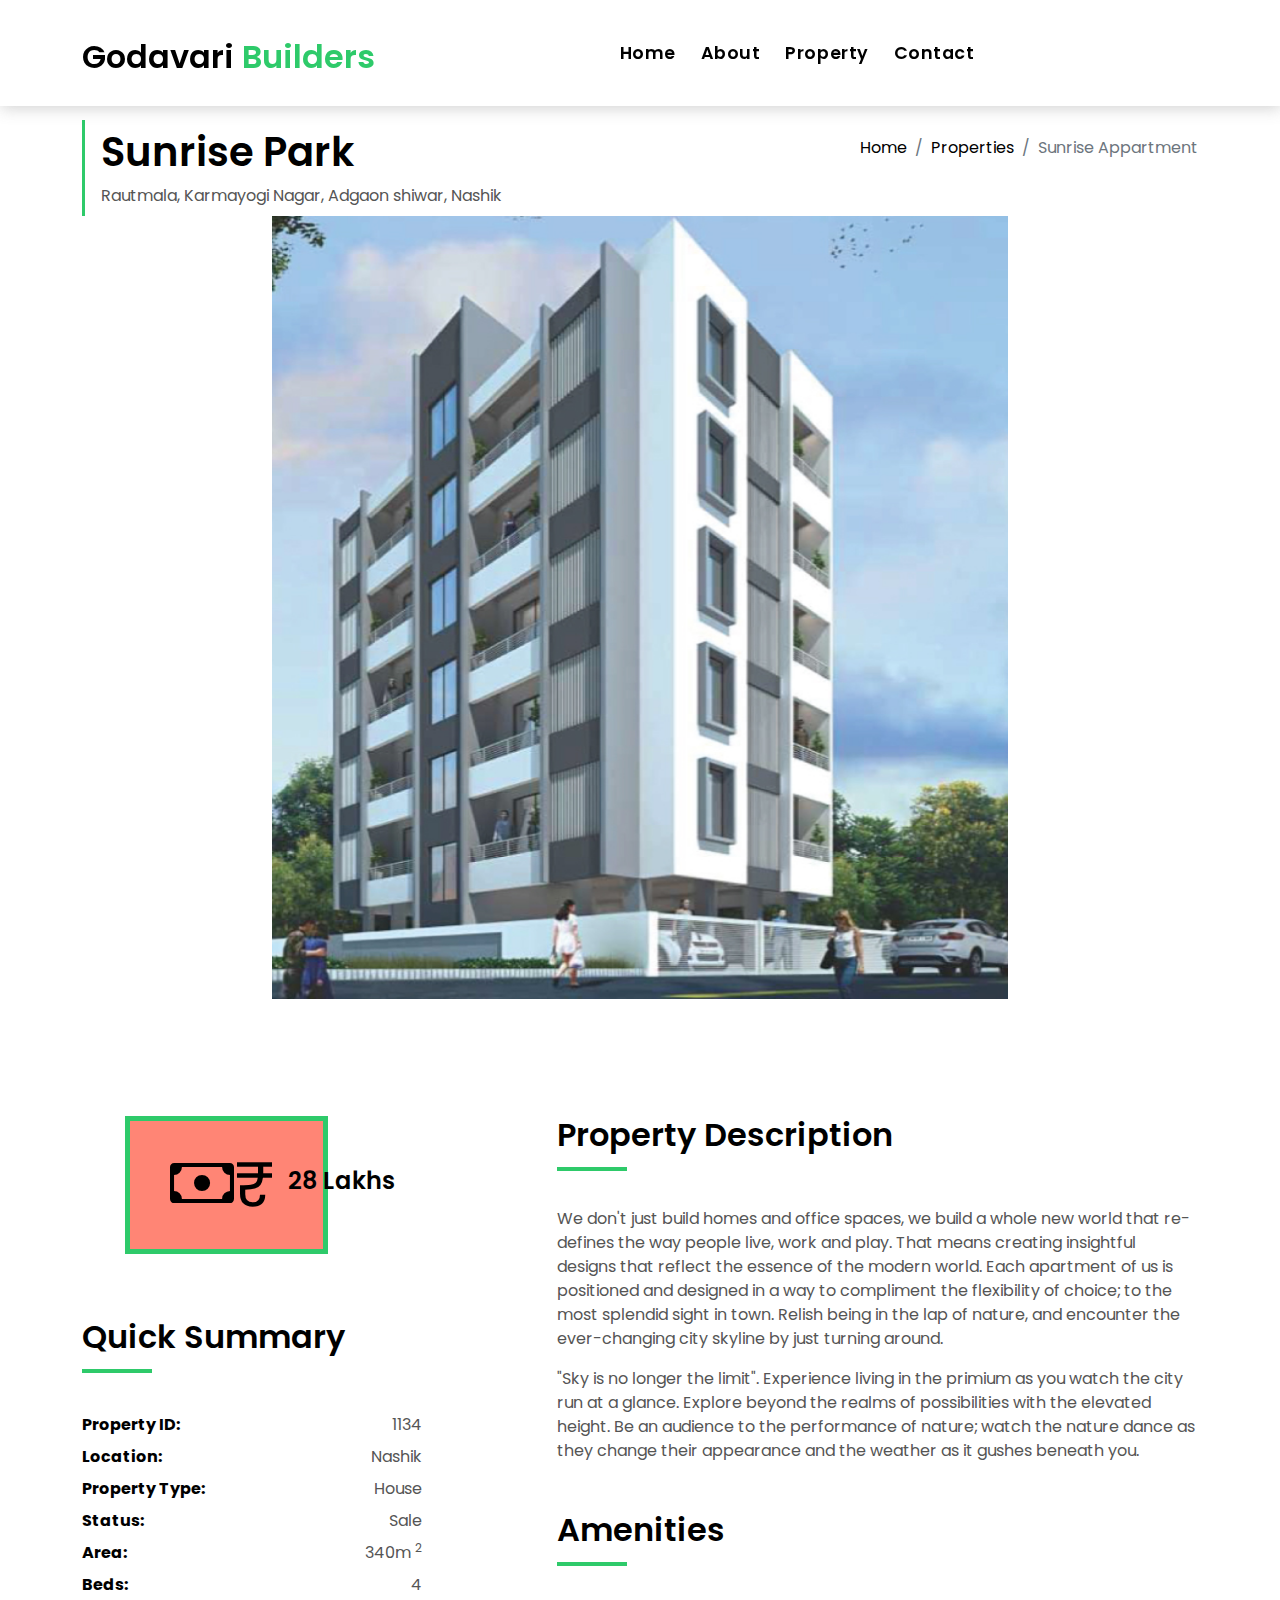
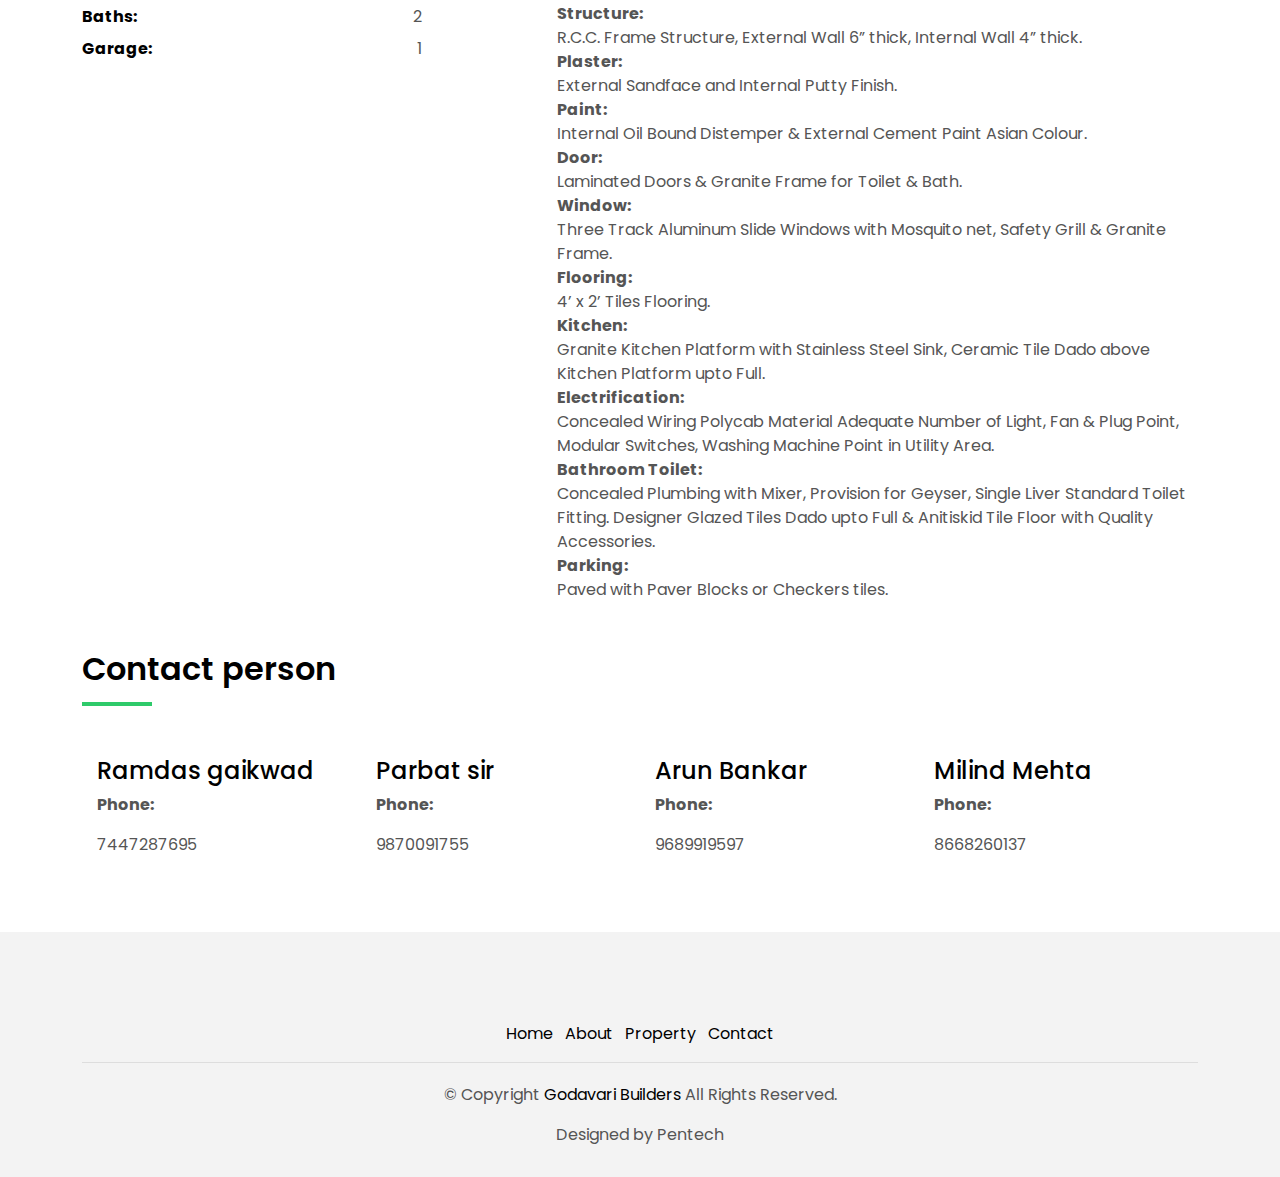
<file: property-single-sunrise-apartment.html>
<!DOCTYPE html>
<html lang="en">

<head>
  <meta charset="utf-8">
  <meta content="width=device-width, initial-scale=1.0" name="viewport">

  <title>Godavari Builders</title>
  <meta content="" name="description">
  <meta content="" name="keywords">

  <!-- Favicons -->
  <link href="assets/img/favicon.png" rel="icon">
  <link href="assets/img/apple-touch-icon.png" rel="apple-touch-icon">

  <!-- Google Fonts -->
  <link href="https://fonts.googleapis.com/css?family=Poppins:300,400,500,600,700" rel="stylesheet">

  <!-- Vendor CSS Files -->
  <link href="assets/vendor/animate.css/animate.min.css" rel="stylesheet">
  <link href="assets/vendor/bootstrap/css/bootstrap.min.css" rel="stylesheet">
  <link href="assets/vendor/bootstrap-icons/bootstrap-icons.css" rel="stylesheet">
  <link href="assets/vendor/swiper/swiper-bundle.min.css" rel="stylesheet">

  <!-- Template Main CSS File -->
  <link href="assets/css/style.css" rel="stylesheet">

  <!-- =======================================================
  * Template Name: EstateAgency - v4.7.0
  * Template URL: https://bootstrapmade.com/real-estate-agency-bootstrap-template/
  * Author: BootstrapMade.com
  * License: https://bootstrapmade.com/license/
  ======================================================== -->
</head>

<body>

  <!-- ======= Property Search Section ======= 
  <div class="click-closed"></div>
  <!--/ Form Search Star /
  <div class="box-collapse">
    <div class="title-box-d">
      <h3 class="title-d">Search Property</h3>
    </div>
    <span class="close-box-collapse right-boxed bi bi-x"></span>
    <div class="box-collapse-wrap form">
      <form class="form-a">
        <div class="row">
          <div class="col-md-12 mb-2">
            <div class="form-group">
              <label class="pb-2" for="Type">Keyword</label>
              <input type="text" class="form-control form-control-lg form-control-a" placeholder="Keyword">
            </div>
          </div>
          <div class="col-md-6 mb-2">
            <div class="form-group mt-3">
              <label class="pb-2" for="Type">Type</label>
              <select class="form-control form-select form-control-a" id="Type">
                <option>All Type</option>
                <option>For Rent</option>
                <option>For Sale</option>
                <option>Open House</option>
              </select>
            </div>
          </div>
          <div class="col-md-6 mb-2">
            <div class="form-group mt-3">
              <label class="pb-2" for="city">City</label>
              <select class="form-control form-select form-control-a" id="city">
                <option>All City</option>
                <option>Alabama</option>
                <option>Arizona</option>
                <option>California</option>
                <option>Colorado</option>
              </select>
            </div>
          </div>
          <div class="col-md-6 mb-2">
            <div class="form-group mt-3">
              <label class="pb-2" for="bedrooms">Bedrooms</label>
              <select class="form-control form-select form-control-a" id="bedrooms">
                <option>Any</option>
                <option>01</option>
                <option>02</option>
                <option>03</option>
              </select>
            </div>
          </div>
          <div class="col-md-6 mb-2">
            <div class="form-group mt-3">
              <label class="pb-2" for="garages">Garages</label>
              <select class="form-control form-select form-control-a" id="garages">
                <option>Any</option>
                <option>01</option>
                <option>02</option>
                <option>03</option>
                <option>04</option>
              </select>
            </div>
          </div>
          <div class="col-md-6 mb-2">
            <div class="form-group mt-3">
              <label class="pb-2" for="bathrooms">Bathrooms</label>
              <select class="form-control form-select form-control-a" id="bathrooms">
                <option>Any</option>
                <option>01</option>
                <option>02</option>
                <option>03</option>
              </select>
            </div>
          </div>
          <div class="col-md-6 mb-2">
            <div class="form-group mt-3">
              <label class="pb-2" for="price">Min Price</label>
              <select class="form-control form-select form-control-a" id="price">
                <option>Unlimite</option>
                <option>$50,000</option>
                <option>$100,000</option>
                <option>$150,000</option>
                <option>$200,000</option>
              </select>
            </div>
          </div>
          <div class="col-md-12">
            <button type="submit" class="btn btn-b">Search Property</button>
          </div>
        </div>
      </form>
    </div>
  </div> End Property Search Section -->>

  <!-- ======= Header/Navbar ======= -->
  <nav class="navbar navbar-default navbar-trans navbar-expand-lg fixed-top">
    <div class="container">
      <button class="navbar-toggler collapsed" type="button" data-bs-toggle="collapse" data-bs-target="#navbarDefault" aria-controls="navbarDefault" aria-expanded="false" aria-label="Toggle navigation">
        <span></span>
        <span></span>
        <span></span>
      </button>
      <a class="navbar-brand text-brand" href="index.html">Godavari <span class="color-b">Builders</span></a>

      <div class="navbar-collapse collapse justify-content-center" id="navbarDefault">
        <ul class="navbar-nav">

          <li class="nav-item">
            <a class="nav-link " href="index.html">Home</a>
          </li>

          <li class="nav-item">
            <a class="nav-link " href="about.html">About</a>
          </li>

          <li class="nav-item">
            <a class="nav-link " href="property-grid.html">Property</a>
          </li>

          <!-- <li class="nav-item">
            <a class="nav-link " href="blog-grid.html">Blog</a>
          </li> -->

         <!-- <li class="nav-item dropdown">
            <a class="nav-link dropdown-toggle" href="#" id="navbarDropdown" role="button" data-bs-toggle="dropdown" aria-haspopup="true" aria-expanded="false">Pages</a>
            <div class="dropdown-menu">
              <a class="dropdown-item active" href="property-single.html">Property Single</a>
              <a class="dropdown-item " href="blog-single.html">Blog Single</a>
              <a class="dropdown-item " href="agents-grid.html">Agents Grid</a>
              <a class="dropdown-item " href="agent-single.html">Agent Single</a>
            </div>
          </li>-->
          <li class="nav-item">
            <a class="nav-link " href="contact.html">Contact</a>
          </li>
        </ul>
      </div>

     <!-- <button type="button" class="btn btn-b-n navbar-toggle-box navbar-toggle-box-collapse" data-bs-toggle="collapse" data-bs-target="#navbarTogglerDemo01">
        <i class="bi bi-search"></i>
      </button>-->

    </div>
  </nav><!-- End Header/Navbar -->

  <main id="main">

    <!-- ======= Intro Single ======= -->
    <section class="intro-single">
      <div class="container">
        <div class="row">
          <div class="col-md-12 col-lg-8">
            <div class="title-single-box">
              <h1 class="title-single">Sunrise Park</h1>
              <span class="color-text-a">Rautmala, Karmayogi Nagar, Adgaon shiwar, Nashik</span>
            </div>
          </div>
          <div class="col-md-12 col-lg-4">
            <nav aria-label="breadcrumb" class="breadcrumb-box d-flex justify-content-lg-end">
              <ol class="breadcrumb">
                <li class="breadcrumb-item">
                  <a href="index.html">Home</a>
                </li>
                <li class="breadcrumb-item">
                  <a href="property-grid.html">Properties</a>
                </li>
                <li class="breadcrumb-item active" aria-current="page">
                  Sunrise Appartment
                </li>
              </ol>
            </nav>
          </div>
        </div>
      </div>
    </section><!-- End Intro Single-->

    <!-- ======= Property Single ======= -->
    <section class="property-single nav-arrow-b">
      <div class="container">
        <div class="row justify-content-center">
          <div class="col-lg-8">
            <div id="property-single-carousel" class="swiper">
              <div class="swiper-wrapper">
                <div class="slidersImage6 carousel-item-b">
                  <img src="assets/img/SunriseAPP.jpg" alt="">
                </div>
                <!-- <div class="carousel-item-b swiper-slide">
                  <img src="assets/img/slide-2.jpg" alt="">
                </div> -->
              </div>
            </div>
            <div class="property-single-carousel-pagination carousel-pagination"></div>
          </div>
        </div>

        <div class="row">
          <div class="col-sm-12">

            <div class="row justify-content-between">
              <div class="col-md-5 col-lg-4">
                <div class="property-price d-flex justify-content-center foo">
                  <div class="card-header-c d-flex">
                    <div class="card-box-ico">
                      <span class="bi bi-cash">₹</span>
                    </div>
                    <div class="card-title-c align-self-center">
                      <h5 class="title-c">28 Lakhs</h5>
                    </div>
                  </div>
                </div>
                <div class="property-summary">
                  <div class="row">
                    <div class="col-sm-12">
                      <div class="title-box-d section-t4">
                        <h3 class="title-d">Quick Summary</h3>
                      </div>
                    </div>
                  </div>
                  <div class="summary-list">
                    <ul class="list">
                      <li class="d-flex justify-content-between">
                        <strong>Property ID:</strong>
                        <span>1134</span>
                      </li>
                      <li class="d-flex justify-content-between">
                        <strong>Location:</strong>
                        <span>Nashik</span>
                      </li>
                      <li class="d-flex justify-content-between">
                        <strong>Property Type:</strong>
                        <span>House</span>
                      </li>
                      <li class="d-flex justify-content-between">
                        <strong>Status:</strong>
                        <span>Sale</span>
                      </li>
                      <li class="d-flex justify-content-between">
                        <strong>Area:</strong>
                        <span>340m
                          <sup>2</sup>
                        </span>
                      </li>
                      <li class="d-flex justify-content-between">
                        <strong>Beds:</strong>
                        <span>4</span>
                      </li>
                      <li class="d-flex justify-content-between">
                        <strong>Baths:</strong>
                        <span>2</span>
                      </li>
                      <li class="d-flex justify-content-between">
                        <strong>Garage:</strong>
                        <span>1</span>
                      </li>
                    </ul>
                  </div>
                </div>
              </div>
              <div class="col-md-7 col-lg-7 section-md-t3">
                <div class="row">
                  <div class="col-sm-12">
                    <div class="title-box-d">
                      <h3 class="title-d">Property Description</h3>
                    </div>
                  </div>
                </div>
                <div class="property-description">
                  <p class="description color-text-a">
                    We don't just build homes and office spaces, we build a whole new world that re-defines the way people live, work and play. That means creating insightful designs that reflect the essence of the modern world.
Each apartment of us is positioned and designed in a way to compliment the flexibility of choice; to the most splendid sight in town. Relish being in the lap of nature, and encounter the ever-changing city skyline by just turning around.
                  </p>
                  <p class="description color-text-a no-margin">
                    "Sky is no longer the limit". Experience living in the primium as you watch the city run at a glance. Explore beyond the realms of possibilities with the elevated height. Be an audience to the performance of nature; watch the nature dance as they change their appearance and the weather as it gushes beneath you.
                  </p>
                </div>
                <div class="row section-t3">
                    <div class="col-sm-12">
                      <div class="title-box-d">
                        <h3 class="title-d">Amenities</h3>
                      </div>
                    </div>
                  </div>
                  <div class="amenities-list color-text-a">
                      <strong>
                          Structure: <br>
                      </strong>
                      R.C.C. Frame Structure, External Wall 6” thick, Internal Wall 4” thick. <br>
                      <strong>
                          Plaster: <br>
                      </strong>
                      External Sandface and Internal Putty Finish. <br>
                      <strong>
                          Paint: <br>
                      </strong>
                      Internal Oil Bound Distemper & External Cement Paint Asian Colour. <br>
                      <strong>
                          Door: <br>
                      </strong>
                      Laminated Doors & Granite Frame for Toilet & Bath. <br>
                      <strong>
                          Window: <br>
                      </strong>
                      Three Track Aluminum Slide Windows with Mosquito net, Safety Grill & Granite Frame. <br>
                      <strong>
                          Flooring: <br>
                      </strong>
                      4’ x 2’ Tiles Flooring. <br> 
                      <strong>
                          Kitchen: <br>
                      </strong>
                      Granite Kitchen Platform with Stainless Steel Sink, Ceramic Tile Dado above Kitchen Platform upto Full. <br>
                      <strong>
                          Electrification: <br>
                      </strong>
                      Concealed Wiring Polycab Material Adequate Number of Light, Fan & Plug Point, Modular Switches, Washing Machine Point in Utility Area. <br>
                      <strong>
                          Bathroom Toilet: <br>
                      </strong>
                      Concealed Plumbing with Mixer, Provision for Geyser, Single Liver Standard Toilet Fitting. Designer Glazed Tiles Dado upto Full & Anitiskid Tile Floor with Quality Accessories. <br>
                      <strong>
                          Parking: <br>
                      </strong>
                      Paved with Paver Blocks or Checkers tiles. <br>
                  </div>
                </div>
              </div>
            </div>
          <!-- <div class="col-md-10 offset-md-1">
            <ul class="nav nav-pills-a nav-pills mb-3 section-t3" id="pills-tab" role="tablist">
              <li class="nav-item">
                <a class="nav-link active" id="pills-video-tab" data-bs-toggle="pill" href="#pills-video" role="tab" aria-controls="pills-video" aria-selected="true">Video</a>
              </li>
              <li class="nav-item">
                <a class="nav-link" id="pills-plans-tab" data-bs-toggle="pill" href="#pills-plans" role="tab" aria-controls="pills-plans" aria-selected="false">Floor Plans</a>
              </li>
              <li class="nav-item">
                <a class="nav-link" id="pills-map-tab" data-bs-toggle="pill" href="#pills-map" role="tab" aria-controls="pills-map" aria-selected="false">Ubication</a>
              </li>
            </ul>
            <div class="tab-content" id="pills-tabContent">
              <div class="tab-pane fade show active" id="pills-video" role="tabpanel" aria-labelledby="pills-video-tab">
                <iframe src="https://player.vimeo.com/video/73221098" width="100%" height="460" frameborder="0" webkitallowfullscreen mozallowfullscreen allowfullscreen></iframe>
              </div>
              <div class="tab-pane fade" id="pills-plans" role="tabpanel" aria-labelledby="pills-plans-tab">
                <img src="assets/img/plan2.jpg" alt="" class="img-fluid">
              </div>
              <div class="tab-pane fade" id="pills-map" role="tabpanel" aria-labelledby="pills-map-tab">
                <iframe src="https://www.google.com/maps/embed?pb=!1m18!1m12!1m3!1d3022.1422937950147!2d-73.98731968482413!3d40.75889497932681!2m3!1f0!2f0!3f0!3m2!1i1024!2i768!4f13.1!3m3!1m2!1s0x89c25855c6480299%3A0x55194ec5a1ae072e!2sTimes+Square!5e0!3m2!1ses-419!2sve!4v1510329142834" width="100%" height="460" frameborder="0" style="border:0" allowfullscreen></iframe>
              </div>
            </div> -->
          </div>
          <div class="col-md-12">
            <div class="row section-t3">
              <div class="col-sm-12">
                <div class="title-box-d">
                  <h3 class="title-d">Contact person</h3>
                </div>
              </div>
            </div>
              <!-- <div class="col-md-6 col-lg-4">
                <img src="assets/img/contactme.jpg" alt="" class="img-fluid">
              </div> -->
              <div class="agent-contact-2">
                <div class="agent-details-2">
                  <h4>Ramdas gaikwad</h4>
                  <p><strong>Phone:</strong></p>
                  <span>7447287695</span>
                </div>
                <div class="agent-details-2">
                  <h4>Parbat sir</h4>
                  <p><strong>Phone:</strong></p>
                  <span>9870091755</span>
                </div>
                <div class="agent-details">
                  <h4>Arun Bankar</h4>
                  <p><strong>Phone:</strong></p>
                  <span>9689919597</span>
                </div>
                <div class="agent-details">
                  <h4>Milind Mehta</h4>
                  <p><strong>Phone:</strong></p>
                  <span>8668260137</span>
                </div>
              </div>
              <!-- <div class="col-md-12 col-lg-4">
                <div class="property-contact">
                  <form class="form-a">
                    <div class="row">
                      <div class="col-md-12 mb-1">
                        <div class="form-group">
                          <input type="text" class="form-control form-control-lg form-control-a" id="inputName" placeholder="Name *" required>
                        </div>
                      </div>
                      <div class="col-md-12 mb-1">
                        <div class="form-group">
                          <input type="email" class="form-control form-control-lg form-control-a" id="inputEmail1" placeholder="Email *" required>
                        </div>
                      </div>
                      <div class="col-md-12 mb-1">
                        <div class="form-group">
                          <textarea id="textMessage" class="form-control" placeholder="Comment *" name="message" cols="45" rows="8" required></textarea>
                        </div>
                      </div>
                      <div class="col-md-12 mt-3">
                        <button type="submit" class="btn btn-a">Send Message</button>
                      </div>
                    </div>
                  </form>
                </div> -->
              <!-- </div> -->
          </div>
        </div>
      </div>
    </section><!-- End Property Single-->

  </main><!-- End #main -->

  <!-- ======= Footer ======= -->
  <section class="section-footer">
    <div class="container">
      <div class="row">
        <div class="col-sm-12 col-md-4">
          <div class="widget-a">
            <!-- <div class="w-header-a">
              <h3 class="w-title-a text-brand">EstateAgency</h3>
            </div>
            <div class="w-body-a">
              <p class="w-text-a color-text-a">
                Enim minim veniam quis nostrud exercitation ullamco laboris nisi ut aliquip exea commodo consequat duis
                sed aute irure.
              </p>
            </div> -->
            <!-- <div class="w-footer-a">
              <ul class="list-unstyled">
                <li class="color-a">
                  <span class="color-text-a">Phone .</span> contact@example.com
                </li>
                <li class="color-a">
                  <span class="color-text-a">Email .</span> +54 356 945234
                </li>
              </ul>
            </div> -->
          </div>
        </div>
        <div class="col-sm-12 col-md-4 section-md-t3">
          <div class="widget-a">
            <!-- <div class="w-header-a">
              <h3 class="w-title-a text-brand">The Company</h3>
            </div> -->
            <div class="w-body-a">
              <!-- <div class="w-body-a">
                <ul class="list-unstyled">
                  <li class="item-list-a">
                    <i class="bi bi-chevron-right"></i> <a href="#">Site Map</a>
                  </li>
                  <li class="item-list-a">
                    <i class="bi bi-chevron-right"></i> <a href="#">Legal</a>
                  </li>
                  <li class="item-list-a">
                    <i class="bi bi-chevron-right"></i> <a href="#">Agent Admin</a>
                  </li>
                  <li class="item-list-a">
                    <i class="bi bi-chevron-right"></i> <a href="#">Careers</a>
                  </li>
                  <li class="item-list-a">
                    <i class="bi bi-chevron-right"></i> <a href="#">Affiliate</a>
                  </li>
                  <li class="item-list-a">
                    <i class="bi bi-chevron-right"></i> <a href="#">Privacy Policy</a>
                  </li>
                </ul>
              </div> -->
            </div>
          </div>
        </div>
        <div class="col-sm-12 col-md-4 section-md-t3">
          <div class="widget-a">
            <!-- <div class="w-header-a">
              <h3 class="w-title-a text-brand">International sites</h3>
            </div> -->
            <!-- <div class="w-body-a">
              <ul class="list-unstyled">
                <li class="item-list-a">
                  <i class="bi bi-chevron-right"></i> <a href="#">Venezuela</a>
                </li>
                <li class="item-list-a">
                  <i class="bi bi-chevron-right"></i> <a href="#">China</a>
                </li>
                <li class="item-list-a">
                  <i class="bi bi-chevron-right"></i> <a href="#">Hong Kong</a>
                </li>
                <li class="item-list-a">
                  <i class="bi bi-chevron-right"></i> <a href="#">Argentina</a>
                </li>
                <li class="item-list-a">
                  <i class="bi bi-chevron-right"></i> <a href="#">Singapore</a>
                </li>
                <li class="item-list-a">
                  <i class="bi bi-chevron-right"></i> <a href="#">Philippines</a>
                </li>
              </ul>
            </div> -->
          </div>
        </div>
      </div>
    </div>
  </section>
  <footer>
    <div class="container">
      <div class="row">
        <div class="col-md-12">
          <nav class="nav-footer">
            <ul class="list-inline">
              <li class="list-inline-item">
                <a href="index.html">Home</a>
              </li>
              <li class="list-inline-item">
                <a href="about.html">About</a>
              </li>
              <li class="list-inline-item">
                <a href="property-grid.html">Property</a>
              </li>
              <!-- <li class="list-inline-item">
                <a href="#">Blog</a>
              </li> -->
              <li class="list-inline-item">
                <a href="contact.html">Contact</a>
              </li>
            </ul>
          </nav>
          <div class="socials-a">
            <!-- <ul class="list-inline">
              <li class="list-inline-item">
                <a href="#">
                  <i class="bi bi-facebook" aria-hidden="true"></i>
                </a>
              </li>
              <li class="list-inline-item">
                <a href="#">
                  <i class="bi bi-twitter" aria-hidden="true"></i>
                </a>
              </li>
              <li class="list-inline-item">
                <a href="#">
                  <i class="bi bi-instagram" aria-hidden="true"></i>
                </a>
              </li>
              <li class="list-inline-item">
                <a href="#">
                  <i class="bi bi-linkedin" aria-hidden="true"></i>
                </a>
              </li>
            </ul> -->
          </div>
          <div class="copyright-footer">
            <p class="copyright color-text-a">
              &copy; Copyright
              <span class="color-a">Godavari Builders</span> All Rights Reserved.
            </p>
          </div>
          <!-- <div class="credits">
            All the links in the footer should remain intact.
            You can delete the links only if you purchased the pro version.
            Licensing information: https://bootstrapmade.com/license/
            Purchase the pro version with working PHP/AJAX contact form: https://bootstrapmade.com/buy/?theme=EstateAgency
          -->
            Designed by Pentech
          </div>
        </div>
      </div>
    </div>
  </footer><!-- End  Footer -->

  <div id="preloader"></div>
  <a href="#" class="back-to-top d-flex align-items-center justify-content-center"><i class="bi bi-arrow-up-short"></i></a>

  <!-- Vendor JS Files -->
  <script src="assets/vendor/bootstrap/js/bootstrap.bundle.min.js"></script>
  <script src="assets/vendor/swiper/swiper-bundle.min.js"></script>
  <script src="assets/vendor/php-email-form/validate.js"></script>

  <!-- Template Main JS File -->
  <script src="assets/js/main.js"></script>

</body>

</html>
</file>
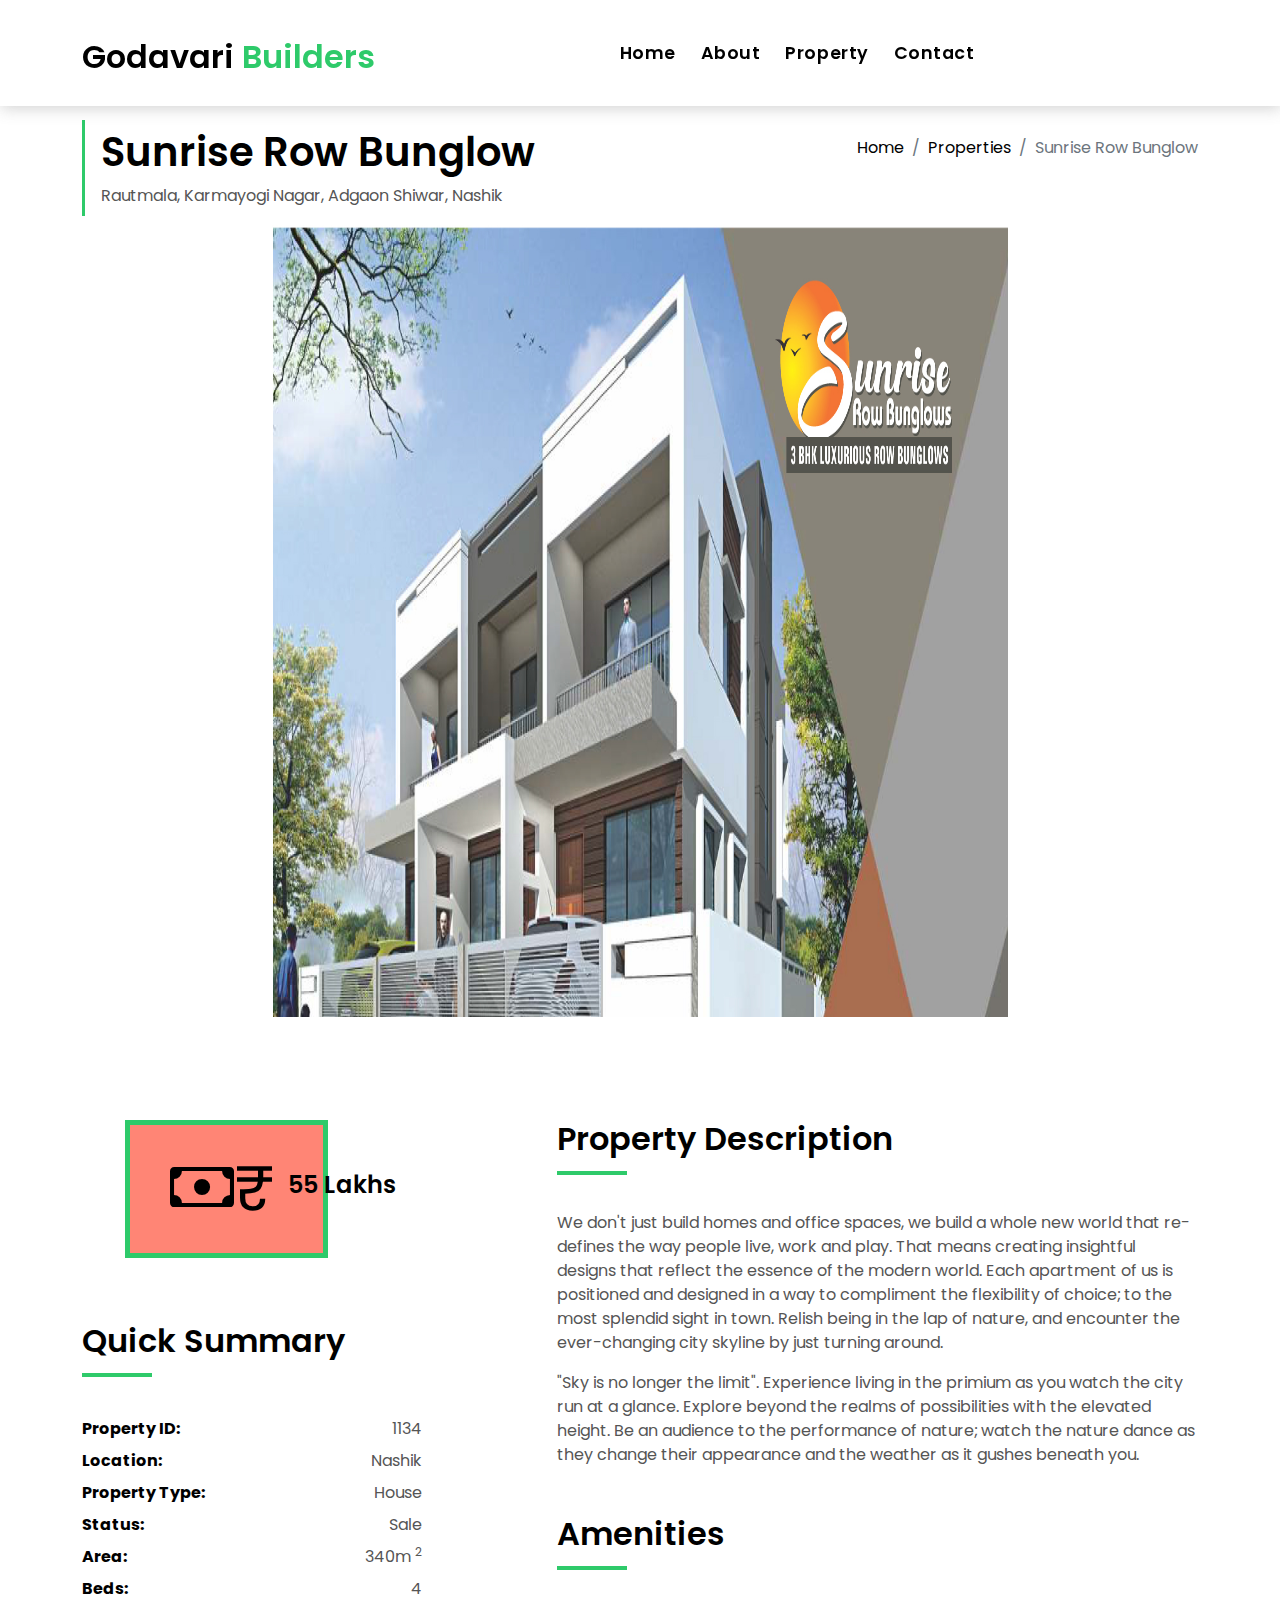
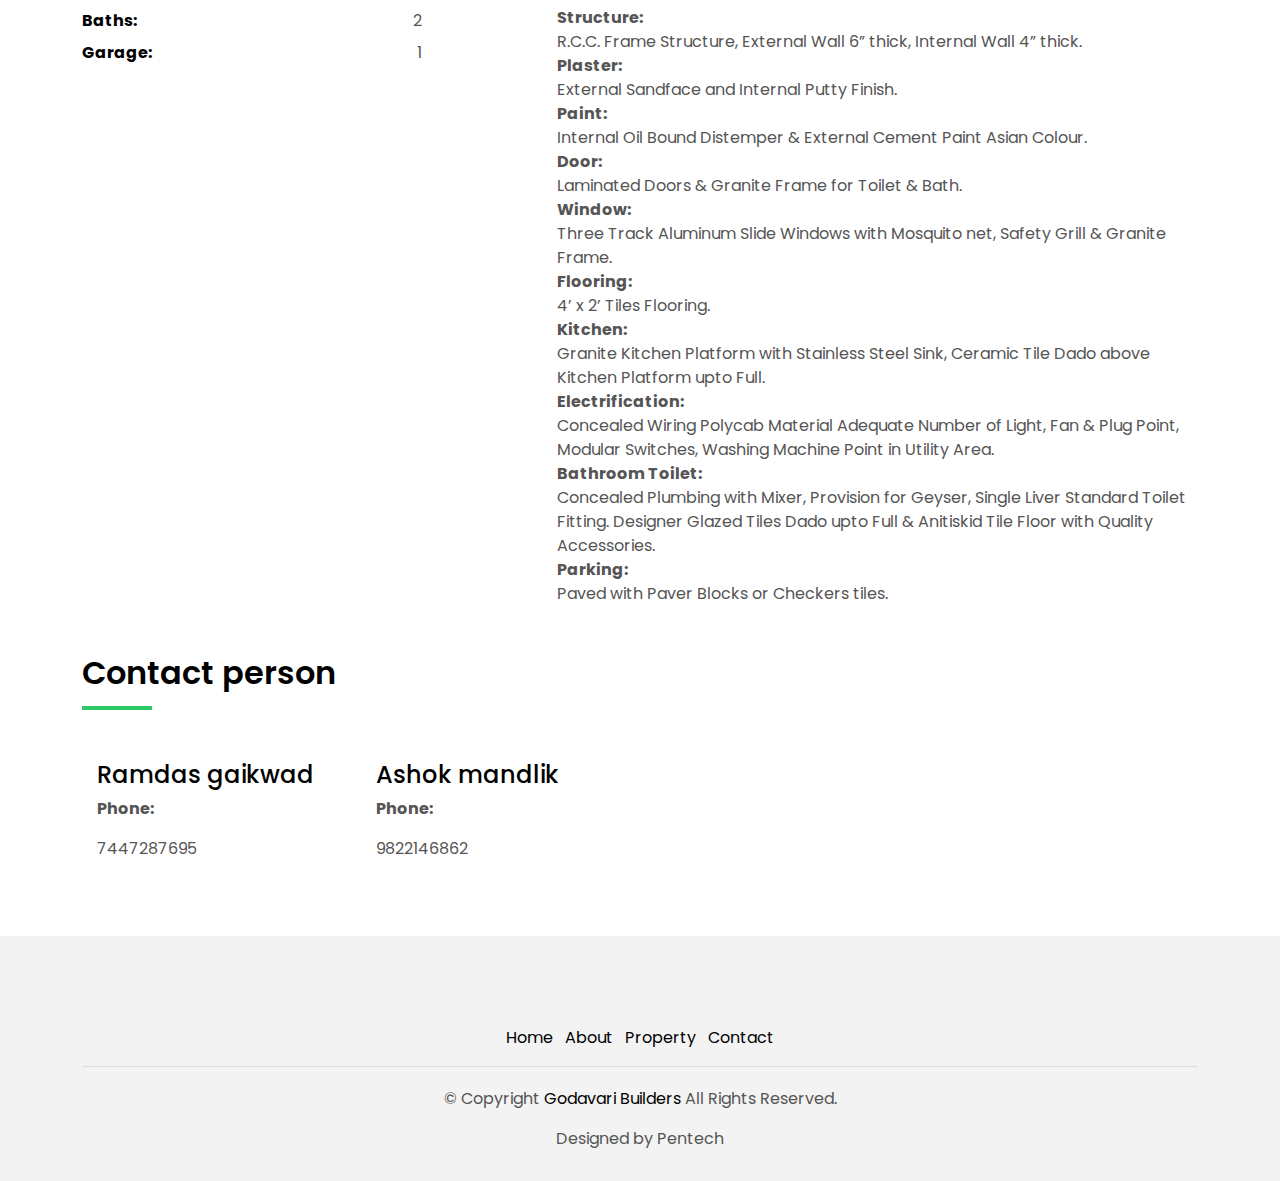
<file: property-single-sunrise-bungalow.html>
<!DOCTYPE html>
<html lang="en">

<head>
  <meta charset="utf-8">
  <meta content="width=device-width, initial-scale=1.0" name="viewport">

  <title>Godavari Builders</title>
  <meta content="" name="description">
  <meta content="" name="keywords">

  <!-- Favicons -->
  <link href="assets/img/favicon.png" rel="icon">
  <link href="assets/img/apple-touch-icon.png" rel="apple-touch-icon">

  <!-- Google Fonts -->
  <link href="https://fonts.googleapis.com/css?family=Poppins:300,400,500,600,700" rel="stylesheet">

  <!-- Vendor CSS Files -->
  <link href="assets/vendor/animate.css/animate.min.css" rel="stylesheet">
  <link href="assets/vendor/bootstrap/css/bootstrap.min.css" rel="stylesheet">
  <link href="assets/vendor/bootstrap-icons/bootstrap-icons.css" rel="stylesheet">
  <link href="assets/vendor/swiper/swiper-bundle.min.css" rel="stylesheet">

  <!-- Template Main CSS File -->
  <link href="assets/css/style.css" rel="stylesheet">

  <!-- =======================================================
  * Template Name: EstateAgency - v4.7.0
  * Template URL: https://bootstrapmade.com/real-estate-agency-bootstrap-template/
  * Author: BootstrapMade.com
  * License: https://bootstrapmade.com/license/
  ======================================================== -->
</head>

<body>

  <!-- ======= Property Search Section ======= 
  <div class="click-closed"></div>
  <!--/ Form Search Star /
  <div class="box-collapse">
    <div class="title-box-d">
      <h3 class="title-d">Search Property</h3>
    </div>
    <span class="close-box-collapse right-boxed bi bi-x"></span>
    <div class="box-collapse-wrap form">
      <form class="form-a">
        <div class="row">
          <div class="col-md-12 mb-2">
            <div class="form-group">
              <label class="pb-2" for="Type">Keyword</label>
              <input type="text" class="form-control form-control-lg form-control-a" placeholder="Keyword">
            </div>
          </div>
          <div class="col-md-6 mb-2">
            <div class="form-group mt-3">
              <label class="pb-2" for="Type">Type</label>
              <select class="form-control form-select form-control-a" id="Type">
                <option>All Type</option>
                <option>For Rent</option>
                <option>For Sale</option>
                <option>Open House</option>
              </select>
            </div>
          </div>
          <div class="col-md-6 mb-2">
            <div class="form-group mt-3">
              <label class="pb-2" for="city">City</label>
              <select class="form-control form-select form-control-a" id="city">
                <option>All City</option>
                <option>Alabama</option>
                <option>Arizona</option>
                <option>California</option>
                <option>Colorado</option>
              </select>
            </div>
          </div>
          <div class="col-md-6 mb-2">
            <div class="form-group mt-3">
              <label class="pb-2" for="bedrooms">Bedrooms</label>
              <select class="form-control form-select form-control-a" id="bedrooms">
                <option>Any</option>
                <option>01</option>
                <option>02</option>
                <option>03</option>
              </select>
            </div>
          </div>
          <div class="col-md-6 mb-2">
            <div class="form-group mt-3">
              <label class="pb-2" for="garages">Garages</label>
              <select class="form-control form-select form-control-a" id="garages">
                <option>Any</option>
                <option>01</option>
                <option>02</option>
                <option>03</option>
                <option>04</option>
              </select>
            </div>
          </div>
          <div class="col-md-6 mb-2">
            <div class="form-group mt-3">
              <label class="pb-2" for="bathrooms">Bathrooms</label>
              <select class="form-control form-select form-control-a" id="bathrooms">
                <option>Any</option>
                <option>01</option>
                <option>02</option>
                <option>03</option>
              </select>
            </div>
          </div>
          <div class="col-md-6 mb-2">
            <div class="form-group mt-3">
              <label class="pb-2" for="price">Min Price</label>
              <select class="form-control form-select form-control-a" id="price">
                <option>Unlimite</option>
                <option>$50,000</option>
                <option>$100,000</option>
                <option>$150,000</option>
                <option>$200,000</option>
              </select>
            </div>
          </div>
          <div class="col-md-12">
            <button type="submit" class="btn btn-b">Search Property</button>
          </div>
        </div>
      </form>
    </div>
  </div> End Property Search Section -->>

  <!-- ======= Header/Navbar ======= -->
  <nav class="navbar navbar-default navbar-trans navbar-expand-lg fixed-top">
    <div class="container">
      <button class="navbar-toggler collapsed" type="button" data-bs-toggle="collapse" data-bs-target="#navbarDefault" aria-controls="navbarDefault" aria-expanded="false" aria-label="Toggle navigation">
        <span></span>
        <span></span>
        <span></span>
      </button>
      <a class="navbar-brand text-brand" href="index.html">Godavari <span class="color-b">Builders</span></a>

      <div class="navbar-collapse collapse justify-content-center" id="navbarDefault">
        <ul class="navbar-nav">

          <li class="nav-item">
            <a class="nav-link " href="index.html">Home</a>
          </li>

          <li class="nav-item">
            <a class="nav-link " href="about.html">About</a>
          </li>

          <li class="nav-item">
            <a class="nav-link " href="property-grid.html">Property</a>
          </li>

          <!-- <li class="nav-item">
            <a class="nav-link " href="blog-grid.html">Blog</a>
          </li> -->

         <!-- <li class="nav-item dropdown">
            <a class="nav-link dropdown-toggle" href="#" id="navbarDropdown" role="button" data-bs-toggle="dropdown" aria-haspopup="true" aria-expanded="false">Pages</a>
            <div class="dropdown-menu">
              <a class="dropdown-item active" href="property-single.html">Property Single</a>
              <a class="dropdown-item " href="blog-single.html">Blog Single</a>
              <a class="dropdown-item " href="agents-grid.html">Agents Grid</a>
              <a class="dropdown-item " href="agent-single.html">Agent Single</a>
            </div>
          </li>-->
          <li class="nav-item">
            <a class="nav-link " href="contact.html">Contact</a>
          </li>
        </ul>
      </div>

     <!-- <button type="button" class="btn btn-b-n navbar-toggle-box navbar-toggle-box-collapse" data-bs-toggle="collapse" data-bs-target="#navbarTogglerDemo01">
        <i class="bi bi-search"></i>
      </button>-->

    </div>
  </nav><!-- End Header/Navbar -->

  <main id="main">

    <!-- ======= Intro Single ======= -->
    <section class="intro-single">
      <div style="height: 100px;" class="container">
        <div class="row">
          <div class="col-md-12 col-lg-8">
            <div class="title-single-box">
              <h1 class="title-single">Sunrise Row Bunglow</h1>
              <span class="color-text-a">Rautmala, Karmayogi Nagar, Adgaon Shiwar, Nashik</span>
            </div>
          </div>
          <div class="col-md-12 col-lg-4">
            <nav aria-label="breadcrumb" class="breadcrumb-box d-flex justify-content-lg-end">
              <ol class="breadcrumb">
                <li class="breadcrumb-item">
                  <a href="index.html">Home</a>
                </li>
                <li class="breadcrumb-item">
                  <a href="property-grid.html">Properties</a>
                </li>
                <li class="breadcrumb-item active" aria-current="page">
                  Sunrise Row Bunglow
                </li>
              </ol>
            </nav>
          </div>
        </div>
      </div>
    </section><!-- End Intro Single-->

    <!-- ======= Property Single ======= -->
    <section class="property-single nav-arrow-b">
      <div class="container">
        <div style="height: 100vh;" class="row justify-content-center">
          <div class="col-lg-8">
            <div id="property-single-carousel" class="swiper">
              <div class="swiper-wrapper">
                <div class="slidersImage5 carousel-item-b">
                  <img src="assets/img/SunriseR.jpg" alt="">
                </div>
                <!-- <div class="carousel-item-b swiper-slide">
                  <img src="assets/img/slide-2.jpg" alt="">
                </div> -->
              </div>
            </div>
            <div class="property-single-carousel-pagination carousel-pagination"></div>
          </div>
        </div>

        <div class="row">
          <div class="col-sm-12">

            <div class="row justify-content-between">
              <div class="col-md-5 col-lg-4">
                <div class="property-price d-flex justify-content-center foo">
                  <div class="card-header-c d-flex">
                    <div class="card-box-ico">
                      <span class="bi bi-cash">₹</span>
                    </div>
                    <div class="card-title-c align-self-center">
                      <h5 class="title-c">55 Lakhs</h5>
                    </div>
                  </div>
                </div>
                <div class="property-summary">
                  <div class="row">
                    <div class="col-sm-12">
                      <div class="title-box-d section-t4">
                        <h3 class="title-d">Quick Summary</h3>
                      </div>
                    </div>
                  </div>
                  <div class="summary-list">
                    <ul class="list">
                      <li class="d-flex justify-content-between">
                        <strong>Property ID:</strong>
                        <span>1134</span>
                      </li>
                      <li class="d-flex justify-content-between">
                        <strong>Location:</strong>
                        <span>Nashik</span>
                      </li>
                      <li class="d-flex justify-content-between">
                        <strong>Property Type:</strong>
                        <span>House</span>
                      </li>
                      <li class="d-flex justify-content-between">
                        <strong>Status:</strong>
                        <span>Sale</span>
                      </li>
                      <li class="d-flex justify-content-between">
                        <strong>Area:</strong>
                        <span>340m
                          <sup>2</sup>
                        </span>
                      </li>
                      <li class="d-flex justify-content-between">
                        <strong>Beds:</strong>
                        <span>4</span>
                      </li>
                      <li class="d-flex justify-content-between">
                        <strong>Baths:</strong>
                        <span>2</span>
                      </li>
                      <li class="d-flex justify-content-between">
                        <strong>Garage:</strong>
                        <span>1</span>
                      </li>
                    </ul>
                  </div>
                </div>
              </div>
              <div class="col-md-7 col-lg-7 section-md-t3">
                <div class="row">
                  <div class="col-sm-12">
                    <div class="title-box-d">
                      <h3 class="title-d">Property Description</h3>
                    </div>
                  </div>
                </div>
                <div class="property-description">
                  <p class="description color-text-a">
                    We don't just build homes and office spaces, we build a whole new world that re-defines the way people live, work and play. That means creating insightful designs that reflect the essence of the modern world.
Each apartment of us is positioned and designed in a way to compliment the flexibility of choice; to the most splendid sight in town. Relish being in the lap of nature, and encounter the ever-changing city skyline by just turning around.
                  </p>
                  <p class="description color-text-a no-margin">
                    "Sky is no longer the limit". Experience living in the primium as you watch the city run at a glance. Explore beyond the realms of possibilities with the elevated height. Be an audience to the performance of nature; watch the nature dance as they change their appearance and the weather as it gushes beneath you.
                  </p>
                </div>
                <div class="row section-t3">
                    <div class="col-sm-12">
                      <div class="title-box-d">
                        <h3 class="title-d">Amenities</h3>
                      </div>
                    </div>
                  </div>
                  <div class="amenities-list color-text-a">
                      <strong>
                          Structure: <br>
                      </strong>
                      R.C.C. Frame Structure, External Wall 6” thick, Internal Wall 4” thick. <br>
                      <strong>
                          Plaster: <br>
                      </strong>
                      External Sandface and Internal Putty Finish. <br>
                      <strong>
                          Paint: <br>
                      </strong>
                      Internal Oil Bound Distemper & External Cement Paint Asian Colour. <br>
                      <strong>
                          Door: <br>
                      </strong>
                      Laminated Doors & Granite Frame for Toilet & Bath. <br>
                      <strong>
                          Window: <br>
                      </strong>
                      Three Track Aluminum Slide Windows with Mosquito net, Safety Grill & Granite Frame. <br>
                      <strong>
                          Flooring: <br>
                      </strong>
                      4’ x 2’ Tiles Flooring. <br> 
                      <strong>
                          Kitchen: <br>
                      </strong>
                      Granite Kitchen Platform with Stainless Steel Sink, Ceramic Tile Dado above Kitchen Platform upto Full. <br>
                      <strong>
                          Electrification: <br>
                      </strong>
                      Concealed Wiring Polycab Material Adequate Number of Light, Fan & Plug Point, Modular Switches, Washing Machine Point in Utility Area. <br>
                      <strong>
                          Bathroom Toilet: <br>
                      </strong>
                      Concealed Plumbing with Mixer, Provision for Geyser, Single Liver Standard Toilet Fitting. Designer Glazed Tiles Dado upto Full & Anitiskid Tile Floor with Quality Accessories. <br>
                      <strong>
                          Parking: <br>
                      </strong>
                      Paved with Paver Blocks or Checkers tiles. <br>
                  </div>
                </div>
              </div>
            </div>
          <!-- <div class="col-md-10 offset-md-1">
            <ul class="nav nav-pills-a nav-pills mb-3 section-t3" id="pills-tab" role="tablist">
              <li class="nav-item">
                <a class="nav-link active" id="pills-video-tab" data-bs-toggle="pill" href="#pills-video" role="tab" aria-controls="pills-video" aria-selected="true">Video</a>
              </li>
              <li class="nav-item">
                <a class="nav-link" id="pills-plans-tab" data-bs-toggle="pill" href="#pills-plans" role="tab" aria-controls="pills-plans" aria-selected="false">Floor Plans</a>
              </li>
              <li class="nav-item">
                <a class="nav-link" id="pills-map-tab" data-bs-toggle="pill" href="#pills-map" role="tab" aria-controls="pills-map" aria-selected="false">Ubication</a>
              </li>
            </ul>
            <div class="tab-content" id="pills-tabContent">
              <div class="tab-pane fade show active" id="pills-video" role="tabpanel" aria-labelledby="pills-video-tab">
                <iframe src="https://player.vimeo.com/video/73221098" width="100%" height="460" frameborder="0" webkitallowfullscreen mozallowfullscreen allowfullscreen></iframe>
              </div>
              <div class="tab-pane fade" id="pills-plans" role="tabpanel" aria-labelledby="pills-plans-tab">
                <img src="assets/img/plan2.jpg" alt="" class="img-fluid">
              </div>
              <div class="tab-pane fade" id="pills-map" role="tabpanel" aria-labelledby="pills-map-tab">
                <iframe src="https://www.google.com/maps/embed?pb=!1m18!1m12!1m3!1d3022.1422937950147!2d-73.98731968482413!3d40.75889497932681!2m3!1f0!2f0!3f0!3m2!1i1024!2i768!4f13.1!3m3!1m2!1s0x89c25855c6480299%3A0x55194ec5a1ae072e!2sTimes+Square!5e0!3m2!1ses-419!2sve!4v1510329142834" width="100%" height="460" frameborder="0" style="border:0" allowfullscreen></iframe>
              </div>
            </div> -->
          </div>
          <div class="col-md-12">
            <div class="row section-t3">
              <div class="col-sm-12">
                <div class="title-box-d">
                  <h3 class="title-d">Contact person</h3>
                </div>
              </div>
            </div>
              <!-- <div class="col-md-6 col-lg-4">
                <img src="assets/img/contactme.jpg" alt="" class="img-fluid">
              </div> -->
              <div class="agent-contact-2">
                <div class="agent-details-2">
                  <h4>Ramdas gaikwad</h4>
                  <p><strong>Phone:</strong></p>
                  <span>7447287695</span>
                </div>
                <div class="agent-details-2">
                  <h4>Ashok mandlik</h4>
                  <p><strong>Phone:</strong></p>
                  <span>9822146862</span>
                </div>
              </div>
              <!-- <div class="col-md-12 col-lg-4">
                <div class="property-contact">
                  <form class="form-a">
                    <div class="row">
                      <div class="col-md-12 mb-1">
                        <div class="form-group">
                          <input type="text" class="form-control form-control-lg form-control-a" id="inputName" placeholder="Name *" required>
                        </div>
                      </div>
                      <div class="col-md-12 mb-1">
                        <div class="form-group">
                          <input type="email" class="form-control form-control-lg form-control-a" id="inputEmail1" placeholder="Email *" required>
                        </div>
                      </div>
                      <div class="col-md-12 mb-1">
                        <div class="form-group">
                          <textarea id="textMessage" class="form-control" placeholder="Comment *" name="message" cols="45" rows="8" required></textarea>
                        </div>
                      </div>
                      <div class="col-md-12 mt-3">
                        <button type="submit" class="btn btn-a">Send Message</button>
                      </div>
                    </div>
                  </form>
                </div> -->
              <!-- </div> -->
          </div>
        </div>
      </div>
    </section><!-- End Property Single-->

  </main><!-- End #main -->

  <!-- ======= Footer ======= -->
  <section class="section-footer">
    <div class="container">
      <div class="row">
        <div class="col-sm-12 col-md-4">
          <div class="widget-a">
            <!-- <div class="w-header-a">
              <h3 class="w-title-a text-brand">EstateAgency</h3>
            </div>
            <div class="w-body-a">
              <p class="w-text-a color-text-a">
                Enim minim veniam quis nostrud exercitation ullamco laboris nisi ut aliquip exea commodo consequat duis
                sed aute irure.
              </p>
            </div> -->
            <!-- <div class="w-footer-a">
              <ul class="list-unstyled">
                <li class="color-a">
                  <span class="color-text-a">Phone .</span> contact@example.com
                </li>
                <li class="color-a">
                  <span class="color-text-a">Email .</span> +54 356 945234
                </li>
              </ul>
            </div> -->
          </div>
        </div>
        <div class="col-sm-12 col-md-4 section-md-t3">
          <div class="widget-a">
            <!-- <div class="w-header-a">
              <h3 class="w-title-a text-brand">The Company</h3>
            </div> -->
            <div class="w-body-a">
              <!-- <div class="w-body-a">
                <ul class="list-unstyled">
                  <li class="item-list-a">
                    <i class="bi bi-chevron-right"></i> <a href="#">Site Map</a>
                  </li>
                  <li class="item-list-a">
                    <i class="bi bi-chevron-right"></i> <a href="#">Legal</a>
                  </li>
                  <li class="item-list-a">
                    <i class="bi bi-chevron-right"></i> <a href="#">Agent Admin</a>
                  </li>
                  <li class="item-list-a">
                    <i class="bi bi-chevron-right"></i> <a href="#">Careers</a>
                  </li>
                  <li class="item-list-a">
                    <i class="bi bi-chevron-right"></i> <a href="#">Affiliate</a>
                  </li>
                  <li class="item-list-a">
                    <i class="bi bi-chevron-right"></i> <a href="#">Privacy Policy</a>
                  </li>
                </ul>
              </div> -->
            </div>
          </div>
        </div>
        <div class="col-sm-12 col-md-4 section-md-t3">
          <div class="widget-a">
            <!-- <div class="w-header-a">
              <h3 class="w-title-a text-brand">International sites</h3>
            </div> -->
            <!-- <div class="w-body-a">
              <ul class="list-unstyled">
                <li class="item-list-a">
                  <i class="bi bi-chevron-right"></i> <a href="#">Venezuela</a>
                </li>
                <li class="item-list-a">
                  <i class="bi bi-chevron-right"></i> <a href="#">China</a>
                </li>
                <li class="item-list-a">
                  <i class="bi bi-chevron-right"></i> <a href="#">Hong Kong</a>
                </li>
                <li class="item-list-a">
                  <i class="bi bi-chevron-right"></i> <a href="#">Argentina</a>
                </li>
                <li class="item-list-a">
                  <i class="bi bi-chevron-right"></i> <a href="#">Singapore</a>
                </li>
                <li class="item-list-a">
                  <i class="bi bi-chevron-right"></i> <a href="#">Philippines</a>
                </li>
              </ul>
            </div> -->
          </div>
        </div>
      </div>
    </div>
  </section>
  <footer>
    <div class="container">
      <div class="row">
        <div class="col-md-12">
          <nav class="nav-footer">
            <ul class="list-inline">
              <li class="list-inline-item">
                <a href="index.html">Home</a>
              </li>
              <li class="list-inline-item">
                <a href="about.html">About</a>
              </li>
              <li class="list-inline-item">
                <a href="property-grid.html">Property</a>
              </li>
              <!-- <li class="list-inline-item">
                <a href="#">Blog</a>
              </li> -->
              <li class="list-inline-item">
                <a href="contact.html">Contact</a>
              </li>
            </ul>
          </nav>
          <div class="socials-a">
            <!-- <ul class="list-inline">
              <li class="list-inline-item">
                <a href="#">
                  <i class="bi bi-facebook" aria-hidden="true"></i>
                </a>
              </li>
              <li class="list-inline-item">
                <a href="#">
                  <i class="bi bi-twitter" aria-hidden="true"></i>
                </a>
              </li>
              <li class="list-inline-item">
                <a href="#">
                  <i class="bi bi-instagram" aria-hidden="true"></i>
                </a>
              </li>
              <li class="list-inline-item">
                <a href="#">
                  <i class="bi bi-linkedin" aria-hidden="true"></i>
                </a>
              </li>
            </ul> -->
          </div>
          <div class="copyright-footer">
            <p class="copyright color-text-a">
              &copy; Copyright
              <span class="color-a">Godavari Builders</span> All Rights Reserved.
            </p>
          </div>
          <!-- <div class="credits">
            All the links in the footer should remain intact.
            You can delete the links only if you purchased the pro version.
            Licensing information: https://bootstrapmade.com/license/
            Purchase the pro version with working PHP/AJAX contact form: https://bootstrapmade.com/buy/?theme=EstateAgency
          -->
            Designed by Pentech
          </div>
        </div>
      </div>
    </div>
  </footer><!-- End  Footer -->

  <div id="preloader"></div>
  <a href="#" class="back-to-top d-flex align-items-center justify-content-center"><i class="bi bi-arrow-up-short"></i></a>

  <!-- Vendor JS Files -->
  <script src="assets/vendor/bootstrap/js/bootstrap.bundle.min.js"></script>
  <script src="assets/vendor/swiper/swiper-bundle.min.js"></script>
  <script src="assets/vendor/php-email-form/validate.js"></script>

  <!-- Template Main JS File -->
  <script src="assets/js/main.js"></script>

</body>

</html>
</file>
<file: assets/css/style.css>
/**
* Template Name: EstateAgency - v4.7.0
* Template URL: https://bootstrapmade.com/real-estate-agency-bootstrap-template/
* Author: BootstrapMade.com
* License: https://bootstrapmade.com/license/
*/

/*--------------------------------------------------------------
# General
--------------------------------------------------------------*/
body {
  font-family: "Poppins", sans-serif;
  color: #555555;
}

h1,
h2,
h3,
h4,
h5,
h6 {
  color: #000000;
}

a {
  color: #000000;
  text-decoration: none;
  transition: all 0.5s ease;
}
a:hover {
  color: #2eca6a;
  text-decoration: none;
}

.link-two {
  color: #000000;
  transition: all 0.5s ease;
}
.link-two:hover {
  text-decoration: underline;
  color: #000000;
}

.link-one {
  color: #000000;
  transition: all 0.5s ease;
}
.link-one:hover {
  color: #000000;
  text-decoration: none;
}

.link-icon {
  color: #000000;
  font-weight: 500;
}
.link-icon span {
  font-size: 14px;
  padding-left: 4px;
  vertical-align: middle;
}

.link-a {
  text-decoration: none;
  color: #ffffff;
  text-decoration: none;
}
@media (min-width: 768px) {
  .link-a {
    font-size: 0.9rem;
  }
}
@media (min-width: 992px) {
  .link-a {
    font-size: 1rem;
  }
}
.link-a:hover {
  color: #ffffff;
  text-decoration: none;
}
.link-a span {
  font-size: 18px;
  vertical-align: middle;
  margin-left: 5px;
}
@media (min-width: 768px) {
  .link-a span {
    font-size: 1.5rem;
  }
}
@media (min-width: 992px) {
  .link-a span {
    font-size: 18px;
  }
}

.text-brand {
  color: #000000;
  font-size: 2rem;
  font-weight: 600;
}
@media (max-width: 767px) {
  .text-brand {
    font-size: 1.8rem;
  }
}

.color-a {
  text-decoration: none;
  color: #000000;
}

.color-b {
  color: #2eca6a;
}

.color-d {
  color: #adadad;
}

.color-text-a {
  text-decoration: none;
  color: #555555;
}

.no-margin {
  margin: 0;
}

/*------/ Nav Pills  /------*/
.nav-pills-a {
  text-decoration: none;
}
.nav-pills-a.nav-pills .nav-link {
  color: #000000;
  position: relative;
  font-weight: 600;
}
.nav-pills-a.nav-pills .nav-link.active {
  background-color: transparent;
}
.nav-pills-a.nav-pills .nav-link.active:after {
  content: "";
  position: absolute;
  left: 0;
  bottom: -1px;
  width: 100%;
  height: 2px;
  background-color: #2eca6a;
  z-index: 2;
}

/*------/ Bg Image /------*/
.bg-image {
  background-repeat: no-repeat;
  background-attachment: fixed;
  background-size: cover;
  background-position: center center;
}

/*------/ List a /------*/
.list-a {
  text-decoration: none;
  display: inline-block;
  line-height: 2;
  padding: 0;
  list-style: none;
}
.list-a li {
  position: relative;
  width: 50%;
  float: left;
  padding-left: 25px;
  padding-right: 5px;
}
@media (min-width: 992px) {
  .list-a li {
    width: 33.333%;
  }
}
.list-a li:before {
  content: "";
  width: 10px;
  height: 2px;
  position: absolute;
  background-color: #313131;
  top: 15px;
  left: 0;
}

/*------/ Pagination-a /------*/
.pagination-a {
  text-decoration: none;
}
.pagination-a .pagination .page-link {
  margin: 0 0.2rem;
  border-color: transparent;
  padding: 0.5rem 0.8rem;
  color: #000000;
}
.pagination-a .pagination .page-link:hover, .pagination-a .pagination .page-link:active, .pagination-a .pagination .page-link:focus {
  background-color: #2eca6a;
}
.pagination-a .pagination .page-link span {
  font-size: 1.2rem;
}
.pagination-a .pagination .next .page-link {
  padding: 0.4rem 0.9rem;
}
.pagination-a .pagination .page-item:last-child .page-link {
  border-top-right-radius: 0;
  border-bottom-right-radius: 0;
}
.pagination-a .pagination .page-item:first-child .page-link {
  border-top-left-radius: 0;
  border-bottom-left-radius: 0;
}
.pagination-a .pagination .page-item.disabled .page-link {
  padding: 0.4rem 0.9rem;
  color: #555555;
}
.pagination-a .pagination .page-item.active .page-link {
  background-color: #2eca6a;
}

.a {
  text-decoration: none;
  color: #2eca6a;
  font-size: 1.3rem;
}

/*------/ Icon Box /------*/
.icon-box .icon-box-icon {
  display: table-cell;
  vertical-align: top;
  font-size: 36px;
  color: #000000;
  width: 50px;
  padding-top: 8px;
}
.icon-box .icon-box-content {
  padding-top: 18px;
}

/*------/ Space Padding /------*/
.section-t8 {
  padding-top: 8rem;
}
@media (max-width: 767px) {
  .section-t8 {
    padding-top: 4rem;
  }
}

.agent-contact {
  display: grid;
  grid-template-columns: 30% 30% 30%;
}

.agent-details {
  margin: 15px;
}


.agent-contact-2 {
  display: grid;
  grid-template-columns: 25% 25% 25% 25%;
}

.agent-details-2 {
  margin: 15px;
}


.section-t4 {
  padding-top: 4rem;
}
@media (max-width: 767px) {
  .section-t4 {
    padding-top: 2rem;
  }
}

@media (max-width: 414px) {
  .intro-section-main {
    height: 100px;
    /* background-color: #000000; */
}
}

.section-t3 {
  padding-top: 3rem;
}

@media (max-width: 767px) {
  .section-md-t3 {
    padding-top: 3rem;
  }
}

.section-b2 {
  padding-bottom: 2rem;
}

.section-tb85 {
  padding: 8rem 0 5rem 0;
}
@media (max-width: 767px) {
  .section-tb85 {
    padding: 4rem 0 2.5rem 0;
  }
}

.pricing-details {
  padding: 10px;
  background-color: #28282B;
  width: 220px;
  color: white;
  border-radius: 30px;
  border: 2px solid rgb(24, 210, 110);
  text-transform: uppercase;
}

.pricing-details a {
  color: white;
}

/*------/ Title /------*/
.title-wrap {
  padding-bottom: 4rem;
}

.title-a {
  text-decoration: none;
  font-size: 2.6rem;
  font-weight: 600;
}

.title-link {
  font-size: 1.2rem;
  font-weight: 300;
  padding-top: 1.2rem;
}
.title-link a {
  text-decoration: none;
  color: #313131;
}
.title-link span {
  font-size: 20px;
  padding-left: 4px;
  vertical-align: middle;
}

.title-box-d {
  padding-bottom: 1.8rem;
  margin-bottom: 1rem;
  position: relative;
}
.title-box-d .title-d {
  font-weight: 600;
  font-size: 2rem;
}
.title-box-d .title-d:after {
  content: "";
  position: absolute;
  width: 70px;
  height: 4px;
  background-color: #2eca6a;
  bottom: 20px;
  left: 0;
}

/*------/ Display Table & Table Cell /------*/
.display-table {
  width: 100%;
  height: 100%;
  display: table;
}

.table-cell {
  display: table-cell;
  vertical-align: middle;
}
.intro-sections {
  /* height: 100px; */
}

/*------/ Ul Resect /------*/
.ul-resect ul, .box-comments ul, .list-a ul {
  list-style: none;
  padding-left: 0;
  margin-bottom: 0;
}

/*------/ Overlay /------*/
.overlay-a {
  text-decoration: none;
  background: linear-gradient(to bottom, rgba(0, 0, 0, 0) 0%, rgba(0, 0, 0, 0.2) 27%, rgba(0, 0, 0, 0.65) 90%);
}

.overlay {
  position: absolute;
  top: 0;
  left: 0px;
  padding: 0;
  height: 100%;
  width: 100%;
}

.carousel-pagination {
  margin-top: 10px;
  text-align: center;
}
.carousel-pagination .swiper-pagination-bullet {
  width: 18px;
  height: 10px;
  background-color: #555;
  margin: 0 4px;
  border-radius: 0;
  opacity: 1;
  transition: 0.3s;
}
.carousel-pagination .swiper-pagination-bullet-active {
  background-color: #2eca6a;
  width: 36px;
}

.nav-arrow-a {
  text-decoration: none;
}
.nav-arrow-a .owl-arrow .owl-nav {
  font-size: 1.8rem;
  margin-top: -110px;
}
.nav-arrow-a .owl-arrow .owl-nav .owl-next {
  margin-left: 15px;
}

.nav-arrow-b .owl-arrow .owl-nav {
  position: absolute;
  top: 0;
  right: 0;
  font-size: 1.2rem;
}
.nav-arrow-b .owl-arrow .owl-nav .owl-prev,
.nav-arrow-b .owl-arrow .owl-nav .owl-next {
  padding: 0.7rem 1.5rem !important;
  display: inline-block;
  transition: all 0.6s ease-in-out;
  color: #ffffff;
  background-color: #2eca6a;
  opacity: 0.9;
}
.nav-arrow-b .owl-arrow .owl-nav .owl-prev.disabled,
.nav-arrow-b .owl-arrow .owl-nav .owl-next.disabled {
  transition: all 0.6s ease-in-out;
  color: #ffffff;
}
.nav-arrow-b .owl-arrow .owl-nav .owl-prev:hover,
.nav-arrow-b .owl-arrow .owl-nav .owl-next:hover {
  background-color: #26a356;
}
.nav-arrow-b .owl-arrow .owl-nav .owl-next {
  margin-left: 0px;
}

/*------/ Socials /------*/
.socials-a {
  text-decoration: none;
}
.socials-a .list-inline-item:not(:last-child) {
  margin-right: 25px;
}

/*--------------------------------------------------------------
# Back to top button
--------------------------------------------------------------*/
.back-to-top {
  position: fixed;
  visibility: hidden;
  display: block;
  opacity: 0;
  right: 15px;
  bottom: 15px;
  z-index: 5;
  background: #2eca6a;
  width: 40px;
  height: 40px;
  border-radius: 50px;
  transition: all 0.4s;
}
.float{
	position:fixed;
	width:60px;
	height:60px;
	bottom:40px;
	right:40px;
	background-color:#0C9;
	color:#FFF;
	border-radius:50px;
	text-align:center;
	box-shadow: 2px 2px 3px #999;
  z-index: 1;
}

.float i{
  font-size: 28px;
  display: flex;
  align-items: center;
  justify-content: center;
  margin-top: 15px;
  color: #fff;

}

.back-to-top i {
  font-size: 28px;
  color: #fff;
  line-height: 0;
}
/* .back-to-top:hover {
  background: #4bd680;
  color: #fff;
}
.back-to-top.active {
  visibility: visible;
  opacity: 1;
} */

/* Prelaoder */
#preloader {
  position: fixed;
  top: 0;
  left: 0;
  right: 0;
  bottom: 0;
  z-index: 9999;
  overflow: hidden;
  background: #fff;
}

#preloader:before {
  content: "";
  position: fixed;
  top: calc(50% - 30px);
  left: calc(50% - 30px);
  border: 6px solid #f2f2f2;
  border-top: 6px solid #2eca6a;
  border-radius: 50%;
  width: 60px;
  height: 60px;
  -webkit-animation: animate-preloader 1s linear infinite;
  animation: animate-preloader 1s linear infinite;
}

@-webkit-keyframes animate-preloader {
  0% {
    transform: rotate(0deg);
  }
  100% {
    transform: rotate(360deg);
  }
}

@keyframes animate-preloader {
  0% {
    transform: rotate(0deg);
  }
  100% {
    transform: rotate(360deg);
  }
}
/*======================================
//--//-->   BUTTON
======================================*/
.btn {
  transition: 0.5s ease;
}
.btn.btn-a, .btn.btn-b {
  border-radius: 0;
  padding: 1rem 3rem;
  letter-spacing: 0.05rem;
}
.btn.btn-a {
  text-decoration: none;
  background-color: #000000;
  color: #ffffff;
}
.btn.btn-a:hover {
  background-color: #2eca6a;
  color: #000000;
}
.btn.btn-b {
  background-color: #2eca6a;
  color: #000000;
}
.btn.btn-b:hover {
  background-color: #000000;
  color: #ffffff;
}
.btn.btn-b-n {
  background-color: #2eca6a;
  color: #ffffff;
  border-radius: 0;
}
.btn.btn-b-n:hover {
  background-color: #26a356;
  color: #ffffff;
}

.navbar-toggle-box {
  display: inline-flex;
  align-items: center;
  justify-content: center;
  line-height: 0;
  padding: 10px;
}
.navbar-toggle-box i {
  line-height: 0;
}

/*--------------------------------------------------------------
# Navbar
--------------------------------------------------------------*/
.navbar-default {
  transition: all 0.5s ease-in-out;
  background-color: #ffffff;
  padding-top: 28px;
  padding-bottom: 20px;
  -webkit-backface-visibility: hidden;
  backface-visibility: hidden;
  box-shadow: 1px 2px 15px rgba(100, 100, 100, 0.3);
}
.navbar-default .nav-search {
  color: #000000;
  font-size: 1.5rem;
}
.navbar-default.navbar-reduce {
  box-shadow: 1px 2px 15px rgba(100, 100, 100, 0.3);
}
.navbar-default.navbar-trans, .navbar-default.navbar-reduce {
  -webkit-backface-visibility: hidden;
  backface-visibility: hidden;
}
.navbar-default.navbar-trans .nav-item, .navbar-default.navbar-reduce .nav-item {
  position: relative;
  padding-right: 10px;
  padding-bottom: 8px;
  margin-left: 0;
}
@media (min-width: 768px) {
  .navbar-default.navbar-trans .nav-item, .navbar-default.navbar-reduce .nav-item {
    margin-left: 15px;
  }
}
.navbar-default.navbar-trans .nav-link, .navbar-default.navbar-reduce .nav-link {
  font-size: 1.1rem;
  color: #000000;
  font-weight: 600;
  letter-spacing: 0.03em;
  transition: all 0.1s ease-in-out;
  position: relative;
  padding-left: 0;
  padding-right: 0;
}
.navbar-default.navbar-trans .nav-link:before, .navbar-default.navbar-reduce .nav-link:before {
  content: "";
  position: absolute;
  bottom: 5px;
  left: 0;
  width: 100%;
  height: 2px;
  z-index: 0;
  background-color: #2eca6a;
  transform: scaleX(0);
  transform-origin: right;
  transition: transform 0.2s ease-out, opacity 0.2s ease-out 0.3s;
}
.navbar-default.navbar-trans .nav-link:hover, .navbar-default.navbar-reduce .nav-link:hover {
  color: #000000;
}
.navbar-default.navbar-trans .nav-link:hover:before, .navbar-default.navbar-reduce .nav-link:hover:before {
  transform: scaleX(1);
  transform-origin: left;
}
.navbar-default.navbar-trans .show > .nav-link:before,
.navbar-default.navbar-trans .active > .nav-link:before,
.navbar-default.navbar-trans .nav-link.show:before,
.navbar-default.navbar-trans .nav-link.active:before, .navbar-default.navbar-reduce .show > .nav-link:before,
.navbar-default.navbar-reduce .active > .nav-link:before,
.navbar-default.navbar-reduce .nav-link.show:before,
.navbar-default.navbar-reduce .nav-link.active:before {
  transform: scaleX(1);
}
.navbar-default.navbar-trans .nav-link:before {
  background-color: #2eca6a;
}
.navbar-default.navbar-trans .nav-link:hover {
  color: #000000;
}
.navbar-default.navbar-trans .show > .nav-link,
.navbar-default.navbar-trans .active > .nav-link,
.navbar-default.navbar-trans .nav-link.show,
.navbar-default.navbar-trans .nav-link.active {
  color: #000000;
}
.navbar-default.navbar-reduce {
  transition: all 0.5s ease-in-out;
  padding-top: 19px;
  padding-bottom: 19px;
}
.navbar-default.navbar-reduce .nav-link {
  color: #000000;
}
.navbar-default.navbar-reduce .nav-link:before {
  background-color: #2eca6a;
}
.navbar-default.navbar-reduce .nav-link:hover {
  color: #000000;
}
.navbar-default.navbar-reduce .show > .nav-link,
.navbar-default.navbar-reduce .active > .nav-link,
.navbar-default.navbar-reduce .nav-link.show,
.navbar-default.navbar-reduce .nav-link.active {
  color: #000000;
}
.navbar-default.navbar-reduce .navbar-brand {
  color: #000000;
}
.navbar-default .dropdown .dropdown-menu {
  border-top: 0;
  border-left: 4px solid #2eca6a;
  border-right: 0;
  border-bottom: 0;
  transform: translate3d(0px, 40px, 0px);
  opacity: 0;
  filter: alpha(opacity=0);
  visibility: hidden;
  transition: all 0.5s cubic-bezier(0.3, 0.65, 0.355, 1) 0s, opacity 0.31s ease 0s, height 0s linear 0.36s;
  margin: 0;
  border-radius: 0;
  padding: 12px 0;
}
@media (min-width: 768px) {
  .navbar-default .dropdown .dropdown-menu {
    border-top: 4px solid #2eca6a;
    border-left: 0;
    display: block;
    position: absolute;
    box-shadow: 0 2px rgba(17, 16, 15, 0.1), 0 2px 10px rgba(20, 19, 18, 0.1);
  }
}
.navbar-default .dropdown .dropdown-menu .dropdown-item {
  padding: 12px 18px;
  transition: all 500ms ease;
  font-weight: 600;
  min-width: 220px;
}
.navbar-default .dropdown .dropdown-menu .dropdown-item:hover {
  background-color: #ffffff;
  color: #2eca6a;
  transition: all 500ms ease;
}
.navbar-default .dropdown .dropdown-menu .dropdown-item.active {
  background-color: #ffffff;
  color: #2eca6a;
}
.navbar-default .dropdown:hover .dropdown-menu {
  transform: translate3d(0px, 0px, 0px);
  visibility: visible;
  opacity: 1;
  filter: alpha(opacity=1);
}

/*------/ Hamburger Navbar /------*/
.navbar-toggler {
  position: relative;
}

.navbar-toggler:focus,
.navbar-toggler:active {
  outline: 0;
}

.navbar-toggler span {
  display: block;
  background-color: #000000;
  height: 3px;
  width: 25px;
  margin-top: 4px;
  margin-bottom: 4px;
  transform: rotate(0deg);
  left: 0;
  opacity: 1;
}

.navbar-toggler span:nth-child(1),
.navbar-toggler span:nth-child(3) {
  transition: transform 0.35s ease-in-out;
}

.navbar-toggler:not(.collapsed) span:nth-child(1) {
  position: absolute;
  left: 12px;
  top: 10px;
  transform: rotate(135deg);
  opacity: 0.9;
}

.navbar-toggler:not(.collapsed) span:nth-child(2) {
  height: 12px;
  visibility: hidden;
  background-color: transparent;
}

.navbar-toggler:not(.collapsed) span:nth-child(3) {
  position: absolute;
  left: 12px;
  top: 10px;
  transform: rotate(-135deg);
  opacity: 0.9;
}

/*======================================
//--//-->   BOX COLAPSE
======================================*/
.box-collapse {
  position: fixed;
  top: 0;
  bottom: 0;
  right: 0;
  width: 100%;
  z-index: 1040;
  background-color: #ffffff;
  transform: translateX(100%);
  transition: all 0.6s ease;
}
@media (min-width: 768px) {
  .box-collapse {
    width: 50%;
  }
}
.box-collapse .title-box-d {
  top: 30px;
  left: 60px;
  opacity: 0;
  transition: all 1s ease;
  transition-delay: 0.3s;
}
@media (max-width: 575px) {
  .box-collapse .title-box-d {
    left: 35px;
  }
}
@media (max-width: 575px) {
  .box-collapse .title-box-d .title-d {
    font-size: 1.3rem;
  }
}

.box-collapse-wrap {
  opacity: 0;
  position: absolute;
  left: 0;
  top: 6.5rem;
  bottom: 5rem;
  padding-left: 10%;
  padding-right: 10%;
  overflow-x: hidden;
  overflow-y: auto;
  margin: 0;
  transform: translateY(3rem);
  transition: transform 0.5s 0.5s ease, opacity 0.5s 0.5s ease;
}

.box-collapse-open .click-closed {
  visibility: visible;
}
.box-collapse-open .box-collapse {
  transform: translateX(0);
  box-shadow: 0 0 65px rgba(0, 0, 0, 0.07);
  opacity: 1;
}
.box-collapse-open .box-collapse .title-box-d {
  transform: translate(0);
  opacity: 1;
}
.box-collapse-open .box-collapse-wrap {
  transform: translate(0);
  opacity: 1;
}

.box-collapse-closed .box-collapse {
  opacity: 0.7;
  transition-delay: 0s;
}
.box-collapse-closed .box-collapse .title-box-d {
  opacity: 0;
  transition-delay: 0s;
}
.box-collapse-closed .box-collapse .form-a {
  opacity: 0;
  transition-delay: 0s;
}

.click-closed {
  position: fixed;
  top: 0;
  left: 0;
  width: 100%;
  height: 100%;
  visibility: hidden;
  z-index: 1035;
  background-color: #000000;
  opacity: 0.4;
}

.close-box-collapse {
  position: absolute;
  z-index: 1050;
  top: 2rem;
  font-size: 3.5rem;
  line-height: 1;
  color: #000000;
  cursor: pointer;
  transition: all 0.3s ease;
}

.right-boxed {
  right: 4.2857rem;
}

/*--------------------------------------------------------------
# Hero Section
--------------------------------------------------------------*/
.intro {
  height: 100vh;
  position: relative;
  color: #ffffff;
}
.intro .swiper-pagination {
  bottom: 50px;
}
.intro .swiper-pagination .swiper-pagination-bullet {
  width: 18px;
  height: 10px;
  background-color: #ffffff;
  border-radius: 0;
  opacity: 1;
  transition: 0.3s;
}
.intro .swiper-pagination .swiper-pagination-bullet-active {
  background-color: #2eca6a;
  width: 36px;
}
.intro .intro-item {
  padding-top: 2rem;
}
.intro .carousel-item-a {
  position: relative;
  height: 100vh;
}
.intro .carousel-item-a.bg-image {
  background-attachment: scroll;
}
.intro .intro-content {
  position: absolute;
}
.intro .intro-body {
  padding-left: 1rem;
}
@media (min-width: 768px) {
  .intro .intro-body {
    padding-left: 2rem;
  }
}
.intro .intro-body .price-a {
  color: #18d26e;
  padding: 1rem 0.5rem;
  background-color: #e8f9fd;
  border: 2px solid;
  border-radius: 50px;
  text-transform: uppercase;
  letter-spacing: 0.03em;
}
.intro .spacial {
  -webkit-animation-delay: 0.2s;
  animation-delay: 0.2s;
  color: #ffffff;
}
.intro .intro-title-top {
  margin-bottom: 1rem;
  font-size: 0.9rem;
  color: #ffffff;
  letter-spacing: 0.05em;
}
@media (min-width: 768px) {
  .intro .intro-title-top {
    font-size: 0.9rem;
    margin-bottom: 1rem;
  }
}
@media (min-width: 992px) {
  .intro .intro-title-top {
    font-size: 1rem;
    margin-bottom: 2rem;
  }
}
.intro .intro-title {
  color: #ffffff;
  font-weight: 700;
  font-size: 2.8rem;
  text-transform: uppercase;
}
@media (min-width: 576px) {
  .intro .intro-title {
    font-size: 3.5rem;
  }
}
@media (min-width: 768px) {
  .intro .intro-title {
    font-size: 3.5rem;
  }
}
@media (min-width: 992px) {
  .intro .intro-title {
    font-size: 4rem;
  }
}
.intro .intro-subtitle {
  font-size: 1.5rem;
  font-weight: 300;
}
@media (min-width: 768px) {
  .intro .intro-subtitle {
    font-size: 2.5rem;
  }
}
.intro .intro-subtitle.intro-price {
  padding-top: 1rem;
  font-size: 1.2rem;
}
@media (min-width: 576px) {
  .intro .intro-subtitle.intro-price {
    font-size: 1.3rem;
  }
}
@media (min-width: 768px) {
  .intro .intro-subtitle.intro-price {
    padding-top: 2rem;
    font-size: 1.5rem;
  }
}
@media (min-width: 992px) {
  .intro .intro-subtitle.intro-price {
    padding-top: 3rem;
  }
}

/*------/ Intro Single /------*/
.intro-single {
  padding: 6rem 0 0rem;
}
@media (max-width: 767px) {
  .intro-single {
    padding-top: 6rem;
  }
}
.intro-single .title-single-box {
  padding: 0.5rem 0 0.5rem 1rem;
}
.intro-single .title-single-box {
  border-left: 3px solid #2eca6a;
}
.intro-single .title-single-box .title-single {
  font-weight: 600;
  font-size: 2.2rem;
}
@media (min-width: 768px) {
  .intro-single .title-single-box .title-single {
    font-size: 2.1rem;
  }
}
@media (min-width: 992px) {
  .intro-single .title-single-box .title-single {
    font-size: 2.5rem;
  }
}
.intro-single .breadcrumb-box {
  padding: 1rem 0 0 0.5rem;
}
.intro-single .breadcrumb {
  background-color: transparent;
  padding-right: 0;
  padding-left: 0;
}

/*--------------------------------------------------------------
# Card General
--------------------------------------------------------------*/
@media (max-width: 767px) {
  .card-box-a,
.card-box-b,
.card-box-c,
.card-box-d {
    margin-bottom: 2.5rem;
  }
}
.card-box-a span,
.card-box-b span,
.card-box-c span,
.card-box-d span {
  line-height: 0;
}

@media (min-width: 768px) {
  .grid .card-box-a,
.grid .card-box-b,
.grid .card-box-c,
.grid .card-box-d {
    margin-bottom: 2.5rem;
  }
}

.card-box-a,
.card-box-b,
.card-box-d {
  position: relative;
  overflow: hidden;
  -webkit-backface-visibility: hidden;
  backface-visibility: hidden;
}

.card-box-a .img-a,
.card-box-a .img-b,
.card-box-b .img-a,
.card-box-b .img-b {
  transition: 0.8s all ease-in-out;
}
@media (min-width: 768px) {
  .card-box-a:hover .img-a,
.card-box-a:hover .img-b,
.card-box-b:hover .img-a,
.card-box-b:hover .img-b {
    transform: scale(1.2);
  }
}
@media (min-width: 768px) {
  .card-box-a .price-a,
.card-box-b .price-a {
    font-size: 0.9rem;
  }
}
@media (min-width: 992px) {
  .card-box-a .price-a,
.card-box-b .price-a {
    font-size: 1rem;
  }
}

.card-overlay {
  position: absolute;
  width: 100%;
  height: 100%;
  top: 0;
  left: 0;
}

.card-shadow {
  -webkit-backface-visibility: hidden;
  backface-visibility: hidden;
}
.card-shadow:before {
  content: " ";
  position: absolute;
  top: 0;
  left: 0;
  width: 100%;
  height: 100%;
  z-index: 1;
  background: linear-gradient(to bottom, rgba(0, 0, 0, 0) 0%, rgba(0, 0, 0, 0.2) 27%, rgba(0, 0, 0, 0.65) 90%);
}

.card-title-a h2{
  font-weight:lighter ;
}


/*======================================
//--//-->   PROPERTY - CARD-A
======================================*/
@media (min-width: 768px) {
  .card-box-a:hover .card-overlay-a-content {
    bottom: 60px;
  }
}
@media (min-width: 768px) and (min-width: 768px) {
  .card-box-a:hover .card-overlay-a-content {
    bottom: 60px;
  }
}
@media (min-width: 768px) and (min-width: 992px) {
  .card-box-a:hover .card-overlay-a-content {
    bottom: 64px;
  }
}
@media (min-width: 768px) {
  .card-box-a:hover .card-body-a {
    padding-bottom: 1rem;
  }
}
@media (max-width: 767px) {
  .card-box-a .card-overlay-a-content {
    bottom: 65px;
  }
  .card-box-a .card-body-a {
    padding-bottom: 1rem;
  }
}

.card-overlay-a-content {
  transition: all 0.5s ease-in;
  position: absolute;
  width: 100%;
  bottom: 0px;
  z-index: 2;
}
@media (min-width: 768px) {
  .card-overlay-a-content {
    bottom: -20px;
  }
}
@media (min-width: 992px) {
  .card-overlay-a-content {
    bottom: 0px;
  }
}

.card-header-a {
  padding: 0 1rem;
}
.card-header-a .card-title-a {
  color: #ffffff;
  margin-bottom: 0;
  padding-bottom: 0.7rem;
}
@media (min-width: 768px) {
  .card-header-a .card-title-a {
    font-size: 1.3rem;
  }
}
@media (min-width: 992px) {
  .card-header-a .card-title-a {
    font-size: 2rem;
  }
}
.card-header-a .card-title-a a {
  color: #ffffff;
  text-decoration: none;
}

.card-body-a {
  z-index: 2;
  transition: all 0.5s ease-in;
  padding: 0rem 1rem 2rem 1rem;
}
.card-body-a .price-box {
  padding-bottom: 0.5rem;
}

.price-a {
  color: #ffffff;
  padding: 1.2rem 0.4rem;
  border: 2px solid #2eca6a;
  border-radius: 50px;
  text-transform: uppercase;
  letter-spacing: 0.03em;
}

.card-footer-a {
  width: 100%;
  position: absolute;
  z-index: 2;
  background-color: #2eca6a;
}

.card-info {
  list-style: none;
  margin-bottom: 0;
  padding: 0.5rem 0;
}
.card-info .card-info-title {
  font-size: 1rem;
  color: #313131;
}
@media (min-width: 768px) {
  .card-info .card-info-title {
    font-size: 0.9rem;
  }
}
@media (min-width: 992px) {
  .card-info .card-info-title {
    font-size: 1rem;
  }
}
.card-info li span {
  color: #ffffff;
  font-size: 0.9rem;
}
@media (min-width: 768px) {
  .card-info li span {
    font-size: 0.8rem;
  }
}
@media (min-width: 992px) {
  .card-info li span {
    font-size: 1rem;
  }
}

/*------/ Property Grid /-----*/
.property-grid .grid-option {
  text-align: right;
  margin-bottom: 2rem;
}
.property-grid .grid-option .custom-select {
  border-radius: 0;
  width: 200px;
  border-color: #313131;
}
.property-grid .grid-option .custom-select:hover, .property-grid .grid-option .custom-select:active, .property-grid .grid-option .custom-select:focus {
  border-color: #313131;
}
.property-grid .grid-option .custom-select option {
  border-color: #313131;
}

/*------/ Property Single /-----*/
.gallery-property {
  margin-bottom: 3rem;
}

.property-price {
  margin: 0 auto;
}
.property-price .card-header-c {
  padding: 0;
}

.summary-list {
  padding-right: 1rem;
  color: #000000;
}
.summary-list .list {
  padding: 0;
  line-height: 2;
}
.summary-list .list span {
  color: #555555;
}

@media (max-width: 767px) {
  .property-agent {
    margin-top: 2.5rem;
  }
}
.property-agent .title-agent {
  font-weight: 600;
}
.property-agent ul {
  line-height: 2;
  color: #000000;
}
.property-agent .socials-a {
  text-align: center;
}

@media (max-width: 991px) {
  .property-contact {
    margin-top: 2.5rem;
  }
}

/*======================================
//--//-->   NEWS - CARD-B
======================================*/
.card-header-b {
  padding: 1rem;
  color: #ffffff;
  position: absolute;
  bottom: 20px;
  z-index: 2;
}
@media (min-width: 768px) {
  .card-header-b {
    bottom: 0px;
  }
}
@media (min-width: 992px) {
  .card-header-b {
    bottom: 20px;
  }
}
.card-header-b .category-b {
  font-size: 0.9rem;
  background-color: #2eca6a;
  padding: 0.3rem 0.7rem;
  color: #313131;
  letter-spacing: 0.03em;
  border-radius: 50px;
  text-decoration: none;
}
.card-header-b .title-2 {
  margin-bottom: 0;
  padding: 0.6rem 0;
  font-size: 1.5rem;
}
@media (min-width: 768px) {
  .card-header-b .title-2 {
    font-size: 1rem;
  }
}
@media (min-width: 992px) {
  .card-header-b .title-2 {
    font-size: 1.6rem;
  }
}
.card-header-b .title-2 a {
  color: #ffffff;
  text-decoration: none;
}
.card-header-b .date-b {
  color: #d8d8d8;
  font-size: 1rem;
}
@media (min-width: 768px) {
  .card-header-b .date-b {
    font-size: 0.9rem;
  }
}
@media (min-width: 992px) {
  .card-header-b .date-b {
    font-size: 1rem;
  }
}

/*------/ News Single /------*/
.post-information {
  padding: 3rem 0;
}

.post-content {
  font-size: 1.1rem;
  font-weight: 300;
  line-height: 1.6;
}
.post-content .post-intro {
  font-size: 1.7rem;
  font-weight: 300;
  margin-bottom: 4rem;
  line-height: 1.6;
  color: #000000;
  font-weight: 400;
}
.post-content p {
  margin-bottom: 1.7rem;
}
.post-content .blockquote {
  padding: 1rem 3rem 1.7rem 3rem;
  border-left: 3px solid #2eca6a;
  color: #000000;
}
.post-content .blockquote footer {
  text-align: left;
  padding: 0;
}

.post-footer {
  padding: 3rem 0 4rem;
}

.post-share .socials {
  display: inline-block;
}
.post-share .socials li {
  margin-left: 0.6rem;
}

/*------/ Comments /------*/
.box-comments .list-comments li {
  padding-bottom: 3.5rem;
}
.box-comments .list-comments .comment-avatar {
  display: table-cell;
  vertical-align: top;
}
.box-comments .list-comments .comment-avatar img {
  width: 80px;
  height: 80px;
}
.box-comments .list-comments .comment-author {
  font-size: 1.3rem;
}
@media (min-width: 768px) {
  .box-comments .list-comments .comment-author {
    font-size: 1.5rem;
  }
}
.box-comments .list-comments .comment-details {
  display: table-cell;
  vertical-align: top;
  padding-left: 25px;
}
.box-comments .list-comments .comment-description {
  padding: 0.8rem 0 0.5rem 0;
}
.box-comments .list-comments a {
  color: #000000;
}
.box-comments .list-comments span {
  display: block;
  color: #2B2A2A;
  font-style: italic;
}
.box-comments .comment-children {
  margin-left: 40px;
}

/*======================================
//--//-->   SERVICES - CARD-C
======================================*/
.card-box-c {
  position: relative;
}
@media (max-width: 767px) {
  .card-box-c {
    margin-bottom: 2rem;
  }
}

.card-header-c {
  padding: 0 1rem 1rem 1rem;
}

.card-body-c {
  padding: 0.5rem 0.5rem 0 0.5rem;
}
@media (max-width: 767px) {
  .card-body-c {
    padding: 0;
  }
}

.card-footer-c {
  padding-left: 0.5rem;
}



.card-box-ico {
  padding: 1rem 3rem 1rem 2.5rem;
  border: 5px solid #2eca6a;
  background-color: #ff8575;
}
.card-box-ico span {
  font-size: 4rem;
  color: #000000;
}

.title-c {
  font-size: 2.5rem;
  font-weight: 600;
  margin-left: -40px;
}
@media (min-width: 768px) {
  .title-c {
    font-size: 1.8rem;
  }
}

@media (min-width: 1400px) {
  .title-c {
    font-size: 1.8rem;
  }
}


@media (min-width: 992px) {
  .title-c {
    font-size: 1.5rem;
  }
}

/* .msg-input-container input{
} */


.msg-and-name-inputs {
  display: flex;
}

.handshake-animation {
  height: 62px;
}

.msg-and-name-inputs input:first-child {
  margin-right: 20px;
}

@media (max-width: 515px) {
  .msg-and-name-inputs {
    display: grid;
  }
  .email-form {
    margin: 0;
  }
}

/*======================================
//--//-->   AGENTS - CARD-D
======================================*/
.card-box-d .card-overlay-hover {
  transition: all 0.2s ease-in-out;
  padding: 15px 40px 15px 35px;
}
@media (min-width: 768px) {
  .card-box-d .card-overlay-hover {
    padding: 5px 15px 5px 10px;
  }
}
@media (min-width: 992px) {
  .card-box-d .card-overlay-hover {
    padding: 5px 40px 5px 35px;
  }
}
@media (min-width: 1200px) {
  .card-box-d .card-overlay-hover {
    padding: 15px 40px 5px 35px;
  }
}
.card-box-d .title-d {
  transition: 0.3s ease-in-out;
  font-size: 2rem;
  font-weight: 600;
  margin: 1rem 0;
  transform: translateY(-20px);
  opacity: 0;
}
@media (min-width: 768px) {
  .card-box-d .title-d {
    font-size: 1.1rem;
    margin: 0.5rem 0;
  }
}
@media (min-width: 992px) {
  .card-box-d .title-d {
    font-size: 1.5rem;
    margin: 1rem 0;
  }
}
@media (min-width: 1200px) {
  .card-box-d .title-d {
    font-size: 2rem;
    margin: 1rem 0;
  }
}
.card-box-d .content-d {
  opacity: 0;
  transition: 0.5s ease-in-out;
  transform: translateY(-40px);
}
@media (min-width: 768px) {
  .card-box-d .content-d {
    font-size: 0.8rem;
    margin: 0.5rem 0;
  }
}
@media (min-width: 768px) {
  .card-box-d .card-body-d p {
    margin-bottom: 8px;
    font-size: 0.8rem;
  }
}
@media (min-width: 992px) {
  .card-box-d .card-body-d p {
    margin-bottom: 12px;
    font-size: 1rem;
  }
}
.card-box-d .info-agents {
  opacity: 0;
  transition: 0.5s ease-in-out;
}
.card-box-d .card-footer-d {
  transition: 0.5s ease-in-out;
  transform: translateY(40px);
  opacity: 0;
  position: absolute;
  width: 100%;
  bottom: 10px;
  left: 0;
}
.card-box-d .list-inline-item:not(:last-child) {
  margin-right: 25px;
}
.card-box-d:hover .card-overlay-hover {
  background-color: #2eca6a;
  opacity: 0.9;
}
.card-box-d:hover .title-d,
.card-box-d:hover .content-d,
.card-box-d:hover .info-agents,
.card-box-d:hover .card-footer-d {
  opacity: 1;
  transform: translateY(0);
}

/*------/ Agent Single /------*/
.agent-info-box .socials-footer {
  margin-top: 2rem;
}
.agent-info-box .socials-footer li {
  margin-right: 1.5rem;
}

/*--------------------------------------------------------------
# About Section
--------------------------------------------------------------*/
.section-about .title-vertical {
  position: absolute;
  letter-spacing: 0;
  transform: rotate(-90deg);
  top: 50px;
  text-align: left;
  font-size: 1.8rem;
  width: 300px;
  font-weight: 700;
  text-align: right;
}

.about-img-box {
  padding-left: 1rem;
  position: relative;
}
@media (min-width: 576px) {
  .about-img-box {
    padding-left: 4rem;
  }
}
@media (min-width: 768px) {
  .about-img-box {
    padding-left: 5rem;
  }
}

.slidersImage1 {
  height: 100vh;
  z-index: -1;
  display: inline-block;
  overflow: hidden;
  position: relative;
}

.slidersImage4 {
  height: 100vh;
  z-index: -1;
  display: inline-block;
  overflow: hidden;
  position: relative;
}

.slidersImage5 {
  height: 100vh;
  z-index: -1;
  display: inline-block;
  overflow: hidden;
  /* position: relative; */
}

.slidersImage7 {
  height: 100vh;
  z-index: -1;
  display: inline-block;
  overflow: hidden;
}

.slidersImage6 {
  height: 100vh;
  z-index: -1;
  display: inline-block;
  overflow: hidden;
}

.slidersImage6 img {
  height: 87vh;
  width: 100%;
  position: absolute;
  background-size: cover;
  z-index: -1;
}

@media (max-width: 573px) {
  .slidersImage6 img {
    height: 60vh;
    margin-top: 20px;
  }
}

.slidersImage5 img {
  /* margin-top: 0px; */
  height: 87vh;
  width: 100%;
  position: absolute;
  background-size: cover;
  z-index: -1;
}

.slidersImage7 img {
  height: 87vh;
  width: 100%;
  position: absolute;
  background-size: cover;
  z-index: -1;
}

.slidersImage2 {
  height: 100vh;
  z-index: -1;
  display: inline-block;
  overflow: hidden;
  position: relative;
}
.slidersImage3 {
  height: 100vh;
  z-index: -1;
  display: inline-block;
  overflow: hidden;
  position: relative;
}


/* .slidersImage7 img {
  margin-top: 50px;
  height: 87vh;
  width: 100%;
  position: absolute;
  background-size: cover;
  z-index: -1;  
} */

.slidersImage4 img {
  margin-top: 50px;
  height: 87vh;
  width: 100%;
  position: absolute;
  background-size: cover;
  z-index: -1;
}

.slidersImage3 img {
  margin-top: 50px;
  height: 87vh;
  width: 100%;
  position: absolute;
  background-size: cover;
  z-index: -1;
}
.slidersImage1 img {
  margin-top: 50px;
  height: 87vh;
  width: 100%;
  position: absolute;
  background-size: cover;
  z-index: -1;
}

.slidersImage5 img {
  margin-top: 5px;
  /* height: vh; */
  width: 100%;
  position: absolute;
  background-size: cover;
  z-index: -1; 
}

.slidersImage2 img {
  margin-top: 50px;
  height: 87vh;
  width: 100%;
  /* width: 1250px; */
  position: absolute;
  background-size: cover;
  z-index: -1;
}

@media (min-width: 1500px) {
  .slidersImage1, .slidersImage5 img{
    height: 92vh;
    /* background-color: #000000; */
  }
}

@media (min-width: 1300px) {
  .slidersImage1, .slidersImage5 img{
    height: 89vh;
    /* background-color: #000000; */
  }
}

@media (min-width: 998px) {
  .slidersImage1, .slidersImage5 img{
    height: 85vh;
    /* background-color: #000000; */
  }
}

@media (min-width: 1200px) {
  .slidersImage1, .slidersImage5 img{
    height: 88vh;
    /* background-color: #000000; */
  }
}
@media (min-width: 1400px) {
  .slidersImage1, .slidersImage5 img{
    height: 92vh;
    /* background-color: #000000; */
  }
}


@media (max-width: 655px) {
  .slidersImage1img{
    width: 100%;
    /* height: 100px; */
    background-color: #000000;
  }
  .slidersImage5 img {
    height: 50vh;
    margin-top: 120px;
  }
  .slidersImage7 img {
    height: 50vh;
    margin-top: 20px;
  }
}
@media (max-width: 516px) {
  .agent-contact-2 {
    /* background-color: black; */
    display: flex;
    flex-direction: column;
    align-items: center;
    justify-content: center;
    text-align: center;
  } 
}

/* one done */
@media (min-width: 1500px) {
  .slidersImage2, .slidersImage3, .slidersImage4 img{
    height: 92vh;
    /* background-color: #000000; */
  }
}

@media (min-width: 1300px) {
  .slidersImage2,.slidersImage3, .slidersImage4 img{
    height: 89vh;
    /* background-color: #000000; */
  }
}

@media (min-width: 998px) {
  .slidersImage2,.slidersImage3, .slidersImage4 img{
    height: 85vh;
    /* background-color: #000000; */
  }
}

@media (min-width: 1200px) {
  .slidersImage3 img{
    height: 88vh;
    /* background-color: #000000; */
  }
}

@media (min-width: 1200px) {
  .slidersImage2 img{
    height: 90vh;
  } 
} 

@media (min-width: 1400px) {
  .slidersImage2, .slidersImage3, .slidersImage4 img{
    height: 92vh;
    /* background-color: #000000; */
  }
}


@media (max-width: 655px) {
  .slidersImage2, .slidersImage3, .slidersImage4 {
    width: 100%;
    /* height: 100px; */
    /* background-color: #000000; */
  }
}

@media (max-width: 600px) {
  .slidersImage2 {
  }
  .slidersImage2 img {
    display: block;
    margin-left: auto;
    margin-right: auto;
    width: 215%;  
    right: -57%;
    top: 9%;
    height: 50vh;
  }
  .slidersImage4 img {
    display: block;
    margin-left: auto;
    margin-right: auto;
    width: 240%;  
    right: -70%;
    top: 9%;
    height: 50vh;
  }
  .intro-section-main {
    height: 70vh;
  }

  .slidersImage3 img {
    top: 10%;
    /* bottom: 10%; */
    height: 35vh;
  }

  .slidersImage1 img {
    top: 10%;
    /* bottom: 10%; */
    height: 35vh;
  }
  .intro-body {
    margin-bottom: 40%;
  }
}

/* @media (max-width: 597px) {
 */
/* } */

@media (max-width: 506px) {
  .title-c {
    font-size: 1.5rem;
  }
  .intro-title {
    font-size: 1rem;
  }
}

.sinse-box {
  background-color: #2eca6a;
  padding: 1rem 2rem;
  position: absolute;
  left: 15px;
  bottom: 10px;
}

@media (min-width: 576px) {
  .sinse-box {
    padding: 1.5rem 2.5rem;
    bottom: 20px;
  }
}
@media (min-width: 768px) {
  .sinse-box {
    padding: 1.5rem 3rem;
  }
}
@media (min-width: 992px) {
  .sinse-box {
    padding: 3rem 4.5rem;
  }
}
.sinse-box .sinse-title {
  font-weight: 700;
  letter-spacing: 0.043em;
  font-size: 1rem;
}
@media (min-width: 576px) {
  .sinse-box .sinse-title {
    font-size: 1.3rem;
  }
}
@media (min-width: 768px) {
  .sinse-box .sinse-title {
    font-size: 1.8rem;
  }
}
@media (min-width: 992px) {
  .sinse-box .sinse-title {
    font-size: 2.2rem;
  }
}
.sinse-box .sinse-title span {
  position: absolute;
}
.sinse-box .sinse-title span:after {
  content: " ";
  width: 35px;
  height: 2px;
  background-color: #000000;
  position: absolute;
  bottom: -15px;
}
.sinse-box p {
  margin-bottom: 0;
  font-size: 0.7rem;
}
@media (min-width: 576px) {
  .sinse-box p {
    font-size: 0.8rem;
  }
}
@media (min-width: 576px) {
  .sinse-box p {
    font-size: 1rem;
  }
}

/*--------------------------------------------------------------
# Testimonials Section
--------------------------------------------------------------*/
.testimonials-box {
  padding: 1rem 0;
}
.testimonials-box .testimonial-avatar {
  width: 80px !important;
  display: inline-flex !important;
  border-radius: 50%;
}

.testimonial-ico {
  text-align: center;
}
.testimonial-ico i {
  font-size: 48px;
  color: #2eca6a;
}

.testimonial-text {
  font-style: italic;
  margin-top: 25px;
  padding: 1.5rem 1.5rem;
  background-color: #f3f3f3;
  position: relative;
}
.testimonial-text:after {
  content: "";
  position: absolute;
  top: 100%;
  left: 25px;
  width: 0px;
  height: 0px;
  border-top: 15px solid #f3f3f3;
  border-left: 15px solid transparent;
  border-right: 15px solid transparent;
}

.testimonial-author-box {
  margin-top: 2rem;
}

.testimonial-author {
  margin-left: 1rem;
  display: inline-flex;
  font-size: 1.2rem;
  color: #000000;
}

/*--------------------------------------------------------------
# Contact Section
--------------------------------------------------------------*/
.form-as #sendmessage {
  color: #2eca6a;
  border: 1px solid #26a356;
  display: none;
  text-align: center;
  padding: 15px;
  font-weight: 600;
  margin-bottom: 15px;
}
.form-as #errormessage {
  color: red;
  display: none;
  border: 1px solid red;
  text-align: center;
  padding: 15px;
  font-weight: 600;
  margin-bottom: 15px;
}
.form-as #sendmessage.show, .form-as #errormessage.show, .form-as .show {
  display: block;
}
.form-as .validation {
  color: red;
  display: none;
  margin: 4px 0 20px 0;
  font-weight: 400;
  font-size: 13px;
}
.form-as label {
  color: #000000;
  position: relative;
}
.form-as select.form-control-lg:not([size]):not([multiple]) {
  height: 3.5rem;
}
.form-as .form-control {
  border-radius: 0;
  font-size: 1.1rem;
  font-weight: 300;
}
.form-as .form-control.form-control-a {
  height: 3.5rem;
}
.form-as .form-control:focus {
  box-shadow: none;
  border-color: #2eca6a;
}

.error-message {
  display: none;
  color: #fff;
  background: #17ff87;
  text-align: center;
  padding: 15px;
  font-weight: 600;
}
.php-email-form .sent-message {
  display: none;
  color: #fff;
  background: #18d26e;
  text-align: center;
  padding: 15px;
  font-weight: 600;
}
.php-email-form .loading {
  display: none;
  background: #fff;
  text-align: center;
  padding: 15px;
}
.php-email-form .loading:before {
  content: "";
  display: inline-block;
  border-radius: 50%;
  width: 24px;
  height: 24px;
  margin: 0 10px -6px 0;
  border: 3px solid #18d26e;
  border-top-color: #eee;
  -webkit-animation: animate-loading 1s linear infinite;
  animation: animate-loading 1s linear infinite;
}
.php-email-form label {
  color: #000000;
  position: relative;
}
.php-email-form select.form-control-lg:not([size]):not([multiple]) {
  height: 3.5rem;
}
.php-email-form .form-control {
  border-radius: 0;
  font-size: 1.1rem;
  font-weight: 300;
}
.php-email-form .form-control.form-control-a {
  height: 3.5rem;
}
.php-email-form .form-control:focus {
  box-shadow: none;
  border-color: #2eca6a;
}

@-webkit-keyframes animate-loading {
  0% {
    transform: rotate(0deg);
  }
  100% {
    transform: rotate(360deg);
  }
}

@keyframes animate-loading {
  0% {
    transform: rotate(0deg);
  }
  100% {
    transform: rotate(360deg);
  }
}
/*--------------------------------------------------------------
# Footer
--------------------------------------------------------------*/
.section-footer {
  padding-top: 60px;
  margin-top: 60px;
  background: #f3f3f3;
}
.section-footer ul {
  line-height: 2;
}
.section-footer .item-list-a i {
  font-size: 18px;
  padding-right: 4px;
  color: #2eca6a;
}
.section-footer .widget-a .w-title-a {
  margin-bottom: 1rem;
}

footer {
  background: #f3f3f3;
  text-align: center;
  padding: 30px 0;
}
footer .copyright-footer {
  border-top: 1px solid #ddd;
  padding-top: 20px;
}
footer .credits {
  font-size: 14px;
}
</file>
